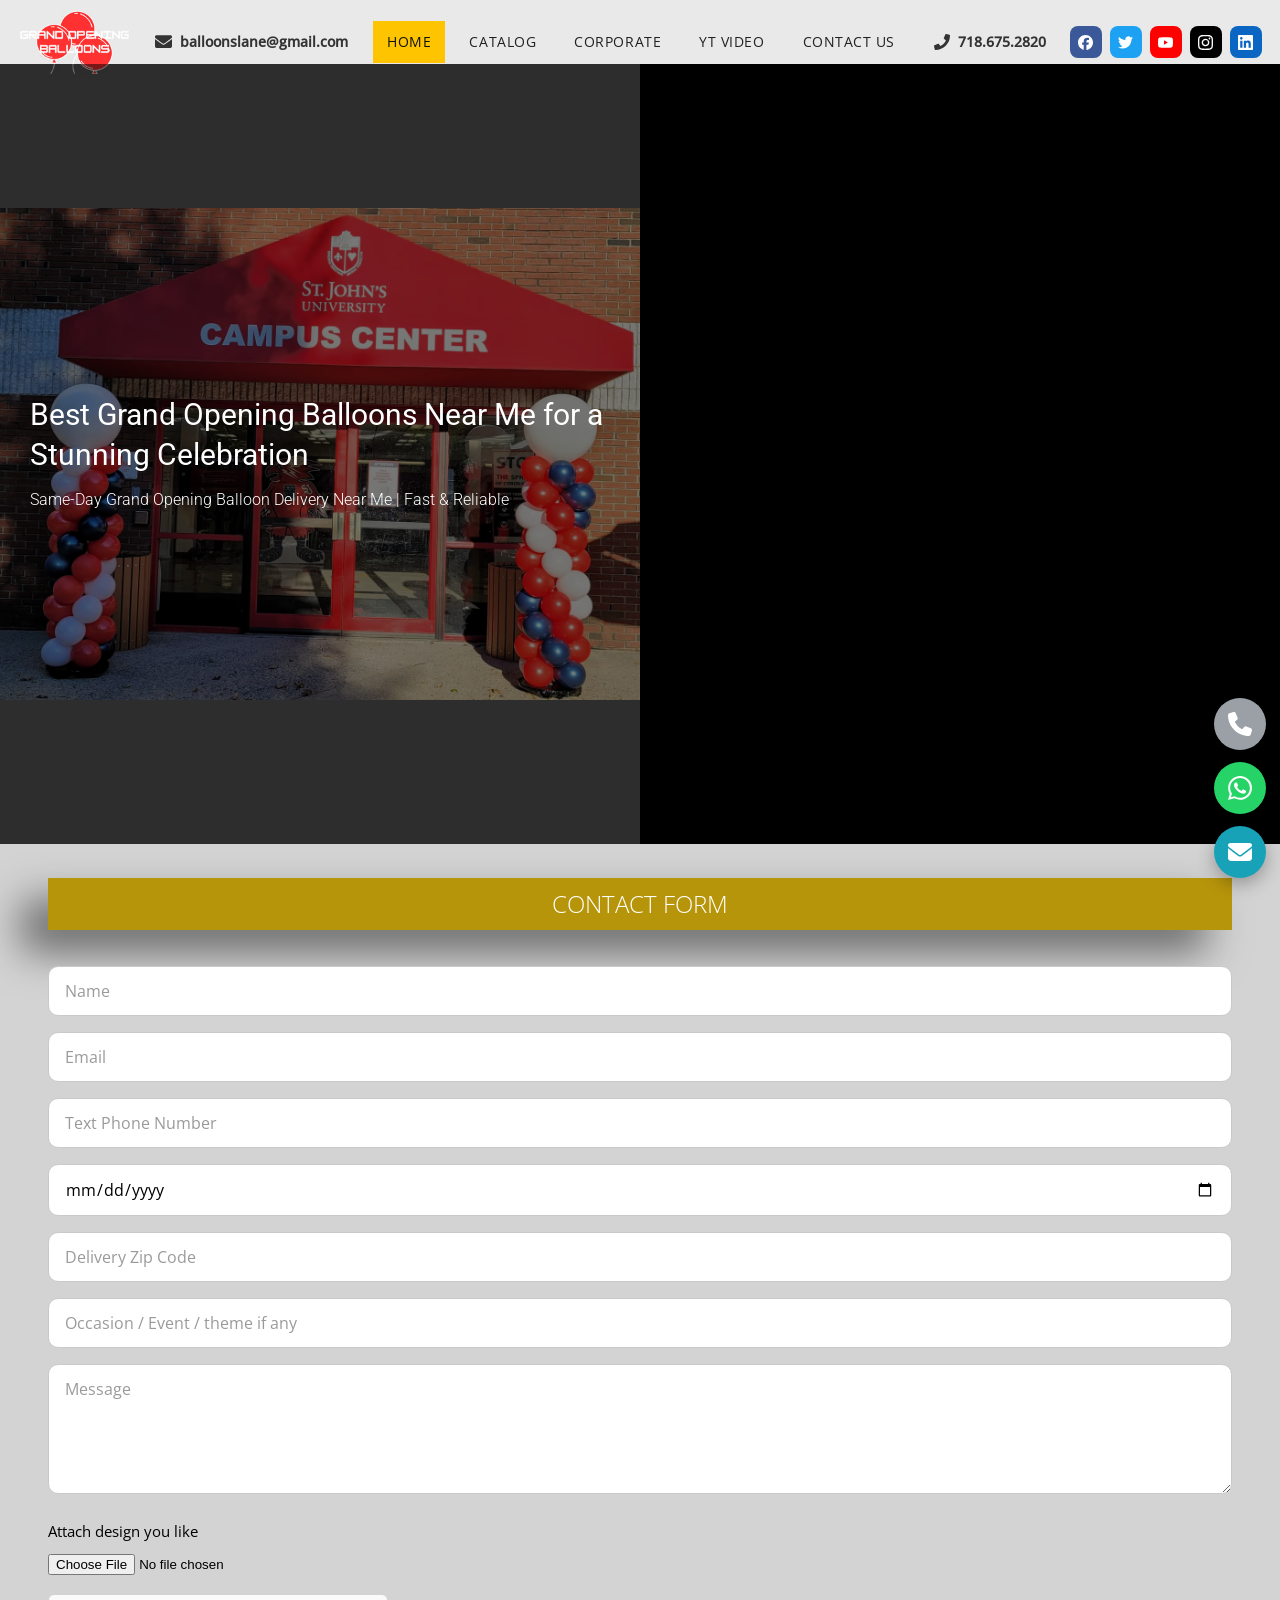
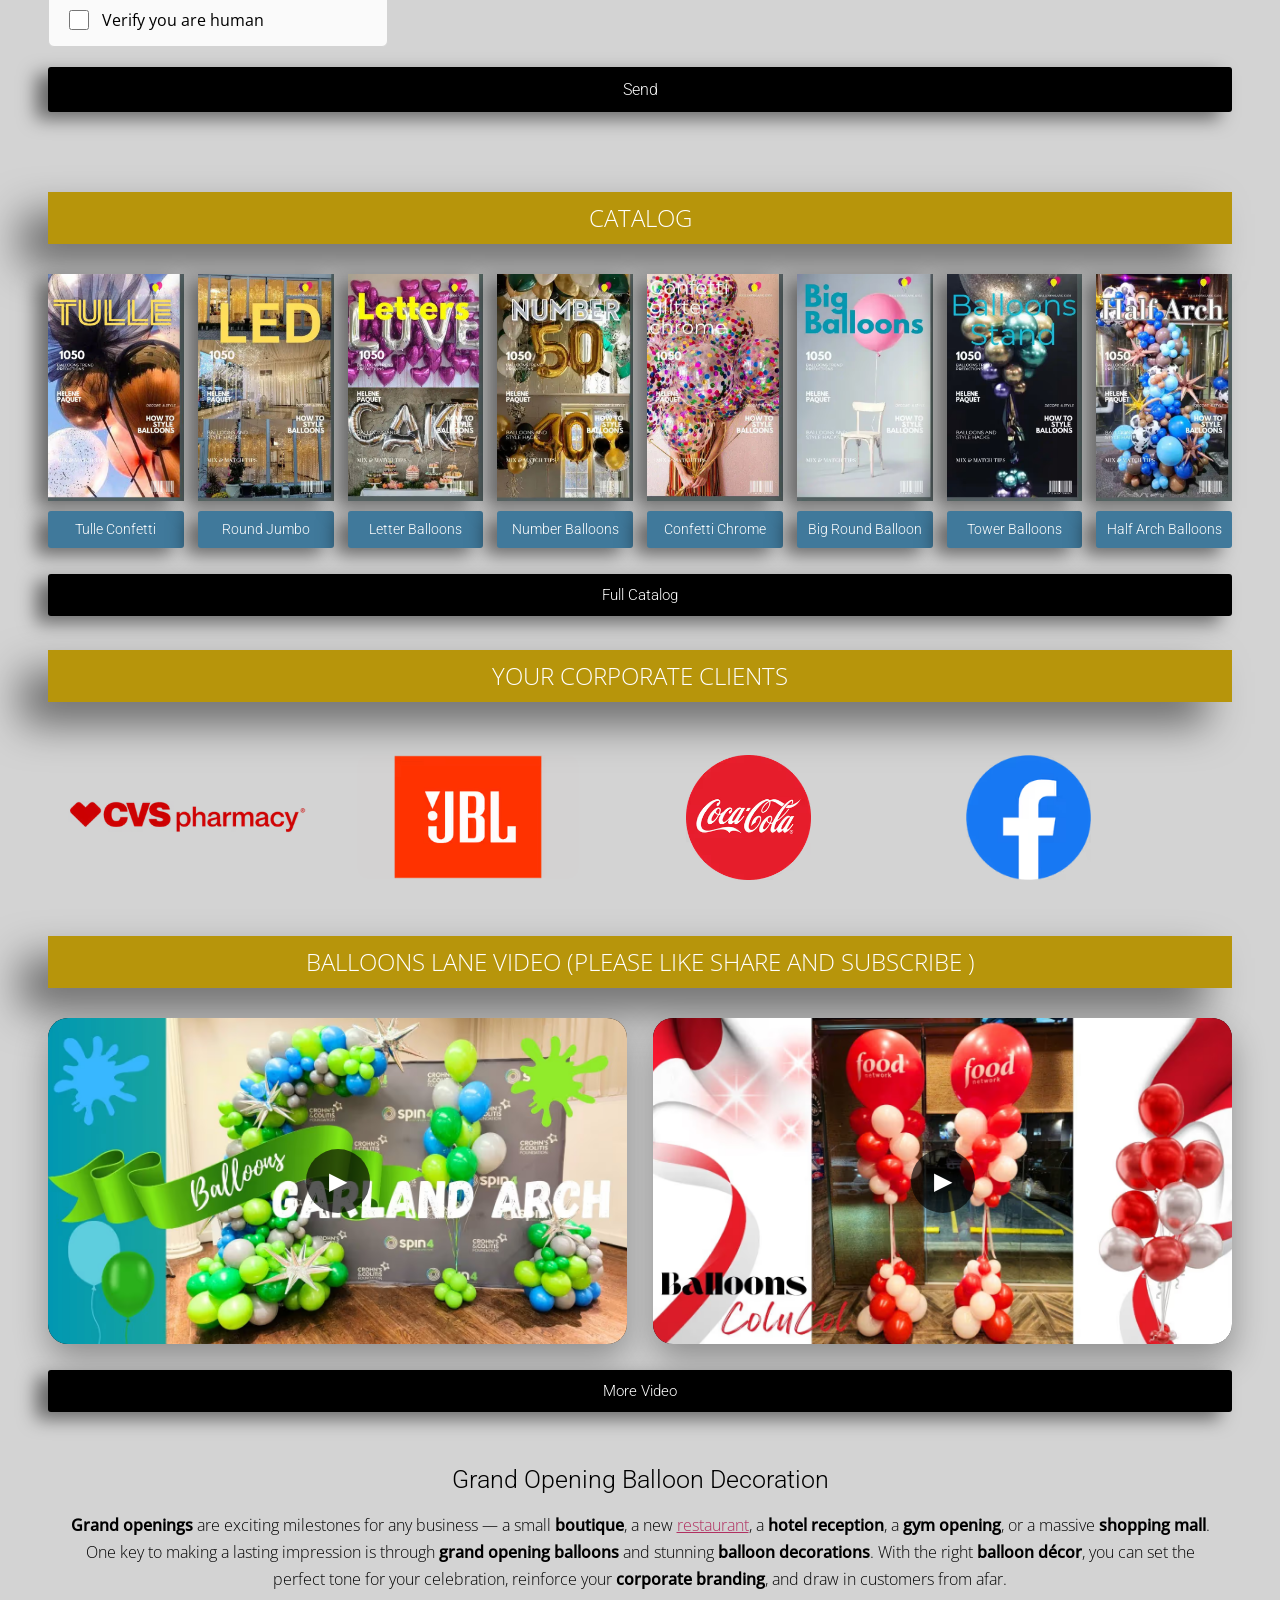
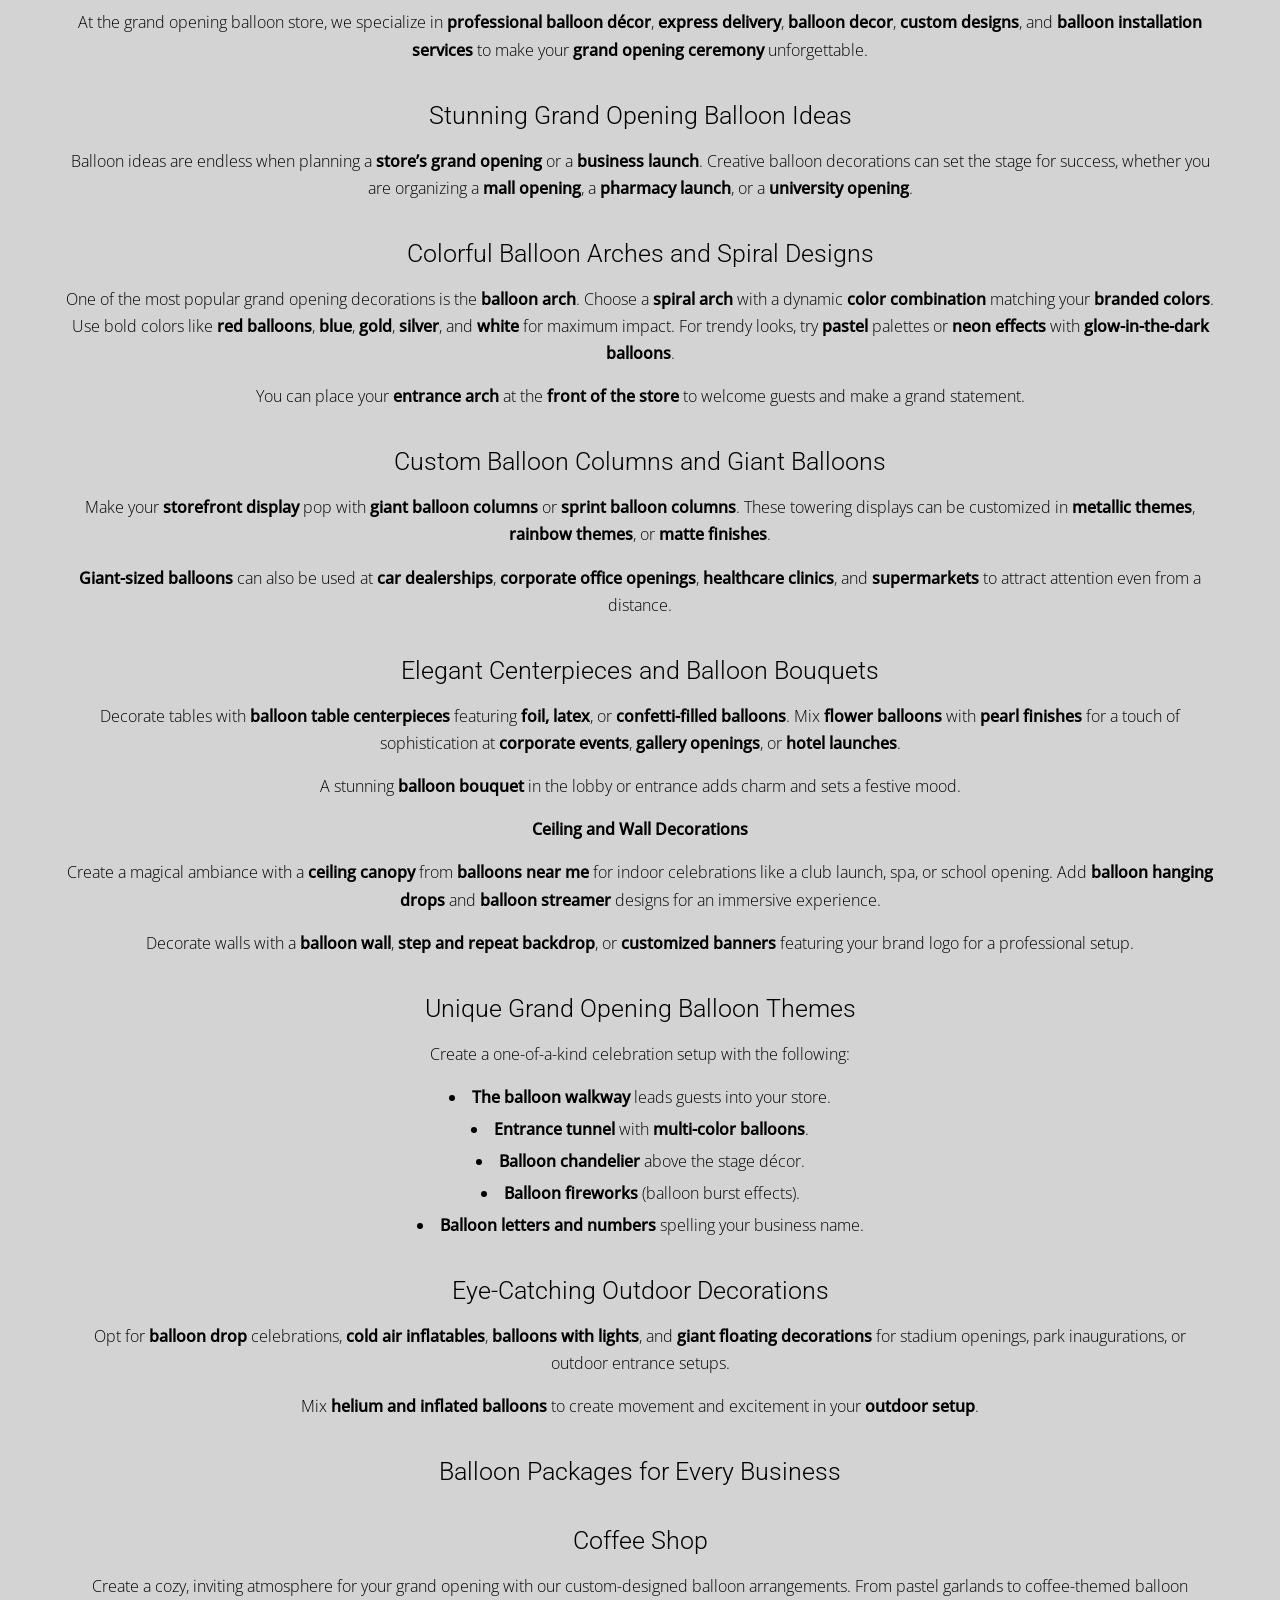
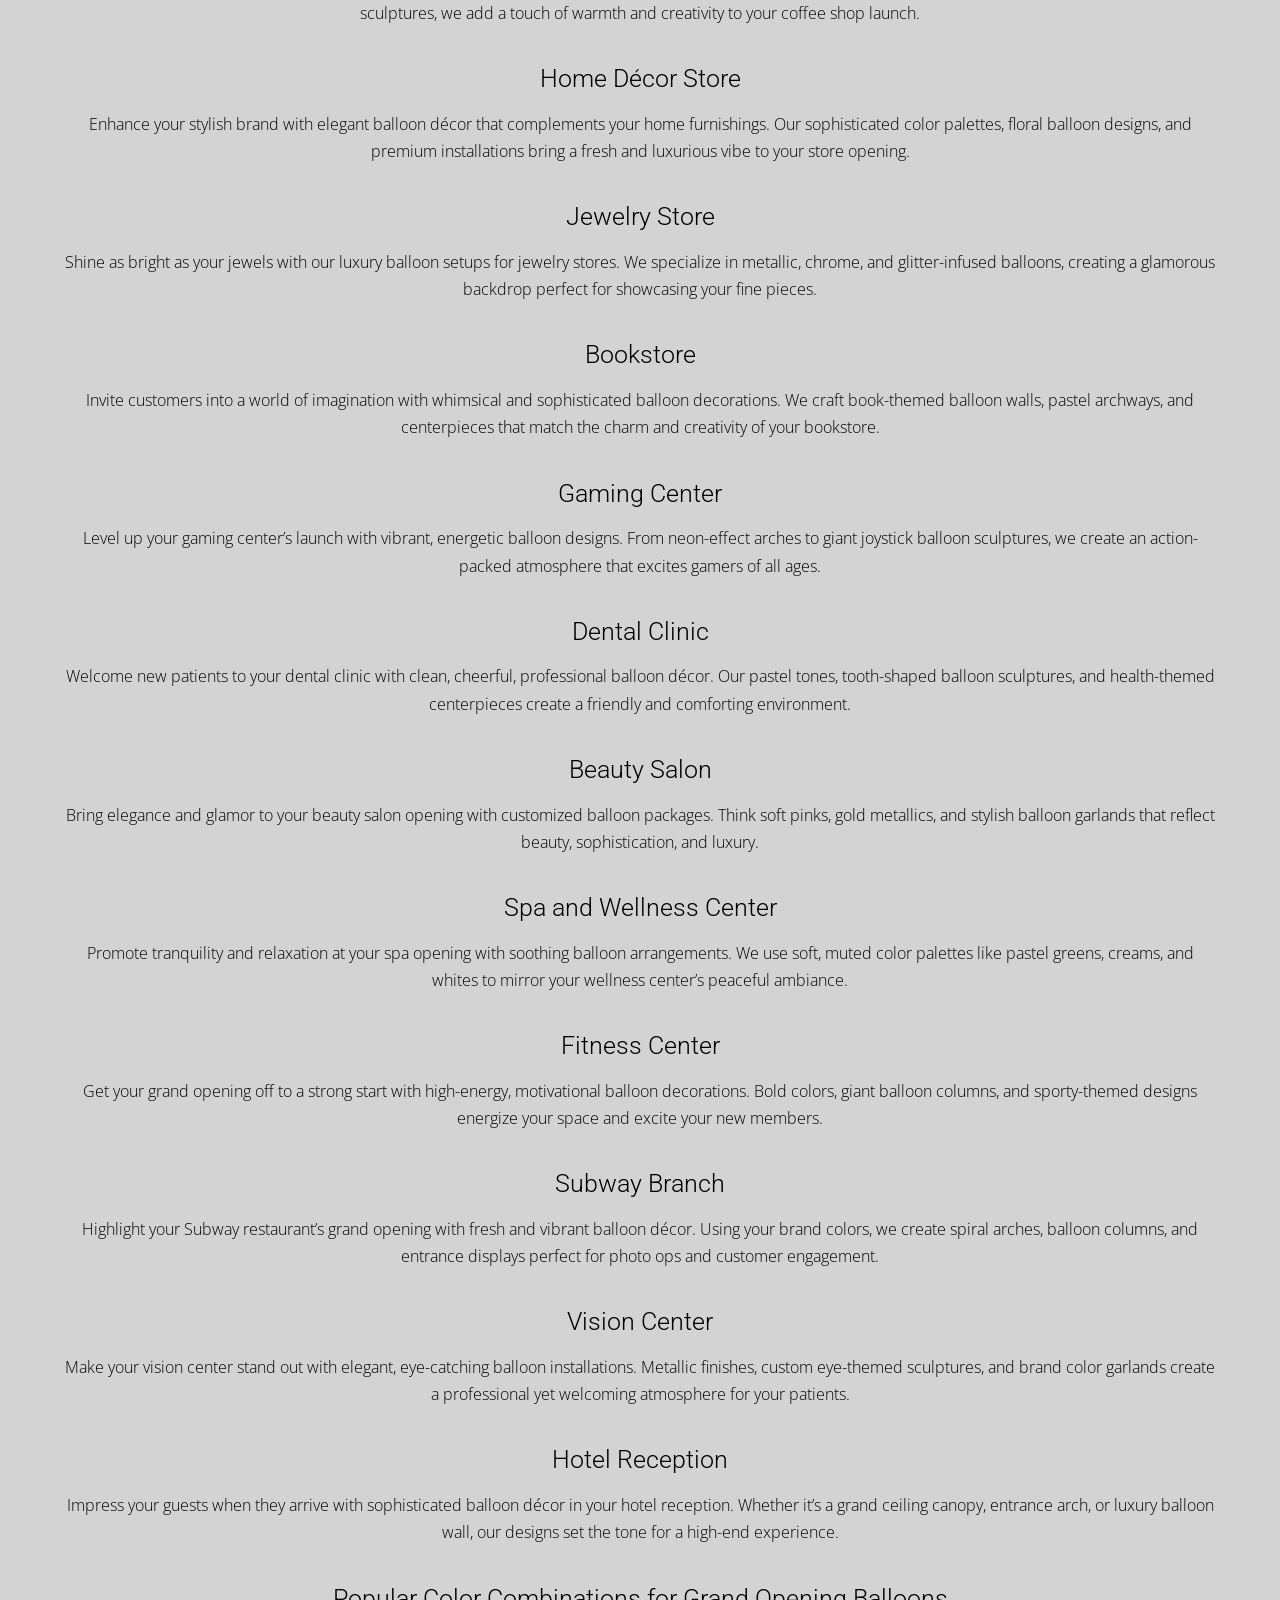
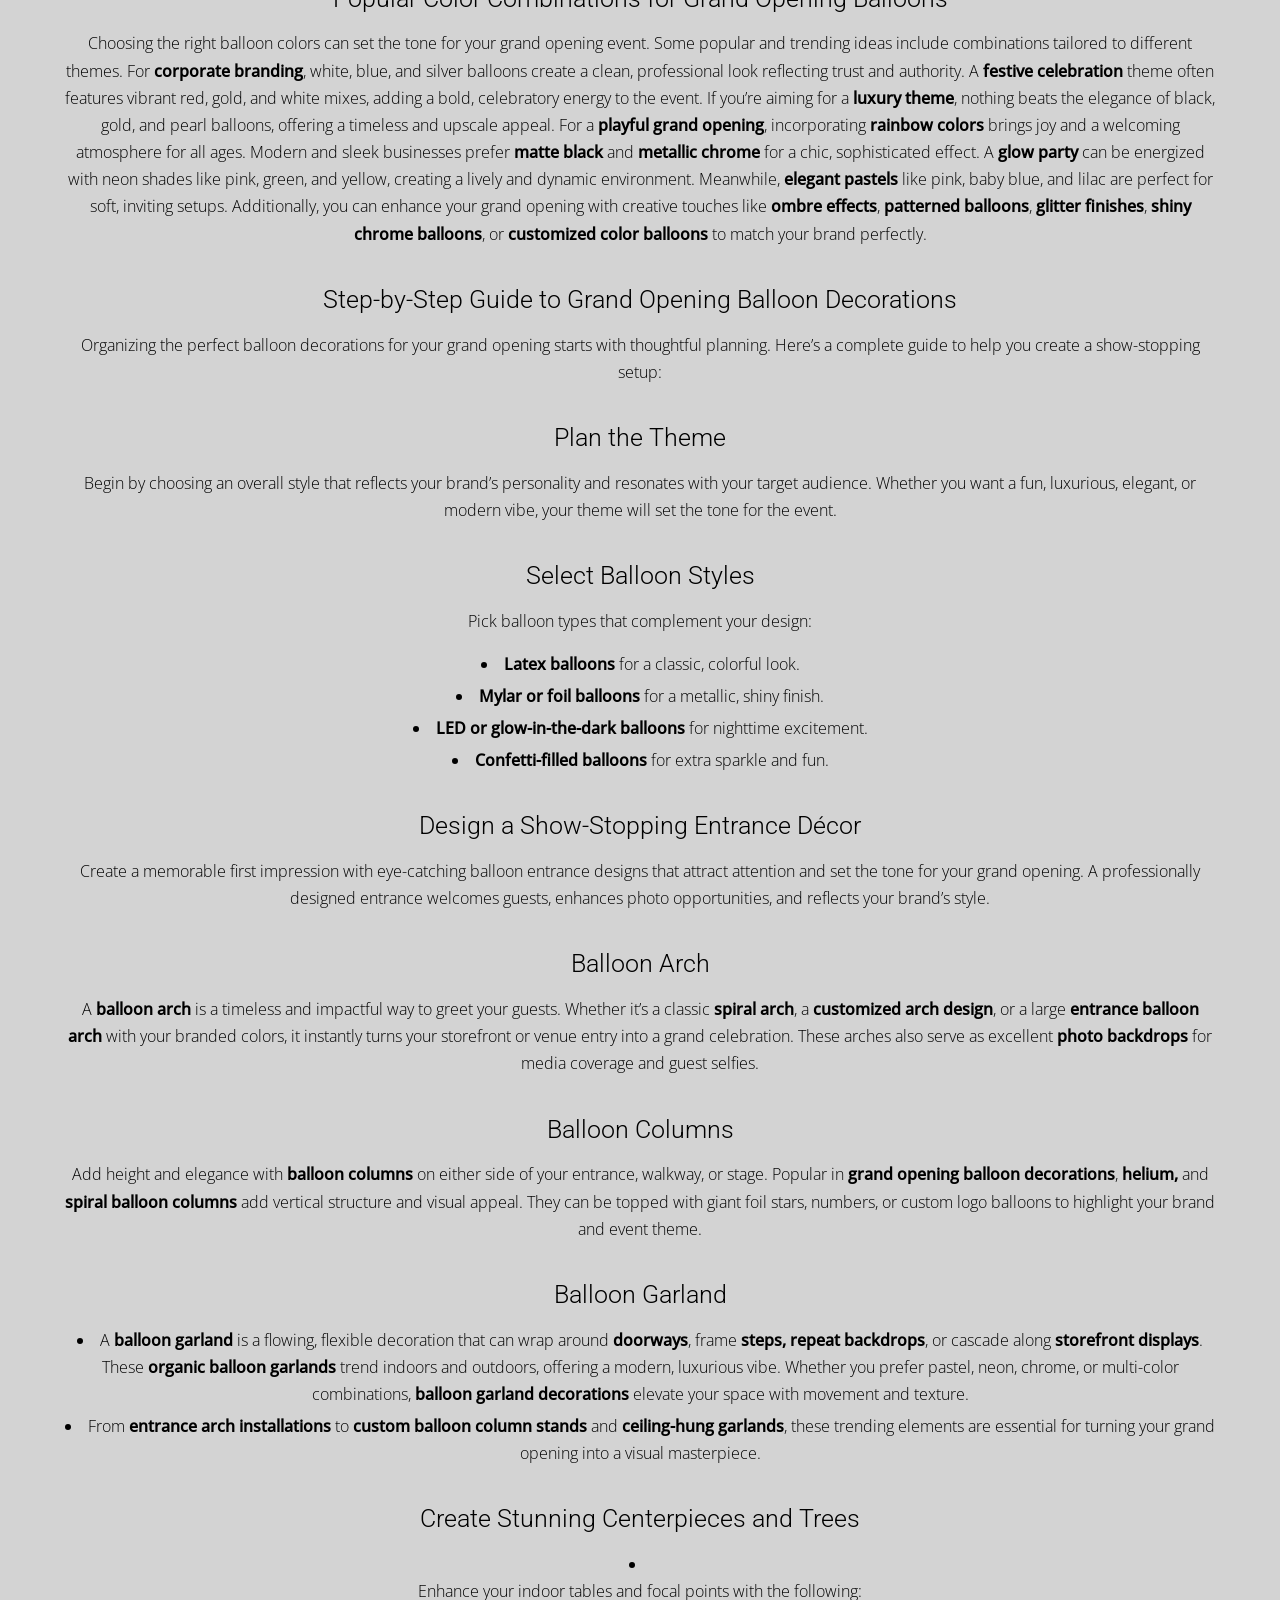
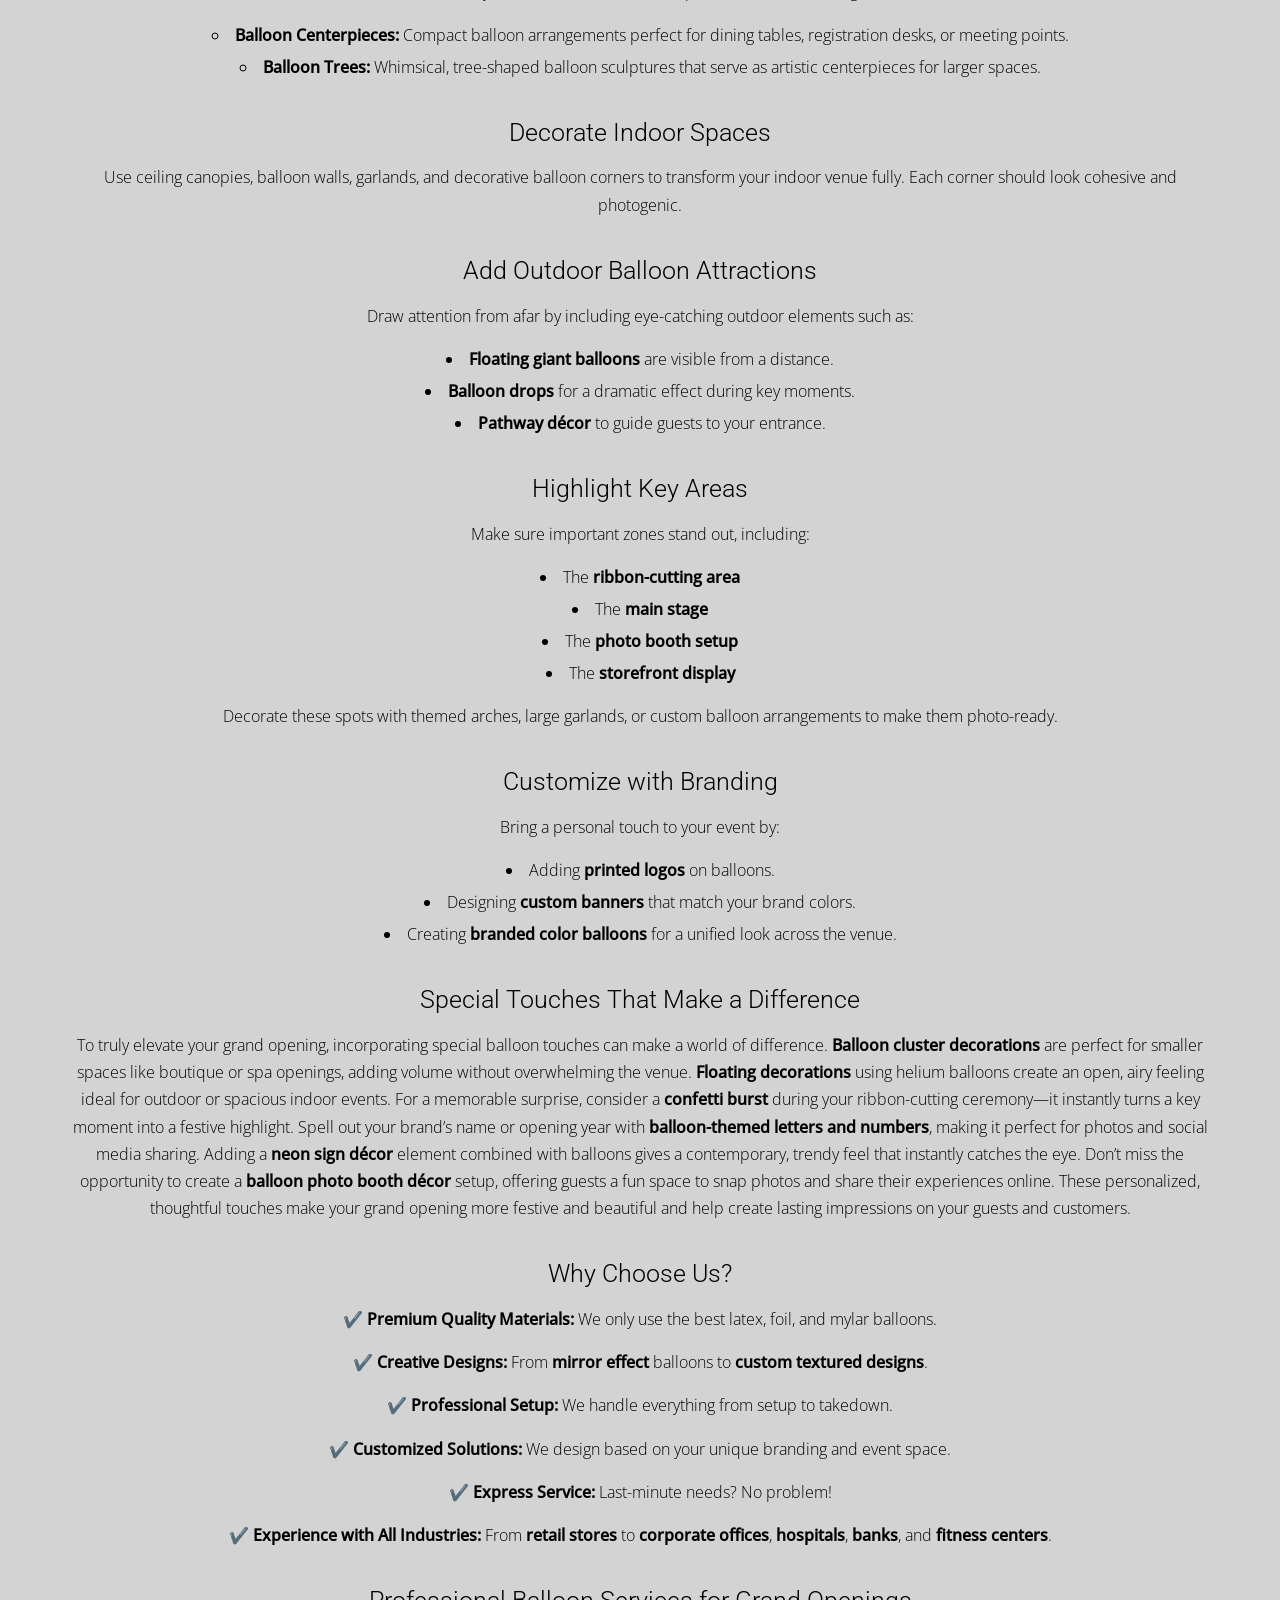
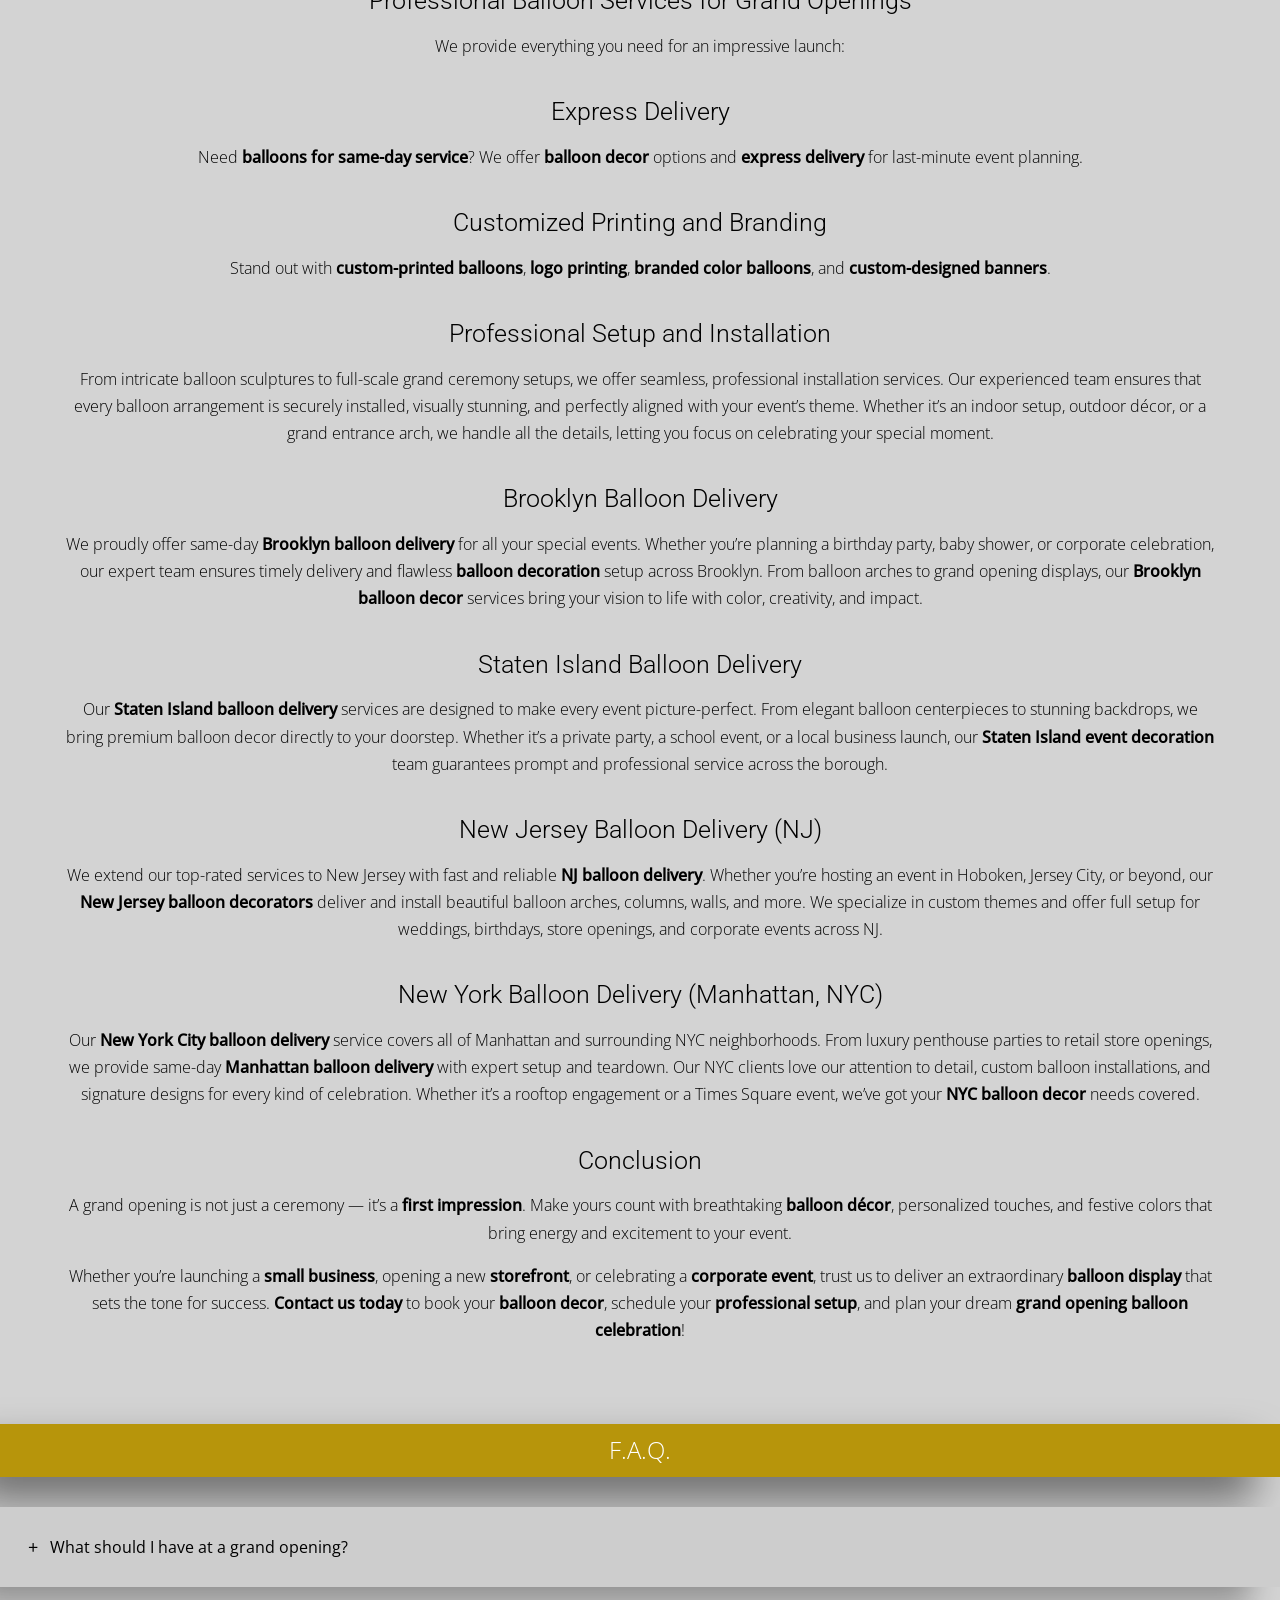
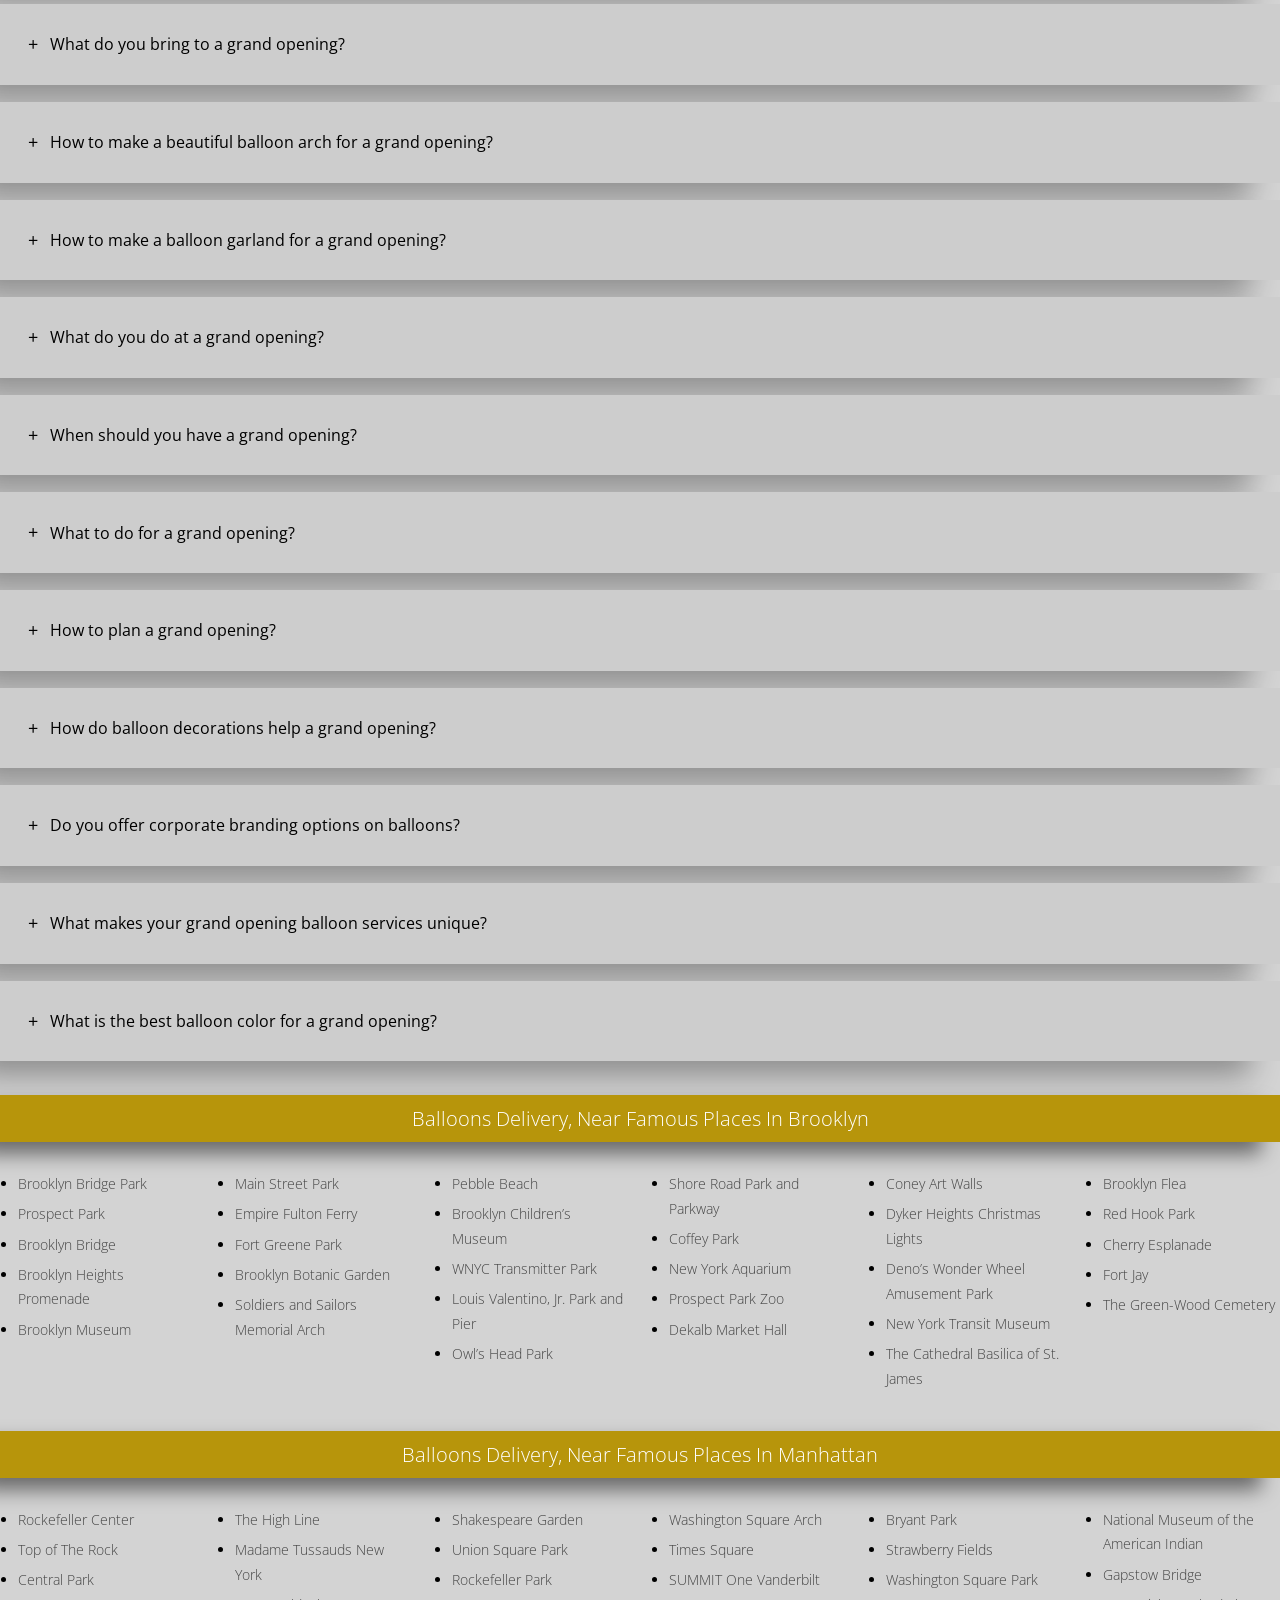
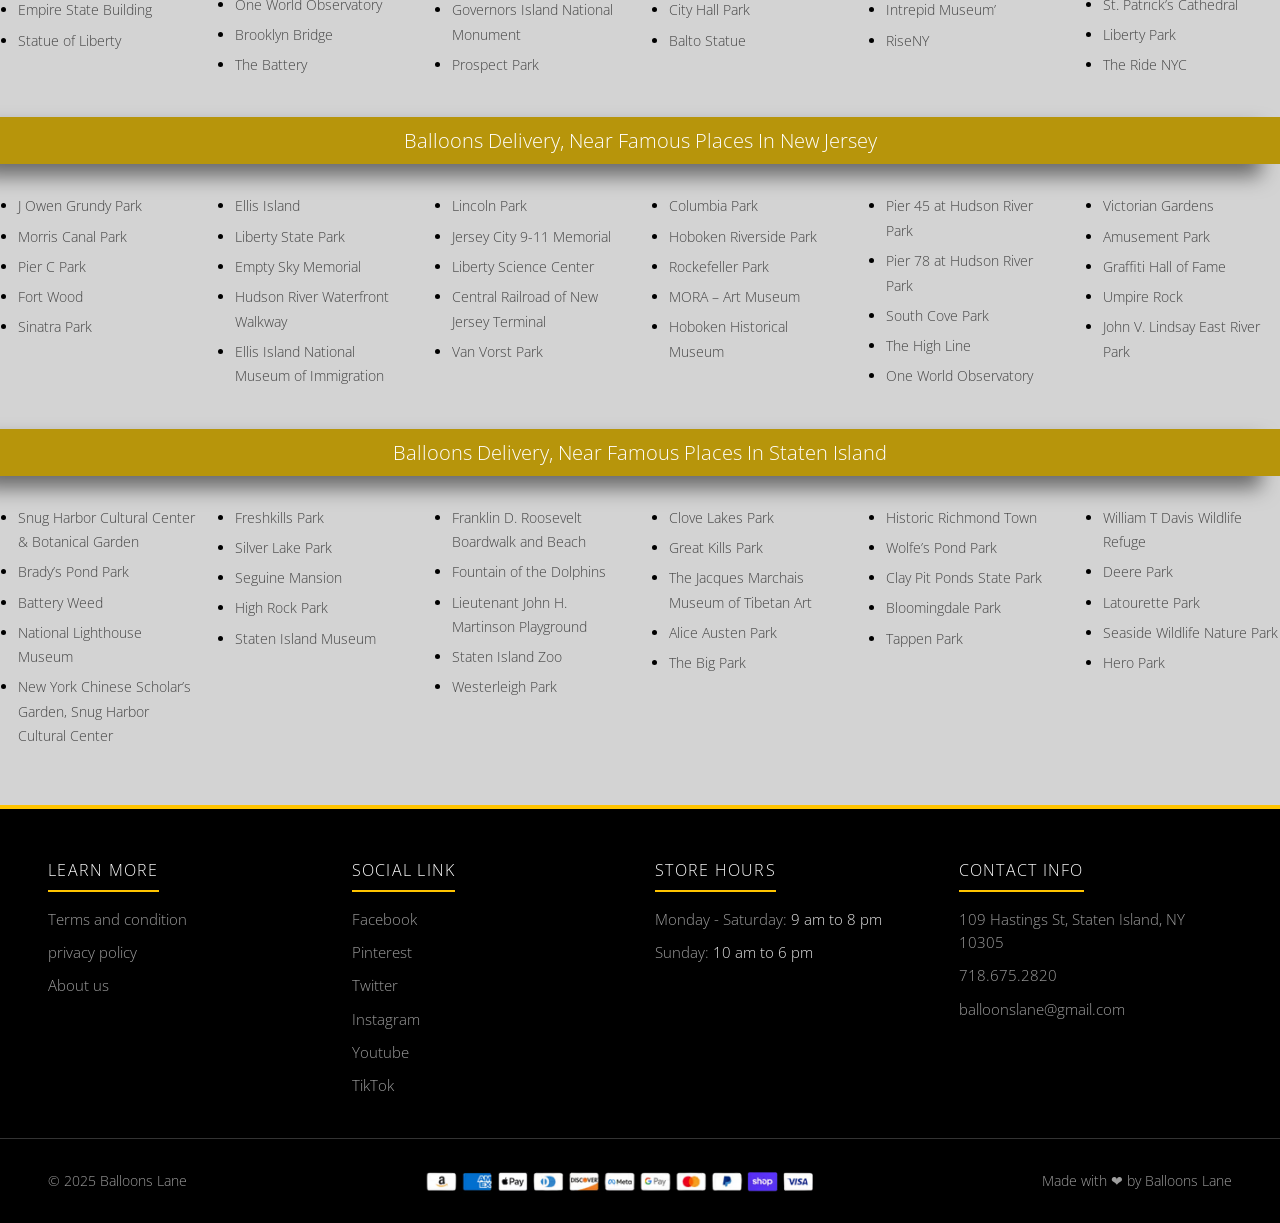
<file: index.html>
<!DOCTYPE html><html lang="en"> <head><meta charset="utf-8"><meta name="viewport" content="width=device-width, initial-scale=1"><title>Best Grand Opening Balloons Near Me | Order Now for Same-Day Delivery</title><meta name="description" content="Find stunning grand opening balloons near you to make your event unforgettable! Explore arches, custom balloon columns, and storefront displays with same-day delivery."><meta name="robots" content="follow, index, max-snippet:-1, max-video-preview:-1, max-image-preview:large"><link rel="canonical" href="https://grandopeningballoonsnearme.com/"><meta property="og:locale" content="en_US"><meta property="og:type" content="website"><meta property="og:title" content="Best Grand Opening Balloons Near Me | Order Now for Same-Day Delivery"><meta property="og:description" content="Find stunning grand opening balloons near you to make your event unforgettable! Explore arches, custom balloon columns, and storefront displays with same-day delivery."><meta property="og:url" content="https://grandopeningballoonsnearme.com/"><meta property="og:site_name" content="grandopeningballoonsnearme.com"><meta name="twitter:card" content="summary_large_image"><link rel="icon" type="image/png" sizes="32x32" href="/images/grand-opening-balloons-favicon-32.png"><link rel="icon" type="image/png" sizes="512x512" href="/images/grand-opening-balloons-favicon-512.png"><link rel="apple-touch-icon" href="/images/grand-opening-balloons-apple-touch-icon.png"><link rel="preload" as="font" type="font/woff2" href="/fonts/open-sans-300-latin.woff2" crossorigin fetchpriority="high"><link rel="preload" as="font" type="font/woff2" href="/fonts/roboto-400-latin.woff2" crossorigin><link rel="preload" as="image" type="image/avif" href="/images/grand-opening-balloon-columns-campus-entrance-mobile.avif" media="(max-width:767px)" fetchpriority="high">
  <link rel="preload" as="image" type="image/avif" href="/images/grand-opening-balloon-columns-campus-entrance.avif" media="(min-width:768px)" fetchpriority="high"><style>@font-face{font-family:Open Sans;font-style:normal;font-weight:300;font-display:swap;src:url(/fonts/open-sans-300-latin-ext.woff2) format("woff2");unicode-range:U+0100-02BA,U+02BD-02C5,U+02C7-02CC,U+02CE-02D7,U+02DD-02FF,U+0304,U+0308,U+0329,U+1D00-1DBF,U+1E00-1E9F,U+1EF2-1EFF,U+2020,U+20A0-20AB,U+20AD-20C4,U+2113,U+2C60-2C7F,U+A720-A7FF}@font-face{font-family:Open Sans;font-style:normal;font-weight:300;font-display:swap;src:url(/fonts/open-sans-300-latin.woff2) format("woff2");unicode-range:U+0000-00FF,U+0131,U+0152-0153,U+02BB-02BC,U+02C6,U+02DA,U+02DC,U+0304,U+0308,U+0329,U+2000-206F,U+20AC,U+2122,U+2191,U+2193,U+2212,U+2215,U+FEFF,U+FFFD}@font-face{font-family:Open Sans;font-style:normal;font-weight:400;font-display:swap;src:url(/fonts/open-sans-400-latin-ext.woff2) format("woff2");unicode-range:U+0100-02BA,U+02BD-02C5,U+02C7-02CC,U+02CE-02D7,U+02DD-02FF,U+0304,U+0308,U+0329,U+1D00-1DBF,U+1E00-1E9F,U+1EF2-1EFF,U+2020,U+20A0-20AB,U+20AD-20C4,U+2113,U+2C60-2C7F,U+A720-A7FF}@font-face{font-family:Open Sans;font-style:normal;font-weight:400;font-display:swap;src:url(/fonts/open-sans-400-latin.woff2) format("woff2");unicode-range:U+0000-00FF,U+0131,U+0152-0153,U+02BB-02BC,U+02C6,U+02DA,U+02DC,U+0304,U+0308,U+0329,U+2000-206F,U+20AC,U+2122,U+2191,U+2193,U+2212,U+2215,U+FEFF,U+FFFD}@font-face{font-family:Open Sans;font-style:normal;font-weight:500;font-display:swap;src:url(/fonts/open-sans-500-latin-ext.woff2) format("woff2");unicode-range:U+0100-02BA,U+02BD-02C5,U+02C7-02CC,U+02CE-02D7,U+02DD-02FF,U+0304,U+0308,U+0329,U+1D00-1DBF,U+1E00-1E9F,U+1EF2-1EFF,U+2020,U+20A0-20AB,U+20AD-20C4,U+2113,U+2C60-2C7F,U+A720-A7FF}@font-face{font-family:Open Sans;font-style:normal;font-weight:500;font-display:swap;src:url(/fonts/open-sans-500-latin.woff2) format("woff2");unicode-range:U+0000-00FF,U+0131,U+0152-0153,U+02BB-02BC,U+02C6,U+02DA,U+02DC,U+0304,U+0308,U+0329,U+2000-206F,U+20AC,U+2122,U+2191,U+2193,U+2212,U+2215,U+FEFF,U+FFFD}@font-face{font-family:Roboto;font-style:normal;font-weight:300;font-display:swap;src:url(/fonts/roboto-300-latin-ext.woff2) format("woff2");unicode-range:U+0100-02BA,U+02BD-02C5,U+02C7-02CC,U+02CE-02D7,U+02DD-02FF,U+0304,U+0308,U+0329,U+1D00-1DBF,U+1E00-1E9F,U+1EF2-1EFF,U+2020,U+20A0-20AB,U+20AD-20C4,U+2113,U+2C60-2C7F,U+A720-A7FF}@font-face{font-family:Roboto;font-style:normal;font-weight:300;font-display:swap;src:url(/fonts/roboto-300-latin.woff2) format("woff2");unicode-range:U+0000-00FF,U+0131,U+0152-0153,U+02BB-02BC,U+02C6,U+02DA,U+02DC,U+0304,U+0308,U+0329,U+2000-206F,U+20AC,U+2122,U+2191,U+2193,U+2212,U+2215,U+FEFF,U+FFFD}@font-face{font-family:Roboto;font-style:normal;font-weight:400;font-display:swap;src:url(/fonts/roboto-400-latin-ext.woff2) format("woff2");unicode-range:U+0100-02BA,U+02BD-02C5,U+02C7-02CC,U+02CE-02D7,U+02DD-02FF,U+0304,U+0308,U+0329,U+1D00-1DBF,U+1E00-1E9F,U+1EF2-1EFF,U+2020,U+20A0-20AB,U+20AD-20C4,U+2113,U+2C60-2C7F,U+A720-A7FF}@font-face{font-family:Roboto;font-style:normal;font-weight:400;font-display:swap;src:url(/fonts/roboto-400-latin.woff2) format("woff2");unicode-range:U+0000-00FF,U+0131,U+0152-0153,U+02BB-02BC,U+02C6,U+02DA,U+02DC,U+0304,U+0308,U+0329,U+2000-206F,U+20AC,U+2122,U+2191,U+2193,U+2212,U+2215,U+FEFF,U+FFFD}:root{--gold:#B7950B;--header-gold:#B7940C;--body-gray:#D3D3D3;--ink:#000000;--blue:#40799B;--shadow-band:-26px 22px 40px 0px rgba(0,0,0,.5);--shadow-famous:-19px 12px 20px 0px rgba(0,0,0,.5);--shadow-btn:-12px 7px 18px 0px rgba(0,0,0,.5)}*{box-sizing:border-box}html{scroll-behavior:smooth;overflow-x:hidden}body{margin:0;font-family:Open Sans,Arial,sans-serif;font-weight:300;color:var(--ink);background:var(--body-gray);line-height:1.7;overflow-x:hidden}h1,h2,h3,h4{line-height:1.35;margin:0 0 .6em;font-weight:300}img{max-width:100%;height:auto;display:block}iframe,video{max-width:100%}a{color:#b03060}.container{width:100%;max-width:none;margin:0 auto;padding:0 clamp(16px,4vw,48px)}.sr-only{position:absolute;width:1px;height:1px;overflow:hidden;clip:rect(0 0 0 0);white-space:nowrap}section[id]{scroll-margin-top:96px}.band{background:var(--gold);box-shadow:var(--shadow-band);text-align:center;padding:10px;margin:34px auto 30px;max-width:100%}.band h2{font-family:Open Sans,sans-serif;font-size:24px;font-weight:300;text-transform:uppercase;color:#fff;margin:0;line-height:1.35}.band-famous{box-shadow:var(--shadow-famous)}.band-famous h2{font-size:20px;text-transform:capitalize}.site-header{position:static;top:0;z-index:50;background:var(--header-gold);box-shadow:0 20px 19px -4px #00000080}.header-contact{display:flex;align-items:center;gap:8px;font-size:.9rem;color:#fff}.header-contact a{color:#fff;text-decoration:none;font-weight:600}.main-nav a{text-decoration:none;color:#fff;font-weight:400;font-size:.85rem;text-transform:uppercase;letter-spacing:.04em;padding:9px 14px;border-radius:999px;white-space:nowrap;transition:background .2s,color .2s}.main-nav a:hover,.main-nav a.active{background:#000;color:#fff}.nav-toggle{display:none;margin-left:auto;background:none;border:0;cursor:pointer;font-size:1.7rem;line-height:1;color:#fff;padding:6px 10px}.header-social a{width:32px;height:32px;border-radius:8px;color:#fff;display:flex;align-items:center;justify-content:center;text-decoration:none;transition:filter .2s ease}.header-social a img{width:15px;height:15px;display:block}.hero-split{display:flex;padding:0;background:#5e5e5e;min-height:780px;margin-top:-20px}.hero-pane{position:relative;width:50%;min-width:0}.hero-left{overflow:hidden;display:flex;flex-direction:column;justify-content:center}.hero-photo{position:absolute;inset:0;width:100%;height:100%;object-fit:contain;object-position:center center;display:block}.hero-left:after{content:"";position:absolute;inset:0;background:#00000085;z-index:1}.hero-left-text{position:relative;z-index:2;padding:300px 30px;text-align:start}.hero-left-text h2{font-family:Roboto,sans-serif;font-size:30px;font-weight:400;color:#fff;line-height:1.35;margin:0}.hero-left-text p{font-family:Roboto,sans-serif;font-size:16px;font-weight:300;color:#fff;margin:10px 0 0}.hero-right{overflow:hidden;background:#000}.hero-right:after{content:"";position:absolute;inset:0;background:#000000b3;z-index:1;pointer-events:none}.hero-right iframe{position:absolute;top:50%;left:50%;transform:translate(-50%,-50%);width:auto;height:100%;min-width:100%;min-height:100%;max-width:none;aspect-ratio:16/9;border:0}.btn{display:inline-block;border:0;cursor:pointer;text-decoration:none;font-family:Roboto,sans-serif;font-weight:300;line-height:1.2;border-radius:3px;box-shadow:var(--shadow-btn);transition:transform .15s,box-shadow .15s;color:#fff}.btn:link,.btn:visited,.btn:hover,.btn:active{color:#fff}.btn:hover{transform:translateY(-2px)}.btn-black{background:#000;color:#fff;padding:12px 26px;font-size:15px}.btn-wide{display:block;width:100%;margin:26px auto 6px;text-align:center}.btn-send{display:block;width:100%;background:#000;color:#fff;padding:13px 26px;font-size:16px;margin-top:6px}.btn-send:disabled{opacity:.7;cursor:wait}.inquiry-form{max-width:none;margin:0 auto;padding:6px 0 10px}.inquiry-form .field{margin-bottom:16px}.inquiry-form label.file-label{display:block;font-weight:400;margin-bottom:6px;font-size:.95rem}.inquiry-form ::placeholder{color:#9a9a9a}.inquiry-form input[type=text],.inquiry-form input[type=email],.inquiry-form input[type=tel],.inquiry-form input[type=date],.inquiry-form textarea{width:100%;padding:13px 16px;border:1px solid #c9c9c9;border-radius:10px;font-size:1rem;font-family:inherit;background:#fff;color:#000}.inquiry-form textarea{min-height:130px;resize:vertical}.inquiry-form input:focus,.inquiry-form textarea:focus{outline:2px solid var(--gold);border-color:var(--gold)}.inquiry-form .field-invalid{border-color:#b71c1c!important}.verify-row{display:flex;align-items:center;border:1px solid #d3d3d3;border-radius:6px;background:#fafafa;padding:12px 16px;margin:6px 0 20px;max-width:340px}.verify-row label{display:flex;align-items:center;gap:10px;font-weight:400;margin:0;cursor:pointer}.verify-row input{width:20px;height:20px}.form-status{min-height:1.5em;text-align:center;margin:12px 0 0;font-weight:400}.form-status.success{color:#1b5e20}.form-status.error{color:#b71c1c}.form-frame{display:none;width:0;height:0;border:0}.cat-row{display:grid;grid-template-columns:repeat(8,minmax(0,1fr));gap:14px;margin:26px 0 6px}.cat-mini{display:block;text-decoration:none;min-width:0}.cat-mini img{width:100%;aspect-ratio:450/750;object-fit:cover;border:0;box-shadow:var(--shadow-btn);background:#fff}.mini-btn{display:block;margin-top:10px;background:var(--blue);color:#fff;text-align:center;font-family:Roboto,sans-serif;font-weight:300;font-size:.85rem;line-height:1.25;padding:10px 6px;border-radius:3px;box-shadow:var(--shadow-btn);text-decoration:none}.mini-btn:link,.mini-btn:visited,.mini-btn:hover,.mini-btn:active{color:#fff}.prod-grid{display:grid;grid-template-columns:repeat(8,minmax(0,1fr));gap:16px;margin:24px 0 40px}.prod-card{display:flex;flex-direction:column;min-width:0}.prod-card img{width:100%;aspect-ratio:450/750;object-fit:cover;border:0;box-shadow:var(--shadow-btn);background:#fff}.prod-btn{display:block;margin-top:10px;background:var(--blue);color:#fff;text-align:center;font-family:Roboto,sans-serif;font-weight:300;font-size:.85rem;line-height:1.25;padding:10px 6px;border-radius:3px;box-shadow:var(--shadow-btn);text-decoration:none}.prod-btn:link,.prod-btn:visited,.prod-btn:hover,.prod-btn:active{color:#fff}.prod-btn-soon{font-weight:500;cursor:default}.catalog-title{font-family:Open Sans,sans-serif;font-size:30px;font-weight:300;text-transform:uppercase;color:#000;text-align:center;margin:34px 0 0}.corp-wrap{position:relative;max-width:none;margin:0 auto;padding:0;overflow:hidden}.corp-track{display:flex;width:max-content;padding:10px 0;animation:corp-scroll 30s linear infinite}.corp-logo{flex:0 0 280px;height:150px;display:flex;align-items:center;justify-content:center;padding:10px 14px}.corp-logo img{max-width:240px;max-height:125px;width:auto;height:auto;object-fit:contain;border-radius:10px}@keyframes corp-scroll{0%{transform:translate(0)}to{transform:translate(-50%)}}@media(prefers-reduced-motion:reduce){.corp-track{animation:none}}.video-grid{display:grid;grid-template-columns:minmax(0,1fr) minmax(0,1fr);gap:26px;max-width:none;margin:0 auto}.video-card{border-radius:20px;overflow:hidden;background:#000;box-shadow:0 16px 34px #00000052}.video-card iframe{width:100%;aspect-ratio:16/9;border:0;display:block}.yt-facade{position:relative;width:100%;padding:0;border:0;background:#000;cursor:pointer;display:block}.yt-facade img{width:100%;aspect-ratio:16/9;object-fit:cover;display:block}.yt-facade .yt-play{position:absolute;top:50%;left:50%;transform:translate(-50%,-50%);width:64px;height:64px;border-radius:50%;background:#000000a6;color:#fff;font-size:1.5rem;display:flex;align-items:center;justify-content:center}.yt-facade:hover .yt-play,.yt-facade:focus-visible .yt-play{background:var(--gold);color:#fff}.more-video{margin-top:18px}.seo-copy{width:90%;margin:0 auto;text-align:center;padding:10px 0 30px}.seo-copy h2{font-family:Roboto,sans-serif;font-size:25px;font-weight:300;color:#000;margin:1.4em 0 .6em}.seo-copy p{margin:0 0 1em}.seo-copy ul,.seo-copy ol{text-align:center;list-style-position:inside;padding:0;margin:0 0 1em}.seo-copy li{margin:.3em 0}.faq-section .faq{max-width:none;margin:0 auto}.faq-item{background:#cdcdcd;box-shadow:-27px 18px 30px -3px #00000054;margin-bottom:17px;overflow:hidden}.faq-q{width:100%;text-align:left;background:none;border:0;cursor:pointer;padding:28px;font-size:1rem;font-weight:400;color:#000;display:flex;gap:12px;align-items:center;font-family:inherit;line-height:1.4}.faq-q .marker{color:#000;font-size:1.1em;flex:none}.faq-item.open .faq-q .marker{color:#007cbaf7}.faq-a{max-height:0;overflow:hidden;transition:max-height .3s ease;padding:0 28px}.faq-item.open .faq-a{max-height:800px;padding:0 28px 30px}.faq-a p{margin:0 0 1em}.loc-section{max-width:none;margin:0 auto 30px}.loc-columns{display:grid;grid-template-columns:repeat(6,minmax(0,1fr));gap:10px 22px}.loc-col{min-width:0}.loc-col ul{list-style:disc;padding-left:18px;margin:0}.loc-col li{margin-bottom:.4em;font-size:.9rem}.loc-col a{color:#444;text-decoration:none}.loc-col a:hover{color:#b03060;text-decoration:underline}.catalog-text-section{columns:3;column-gap:28px;margin:10px 0 30px}.catalog-text-section .band{column-span:all}.catalog-text-section .cat-subhead{font-family:Roboto,sans-serif;font-weight:300;color:#000;text-align:left;line-height:1.3;margin:20px 0 8px;break-inside:avoid}.catalog-text-section h3.cat-subhead{font-size:20px}.catalog-text-section h4.cat-subhead{font-size:16px;margin:14px 0 6px}.catalog-text-section .cat-text{break-inside:avoid}.catalog-text-section .cat-text ul{list-style:disc;padding-left:18px;margin:0 0 14px;font-family:Open Sans,sans-serif;font-size:12px;font-weight:300;color:#000;line-height:1.65}.catalog-text-section .cat-text li{font-size:12px;margin-bottom:2px}.catalog-text-section .cat-text p{font-size:12px;line-height:1.65;margin:0 0 10px}.map-embed{max-width:none;margin:0 auto 34px;border-radius:6px;overflow:hidden;box-shadow:0 16px 34px #00000052}.map-embed iframe{width:100%;height:450px;border:0;display:block}.review-grid{display:grid;grid-template-columns:repeat(3,minmax(0,1fr));gap:24px;max-width:none;margin:0 auto}.review-card{background:#fff;border:1px solid #e2e6e6;border-radius:14px;box-shadow:0 6px 18px #00000012;padding:22px;text-align:left}.review-head{display:flex;align-items:center;gap:12px;margin-bottom:10px}.review-avatar{width:46px;height:46px;border-radius:50%;object-fit:cover;flex:none}.review-card .review-name{font-size:.95rem;font-weight:500;margin:0;color:#1d1d1f}.review-card p{font-size:.86rem;line-height:1.65;color:#333;margin:0}.legal-copy{width:90%;margin:0 auto;padding:40px 0 50px;text-align:left}.legal-copy h3{font-family:Roboto,sans-serif;font-size:22px;font-weight:400;margin:1.4em 0 .5em}.legal-copy h4{font-family:Roboto,sans-serif;font-size:18px;font-weight:400;margin:1.2em 0 .4em}.legal-copy p{margin:0 0 1em}.legal-copy hr{border:0;border-top:1px solid #999;margin:1.4em 0}.legal-copy ul{margin:0 0 1em;padding-left:22px}.legal-copy li{margin:.35em 0}.contact-hero{position:relative;background:#5e5e5e;color:#fff;text-align:center;min-height:720px;display:flex;align-items:flex-end;justify-content:center;padding:120px 20px 190px;overflow:hidden;margin-top:-20px}.contact-hero-photo{position:absolute;inset:0;width:100%;height:100%;object-fit:cover;object-position:top center;display:block}.contact-hero:after{content:"";position:absolute;inset:0;background:#00000080;z-index:1}.contact-hero-inner{position:relative;z-index:2;width:100%}.contact-hero-inner h1{font-family:Open Sans,sans-serif;font-size:71px;font-weight:500;color:#fff;margin:0 0 .2em;line-height:1.2}.contact-hero-inner .order-heading{font-size:38px;font-weight:400;margin:0}.contact-hero-inner .order-heading a{color:#fff;text-decoration:none}.contact-hero-inner .order-heading a:hover{text-decoration:underline}.elementor-shape{overflow:hidden;position:absolute;left:0;width:100%;line-height:0;direction:ltr;z-index:3;pointer-events:none}.elementor-shape-bottom{bottom:-1px}.elementor-shape-top{top:-1px}.elementor-shape svg{display:block;position:relative;left:50%;transform:translate(-50%) rotateY(180deg)}.shape-hero svg{width:calc(213% + 1.3px);height:169px}.shape-hero .elementor-shape-fill{fill:#d0d3d4}.shape-info svg,.shape-policy svg{width:calc(300% + 1.3px);height:120px}.shape-info .elementor-shape-fill,.shape-policy .elementor-shape-fill{fill:#62a9a4}.contact-info{position:relative;background:#d0d3d4;padding:30px 20px 150px;text-align:center}.info-bar{background:#cd6b2f;box-shadow:-16px 17px 17px #00000080;max-width:1250px;margin:0 auto;position:relative;z-index:2;display:grid;grid-template-columns:repeat(3,minmax(0,1fr));gap:14px;padding:20px 26px;color:#fff}.info-cell{display:flex;flex-direction:column;align-items:center;gap:10px;min-width:0}.info-icon{display:block;line-height:0}.info-icon svg{width:52px;height:52px;fill:#ffc72f}.info-cell h3{margin:0;font-size:1.05rem;font-weight:400}.info-cell a{color:#fff;text-decoration:none}.info-cell a:hover{text-decoration:underline}.social-row{display:flex;gap:12px;justify-content:center;margin:26px 0 30px;flex-wrap:wrap;position:relative;z-index:2}.social-row a{width:48px;height:48px;border-radius:12px;color:#fff;display:flex;align-items:center;justify-content:center;text-decoration:none}.social-row a svg{width:22px;height:22px;fill:#fff}.social-row a:nth-child(1){background:#3b5998}.social-row a:nth-child(2){background:#55acee}.social-row a:nth-child(3){background:#262626}.social-row a:nth-child(4){background:#007bb5}.social-row a:nth-child(5){background:#cb2027}.social-row a:nth-child(6){background:#e62117}.contact-map{max-width:1250px;margin-bottom:0;position:relative;z-index:2}.designs-section{background:#62a9a4;text-align:center;padding:60px 20px}.designs-section h2{font-size:25px;font-weight:200;color:#efefef;margin:0 0 22px}.designs-section .btn{display:block;width:230px;max-width:100%;margin:0 auto 14px;border-radius:42px;box-shadow:-15px 11px 19px #00000080;font-size:18px;letter-spacing:.7px}.btn-catalog{background:#d3602d;padding:14px 50px}.btn-colors{background:#f90;padding:15px 30px}.store-policy{position:relative;background:#d0d3d4;text-align:center;padding:150px 20px 70px}.store-policy h2{font-family:Open Sans,sans-serif;font-weight:300;color:#000;font-size:1.6rem;margin:0 0 .5em}.store-policy p{margin:0;color:#000}.site-footer{background:#000;color:#9e9e9e;margin-top:50px}.footer-grid{max-width:none;margin:0 auto;padding:48px clamp(16px,4vw,48px) 30px;display:grid;grid-template-columns:repeat(4,minmax(0,1fr));gap:30px}.footer-grid h4{color:#fff;text-transform:uppercase;letter-spacing:.08em;font-size:.98rem;margin:0 0 16px;padding-bottom:9px;border-bottom:2px solid var(--gold);display:inline-block}.footer-grid li{margin-bottom:10px;font-size:.94rem;line-height:1.55}.footer-grid a:hover{color:#fff}.footer-bottom{border-top:1px solid #333;max-width:none;margin:0 auto;padding:20px clamp(16px,4vw,48px);display:flex;align-items:center;justify-content:space-between;gap:16px;flex-wrap:wrap;font-size:.88rem}.pay-strip{height:28px;width:auto;max-width:100%;margin:0 auto}.fab{width:52px;height:52px;border-radius:50%;display:flex;align-items:center;justify-content:center;color:#fff;text-decoration:none;box-shadow:0 6px 18px #0000004d}.fab img{width:24px;height:24px;display:block}:focus-visible{outline:3px solid var(--blue);outline-offset:2px}@media(prefers-reduced-motion:reduce){*,*:before,*:after{animation-duration:.01ms!important;transition-duration:.01ms!important;scroll-behavior:auto!important}}@media(max-width:1024px){.hero-split{min-height:640px}.hero-left-text{padding:220px 26px}.cat-row,.prod-grid{grid-template-columns:repeat(4,minmax(0,1fr))}.loc-columns{grid-template-columns:repeat(3,minmax(0,1fr))}.catalog-text-section{columns:2}.review-grid{grid-template-columns:minmax(0,1fr)}.corp-logo{flex-basis:220px;height:130px}.corp-logo img{max-height:105px}}@media(max-width:899px){.video-grid{grid-template-columns:minmax(0,1fr)}.footer-grid{grid-template-columns:repeat(2,minmax(0,1fr))}.contact-hero-inner h1{font-size:52px}.contact-hero-inner .order-heading{font-size:32px}}@media(max-width:779px){.hero-split{flex-direction:column;min-height:0}.hero-pane{width:100%}.hero-right{display:none}.hero-left{min-height:640px}.hero-photo{object-fit:cover;object-position:8px 0}.hero-left:after{background:transparent}.hero-left-text{padding:200px 20px}.nav-toggle{display:block}.main-nav{display:none;position:absolute;top:100%;left:0;right:0;z-index:55;flex-direction:column;flex-wrap:nowrap;gap:0;margin:0;background:var(--header-gold);box-shadow:0 18px 24px #00000059;padding:6px 0}.main-nav.open{display:flex}.main-nav a{padding:13px 20px;font-size:.95rem;border-radius:0}.header-inner{gap:10px 12px}.brand{order:1}.header-contact-email{order:1;margin-left:auto}.nav-toggle{order:2;margin-left:0}.header-contact-phone{order:2}.header-social{order:2;display:flex;margin-left:auto;gap:6px}.header-social a{width:27px;height:27px;border-radius:6px}.header-social a img{width:13px;height:13px}.header-contact{font-size:.84rem}.band h2,.band-famous h2,.catalog-title{font-size:15px}.cat-row,.prod-grid,.loc-columns{grid-template-columns:repeat(2,minmax(0,1fr))}.catalog-text-section{columns:1}.faq-q{padding:20px}.faq-item.open .faq-a{padding:0 20px 22px}.info-bar{grid-template-columns:minmax(0,1fr)}.contact-hero{min-height:760px;padding:80px 16px 150px}.contact-hero-inner h1,.contact-hero-inner .order-heading{font-size:33px}.shape-hero svg{width:calc(300% + 1.3px);height:111px}.map-embed iframe{height:340px}section[id]{scroll-margin-top:148px}}@media(max-width:480px){.container{padding-left:12px;padding-right:12px}.brand img{height:52px}.header-contact-email a{font-size:.78rem}.hero-left{min-height:560px}.hero-left-text{padding:170px 18px}.hero-left-text h2{font-size:26px}.cat-row,.prod-grid{gap:12px}.loc-columns{grid-template-columns:minmax(0,1fr)}.seo-copy{width:90%}.seo-copy h2{font-size:21px}.footer-grid{grid-template-columns:minmax(0,1fr);padding:32px 12px 20px}.footer-bottom{justify-content:center;text-align:center;padding:14px 12px}.pay-strip{height:auto}.inquiry-form input,.inquiry-form textarea{font-size:16px}.designs-section .btn{width:200px;padding:13px 20px}}.site-header{position:static;top:0;z-index:50;background:#e9e9e9;box-shadow:0 6px 14px #00000059,0 20px 38px #00000080}.header-inner{position:relative;max-width:1280px;margin:0 auto;padding:10px 18px;display:flex;align-items:center;gap:24px;flex-wrap:wrap}.brand{display:flex;align-items:center;text-decoration:none}.brand img{height:64px;width:auto;display:block}.header-contact{display:flex;align-items:center;gap:8px;font-size:.9rem;color:#333}.header-contact a{color:#333;text-decoration:none;font-weight:600}.main-nav{margin:0 auto;display:flex;gap:10px;flex-wrap:nowrap;justify-content:center}.main-nav a,.main-nav a:link,.main-nav a:visited{color:#212121;text-decoration:none;font-weight:400;font-size:.85rem;text-transform:uppercase;letter-spacing:.04em;padding:9px 14px;border-radius:0;white-space:nowrap;transition:background .2s,color .2s}.main-nav a:hover{background:#000;color:#fff}.main-nav a.active{background:#ffc400;color:#111}.nav-toggle{display:none;margin-left:auto;background:none;border:0;cursor:pointer;font-size:1.7rem;line-height:1;color:#111;padding:6px 10px}.header-social{display:flex;gap:8px}.header-social a{width:32px;height:32px;border-radius:8px;background:#555;color:#fff;display:flex;align-items:center;justify-content:center;text-decoration:none;font-size:.8rem;font-weight:700;transition:filter .2s ease}.header-social a:hover{filter:brightness(1.35)}.header-social a:nth-child(1){background:#3b5998}.header-social a:nth-child(2){background:#1da1f2}.header-social a:nth-child(3){background:red}.header-social a:nth-child(4){background:#000}.header-social a:nth-child(5){background:#0a66c2}.site-footer{background:#000;color:#9e9e9e;margin-top:50px;border-top:4px solid #FFC400}.footer-grid{max-width:none;margin:0 auto;padding:48px clamp(16px,4vw,48px) 30px;display:grid;grid-template-columns:repeat(auto-fit,minmax(220px,1fr));gap:30px;border-bottom:1px solid #333}.footer-grid h4{color:#fff;text-transform:uppercase;letter-spacing:.08em;font-size:.98rem;margin:0 0 16px;padding-bottom:9px;border-bottom:2px solid #FFC400;display:inline-block}.footer-grid ul{list-style:none;padding:0;margin:0}.footer-grid li{margin-bottom:10px;font-size:.94rem;line-height:1.55;color:#9e9e9e}.footer-grid li span{color:#e8e8e8}.footer-grid a{color:#9e9e9e;text-decoration:none;transition:color .2s ease}.footer-grid a:hover{color:#ffc400}.footer-bottom{border-top:0;max-width:1350px;margin:0 auto;padding:20px clamp(16px,4vw,48px);display:flex;align-items:center;justify-content:space-between;gap:16px;flex-wrap:wrap;font-size:.88rem}@media(min-width:701px){.pay-strip{height:44px}}.fab-stack{position:fixed;right:14px;bottom:22px;display:flex;flex-direction:column;gap:12px;z-index:60}.fab{width:52px;height:52px;border-radius:50%;display:flex;align-items:center;justify-content:center;color:#fff;text-decoration:none;font-size:1.3rem;box-shadow:0 6px 18px #0000004d}.fab-phone{background:#9aa0a6}.fab-wa{background:#25d366}.fab-mail{background:#17a2b8}@media(max-width:860px){.nav-toggle{display:block}.main-nav{display:none;position:absolute;top:100%;left:0;right:0;z-index:55;flex-direction:column;flex-wrap:nowrap;gap:0;margin:0;background:#e9e9e9;box-shadow:0 18px 24px #00000059;padding:6px 0}.main-nav.open{display:flex}.main-nav a{padding:13px 20px;font-size:.95rem}.header-inner{gap:10px 12px}.brand{order:1}.header-contact-email{order:1;margin-left:auto}.header-contact-email span.hide-m{display:inline}.nav-toggle{order:2;margin-left:0}.header-contact-phone{order:2}.header-social{order:2;display:flex;margin-left:auto;gap:6px}.header-social a{width:27px;height:27px;border-radius:6px}.header-social a img{width:13px;height:13px}.header-contact{font-size:.84rem}.header-contact svg{flex:none}}@media(max-width:700px){.footer-grid{grid-template-columns:1fr 1fr;gap:26px;padding:38px 12px 20px}.footer-bottom{justify-content:center;text-align:center;padding:14px 12px}.pay-strip{max-width:100%;height:auto}.header-inner{padding:8px 12px}.brand img{height:52px}}@media(max-width:460px){.footer-grid{grid-template-columns:1fr}}#contact .container,.inquiry-form{max-width:1280px}#catalog-contact{max-width:1280px;margin:0 auto}.contact-form-card{max-width:1280px}
</style></head><body> <header class="site-header"> <div class="header-inner"> <a class="brand" href="/" aria-label="Grand Opening Balloons Near Me home"> <img src="/_astro/grand-opening-balloons-logo.B92FFrT9_Z2jhjUJ.avif" alt="Grand Opening Balloons logo with three red balloons" loading="eager" fetchpriority="high" decoding="async" width="170" height="96"> </a> <div class="header-contact header-contact-email"> <svg aria-hidden="true" viewBox="0 0 512 512" width="17" height="17" fill="#333" xmlns="http://www.w3.org/2000/svg"><path d="M502.3 190.8c3.9-3.1 9.7-.2 9.7 4.7V400c0 26.5-21.5 48-48 48H48c-26.5 0-48-21.5-48-48V195.6c0-5 5.7-7.8 9.7-4.7 22.4 17.4 52.1 39.5 154.1 113.6 21.1 15.4 56.7 47.8 92.2 47.6 35.7.3 72-32.8 92.3-47.6 102-74.1 131.6-96.3 154-113.7zM256 320c23.2.4 56.6-29.2 73.4-41.4 132.7-96.3 142.8-104.7 173.4-128.7 5.8-4.5 9.2-11.5 9.2-18.9v-19c0-26.5-21.5-48-48-48H48C21.5 64 0 85.5 0 112v19c0 7.4 3.4 14.3 9.2 18.9 30.6 23.9 40.7 32.4 173.4 128.7 16.8 12.2 50.2 41.8 73.4 41.4z"></path></svg> <a href="mailto:balloonslane@gmail.com">balloonslane@gmail.com</a> </div> <button class="nav-toggle" type="button" aria-label="Open menu" aria-expanded="false" aria-controls="mainNav">&#9776;</button> <nav class="main-nav" id="mainNav" aria-label="Main navigation"> <a href="/" class="active">Home</a><a href="/catalog/">Catalog</a><a href="/#corporate" data-spy-link="true">Corporate</a><a href="/#video" data-spy-link="true">Yt video</a><a href="/contact-us/">Contact Us</a> </nav> <div class="header-contact header-contact-phone"> <svg aria-hidden="true" viewBox="0 0 512 512" width="16" height="16" fill="#333" xmlns="http://www.w3.org/2000/svg"><path d="M493.4 24.6l-104-24c-11.3-2.6-22.9 3.3-27.5 13.9l-48 112c-4.2 9.8-1.4 21.3 6.9 28l60.6 49.6c-36 76.7-98.9 140.5-177.2 177.2l-49.6-60.6c-6.8-8.3-18.2-11.1-28-6.9l-112 48C3.9 366.5-2 378.1.6 389.4l24 104C27.1 504.2 36.7 512 48 512c256.1 0 464-207.5 464-464 0-11.2-7.7-20.9-18.6-23.4z"></path></svg> <a href="tel:7186752820">718.675.2820</a> </div> <div class="header-social" aria-label="Social links"> <a href="https://www.facebook.com/balloonslane/" target="_blank" rel="noopener" aria-label="Facebook"><img src="/images/social/facebook.svg" alt="" width="15" height="15" aria-hidden="true"></a> <a href="https://twitter.com/balloonslane" target="_blank" rel="noopener" aria-label="Twitter"><img src="/images/social/twitter.svg" alt="" width="15" height="15" aria-hidden="true"></a> <a href="https://www.youtube.com/@BalloonsLane?sub_confirmation=1" target="_blank" rel="noopener" aria-label="YouTube"><img src="/images/social/youtube.svg" alt="" width="15" height="15" aria-hidden="true"></a> <a href="https://www.instagram.com/balloonslane2/" target="_blank" rel="noopener" aria-label="Instagram"><img src="/images/social/instagram.svg" alt="" width="15" height="15" aria-hidden="true"></a> <a href="https://www.linkedin.com/in/balloonslane/" target="_blank" rel="noopener" aria-label="LinkedIn"><img src="/images/social/linkedin.svg" alt="" width="15" height="15" aria-hidden="true"></a> </div> </div> </header>  <main> <section class="hero-split"> <div class="hero-pane hero-left"> <img class="hero-photo" src="/images/grand-opening-balloon-columns-campus-entrance.avif" srcset="/images/grand-opening-balloon-columns-campus-entrance-mobile.avif 700w, /images/grand-opening-balloon-columns-campus-entrance.avif 1400w" sizes="(max-width:767px) 100vw, 50vw" alt="Red white and blue balloon columns flanking the St. Johns University Campus Center entrance" width="1400" height="1079" loading="eager" fetchpriority="high" decoding="async"> <div class="hero-left-text"> <h2>Best Grand Opening Balloons Near Me for a Stunning Celebration</h2> <p>Same-Day Grand Opening Balloon Delivery Near Me | Fast &amp; Reliable</p> </div> </div> <div class="hero-pane hero-right" aria-hidden="true"> <iframe id="heroYt" class="elementor-background-video-embed" role="presentation" frameborder="0" allowfullscreen allow="accelerometer; autoplay; clipboard-write; encrypted-media; gyroscope; picture-in-picture; web-share" referrerpolicy="strict-origin-when-cross-origin" title="Grand opening Balloons Arch | Balloon Cluster | Balloons Garland | Outdoor Balloons decorations" width="100%" height="100%" data-src="https://www.youtube.com/embed/GdZSsmZ_-Lc?controls=0&rel=0&playsinline=1&cc_load_policy=0&autoplay=1&mute=1&loop=1&playlist=GdZSsmZ_-Lc"></iframe> </div> </section> <script type="module">(function(){function n(){var e=document.querySelector(".hero-right"),t=document.getElementById("heroYt");if(!(!e||!t)){var o=e.clientWidth,s=e.clientHeight;if(!(!o||!s)){var d=16/9,i,r;o/s>d?(i=o,r=i/d):(r=s,i=r*d),t.style.width=i+"px",t.style.height=r+"px",t.style.maxWidth="none",t.style.left=(o-i)/2+"px",t.style.top=(s-r)/2+"px",t.style.transform="none"}}}function l(){var e=document.getElementById("heroYt");e&&!e.src&&e.dataset.src&&e.offsetParent!==null&&(e.src=e.dataset.src)}window.addEventListener("load",function(){"requestIdleCallback"in window?requestIdleCallback(l,{timeout:3e4}):setTimeout(l,800)}),window.addEventListener("load",n),window.addEventListener("resize",n),n(),setTimeout(n,500),setTimeout(n,2e3)})();</script> <section class="form-section"> <div class="container"> <div class="band"><h2>Contact Form</h2></div> <form class="inquiry-form" method="post" enctype="multipart/form-data" action="https://formsubmit.co/seooptimizeragency@gmail.com" target="formsubmit-frame-cf" novalidate> <input type="hidden" name="_subject" value="New Order Inquiry - Grand Opening Balloons Near Me"> <input type="hidden" name="_template" value="table"> <input type="hidden" name="_next" value="https://grandopeningballoonsnearme.com/form-sent/"> <input type="text" name="_honey" style="display:none" tabindex="-1" autocomplete="off"> <div class="field"> <label class="sr-only" for="cf-name">Name</label> <input type="text" id="cf-name" name="name" autocomplete="name" placeholder="Name"> </div> <div class="field"> <label class="sr-only" for="cf-email">Email</label> <input type="email" id="cf-email" name="email" autocomplete="email" placeholder="Email" required> </div> <div class="field"> <label class="sr-only" for="cf-phone">Text Phone Number</label> <input type="tel" id="cf-phone" name="phone" autocomplete="tel" placeholder="Text Phone Number"> </div> <div class="field"> <label class="sr-only" for="cf-date">Event Date</label> <input type="date" id="cf-date" name="event_date" placeholder="Event Date" required> </div> <div class="field"> <label class="sr-only" for="cf-zip">Delivery Zip Code</label> <input type="text" id="cf-zip" name="delivery_zip" inputmode="numeric" placeholder="Delivery Zip Code" required> </div> <div class="field"> <label class="sr-only" for="cf-occasion">Occasion / Event / theme if any</label> <input type="text" id="cf-occasion" name="occasion" placeholder="Occasion / Event / theme if any"> </div> <div class="field"> <label class="sr-only" for="cf-msg">Message</label> <textarea id="cf-msg" name="message" required placeholder="Message"></textarea> </div> <div class="field"> <label class="file-label" for="cf-file">Attach design you like</label> <input type="file" id="cf-file" name="attachment"> </div> <div class="verify-row"> <label><input type="checkbox" class="verify-human" required> Verify you are human</label> </div> <button type="submit" class="btn btn-send">Send</button> <p class="form-status" role="status" aria-live="polite"></p> <iframe class="form-frame" name="formsubmit-frame-cf" title="Form submission" aria-hidden="true" tabindex="-1"></iframe> </form> </div> </section> <section class="catalog-preview"> <div class="container"> <div class="band"><h2>Catalog</h2></div> <div class="cat-row"> <div class="cat-mini"> <img src="/_astro/tulle-confetti-glitter-sparkle-balloons.BEaYem3e_Z2exNyj.avif" alt="Tulle confetti glitter sparkle balloons" loading="lazy" decoding="async" fetchpriority="auto" width="450" height="750"> <a class="mini-btn" href="https://balloonsnumber.com/tulle-confetti" target="_blank" rel="noopener">Tulle Confetti</a> </div><div class="cat-mini"> <img src="/_astro/round-jumbo-led-clear-personalized-balloons.vclpvfln_1Lc0Yo.avif" alt="Round jumbo LED clear personalized balloons" loading="lazy" decoding="async" fetchpriority="auto" width="450" height="750"> <a class="mini-btn" href="https://balloonsnumber.com/round-jumbo-led-clear-personalize-balloons/" target="_blank" rel="noopener">Round Jumbo</a> </div><div class="cat-mini"> <img src="/_astro/letter-balloons-name-milestone.Cpfcxl9N_P63X1.avif" alt="Letter balloons for names and milestone celebrations" loading="lazy" decoding="async" fetchpriority="auto" width="450" height="750"> <a class="mini-btn" href="https://balloonsnumber.com/letter-balloons/" target="_blank" rel="noopener">Letter Balloons</a> </div><div class="cat-mini"> <img src="/_astro/gold-number-balloons.BowcAXFb_ms6J9.avif" alt="Gold number balloons for milestone celebrations" loading="lazy" decoding="async" fetchpriority="auto" width="450" height="750"> <a class="mini-btn" href="https://balloonsnumber.com/number-balloons/" target="_blank" rel="noopener">Number Balloons</a> </div><div class="cat-mini"> <img src="/_astro/confetti-chrome-glitter-balloons.DtBddx5r_Z17m9pa.avif" alt="Confetti chrome glitter balloons" loading="lazy" decoding="async" fetchpriority="auto" width="450" height="750"> <a class="mini-btn" href="https://balloonsnumber.com/confetti-chrome/" target="_blank" rel="noopener">Confetti Chrome</a> </div><div class="cat-mini"> <img src="/_astro/big-giant-round-jumbo-balloons.DNYQdb2p_ZEO1KK.avif" alt="Big giant round jumbo balloons" loading="lazy" decoding="async" fetchpriority="auto" width="450" height="750"> <a class="mini-btn" href="https://balloonsnumber.com/big-round-balloons/" target="_blank" rel="noopener">Big Round Balloon</a> </div><div class="cat-mini"> <img src="/_astro/balloon-tower-stand.tSOGgLPU_1pluJO.avif" alt="Balloon tower stand decoration" loading="lazy" decoding="async" fetchpriority="auto" width="450" height="750"> <a class="mini-btn" href="https://balloonsnumber.com/tower-balloons/" target="_blank" rel="noopener">Tower Balloons</a> </div><div class="cat-mini"> <img src="/_astro/balloon-half-arch-decoration.Bxb7l7dl_2tkyYj.avif" alt="Balloon half arch decoration" loading="lazy" decoding="async" fetchpriority="auto" width="450" height="750"> <a class="mini-btn" href="https://balloonsnumber.com/half-arch-balloons" target="_blank" rel="noopener">Half Arch Balloons</a> </div> </div> <a class="btn btn-black btn-wide" href="/catalog/">Full Catalog</a> </div> </section> <section id="corporate" data-spy class="corporate-section"> <div class="container"> <div class="band"><h2>your Corporate CLIENTS</h2></div> <div class="corp-wrap"> <div class="corp-track"> <div class="corp-logo"><img src="/_astro/cvs-pharmacy-logo.b2EwEJYv_2bvHHb.avif" alt="CVS Pharmacy corporate client logo" loading="lazy" decoding="async" fetchpriority="auto" width="360" height="49"></div><div class="corp-logo"><img src="/_astro/jbl-logo.fY5gKptx_2tglt5.avif" alt="JBL corporate client logo" loading="lazy" decoding="async" fetchpriority="auto" width="320" height="180"></div><div class="corp-logo"><img src="/_astro/coca-cola-logo.CIVw4LeZ_Z1pj7rg.avif" alt="Coca-Cola corporate client logo" loading="lazy" decoding="async" fetchpriority="auto" width="240" height="240"></div><div class="corp-logo"><img src="/_astro/facebook-logo.BRuXjQcA_1vYYtU.avif" alt="Facebook corporate client logo" loading="lazy" decoding="async" fetchpriority="auto" width="160" height="160"></div><div class="corp-logo"><img src="/_astro/google-logo.CGjDj_af_Z24JC4B.avif" alt="Google corporate client logo" loading="lazy" decoding="async" fetchpriority="auto" width="200" height="200"></div><div class="corp-logo"><img src="/_astro/amazon-logo.D0OFxYiZ_RAT4b.avif" alt="Amazon corporate client logo" loading="lazy" decoding="async" fetchpriority="auto" width="200" height="200"></div><div class="corp-logo"><img src="/_astro/netflix-logo.DxTljUki_Z8JceT.avif" alt="Netflix corporate client logo" loading="lazy" decoding="async" fetchpriority="auto" width="200" height="200"></div><div class="corp-logo"><img src="/_astro/sugar-factory-logo.CguVCbqE_H0Vgg.avif" alt="Sugar Factory corporate client logo" loading="lazy" decoding="async" fetchpriority="auto" width="260" height="150"></div> <div class="corp-logo" aria-hidden="true"><img src="/_astro/cvs-pharmacy-logo.b2EwEJYv_2bvHHb.avif" alt loading="lazy" decoding="async" fetchpriority="auto" width="360" height="49"></div><div class="corp-logo" aria-hidden="true"><img src="/_astro/jbl-logo.fY5gKptx_2tglt5.avif" alt loading="lazy" decoding="async" fetchpriority="auto" width="320" height="180"></div><div class="corp-logo" aria-hidden="true"><img src="/_astro/coca-cola-logo.CIVw4LeZ_Z1pj7rg.avif" alt loading="lazy" decoding="async" fetchpriority="auto" width="240" height="240"></div><div class="corp-logo" aria-hidden="true"><img src="/_astro/facebook-logo.BRuXjQcA_1vYYtU.avif" alt loading="lazy" decoding="async" fetchpriority="auto" width="160" height="160"></div><div class="corp-logo" aria-hidden="true"><img src="/_astro/google-logo.CGjDj_af_Z24JC4B.avif" alt loading="lazy" decoding="async" fetchpriority="auto" width="200" height="200"></div><div class="corp-logo" aria-hidden="true"><img src="/_astro/amazon-logo.D0OFxYiZ_RAT4b.avif" alt loading="lazy" decoding="async" fetchpriority="auto" width="200" height="200"></div><div class="corp-logo" aria-hidden="true"><img src="/_astro/netflix-logo.DxTljUki_Z8JceT.avif" alt loading="lazy" decoding="async" fetchpriority="auto" width="200" height="200"></div><div class="corp-logo" aria-hidden="true"><img src="/_astro/sugar-factory-logo.CguVCbqE_H0Vgg.avif" alt loading="lazy" decoding="async" fetchpriority="auto" width="260" height="150"></div> </div> </div> </div> </section> <section id="video" data-spy class="video-section-wrap"> <div class="container"> <div class="band"><h2>Balloons Lane Video (please like share and subscribe )</h2></div> <div class="video-grid"> <div class="video-card"> <button class="yt-facade" type="button" data-yt="cTm8uqza-aQ" data-title="Balloons garland arch with mix shades of latex balloons ( Lime green, Robinegg Blue, Gray &#38; Silver )" aria-label="Play video: Balloons garland arch with mix shades of latex balloons ( Lime green, Robinegg Blue, Gray &#38; Silver )"> <img src="/_astro/balloon-garland-arch-mixed-shades-video.CuS6Ssqb_2wLPX3.avif" alt="Balloon garland arch with lime green robin egg blue gray and silver latex balloons video thumbnail" loading="lazy" decoding="async" fetchpriority="auto" width="1280" height="720"> <span class="yt-play" aria-hidden="true">&#9654;</span> </button> </div><div class="video-card"> <button class="yt-facade" type="button" data-yt="SL4-XRWCFJc" data-title="Custom Logo tall balloons column for indoor or outdoor" aria-label="Play video: Custom Logo tall balloons column for indoor or outdoor"> <img src="/_astro/custom-logo-tall-balloon-column-video.D-0y0rfw_Z22wLwz.avif" alt="Custom logo tall balloon column for indoor or outdoor display video thumbnail" loading="lazy" decoding="async" fetchpriority="auto" width="1280" height="720"> <span class="yt-play" aria-hidden="true">&#9654;</span> </button> </div> </div> <div class="more-video"> <a class="btn btn-black btn-wide" href="https://www.youtube.com/@BalloonsLane?sub_confirmation=1" target="_blank" rel="noopener">More Video</a> </div> </div> </section> <section class="seo-section"> <div class="seo-copy"> <h2>Grand Opening Balloon Decoration</h2> <p><b>Grand openings</b> are exciting milestones for any business — a small <b>boutique</b>, a new <a href="https://en.wikipedia.org/wiki/Restaurant" target="_blank" rel="noopener">restaurant</a>, a <b>hotel reception</b>, a <b>gym opening</b>, or a massive <b>shopping mall</b>. One key to making a lasting impression is through <b>grand opening balloons</b> and stunning <b>balloon decorations</b>. With the right <b>balloon décor</b>, you can set the perfect tone for your celebration, reinforce your <b>corporate branding</b>, and draw in customers from afar.</p> <p>At the grand opening balloon store, we specialize in <b>professional balloon décor</b>, <b>express delivery</b>, <b>balloon decor</b>, <b>custom designs</b>, and <b>balloon installation services</b> to make your <b>grand opening ceremony</b> unforgettable.</p> <h2>Stunning Grand Opening Balloon Ideas</h2> <p>Balloon ideas are endless when planning a <b>store’s grand opening</b> or a <b>business launch</b>. Creative balloon decorations can set the stage for success, whether you are organizing a <b>mall opening</b>, a <b>pharmacy launch</b>, or a <b>university opening</b>.</p> <h2>Colorful Balloon Arches and Spiral Designs</h2> <p>One of the most popular grand opening decorations is the <b>balloon arch</b>. Choose a <b>spiral arch</b> with a dynamic <b>color combination</b> matching your <b>branded colors</b>. Use bold colors like <b>red balloons</b>, <b>blue</b>, <b>gold</b>, <b>silver</b>, and <b>white</b> for maximum impact. For trendy looks, try <b>pastel</b> palettes or <b>neon effects</b> with <b>glow-in-the-dark balloons</b>.</p> <p>You can place your <b>entrance arch</b> at the <b>front of the store</b> to welcome guests and make a grand statement.</p> <h2>Custom Balloon Columns and Giant Balloons</h2> <p>Make your <b>storefront display</b> pop with <b>giant balloon columns</b> or <b>sprint balloon columns</b>. These towering displays can be customized in <b>metallic themes</b>, <b>rainbow themes</b>, or <b>matte finishes</b>.</p> <p><b>Giant-sized balloons</b> can also be used at <b>car dealerships</b>, <b>corporate office openings</b>, <b>healthcare clinics</b>, and <b>supermarkets</b> to attract attention even from a distance.</p> <h2>Elegant Centerpieces and Balloon Bouquets</h2> <p>Decorate tables with <b>balloon table centerpieces</b> featuring <b>foil, latex</b>, or <b>confetti-filled balloons</b>. Mix <b>flower balloons</b> with <b>pearl finishes</b> for a touch of sophistication at <b>corporate events</b>, <b>gallery openings</b>, or <b>hotel launches</b>.</p> <p>A stunning <b>balloon bouquet</b> in the lobby or entrance adds charm and sets a festive mood.</p> <p><b>Ceiling and Wall Decorations</b></p> <p>Create a magical ambiance with a <b>ceiling canopy</b> from <b>balloons near me</b> for indoor celebrations like a club launch, spa, or school opening. Add <b>balloon hanging drops</b> and <b>balloon streamer</b> designs for an immersive experience.</p> <p>Decorate walls with a <b>balloon wall</b>, <b>step and repeat backdrop</b>, or <b>customized banners</b> featuring your brand logo for a professional setup.</p> <h2>Unique Grand Opening Balloon Themes</h2> <p>Create a one-of-a-kind celebration setup with the following:</p> <ul><li><b>The balloon walkway</b> leads guests into your store.</li><li><b>Entrance tunnel</b> with <b>multi-color balloons</b>.</li><li><b>Balloon chandelier</b> above the stage décor.</li><li><b>Balloon fireworks</b> (balloon burst effects).</li><li><b>Balloon letters and numbers</b> spelling your business name.</li></ul> <h2>Eye-Catching Outdoor Decorations</h2> <p>Opt for <b>balloon drop</b> celebrations, <b>cold air inflatables</b>, <b>balloons with lights</b>, and <b>giant floating decorations</b> for stadium openings, park inaugurations, or outdoor entrance setups.</p> <p>Mix <b>helium and</b> <b>inflated balloons</b> to create movement and excitement in your <b>outdoor setup</b>.</p> <h2>Balloon Packages for Every Business</h2> <h2>Coffee Shop</h2> <p>Create a cozy, inviting atmosphere for your grand opening with our custom-designed balloon arrangements. From pastel garlands to coffee-themed balloon sculptures, we add a touch of warmth and creativity to your coffee shop launch.</p> <h2>Home Décor Store</h2> <p>Enhance your stylish brand with elegant balloon décor that complements your home furnishings. Our sophisticated color palettes, floral balloon designs, and premium installations bring a fresh and luxurious vibe to your store opening.</p> <h2>Jewelry Store</h2> <p>Shine as bright as your jewels with our luxury balloon setups for jewelry stores. We specialize in metallic, chrome, and glitter-infused balloons, creating a glamorous backdrop perfect for showcasing your fine pieces.</p> <h2>Bookstore</h2> <p>Invite customers into a world of imagination with whimsical and sophisticated balloon decorations. We craft book-themed balloon walls, pastel archways, and centerpieces that match the charm and creativity of your bookstore.</p> <h2>Gaming Center</h2> <p>Level up your gaming center’s launch with vibrant, energetic balloon designs. From neon-effect arches to giant joystick balloon sculptures, we create an action-packed atmosphere that excites gamers of all ages.</p> <h2>Dental Clinic</h2> <p>Welcome new patients to your dental clinic with clean, cheerful, professional balloon décor. Our pastel tones, tooth-shaped balloon sculptures, and health-themed centerpieces create a friendly and comforting environment.</p> <h2>Beauty Salon</h2> <p>Bring elegance and glamor to your beauty salon opening with customized balloon packages. Think soft pinks, gold metallics, and stylish balloon garlands that reflect beauty, sophistication, and luxury.</p> <h2>Spa and Wellness Center</h2> <p>Promote tranquility and relaxation at your spa opening with soothing balloon arrangements. We use soft, muted color palettes like pastel greens, creams, and whites to mirror your wellness center’s peaceful ambiance.</p> <h2>Fitness Center</h2> <p>Get your grand opening off to a strong start with high-energy, motivational balloon decorations. Bold colors, giant balloon columns, and sporty-themed designs energize your space and excite your new members.</p> <h2>Subway Branch</h2> <p>Highlight your Subway restaurant’s grand opening with fresh and vibrant balloon décor. Using your brand colors, we create spiral arches, balloon columns, and entrance displays perfect for photo ops and customer engagement.</p> <h2>Vision Center</h2> <p>Make your vision center stand out with elegant, eye-catching balloon installations. Metallic finishes, custom eye-themed sculptures, and brand color garlands create a professional yet welcoming atmosphere for your patients.</p> <h2>Hotel Reception</h2> <p>Impress your guests when they arrive with sophisticated balloon décor in your hotel reception. Whether it’s a grand ceiling canopy, entrance arch, or luxury balloon wall, our designs set the tone for a high-end experience.</p> <h2>Popular Color Combinations for Grand Opening Balloons</h2> <p>Choosing the right balloon colors can set the tone for your grand opening event. Some popular and trending ideas include combinations tailored to different themes. For <b>corporate branding</b>, white, blue, and silver balloons create a clean, professional look reflecting trust and authority. A <b>festive celebration</b> theme often features vibrant red, gold, and white mixes, adding a bold, celebratory energy to the event. If you’re aiming for a <b>luxury theme</b>, nothing beats the elegance of black, gold, and pearl balloons, offering a timeless and upscale appeal. For a <b>playful grand opening</b>, incorporating <b>rainbow colors</b> brings joy and a welcoming atmosphere for all ages. Modern and sleek businesses prefer <b>matte black</b> and <b>metallic chrome</b> for a chic, sophisticated effect. A <b>glow party</b> can be energized with neon shades like pink, green, and yellow, creating a lively and dynamic environment. Meanwhile, <b>elegant pastels</b> like pink, baby blue, and lilac are perfect for soft, inviting setups. Additionally, you can enhance your grand opening with creative touches like <b>ombre effects</b>, <b>patterned balloons</b>, <b>glitter finishes</b>, <b>shiny chrome balloons</b>, or <b>customized color balloons</b> to match your brand perfectly.</p> <h2>Step-by-Step Guide to Grand Opening Balloon Decorations</h2> <p>Organizing the perfect balloon decorations for your grand opening starts with thoughtful planning. Here’s a complete guide to help you create a show-stopping setup:</p> <h2>Plan the Theme</h2> <p>Begin by choosing an overall style that reflects your brand’s personality and resonates with your target audience. Whether you want a fun, luxurious, elegant, or modern vibe, your theme will set the tone for the event.</p> <h2>Select Balloon Styles</h2> <p>Pick balloon types that complement your design:</p> <ul><li><b>Latex balloons</b> for a classic, colorful look.</li><li><b>Mylar or foil balloons</b> for a metallic, shiny finish.</li><li><b>LED or glow-in-the-dark balloons</b> for nighttime excitement.</li><li><b>Confetti-filled balloons</b> for extra sparkle and fun.</li></ul> <h2>Design a Show-Stopping Entrance Décor</h2> <p>Create a memorable first impression with eye-catching balloon entrance designs that attract attention and set the tone for your grand opening. A professionally designed entrance welcomes guests, enhances photo opportunities, and reflects your brand’s style.</p> <h2>Balloon Arch</h2> <p>A <b>balloon arch</b> is a timeless and impactful way to greet your guests. Whether it’s a classic <b>spiral arch</b>, a <b>customized arch design</b>, or a large <b>entrance balloon arch</b> with your branded colors, it instantly turns your storefront or venue entry into a grand celebration. These arches also serve as excellent <b>photo backdrops</b> for media coverage and guest selfies.</p> <h2>Balloon Columns</h2> <p>Add height and elegance with <b>balloon columns</b> on either side of your entrance, walkway, or stage. Popular in <b>grand opening balloon decorations</b>, <b>helium, </b>and <b>spiral balloon columns</b> add vertical structure and visual appeal. They can be topped with giant foil stars, numbers, or custom logo balloons to highlight your brand and event theme.</p> <h2>Balloon Garland</h2> <ul><li>A <b>balloon garland</b> is a flowing, flexible decoration that can wrap around <b>doorways</b>, frame <b>steps, repeat backdrops</b>, or cascade along <b>storefront displays</b>. These <b>organic balloon garlands</b> trend indoors and outdoors, offering a modern, luxurious vibe. Whether you prefer pastel, neon, chrome, or multi-color combinations, <b>balloon garland decorations</b> elevate your space with movement and texture.</li><li>From <b>entrance arch installations</b> to <b>custom balloon column stands</b> and <b>ceiling-hung garlands</b>, these trending elements are essential for turning your grand opening into a visual masterpiece.</li></ul> <h2>Create Stunning Centerpieces and Trees</h2> <ul><li><p>Enhance your indoor tables and focal points with the following:</p><ul><li><b>Balloon Centerpieces:</b> Compact balloon arrangements perfect for dining tables, registration desks, or meeting points.</li><li><b>Balloon Trees:</b> Whimsical, tree-shaped balloon sculptures that serve as artistic centerpieces for larger spaces.</li></ul></li></ul> <h2>Decorate Indoor Spaces</h2> <p>Use ceiling canopies, balloon walls, garlands, and decorative balloon corners to transform your indoor venue fully. Each corner should look cohesive and photogenic.</p> <h2>Add Outdoor Balloon Attractions</h2> <p>Draw attention from afar by including eye-catching outdoor elements such as:</p> <ul><li><b>Floating giant balloons</b> are visible from a distance.</li><li><b>Balloon drops</b> for a dramatic effect during key moments.</li><li><b>Pathway décor</b> to guide guests to your entrance.</li></ul> <h2>Highlight Key Areas</h2> <p>Make sure important zones stand out, including:</p> <ul><li>The <b>ribbon-cutting area</b></li><li>The <b>main stage</b></li><li>The <b>photo booth setup</b></li><li>The <b>storefront display</b></li></ul> <p>Decorate these spots with themed arches, large garlands, or custom balloon arrangements to make them photo-ready.</p> <h2>Customize with Branding</h2> <p>Bring a personal touch to your event by:</p> <ul><li>Adding <b>printed logos</b> on balloons.</li><li>Designing <b>custom banners</b> that match your brand colors.</li><li>Creating <b>branded color balloons</b> for a unified look across the venue.</li></ul> <h2>Special Touches That Make a Difference</h2> <p>To truly elevate your grand opening, incorporating special balloon touches can make a world of difference. <b>Balloon cluster decorations</b> are perfect for smaller spaces like boutique or spa openings, adding volume without overwhelming the venue. <b>Floating decorations</b> using helium balloons create an open, airy feeling ideal for outdoor or spacious indoor events. For a memorable surprise, consider a <b>confetti burst</b> during your ribbon-cutting ceremony—it instantly turns a key moment into a festive highlight. Spell out your brand’s name or opening year with <b>balloon-themed letters and numbers</b>, making it perfect for photos and social media sharing. Adding a <b>neon sign décor</b> element combined with balloons gives a contemporary, trendy feel that instantly catches the eye. Don’t miss the opportunity to create a <b>balloon photo booth décor</b> setup, offering guests a fun space to snap photos and share their experiences online. These personalized, thoughtful touches make your grand opening more festive and beautiful and help create lasting impressions on your guests and customers.</p> <h2>Why Choose Us?</h2> <p>✔️ <b>Premium Quality Materials:</b> We only use the best latex, foil, and mylar balloons.</p> <p>✔️ <b>Creative Designs:</b> From <b>mirror effect</b> balloons to <b>custom textured designs</b>.</p> <p>✔️ <b>Professional Setup:</b> We handle everything from setup to takedown.</p> <p>✔️ <b>Customized Solutions:</b> We design based on your unique branding and event space.</p> <p>✔️ <b>Express Service:</b> Last-minute needs? No problem!</p> <p>✔️ <b>Experience with All Industries:</b> From <b>retail stores</b> to <b>corporate offices</b>, <b>hospitals</b>, <b>banks</b>, and <b>fitness centers</b>.</p> <h2>Professional Balloon Services for Grand Openings</h2> <p>We provide everything you need for an impressive launch:</p> <h2>Express Delivery</h2> <p>Need <b>balloons for same-day service</b>? We offer <b>balloon decor </b>options and <b>express delivery</b> for last-minute event planning.</p> <h2>Customized Printing and Branding</h2> <p>Stand out with <b>custom-printed balloons</b>, <b>logo printing</b>, <b>branded color balloons</b>, and <b>custom-designed banners</b>.</p> <h2>Professional Setup and Installation</h2> <p>From intricate balloon sculptures to full-scale grand ceremony setups, we offer seamless, professional installation services. Our experienced team ensures that every balloon arrangement is securely installed, visually stunning, and perfectly aligned with your event’s theme. Whether it’s an indoor setup, outdoor décor, or a grand entrance arch, we handle all the details, letting you focus on celebrating your special moment.</p> <h2>Brooklyn Balloon Delivery</h2> <p>We proudly offer same-day <b>Brooklyn balloon delivery</b> for all your special events. Whether you’re planning a birthday party, baby shower, or corporate celebration, our expert team ensures timely delivery and flawless <b>balloon decoration</b> setup across Brooklyn. From balloon arches to grand opening displays, our <b>Brooklyn balloon decor</b> services bring your vision to life with color, creativity, and impact.</p> <h2>Staten Island Balloon Delivery</h2> <p>Our <b>Staten Island balloon delivery</b> services are designed to make every event picture-perfect. From elegant balloon centerpieces to stunning backdrops, we bring premium balloon decor directly to your doorstep. Whether it’s a private party, a school event, or a local business launch, our <b>Staten Island event decoration</b> team guarantees prompt and professional service across the borough.</p> <h2>New Jersey Balloon Delivery (NJ)</h2> <p>We extend our top-rated services to New Jersey with fast and reliable <b>NJ balloon delivery</b>. Whether you’re hosting an event in Hoboken, Jersey City, or beyond, our <b>New Jersey balloon decorators</b> deliver and install beautiful balloon arches, columns, walls, and more. We specialize in custom themes and offer full setup for weddings, birthdays, store openings, and corporate events across NJ.</p> <h2>New York Balloon Delivery (Manhattan, NYC)</h2> <p>Our <b>New York City balloon delivery</b> service covers all of Manhattan and surrounding NYC neighborhoods. From luxury penthouse parties to retail store openings, we provide same-day <b>Manhattan balloon delivery</b> with expert setup and teardown. Our NYC clients love our attention to detail, custom balloon installations, and signature designs for every kind of celebration. Whether it’s a rooftop engagement or a Times Square event, we’ve got your <b>NYC balloon decor</b> needs covered.</p> <h2>Conclusion</h2> <p>A grand opening is not just a ceremony — it’s a <b>first impression</b>. Make yours count with breathtaking <b>balloon décor</b>, personalized touches, and festive colors that bring energy and excitement to your event.</p> <p>Whether you’re launching a <b>small business</b>, opening a new <b>storefront</b>, or celebrating a <b>corporate event</b>, trust us to deliver an extraordinary <b>balloon display</b> that sets the tone for success. <b>Contact us today</b> to book your <b>balloon decor</b>, schedule your <b>professional setup</b>, and plan your dream <b>grand opening balloon celebration</b>!</p> </div> </section> <section class="faq-section"> <div class="band"><h2>F.A.Q.</h2></div> <div class="faq"> <div class="faq-item"> <button class="faq-q" type="button"><span class="marker" aria-hidden="true">+</span><span>What should I have at a grand opening?</span></button> <div class="faq-a"><p>Include a balloon arch, ribbon cutting setup, banners, music, giveaways, and snacks.</p></div> </div> <div class="faq-item"> <button class="faq-q" type="button"><span class="marker" aria-hidden="true">+</span><span>What do you bring to a grand opening?</span></button> <div class="faq-a"><p>Bring flowers, gifts, or a congratulatory card. Businesses should have promotional items and decor.</p></div> </div> <div class="faq-item"> <button class="faq-q" type="button"><span class="marker" aria-hidden="true">+</span><span>How to make a beautiful balloon arch for a grand opening?</span></button> <div class="faq-a"><p>Use brand colors, mixed balloon sizes, and a stable arch frame. Hire a pro for best results.</p></div> </div> <div class="faq-item"> <button class="faq-q" type="button"><span class="marker" aria-hidden="true">+</span><span>How to make a balloon garland for a grand opening?</span></button> <div class="faq-a"><p>Pick trendy colors, mix balloon sizes, and add accents like foil or florals. Attach to doorways or backdrops.</p></div> </div> <div class="faq-item"> <button class="faq-q" type="button"><span class="marker" aria-hidden="true">+</span><span>What do you do at a grand opening?</span></button> <div class="faq-a"><p>Hold a ribbon cutting, greet guests, give tours, run promotions, and take photos under balloon decor.</p></div> </div> <div class="faq-item"> <button class="faq-q" type="button"><span class="marker" aria-hidden="true">+</span><span>When should you have a grand opening?</span></button> <div class="faq-a"><p> 1–2 weeks after launching, on weekends or busy hours for high foot traffic.</p></div> </div> <div class="faq-item"> <button class="faq-q" type="button"><span class="marker" aria-hidden="true">+</span><span>What to do for a grand opening?</span></button> <div class="faq-a"><p>Plan a theme, set up balloon decor, invite guests, advertise online, and prepare giveaways.</p></div> </div> <div class="faq-item"> <button class="faq-q" type="button"><span class="marker" aria-hidden="true">+</span><span>How to plan a grand opening?</span></button> <div class="faq-a"><p>Set a date, choose colors, book balloon decorators, create invites, and promote on social media.</p></div> </div> <div class="faq-item"> <button class="faq-q" type="button"><span class="marker" aria-hidden="true">+</span><span>How do balloon decorations help a grand opening?</span></button> <div class="faq-a"><p>They attract attention, boost foot traffic, and create photo-worthy moments.</p></div> </div> <div class="faq-item"> <button class="faq-q" type="button"><span class="marker" aria-hidden="true">+</span><span>Do you offer corporate branding options on balloons?</span></button> <div class="faq-a"><p>Yes! We provide custom logo printing, branded balloon colors, and step-and-repeat backdrops to ensure your company branding shines throughout the event.</p></div> </div> <div class="faq-item"> <button class="faq-q" type="button"><span class="marker" aria-hidden="true">+</span><span>What makes your grand opening balloon services unique?</span></button> <div class="faq-a"><p>We focus on customized design, luxury balloon setups, premium materials, professional installation, and fast service. Our goal is to make your grand opening unforgettable and stress-free!</p></div> </div> <div class="faq-item"> <button class="faq-q" type="button"><span class="marker" aria-hidden="true">+</span><span>What is the best balloon color for a grand opening?</span></button> <div class="faq-a"><p>For a grand opening, bold and vibrant balloon colors like red, gold, silver, royal blue, or a mix of your brand colors work best. These colors attract attention, create a festive atmosphere, and enhance visibility for photos and social media.</p></div> </div> </div> </section> <section class="loc-section"> <div class="band band-famous"><h2>Balloons Delivery, Near Famous Places in Brooklyn</h2></div> <div class="loc-columns"> <div class="loc-col"><ul><li><a href="https://www.brooklynbridgepark.org/" target="_blank" rel="noopener">Brooklyn Bridge Park</a></li><li><a href="https://www.prospectpark.org/" target="_blank" rel="noopener">Prospect Park</a></li><li><a href="https://www.nyc.gov/html/dot/html/infrastructure/brooklyn-bridge.shtml" target="_blank" rel="noopener">Brooklyn Bridge</a></li><li><a href="http://www.nycgovparks.org/about/history/historical-signs/listings?id=136" target="_blank" rel="noopener">Brooklyn Heights Promenade</a></li><li><a href="https://www.brooklynmuseum.org/" target="_blank" rel="noopener">Brooklyn Museum</a></li></ul></div> <div class="loc-col"><ul><li><a href="https://www.brooklynbridgepark.org/park/main-street" target="_blank" rel="noopener">Main Street Park</a></li><li><a href="http://www.brooklynbridgepark.org/park/empire-fulton-ferry" target="_blank" rel="noopener">Empire Fulton Ferry</a></li><li><a href="http://www.fortgreenepark.org/" target="_blank" rel="noopener">Fort Greene Park</a></li><li><a href="https://bbg.org/" target="_blank" rel="noopener">Brooklyn Botanic Garden</a></li><li><a href="https://www.nycgovparks.org/parks/grand-army-plaza/monuments/1463" target="_blank" rel="noopener">Soldiers and Sailors Memorial Arch</a></li></ul></div> <div class="loc-col"><ul><li><a href="https://www.brooklynbridgepark.org/places-to-see/pebble-beach/" target="_blank" rel="noopener">Pebble Beach</a></li><li><a href="https://www.brooklynkids.org/" target="_blank" rel="noopener">Brooklyn Children’s Museum</a></li><li><a href="https://www.nycgovparks.org/parks/transmitter-park" target="_blank" rel="noopener">WNYC Transmitter Park</a></li><li><a href="https://www.nycgovparks.org/parks/valentino-pier" target="_blank" rel="noopener">Louis Valentino, Jr. Park and Pier</a></li><li><a href="https://www.nycgovparks.org/parks/owls-head-park" target="_blank" rel="noopener">Owl’s Head Park</a></li></ul></div> <div class="loc-col"><ul><li><a href="https://www.nycgovparks.org/parks/shore-road-park" target="_blank" rel="noopener">Shore Road Park and Parkway</a></li><li><a href="https://www.nycgovparks.org/parks/coffey-park" target="_blank" rel="noopener">Coffey Park</a></li><li><a href="http://www.nyaquarium.com/" target="_blank" rel="noopener">New York Aquarium</a></li><li><a href="http://www.prospectparkzoo.com/" target="_blank" rel="noopener">Prospect Park Zoo</a></li><li><a href="http://dekalbmarkethall.com/" target="_blank" rel="noopener">Dekalb Market Hall</a></li></ul></div> <div class="loc-col"><ul><li><a href="http://www.coneyartwalls.com/" target="_blank" rel="noopener">Coney Art Walls</a></li><li><a href="https://www.dykerheightschristmaslights.com/" target="_blank" rel="noopener">Dyker Heights Christmas Lights</a></li><li><a href="http://www.denoswonderwheel.com/?utm_source=GMBSocialClimb&utm_medium=Deno%27sWonderWheelAmusementPark" target="_blank" rel="noopener">Deno’s Wonder Wheel Amusement Park</a></li><li><a href="https://www.nytransitmuseum.org/" target="_blank" rel="noopener">New York Transit Museum</a></li><li><a href="https://brooklyncathedral.org/" target="_blank" rel="noopener">The Cathedral Basilica of St. James</a></li></ul></div> <div class="loc-col"><ul><li><a href="http://www.brooklynflea.com/" target="_blank" rel="noopener">Brooklyn Flea</a></li><li><a href="https://www.nycgovparks.org/parks/red-hook-park" target="_blank" rel="noopener">Red Hook Park</a></li><li><a href="https://www.bbg.org/discover/gardens/cherry_esplanade" target="_blank" rel="noopener">Cherry Esplanade</a></li><li><a href="http://www.nps.gov/gois/learn/historyculture/fortjay.htm" target="_blank" rel="noopener">Fort Jay</a></li><li><a href="https://www.green-wood.com/" target="_blank" rel="noopener">The Green-Wood Cemetery</a></li></ul></div> </div> </section> <section class="loc-section"> <div class="band band-famous"><h2>Balloons Delivery, Near Famous Places In Manhattan</h2></div> <div class="loc-columns"> <div class="loc-col"><ul><li><a href="https://www.rockefellercenter.com/" target="_blank" rel="noopener">Rockefeller Center</a></li><li><a href="https://www.rockefellercenter.com/attractions/top-of-the-rock-observation-deck/" target="_blank" rel="noopener">Top of The Rock</a></li><li><a href="https://www.centralparknyc.org/" target="_blank" rel="noopener">Central Park</a></li><li><a href="https://www.esbnyc.com/" target="_blank" rel="noopener">Empire State Building</a></li><li><a href="https://www.nps.gov/stli/index.htm" target="_blank" rel="noopener">Statue of Liberty</a></li></ul></div> <div class="loc-col"><ul><li><a href="https://www.thehighline.org/" target="_blank" rel="noopener">The High Line</a></li><li><a href="https://www.madametussauds.com/new-york/tickets/?utm_source=local-listing&utm_medium=organic&utm_campaign=tickets" target="_blank" rel="noopener">Madame Tussauds New York</a></li><li><a href="https://oneworldobservatory.com/" target="_blank" rel="noopener">One World Observatory</a></li><li><a href="https://www.nyc.gov/html/dot/html/infrastructure/brooklyn-bridge.shtml" target="_blank" rel="noopener">Brooklyn Bridge</a></li><li><a href="https://www.thebattery.org/" target="_blank" rel="noopener">The Battery</a></li></ul></div> <div class="loc-col"><ul><li><a href="https://www.centralparknyc.org/attractions/shakespeare-garden" target="_blank" rel="noopener">Shakespeare Garden</a></li><li><a href="https://www.unionsquarenyc.org/" target="_blank" rel="noopener">Union Square Park</a></li><li><a href="https://bpca.ny.gov/place/rockefeller-park/" target="_blank" rel="noopener">Rockefeller Park</a></li><li><a href="https://www.nps.gov/gois/contacts.htm" target="_blank" rel="noopener">Governors Island National Monument</a></li><li><a href="https://www.prospectpark.org/" target="_blank" rel="noopener">Prospect Park</a></li></ul></div> <div class="loc-col"><ul><li><a href="http://www.nycgovparks.org/parks/washington-square-park/monuments/1657" target="_blank" rel="noopener">Washington Square Arch</a></li><li><a href="https://www.timessquarenyc.org/" target="_blank" rel="noopener">Times Square</a></li><li><a href="http://www.summitov.com/" target="_blank" rel="noopener">SUMMIT One Vanderbilt</a></li><li><a href="http://www.nycgovparks.org/parks/city-hall-park" target="_blank" rel="noopener">City Hall Park</a></li><li><a href="https://www.centralparknyc.org/attractions/balto" target="_blank" rel="noopener">Balto Statue</a></li></ul></div> <div class="loc-col"><ul><li><a href="https://bryantpark.org/" target="_blank" rel="noopener">Bryant Park</a></li><li><a href="https://www.centralparknyc.org/locations/strawberry-fields" target="_blank" rel="noopener">Strawberry Fields</a></li><li><a href="https://www.nycgovparks.org/parks/washington-square-park" target="_blank" rel="noopener">Washington Square Park</a></li><li><a href="https://intrepidmuseum.org/" target="_blank" rel="noopener">Intrepid Museum’</a></li><li><a href="https://riseny.co/" target="_blank" rel="noopener">RiseNY</a></li></ul></div> <div class="loc-col"><ul><li><a href="https://www.americanindian.si.edu/" target="_blank" rel="noopener">National Museum of the American Indian</a></li><li><a href="https://www.centralparknyc.org/locations/gapstow-bridge" target="_blank" rel="noopener">Gapstow Bridge</a></li><li><a href="https://www.saintpatrickscathedral.org/" target="_blank" rel="noopener">St. Patrick’s Cathedral</a></li><li><a href="https://www.nycgovparks.org/" target="_blank" rel="noopener">Liberty Park</a></li><li><a href="http://www.experiencetheride.com/" target="_blank" rel="noopener">The Ride NYC</a></li></ul></div> </div> </section> <section class="loc-section"> <div class="band band-famous"><h2>Balloons Delivery, Near Famous Places In New Jersey</h2></div> <div class="loc-columns"> <div class="loc-col"><ul><li><a href="https://m.facebook.com/pages/J-Owen-Grundy-Park/192280834179901" target="_blank" rel="noopener">J Owen Grundy Park</a></li><li><a href="http://www.state.nj.us/dep/parksandforests/parks/liberty_state_park/liberty_morriscanal.html" target="_blank" rel="noopener">Morris Canal Park</a></li><li><a href="https://www.hobokennj.gov/location/pier-c-park" target="_blank" rel="noopener">Pier C Park</a></li><li><a href="https://www.nps.gov/places/fort-wood-fort-gibson.htm" target="_blank" rel="noopener">Fort Wood</a></li><li><a href="https://www.hobokennj.gov/location/sinatra-park" target="_blank" rel="noopener">Sinatra Park</a></li></ul></div> <div class="loc-col"><ul><li><a href="https://www.visithudson.org/things-to-do/attractions/ellis-island/" target="_blank" rel="noopener">Ellis Island</a></li><li><a href="https://www.njparksandforests.org/parks/libertystatepark.html" target="_blank" rel="noopener">Liberty State Park</a></li><li><a href="https://nj911memorial.org/empty-sky/" target="_blank" rel="noopener">Empty Sky Memorial</a></li><li><a href="https://www.visithudson.org/things-to-do/attractions/hudson-river-waterfront-walkway/" target="_blank" rel="noopener">Hudson River Waterfront Walkway</a></li><li><a href="https://libertyellisfoundation.org/immigration-museum" target="_blank" rel="noopener">Ellis Island National Museum of Immigration</a></li></ul></div> <div class="loc-col"><ul><li><a href="https://www.visithudson.org/lincoln-park/" target="_blank" rel="noopener">Lincoln Park</a></li><li><a href="https://nj911memorial.org/empty-sky/" target="_blank" rel="noopener">Jersey City 9-11 Memorial</a></li><li><a href="http://www.lsc.org/" target="_blank" rel="noopener">Liberty Science Center</a></li><li><a href="http://www.njparksandforests.com/parks/liberty_state_park/liberty_crrnj.html" target="_blank" rel="noopener">Central Railroad of New Jersey Terminal</a></li><li><a href="http://www.cityofjerseycity.com/" target="_blank" rel="noopener">Van Vorst Park</a></li></ul></div> <div class="loc-col"><ul><li><a href="http://jcparks.org/columbia-park/" target="_blank" rel="noopener">Columbia Park</a></li><li><a href="http://www.thebattery.org/" target="_blank" rel="noopener">Hoboken Riverside Park</a></li><li><a href="https://bpca.ny.gov/place/rockefeller-park/" target="_blank" rel="noopener">Rockefeller Park</a></li><li><a href="http://www.moramuseum.org/" target="_blank" rel="noopener">MORA – Art Museum</a></li><li><a href="http://www.hobokenmuseum.org/" target="_blank" rel="noopener">Hoboken Historical Museum</a></li></ul></div> <div class="loc-col"><ul><li><a href="http://www.hudsonriverpark.org/explore-the-park/locations/pier-45" target="_blank" rel="noopener">Pier 45 at Hudson River Park</a></li><li><a href="http://hudsonriverpark.org/explore-the-park/locations/pier-79" target="_blank" rel="noopener">Pier 78 at Hudson River Park</a></li><li><a href="https://bpca.ny.gov/place/south-cove/" target="_blank" rel="noopener">South Cove Park</a></li><li><a href="https://www.thehighline.org/" target="_blank" rel="noopener">The High Line</a></li><li><a href="https://oneworldobservatory.com/" target="_blank" rel="noopener">One World Observatory</a></li></ul></div> <div class="loc-col"><ul><li><a href="https://www.victoriangardensnyc.com/" target="_blank" rel="noopener">Victorian Gardens</a></li><li><a href="https://www.victoriangardensnyc.com/" target="_blank" rel="noopener"> Amusement Park</a></li><li><a href="https://www.facebook.com/grafhalloffame" target="_blank" rel="noopener">Graffiti Hall of Fame</a></li><li><a href="https://www.centralparknyc.org/locations/umpire-rock" target="_blank" rel="noopener">Umpire Rock</a></li><li><a href="https://www.nycgovparks.org/parks/east-river-park" target="_blank" rel="noopener">John V. Lindsay East River Park</a></li></ul></div> </div> </section> <section class="loc-section"> <div class="band band-famous"><h2>Balloons Delivery, Near Famous Places in Staten Island</h2></div> <div class="loc-columns"> <div class="loc-col"><ul><li><a href="http://www.snug-harbor.org/" target="_blank" rel="noopener">Snug Harbor Cultural Center &amp; Botanical Garden</a></li><li><a href="https://www.nycgovparks.org/parks/bradys-pond-park/" target="_blank" rel="noopener">Brady’s Pond Park</a></li><li><a href="https://www.nps.gov/gate/learn/historyculture/wadsworth3rdsystem.htm" target="_blank" rel="noopener">Battery Weed</a></li><li><a href="http://www.lighthousemuseum.org/" target="_blank" rel="noopener">National Lighthouse Museum</a></li><li><a href="http://snug-harbor.org/botanical-garden/new-york-chinese-scholars-garden/" target="_blank" rel="noopener">New York Chinese Scholar’s Garden, Snug Harbor Cultural Center</a></li></ul></div> <div class="loc-col"><ul><li><a href="http://www.freshkillspark.org/" target="_blank" rel="noopener">Freshkills Park</a></li><li><a href="https://www.nycgovparks.org/parks/silver-lake-park" target="_blank" rel="noopener">Silver Lake Park</a></li><li><a href="http://seguinemansion.org/" target="_blank" rel="noopener">Seguine Mansion</a></li><li><a href="https://www.nycgovparks.org/parks/high-rock-park" target="_blank" rel="noopener">High Rock Park</a></li><li><a href="http://www.statenislandmuseum.org/" target="_blank" rel="noopener">Staten Island Museum</a></li></ul></div> <div class="loc-col"><ul><li><a href="https://www.nycgovparks.org/parks/fdr-boardwalk-and-beach" target="_blank" rel="noopener">Franklin D. Roosevelt Boardwalk and Beach</a></li><li><a href="https://www.nycgovparks.org/parks/fdr-boardwalk-and-beach/monuments/1817" target="_blank" rel="noopener">Fountain of the Dolphins</a></li><li><a href="https://www.nycgovparks.org/parks/lieutenant-john-h-martinson-playground/" target="_blank" rel="noopener">Lieutenant John H. Martinson Playground</a></li><li><a href="http://www.statenislandzoo.org/" target="_blank" rel="noopener">Staten Island Zoo</a></li><li><a href="https://www.nycgovparks.org/parks/westerleigh-park/" target="_blank" rel="noopener">Westerleigh Park</a><br> </li></ul></div> <div class="loc-col"><ul><li><a href="https://www.nycgovparks.org/parks/clove-lakes-park" target="_blank" rel="noopener">Clove Lakes Park</a></li><li><a href="https://www.nycgovparks.org/parks/great-kills-park/" target="_blank" rel="noopener">Great Kills Park</a></li><li><a href="http://www.tibetanmuseum.org/" target="_blank" rel="noopener">The Jacques Marchais Museum of Tibetan Art</a></li><li><a href="https://www.nycgovparks.org/parks/alice-austen-house-and-park" target="_blank" rel="noopener">Alice Austen Park</a></li><li><a href="https://www.nycgovparks.org/parks/the-big-park" target="_blank" rel="noopener">The Big Park</a><br> </li></ul></div> <div class="loc-col"><ul><li><a href="http://www.historicrichmondtown.org/" target="_blank" rel="noopener">Historic Richmond Town</a></li><li><a href="https://www.nycgovparks.org/parks/wolfes-pond-park/" target="_blank" rel="noopener">Wolfe’s Pond Park</a></li><li><a href="https://parks.ny.gov/parks/166/details.aspx" target="_blank" rel="noopener">Clay Pit Ponds State Park</a></li><li><a href="https://www.nycgovparks.org/parks/bloomingdale-park/map" target="_blank" rel="noopener">Bloomingdale Park</a></li><li><a href="https://www.nycgovparks.org/parks/tappen-park/" target="_blank" rel="noopener">Tappen Park</a></li></ul></div> <div class="loc-col"><ul><li><a href="http://www.nycgovparks.org/sub_about/parks_divisions/nrg/forever_wild/site.php?FWID=16" target="_blank" rel="noopener">William T Davis Wildlife Refuge</a></li><li><a href="https://www.nycgovparks.org/parks/deere-park/" target="_blank" rel="noopener">Deere Park</a></li><li><a href="https://www.nycgovparks.org/parks/latourette-park-and-golf-course/" target="_blank" rel="noopener">Latourette Park</a></li><li><a href="https://www.nycgovparks.org/parks/seaside-wildlife-nature-park/" target="_blank" rel="noopener">Seaside Wildlife Nature Park</a></li><li><a href="https://www.nycgovparks.org/parks/hero-park/" target="_blank" rel="noopener">Hero Park</a></li></ul></div> </div> </section> </main>  <footer class="site-footer"> <div class="footer-grid"> <div> <h4>Learn More</h4> <ul> <li><a href="/terms-and-conditions/">Terms and condition</a></li> <li><a href="/privacy-policy/">privacy policy</a></li> <li>About us</li> </ul> </div> <div> <h4>Social link</h4> <ul> <li><a href="https://www.facebook.com/balloonslane/" target="_blank" rel="noopener">Facebook</a></li> <li><a href="https://www.pinterest.com/balloonslane/" target="_blank" rel="noopener">Pinterest</a></li> <li><a href="https://twitter.com/balloonslane" target="_blank" rel="noopener">Twitter</a></li> <li><a href="https://www.instagram.com/balloonslane2/" target="_blank" rel="noopener">Instagram</a></li> <li><a href="https://www.youtube.com/@BalloonsLane?sub_confirmation=1" target="_blank" rel="noopener">Youtube</a></li> <li><a href="https://www.tiktok.com/@balloons_lane" target="_blank" rel="noopener">TikTok</a></li> </ul> </div> <div> <h4>Store Hours</h4> <ul> <li>Monday - Saturday: <span>9 am to 8 pm</span></li> <li>Sunday: <span>10 am to 6 pm</span></li> </ul> </div> <div> <h4>Contact Info</h4> <ul> <li>109 Hastings St, Staten Island, NY 10305</li> <li><a href="tel:7184270968">718.675.2820</a></li> <li><a href="mailto:balloonslane@gmail.com">balloonslane@gmail.com</a></li> </ul> </div> </div> <div class="footer-bottom"> <span>&copy; 2025 Balloons Lane</span> <img src="/_astro/accepted-payment-methods.cvvCI9eJ_Z18mrgl.avif" alt="Accepted payment method logos" loading="lazy" decoding="async" fetchpriority="auto" width="500" height="50" class="pay-strip"> <span>Made with &#10084; by Balloons Lane</span> </div> </footer> <div class="fab-stack" aria-label="Quick contact"> <a class="fab fab-phone" href="tel:+17184270968" aria-label="Call us"><img src="/images/social/phone.svg" alt="" width="24" height="24" aria-hidden="true"></a> <a class="fab fab-wa" href="https://api.whatsapp.com/send?phone=17184270968" target="_blank" rel="noopener" aria-label="WhatsApp"><img src="/images/social/whatsapp.svg" alt="" width="26" height="26" aria-hidden="true"></a> <a class="fab fab-mail" href="mailto:balloonslane@gmail.com" aria-label="Email us"><img src="/images/social/mail.svg" alt="" width="24" height="24" aria-hidden="true"></a> </div> <script defer src="/js/main.js"></script> </body> </html>
</file>
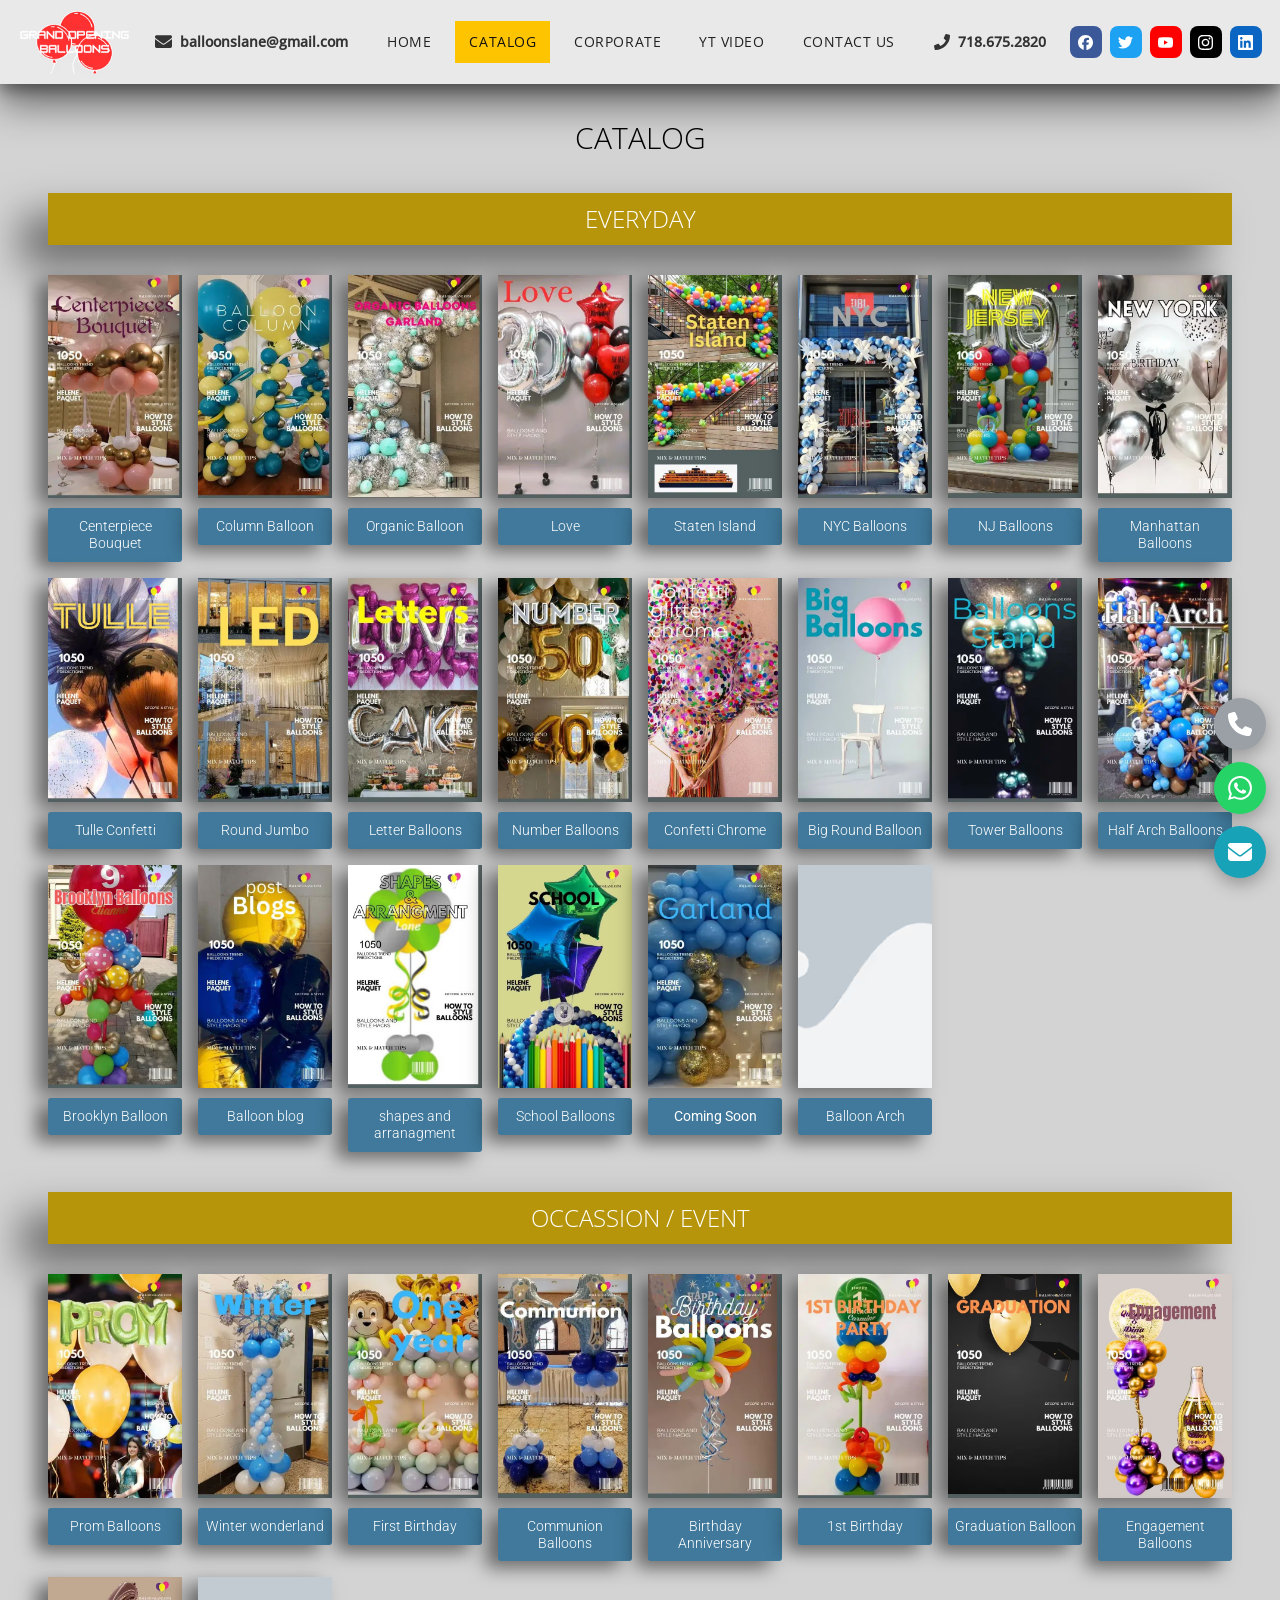
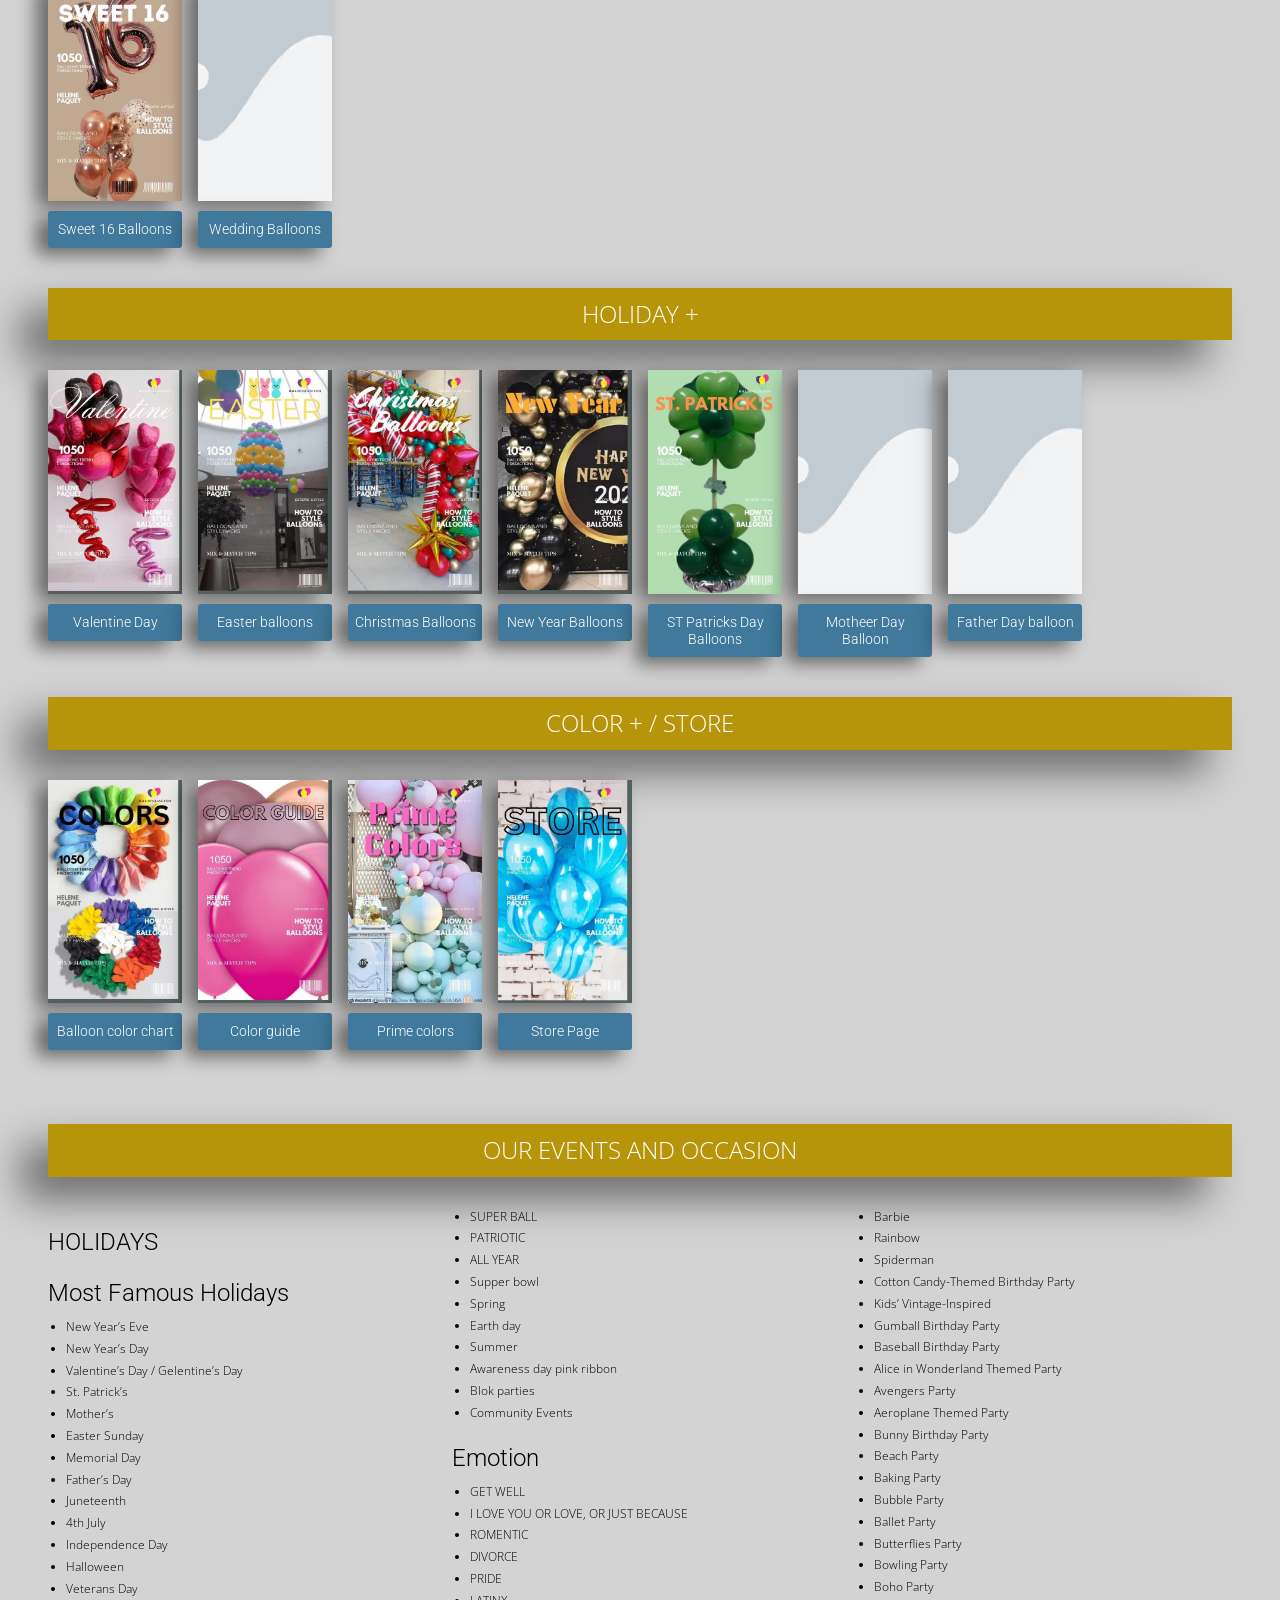
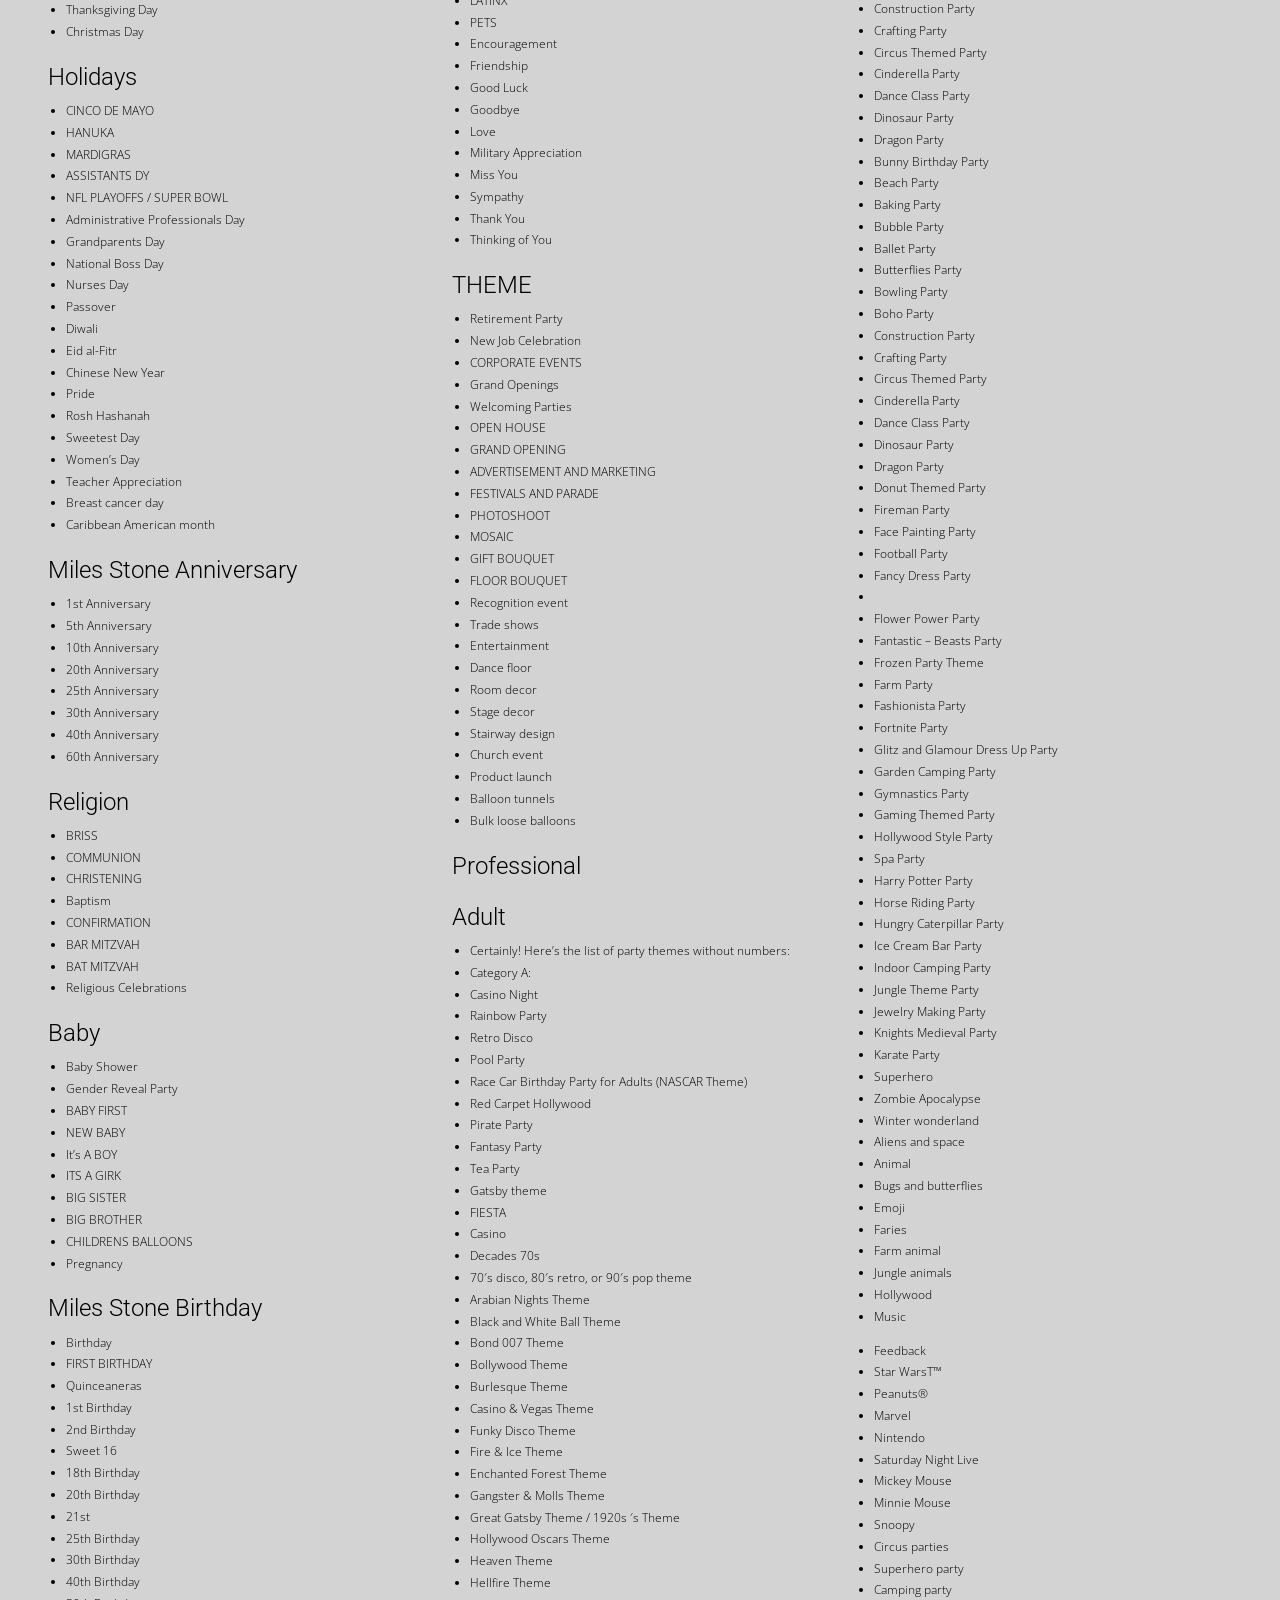
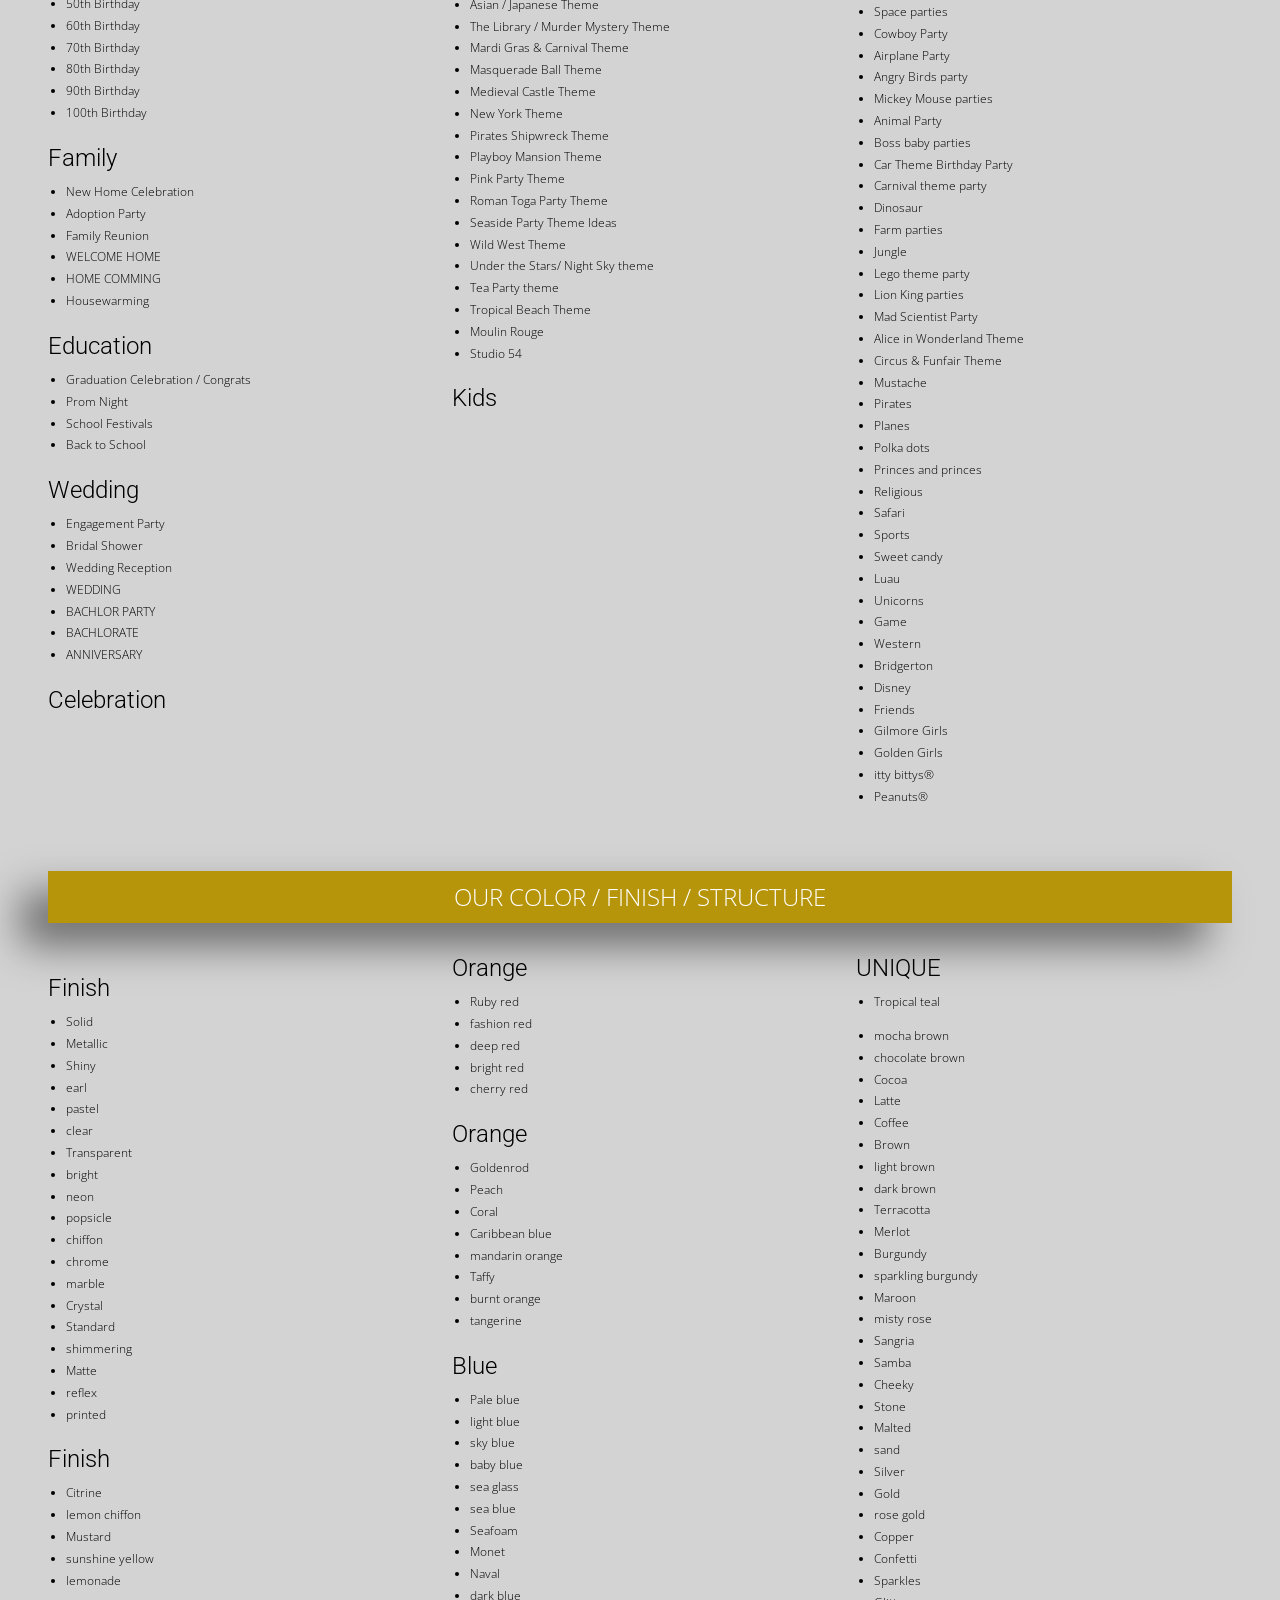
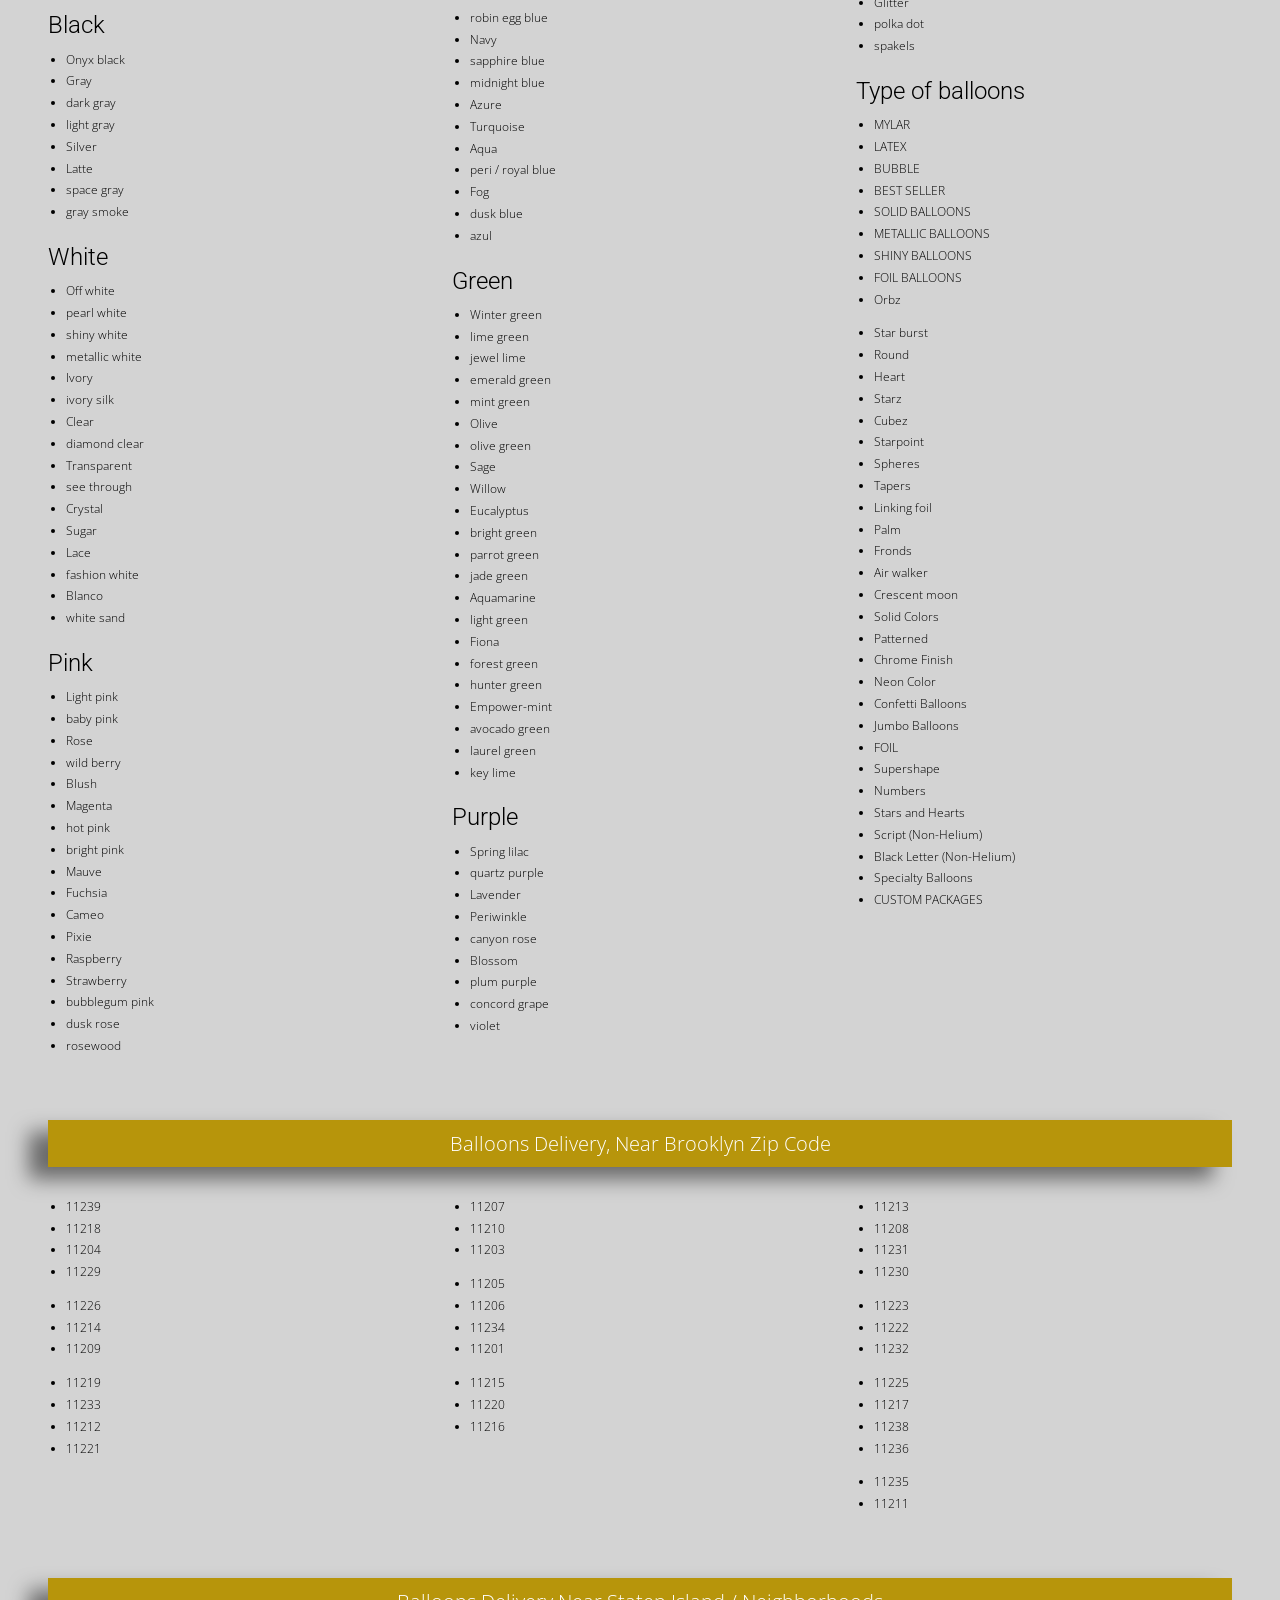
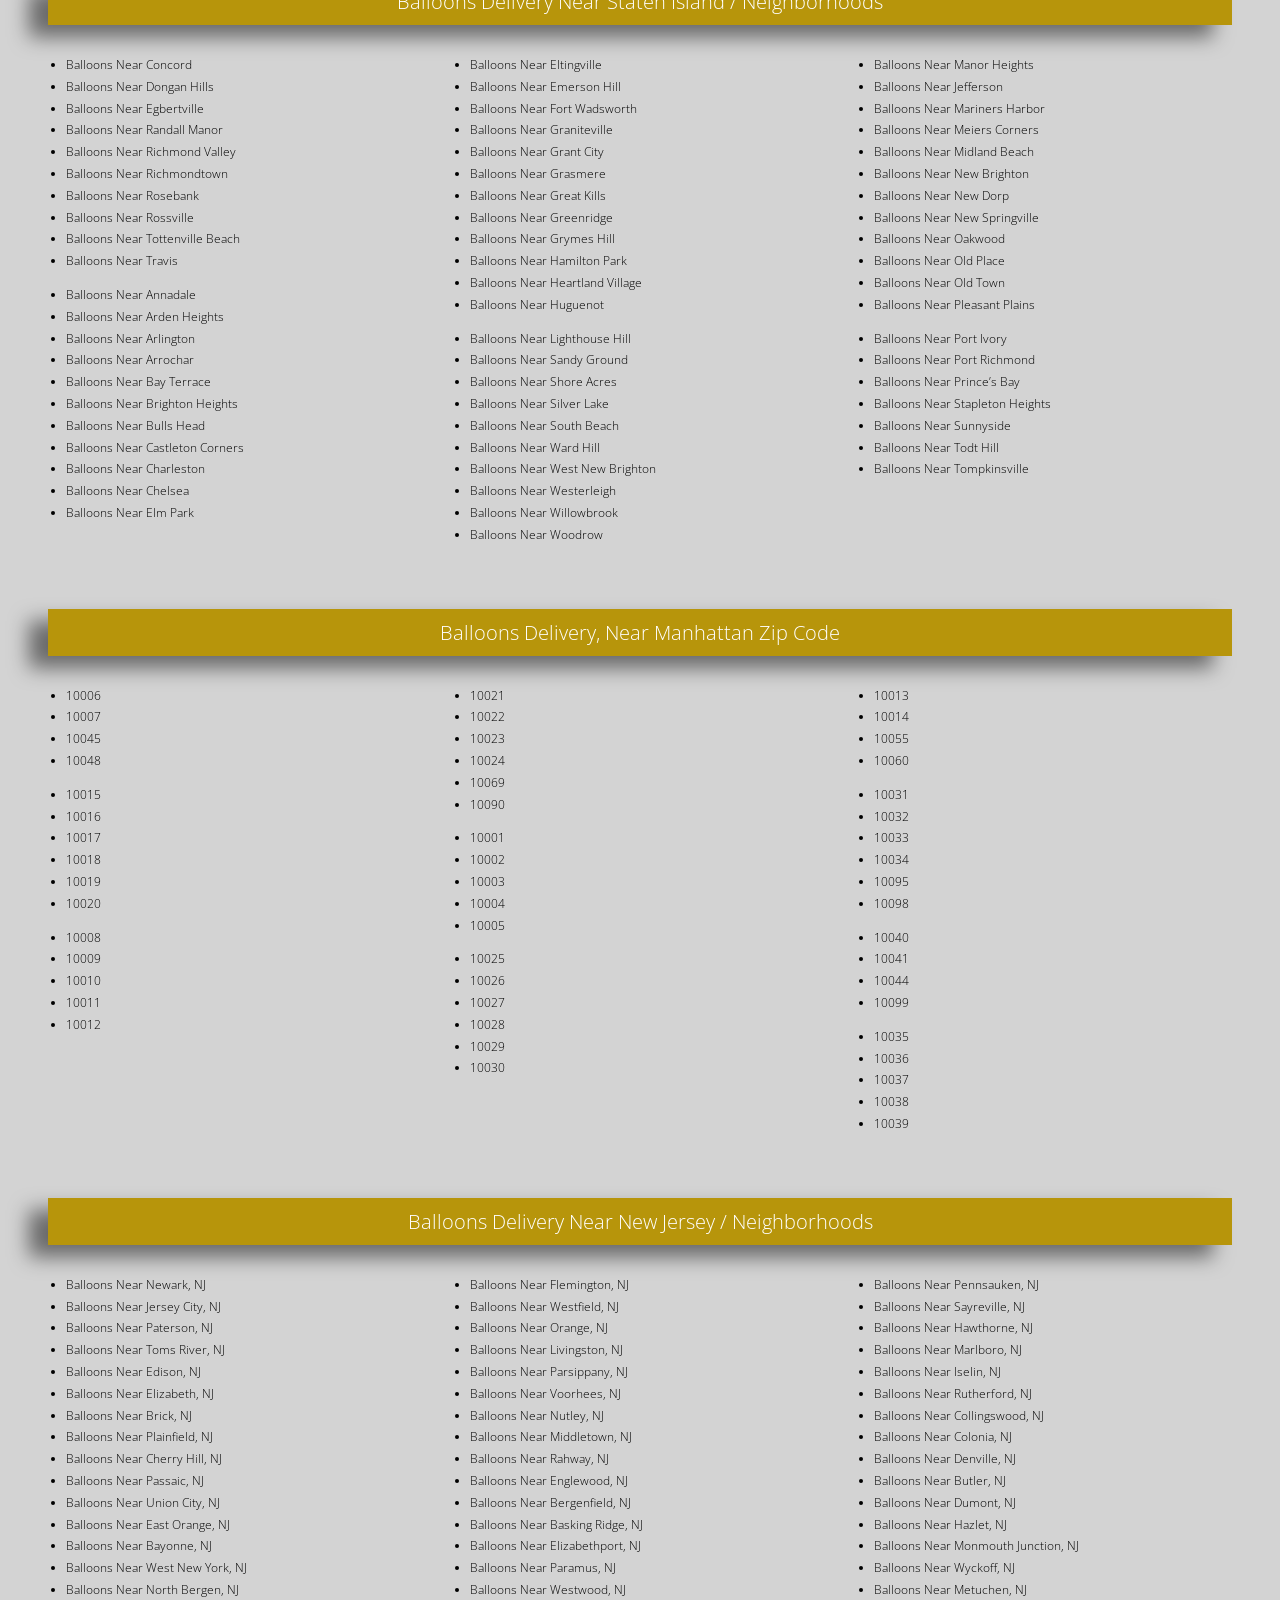
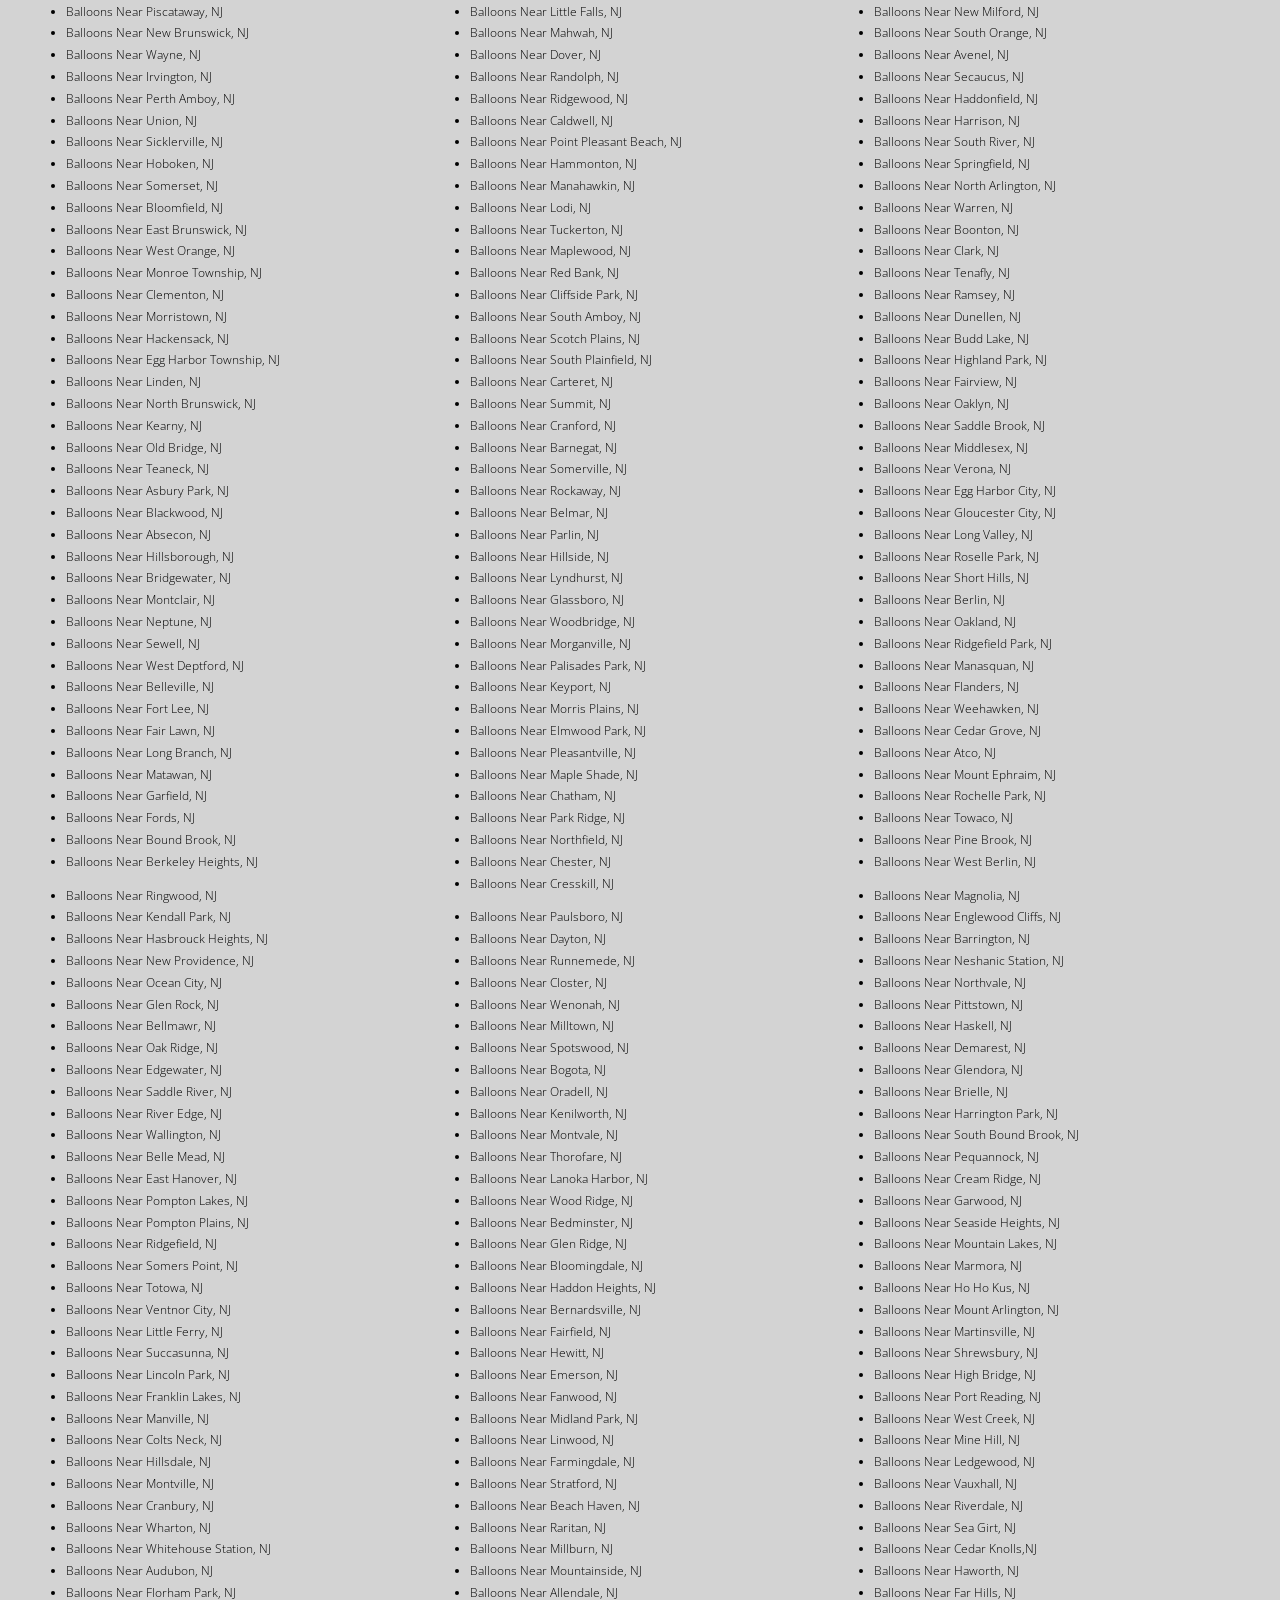
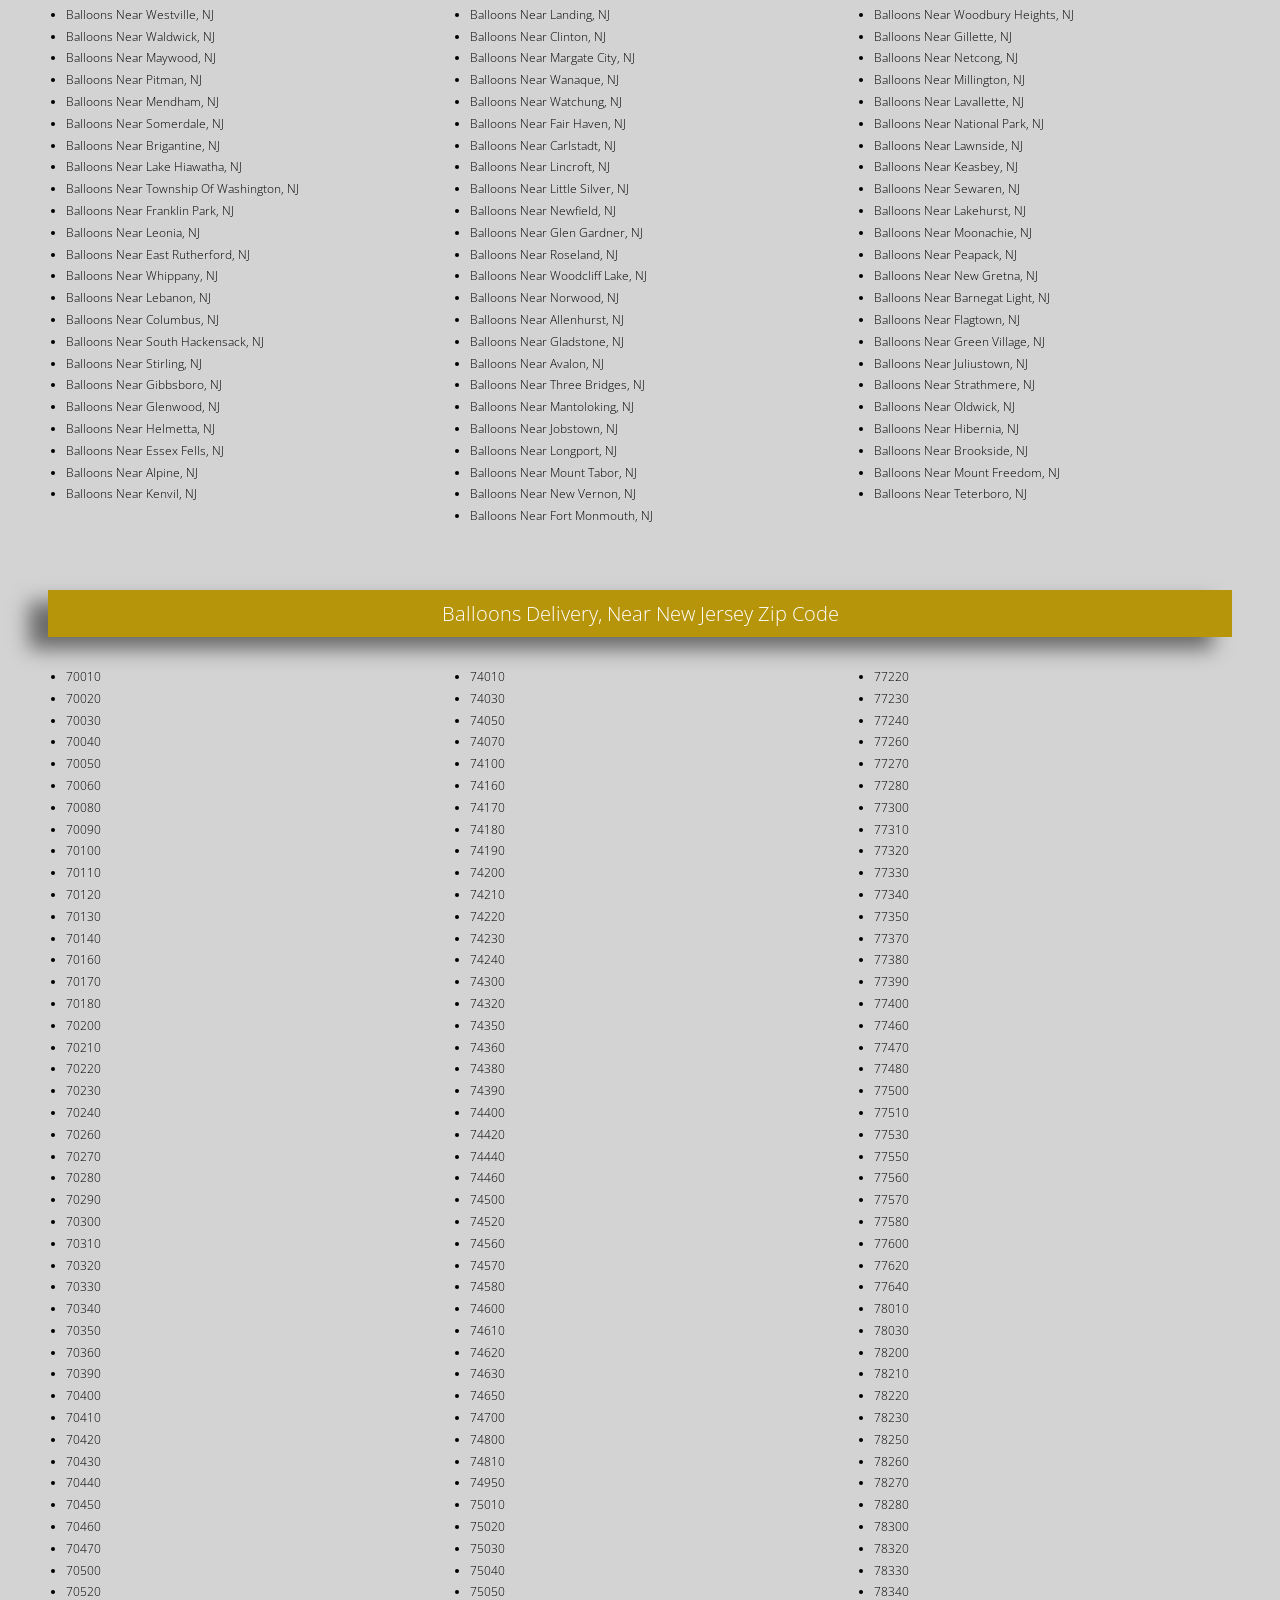
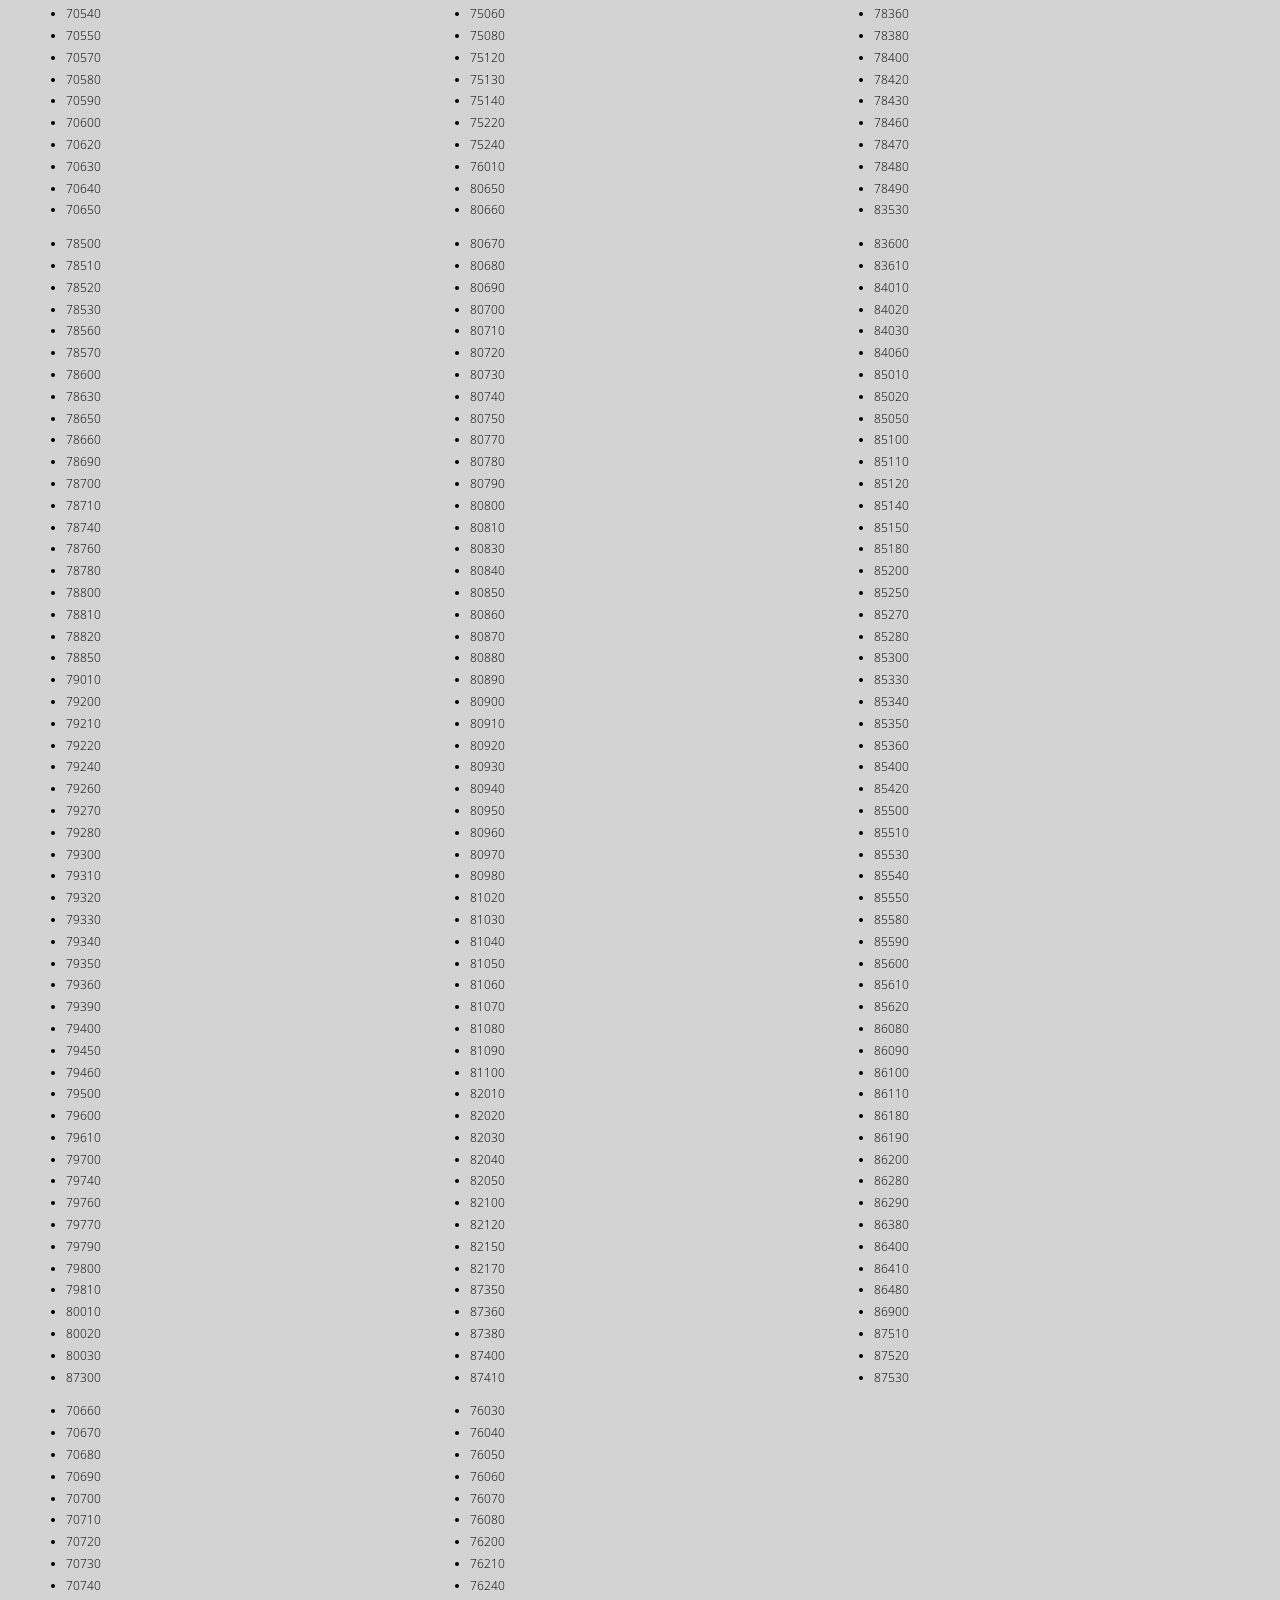
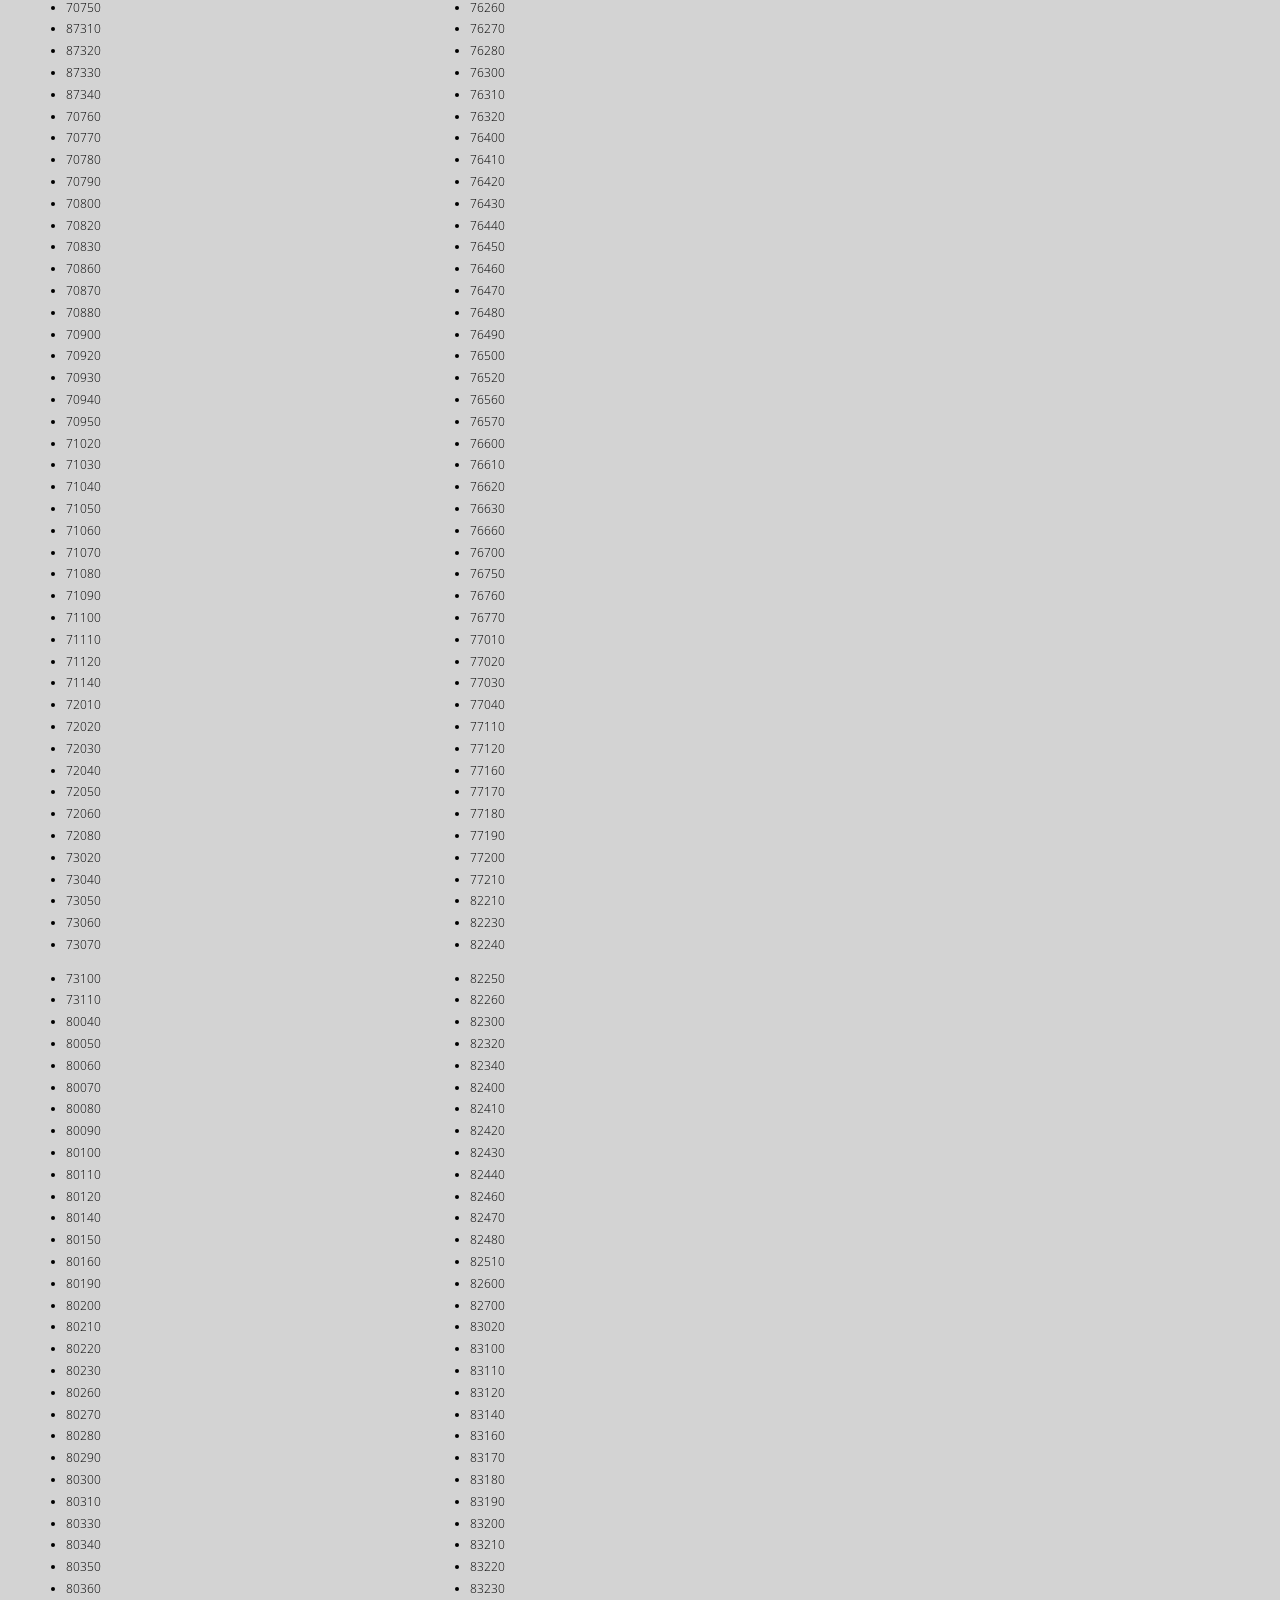
<file: catalog/index.html>
<!DOCTYPE html><html lang="en"> <head><meta charset="utf-8"><meta name="viewport" content="width=device-width, initial-scale=1"><title>catalog - grandopeningballoonsnearme.com</title><meta name="description" content><meta name="robots" content="follow, index, max-snippet:-1, max-video-preview:-1, max-image-preview:large"><link rel="canonical" href="https://grandopeningballoonsnearme.com/catalog/"><meta property="og:locale" content="en_US"><meta property="og:type" content="website"><meta property="og:title" content="catalog - grandopeningballoonsnearme.com"><meta property="og:description" content><meta property="og:url" content="https://grandopeningballoonsnearme.com/catalog/"><meta property="og:site_name" content="grandopeningballoonsnearme.com"><meta name="twitter:card" content="summary_large_image"><link rel="icon" type="image/png" sizes="32x32" href="/images/grand-opening-balloons-favicon-32.png"><link rel="icon" type="image/png" sizes="512x512" href="/images/grand-opening-balloons-favicon-512.png"><link rel="apple-touch-icon" href="/images/grand-opening-balloons-apple-touch-icon.png"><link rel="preload" as="font" type="font/woff2" href="/fonts/open-sans-300-latin.woff2" crossorigin fetchpriority="high"><link rel="preload" as="font" type="font/woff2" href="/fonts/roboto-400-latin.woff2" crossorigin><style>@font-face{font-family:Open Sans;font-style:normal;font-weight:300;font-display:swap;src:url(/fonts/open-sans-300-latin-ext.woff2) format("woff2");unicode-range:U+0100-02BA,U+02BD-02C5,U+02C7-02CC,U+02CE-02D7,U+02DD-02FF,U+0304,U+0308,U+0329,U+1D00-1DBF,U+1E00-1E9F,U+1EF2-1EFF,U+2020,U+20A0-20AB,U+20AD-20C4,U+2113,U+2C60-2C7F,U+A720-A7FF}@font-face{font-family:Open Sans;font-style:normal;font-weight:300;font-display:swap;src:url(/fonts/open-sans-300-latin.woff2) format("woff2");unicode-range:U+0000-00FF,U+0131,U+0152-0153,U+02BB-02BC,U+02C6,U+02DA,U+02DC,U+0304,U+0308,U+0329,U+2000-206F,U+20AC,U+2122,U+2191,U+2193,U+2212,U+2215,U+FEFF,U+FFFD}@font-face{font-family:Open Sans;font-style:normal;font-weight:400;font-display:swap;src:url(/fonts/open-sans-400-latin-ext.woff2) format("woff2");unicode-range:U+0100-02BA,U+02BD-02C5,U+02C7-02CC,U+02CE-02D7,U+02DD-02FF,U+0304,U+0308,U+0329,U+1D00-1DBF,U+1E00-1E9F,U+1EF2-1EFF,U+2020,U+20A0-20AB,U+20AD-20C4,U+2113,U+2C60-2C7F,U+A720-A7FF}@font-face{font-family:Open Sans;font-style:normal;font-weight:400;font-display:swap;src:url(/fonts/open-sans-400-latin.woff2) format("woff2");unicode-range:U+0000-00FF,U+0131,U+0152-0153,U+02BB-02BC,U+02C6,U+02DA,U+02DC,U+0304,U+0308,U+0329,U+2000-206F,U+20AC,U+2122,U+2191,U+2193,U+2212,U+2215,U+FEFF,U+FFFD}@font-face{font-family:Open Sans;font-style:normal;font-weight:500;font-display:swap;src:url(/fonts/open-sans-500-latin-ext.woff2) format("woff2");unicode-range:U+0100-02BA,U+02BD-02C5,U+02C7-02CC,U+02CE-02D7,U+02DD-02FF,U+0304,U+0308,U+0329,U+1D00-1DBF,U+1E00-1E9F,U+1EF2-1EFF,U+2020,U+20A0-20AB,U+20AD-20C4,U+2113,U+2C60-2C7F,U+A720-A7FF}@font-face{font-family:Open Sans;font-style:normal;font-weight:500;font-display:swap;src:url(/fonts/open-sans-500-latin.woff2) format("woff2");unicode-range:U+0000-00FF,U+0131,U+0152-0153,U+02BB-02BC,U+02C6,U+02DA,U+02DC,U+0304,U+0308,U+0329,U+2000-206F,U+20AC,U+2122,U+2191,U+2193,U+2212,U+2215,U+FEFF,U+FFFD}@font-face{font-family:Roboto;font-style:normal;font-weight:300;font-display:swap;src:url(/fonts/roboto-300-latin-ext.woff2) format("woff2");unicode-range:U+0100-02BA,U+02BD-02C5,U+02C7-02CC,U+02CE-02D7,U+02DD-02FF,U+0304,U+0308,U+0329,U+1D00-1DBF,U+1E00-1E9F,U+1EF2-1EFF,U+2020,U+20A0-20AB,U+20AD-20C4,U+2113,U+2C60-2C7F,U+A720-A7FF}@font-face{font-family:Roboto;font-style:normal;font-weight:300;font-display:swap;src:url(/fonts/roboto-300-latin.woff2) format("woff2");unicode-range:U+0000-00FF,U+0131,U+0152-0153,U+02BB-02BC,U+02C6,U+02DA,U+02DC,U+0304,U+0308,U+0329,U+2000-206F,U+20AC,U+2122,U+2191,U+2193,U+2212,U+2215,U+FEFF,U+FFFD}@font-face{font-family:Roboto;font-style:normal;font-weight:400;font-display:swap;src:url(/fonts/roboto-400-latin-ext.woff2) format("woff2");unicode-range:U+0100-02BA,U+02BD-02C5,U+02C7-02CC,U+02CE-02D7,U+02DD-02FF,U+0304,U+0308,U+0329,U+1D00-1DBF,U+1E00-1E9F,U+1EF2-1EFF,U+2020,U+20A0-20AB,U+20AD-20C4,U+2113,U+2C60-2C7F,U+A720-A7FF}@font-face{font-family:Roboto;font-style:normal;font-weight:400;font-display:swap;src:url(/fonts/roboto-400-latin.woff2) format("woff2");unicode-range:U+0000-00FF,U+0131,U+0152-0153,U+02BB-02BC,U+02C6,U+02DA,U+02DC,U+0304,U+0308,U+0329,U+2000-206F,U+20AC,U+2122,U+2191,U+2193,U+2212,U+2215,U+FEFF,U+FFFD}:root{--gold:#B7950B;--header-gold:#B7940C;--body-gray:#D3D3D3;--ink:#000000;--blue:#40799B;--shadow-band:-26px 22px 40px 0px rgba(0,0,0,.5);--shadow-famous:-19px 12px 20px 0px rgba(0,0,0,.5);--shadow-btn:-12px 7px 18px 0px rgba(0,0,0,.5)}*{box-sizing:border-box}html{scroll-behavior:smooth;overflow-x:hidden}body{margin:0;font-family:Open Sans,Arial,sans-serif;font-weight:300;color:var(--ink);background:var(--body-gray);line-height:1.7;overflow-x:hidden}h1,h2,h3,h4{line-height:1.35;margin:0 0 .6em;font-weight:300}img{max-width:100%;height:auto;display:block}iframe,video{max-width:100%}a{color:#b03060}.container{width:100%;max-width:none;margin:0 auto;padding:0 clamp(16px,4vw,48px)}.sr-only{position:absolute;width:1px;height:1px;overflow:hidden;clip:rect(0 0 0 0);white-space:nowrap}section[id]{scroll-margin-top:96px}.band{background:var(--gold);box-shadow:var(--shadow-band);text-align:center;padding:10px;margin:34px auto 30px;max-width:100%}.band h2{font-family:Open Sans,sans-serif;font-size:24px;font-weight:300;text-transform:uppercase;color:#fff;margin:0;line-height:1.35}.band-famous{box-shadow:var(--shadow-famous)}.band-famous h2{font-size:20px;text-transform:capitalize}.site-header{position:static;top:0;z-index:50;background:var(--header-gold);box-shadow:0 20px 19px -4px #00000080}.header-contact{display:flex;align-items:center;gap:8px;font-size:.9rem;color:#fff}.header-contact a{color:#fff;text-decoration:none;font-weight:600}.main-nav a{text-decoration:none;color:#fff;font-weight:400;font-size:.85rem;text-transform:uppercase;letter-spacing:.04em;padding:9px 14px;border-radius:999px;white-space:nowrap;transition:background .2s,color .2s}.main-nav a:hover,.main-nav a.active{background:#000;color:#fff}.nav-toggle{display:none;margin-left:auto;background:none;border:0;cursor:pointer;font-size:1.7rem;line-height:1;color:#fff;padding:6px 10px}.header-social a{width:32px;height:32px;border-radius:8px;color:#fff;display:flex;align-items:center;justify-content:center;text-decoration:none;transition:filter .2s ease}.header-social a img{width:15px;height:15px;display:block}.hero-split{display:flex;padding:0;background:#5e5e5e;min-height:780px;margin-top:-20px}.hero-pane{position:relative;width:50%;min-width:0}.hero-left{overflow:hidden;display:flex;flex-direction:column;justify-content:center}.hero-photo{position:absolute;inset:0;width:100%;height:100%;object-fit:contain;object-position:center center;display:block}.hero-left:after{content:"";position:absolute;inset:0;background:#00000085;z-index:1}.hero-left-text{position:relative;z-index:2;padding:300px 30px;text-align:start}.hero-left-text h2{font-family:Roboto,sans-serif;font-size:30px;font-weight:400;color:#fff;line-height:1.35;margin:0}.hero-left-text p{font-family:Roboto,sans-serif;font-size:16px;font-weight:300;color:#fff;margin:10px 0 0}.hero-right{overflow:hidden;background:#000}.hero-right:after{content:"";position:absolute;inset:0;background:#000000b3;z-index:1;pointer-events:none}.hero-right iframe{position:absolute;top:50%;left:50%;transform:translate(-50%,-50%);width:auto;height:100%;min-width:100%;min-height:100%;max-width:none;aspect-ratio:16/9;border:0}.btn{display:inline-block;border:0;cursor:pointer;text-decoration:none;font-family:Roboto,sans-serif;font-weight:300;line-height:1.2;border-radius:3px;box-shadow:var(--shadow-btn);transition:transform .15s,box-shadow .15s;color:#fff}.btn:link,.btn:visited,.btn:hover,.btn:active{color:#fff}.btn:hover{transform:translateY(-2px)}.btn-black{background:#000;color:#fff;padding:12px 26px;font-size:15px}.btn-wide{display:block;width:100%;margin:26px auto 6px;text-align:center}.btn-send{display:block;width:100%;background:#000;color:#fff;padding:13px 26px;font-size:16px;margin-top:6px}.btn-send:disabled{opacity:.7;cursor:wait}.inquiry-form{max-width:none;margin:0 auto;padding:6px 0 10px}.inquiry-form .field{margin-bottom:16px}.inquiry-form label.file-label{display:block;font-weight:400;margin-bottom:6px;font-size:.95rem}.inquiry-form ::placeholder{color:#9a9a9a}.inquiry-form input[type=text],.inquiry-form input[type=email],.inquiry-form input[type=tel],.inquiry-form input[type=date],.inquiry-form textarea{width:100%;padding:13px 16px;border:1px solid #c9c9c9;border-radius:10px;font-size:1rem;font-family:inherit;background:#fff;color:#000}.inquiry-form textarea{min-height:130px;resize:vertical}.inquiry-form input:focus,.inquiry-form textarea:focus{outline:2px solid var(--gold);border-color:var(--gold)}.inquiry-form .field-invalid{border-color:#b71c1c!important}.verify-row{display:flex;align-items:center;border:1px solid #d3d3d3;border-radius:6px;background:#fafafa;padding:12px 16px;margin:6px 0 20px;max-width:340px}.verify-row label{display:flex;align-items:center;gap:10px;font-weight:400;margin:0;cursor:pointer}.verify-row input{width:20px;height:20px}.form-status{min-height:1.5em;text-align:center;margin:12px 0 0;font-weight:400}.form-status.success{color:#1b5e20}.form-status.error{color:#b71c1c}.form-frame{display:none;width:0;height:0;border:0}.cat-row{display:grid;grid-template-columns:repeat(8,minmax(0,1fr));gap:14px;margin:26px 0 6px}.cat-mini{display:block;text-decoration:none;min-width:0}.cat-mini img{width:100%;aspect-ratio:450/750;object-fit:cover;border:0;box-shadow:var(--shadow-btn);background:#fff}.mini-btn{display:block;margin-top:10px;background:var(--blue);color:#fff;text-align:center;font-family:Roboto,sans-serif;font-weight:300;font-size:.85rem;line-height:1.25;padding:10px 6px;border-radius:3px;box-shadow:var(--shadow-btn);text-decoration:none}.mini-btn:link,.mini-btn:visited,.mini-btn:hover,.mini-btn:active{color:#fff}.prod-grid{display:grid;grid-template-columns:repeat(8,minmax(0,1fr));gap:16px;margin:24px 0 40px}.prod-card{display:flex;flex-direction:column;min-width:0}.prod-card img{width:100%;aspect-ratio:450/750;object-fit:cover;border:0;box-shadow:var(--shadow-btn);background:#fff}.prod-btn{display:block;margin-top:10px;background:var(--blue);color:#fff;text-align:center;font-family:Roboto,sans-serif;font-weight:300;font-size:.85rem;line-height:1.25;padding:10px 6px;border-radius:3px;box-shadow:var(--shadow-btn);text-decoration:none}.prod-btn:link,.prod-btn:visited,.prod-btn:hover,.prod-btn:active{color:#fff}.prod-btn-soon{font-weight:500;cursor:default}.catalog-title{font-family:Open Sans,sans-serif;font-size:30px;font-weight:300;text-transform:uppercase;color:#000;text-align:center;margin:34px 0 0}.corp-wrap{position:relative;max-width:none;margin:0 auto;padding:0;overflow:hidden}.corp-track{display:flex;width:max-content;padding:10px 0;animation:corp-scroll 30s linear infinite}.corp-logo{flex:0 0 280px;height:150px;display:flex;align-items:center;justify-content:center;padding:10px 14px}.corp-logo img{max-width:240px;max-height:125px;width:auto;height:auto;object-fit:contain;border-radius:10px}@keyframes corp-scroll{0%{transform:translate(0)}to{transform:translate(-50%)}}@media(prefers-reduced-motion:reduce){.corp-track{animation:none}}.video-grid{display:grid;grid-template-columns:minmax(0,1fr) minmax(0,1fr);gap:26px;max-width:none;margin:0 auto}.video-card{border-radius:20px;overflow:hidden;background:#000;box-shadow:0 16px 34px #00000052}.video-card iframe{width:100%;aspect-ratio:16/9;border:0;display:block}.yt-facade{position:relative;width:100%;padding:0;border:0;background:#000;cursor:pointer;display:block}.yt-facade img{width:100%;aspect-ratio:16/9;object-fit:cover;display:block}.yt-facade .yt-play{position:absolute;top:50%;left:50%;transform:translate(-50%,-50%);width:64px;height:64px;border-radius:50%;background:#000000a6;color:#fff;font-size:1.5rem;display:flex;align-items:center;justify-content:center}.yt-facade:hover .yt-play,.yt-facade:focus-visible .yt-play{background:var(--gold);color:#fff}.more-video{margin-top:18px}.seo-copy{width:90%;margin:0 auto;text-align:center;padding:10px 0 30px}.seo-copy h2{font-family:Roboto,sans-serif;font-size:25px;font-weight:300;color:#000;margin:1.4em 0 .6em}.seo-copy p{margin:0 0 1em}.seo-copy ul,.seo-copy ol{text-align:center;list-style-position:inside;padding:0;margin:0 0 1em}.seo-copy li{margin:.3em 0}.faq-section .faq{max-width:none;margin:0 auto}.faq-item{background:#cdcdcd;box-shadow:-27px 18px 30px -3px #00000054;margin-bottom:17px;overflow:hidden}.faq-q{width:100%;text-align:left;background:none;border:0;cursor:pointer;padding:28px;font-size:1rem;font-weight:400;color:#000;display:flex;gap:12px;align-items:center;font-family:inherit;line-height:1.4}.faq-q .marker{color:#000;font-size:1.1em;flex:none}.faq-item.open .faq-q .marker{color:#007cbaf7}.faq-a{max-height:0;overflow:hidden;transition:max-height .3s ease;padding:0 28px}.faq-item.open .faq-a{max-height:800px;padding:0 28px 30px}.faq-a p{margin:0 0 1em}.loc-section{max-width:none;margin:0 auto 30px}.loc-columns{display:grid;grid-template-columns:repeat(6,minmax(0,1fr));gap:10px 22px}.loc-col{min-width:0}.loc-col ul{list-style:disc;padding-left:18px;margin:0}.loc-col li{margin-bottom:.4em;font-size:.9rem}.loc-col a{color:#444;text-decoration:none}.loc-col a:hover{color:#b03060;text-decoration:underline}.catalog-text-section{columns:3;column-gap:28px;margin:10px 0 30px}.catalog-text-section .band{column-span:all}.catalog-text-section .cat-subhead{font-family:Roboto,sans-serif;font-weight:300;color:#000;text-align:left;line-height:1.3;margin:20px 0 8px;break-inside:avoid}.catalog-text-section h3.cat-subhead{font-size:20px}.catalog-text-section h4.cat-subhead{font-size:16px;margin:14px 0 6px}.catalog-text-section .cat-text{break-inside:avoid}.catalog-text-section .cat-text ul{list-style:disc;padding-left:18px;margin:0 0 14px;font-family:Open Sans,sans-serif;font-size:12px;font-weight:300;color:#000;line-height:1.65}.catalog-text-section .cat-text li{font-size:12px;margin-bottom:2px}.catalog-text-section .cat-text p{font-size:12px;line-height:1.65;margin:0 0 10px}.map-embed{max-width:none;margin:0 auto 34px;border-radius:6px;overflow:hidden;box-shadow:0 16px 34px #00000052}.map-embed iframe{width:100%;height:450px;border:0;display:block}.review-grid{display:grid;grid-template-columns:repeat(3,minmax(0,1fr));gap:24px;max-width:none;margin:0 auto}.review-card{background:#fff;border:1px solid #e2e6e6;border-radius:14px;box-shadow:0 6px 18px #00000012;padding:22px;text-align:left}.review-head{display:flex;align-items:center;gap:12px;margin-bottom:10px}.review-avatar{width:46px;height:46px;border-radius:50%;object-fit:cover;flex:none}.review-card .review-name{font-size:.95rem;font-weight:500;margin:0;color:#1d1d1f}.review-card p{font-size:.86rem;line-height:1.65;color:#333;margin:0}.legal-copy{width:90%;margin:0 auto;padding:40px 0 50px;text-align:left}.legal-copy h3{font-family:Roboto,sans-serif;font-size:22px;font-weight:400;margin:1.4em 0 .5em}.legal-copy h4{font-family:Roboto,sans-serif;font-size:18px;font-weight:400;margin:1.2em 0 .4em}.legal-copy p{margin:0 0 1em}.legal-copy hr{border:0;border-top:1px solid #999;margin:1.4em 0}.legal-copy ul{margin:0 0 1em;padding-left:22px}.legal-copy li{margin:.35em 0}.contact-hero{position:relative;background:#5e5e5e;color:#fff;text-align:center;min-height:720px;display:flex;align-items:flex-end;justify-content:center;padding:120px 20px 190px;overflow:hidden;margin-top:-20px}.contact-hero-photo{position:absolute;inset:0;width:100%;height:100%;object-fit:cover;object-position:top center;display:block}.contact-hero:after{content:"";position:absolute;inset:0;background:#00000080;z-index:1}.contact-hero-inner{position:relative;z-index:2;width:100%}.contact-hero-inner h1{font-family:Open Sans,sans-serif;font-size:71px;font-weight:500;color:#fff;margin:0 0 .2em;line-height:1.2}.contact-hero-inner .order-heading{font-size:38px;font-weight:400;margin:0}.contact-hero-inner .order-heading a{color:#fff;text-decoration:none}.contact-hero-inner .order-heading a:hover{text-decoration:underline}.elementor-shape{overflow:hidden;position:absolute;left:0;width:100%;line-height:0;direction:ltr;z-index:3;pointer-events:none}.elementor-shape-bottom{bottom:-1px}.elementor-shape-top{top:-1px}.elementor-shape svg{display:block;position:relative;left:50%;transform:translate(-50%) rotateY(180deg)}.shape-hero svg{width:calc(213% + 1.3px);height:169px}.shape-hero .elementor-shape-fill{fill:#d0d3d4}.shape-info svg,.shape-policy svg{width:calc(300% + 1.3px);height:120px}.shape-info .elementor-shape-fill,.shape-policy .elementor-shape-fill{fill:#62a9a4}.contact-info{position:relative;background:#d0d3d4;padding:30px 20px 150px;text-align:center}.info-bar{background:#cd6b2f;box-shadow:-16px 17px 17px #00000080;max-width:1250px;margin:0 auto;position:relative;z-index:2;display:grid;grid-template-columns:repeat(3,minmax(0,1fr));gap:14px;padding:20px 26px;color:#fff}.info-cell{display:flex;flex-direction:column;align-items:center;gap:10px;min-width:0}.info-icon{display:block;line-height:0}.info-icon svg{width:52px;height:52px;fill:#ffc72f}.info-cell h3{margin:0;font-size:1.05rem;font-weight:400}.info-cell a{color:#fff;text-decoration:none}.info-cell a:hover{text-decoration:underline}.social-row{display:flex;gap:12px;justify-content:center;margin:26px 0 30px;flex-wrap:wrap;position:relative;z-index:2}.social-row a{width:48px;height:48px;border-radius:12px;color:#fff;display:flex;align-items:center;justify-content:center;text-decoration:none}.social-row a svg{width:22px;height:22px;fill:#fff}.social-row a:nth-child(1){background:#3b5998}.social-row a:nth-child(2){background:#55acee}.social-row a:nth-child(3){background:#262626}.social-row a:nth-child(4){background:#007bb5}.social-row a:nth-child(5){background:#cb2027}.social-row a:nth-child(6){background:#e62117}.contact-map{max-width:1250px;margin-bottom:0;position:relative;z-index:2}.designs-section{background:#62a9a4;text-align:center;padding:60px 20px}.designs-section h2{font-size:25px;font-weight:200;color:#efefef;margin:0 0 22px}.designs-section .btn{display:block;width:230px;max-width:100%;margin:0 auto 14px;border-radius:42px;box-shadow:-15px 11px 19px #00000080;font-size:18px;letter-spacing:.7px}.btn-catalog{background:#d3602d;padding:14px 50px}.btn-colors{background:#f90;padding:15px 30px}.store-policy{position:relative;background:#d0d3d4;text-align:center;padding:150px 20px 70px}.store-policy h2{font-family:Open Sans,sans-serif;font-weight:300;color:#000;font-size:1.6rem;margin:0 0 .5em}.store-policy p{margin:0;color:#000}.site-footer{background:#000;color:#9e9e9e;margin-top:50px}.footer-grid{max-width:none;margin:0 auto;padding:48px clamp(16px,4vw,48px) 30px;display:grid;grid-template-columns:repeat(4,minmax(0,1fr));gap:30px}.footer-grid h4{color:#fff;text-transform:uppercase;letter-spacing:.08em;font-size:.98rem;margin:0 0 16px;padding-bottom:9px;border-bottom:2px solid var(--gold);display:inline-block}.footer-grid li{margin-bottom:10px;font-size:.94rem;line-height:1.55}.footer-grid a:hover{color:#fff}.footer-bottom{border-top:1px solid #333;max-width:none;margin:0 auto;padding:20px clamp(16px,4vw,48px);display:flex;align-items:center;justify-content:space-between;gap:16px;flex-wrap:wrap;font-size:.88rem}.pay-strip{height:28px;width:auto;max-width:100%;margin:0 auto}.fab{width:52px;height:52px;border-radius:50%;display:flex;align-items:center;justify-content:center;color:#fff;text-decoration:none;box-shadow:0 6px 18px #0000004d}.fab img{width:24px;height:24px;display:block}:focus-visible{outline:3px solid var(--blue);outline-offset:2px}@media(prefers-reduced-motion:reduce){*,*:before,*:after{animation-duration:.01ms!important;transition-duration:.01ms!important;scroll-behavior:auto!important}}@media(max-width:1024px){.hero-split{min-height:640px}.hero-left-text{padding:220px 26px}.cat-row,.prod-grid{grid-template-columns:repeat(4,minmax(0,1fr))}.loc-columns{grid-template-columns:repeat(3,minmax(0,1fr))}.catalog-text-section{columns:2}.review-grid{grid-template-columns:minmax(0,1fr)}.corp-logo{flex-basis:220px;height:130px}.corp-logo img{max-height:105px}}@media(max-width:899px){.video-grid{grid-template-columns:minmax(0,1fr)}.footer-grid{grid-template-columns:repeat(2,minmax(0,1fr))}.contact-hero-inner h1{font-size:52px}.contact-hero-inner .order-heading{font-size:32px}}@media(max-width:779px){.hero-split{flex-direction:column;min-height:0}.hero-pane{width:100%}.hero-right{display:none}.hero-left{min-height:640px}.hero-photo{object-fit:cover;object-position:8px 0}.hero-left:after{background:transparent}.hero-left-text{padding:200px 20px}.nav-toggle{display:block}.main-nav{display:none;position:absolute;top:100%;left:0;right:0;z-index:55;flex-direction:column;flex-wrap:nowrap;gap:0;margin:0;background:var(--header-gold);box-shadow:0 18px 24px #00000059;padding:6px 0}.main-nav.open{display:flex}.main-nav a{padding:13px 20px;font-size:.95rem;border-radius:0}.header-inner{gap:10px 12px}.brand{order:1}.header-contact-email{order:1;margin-left:auto}.nav-toggle{order:2;margin-left:0}.header-contact-phone{order:2}.header-social{order:2;display:flex;margin-left:auto;gap:6px}.header-social a{width:27px;height:27px;border-radius:6px}.header-social a img{width:13px;height:13px}.header-contact{font-size:.84rem}.band h2,.band-famous h2,.catalog-title{font-size:15px}.cat-row,.prod-grid,.loc-columns{grid-template-columns:repeat(2,minmax(0,1fr))}.catalog-text-section{columns:1}.faq-q{padding:20px}.faq-item.open .faq-a{padding:0 20px 22px}.info-bar{grid-template-columns:minmax(0,1fr)}.contact-hero{min-height:760px;padding:80px 16px 150px}.contact-hero-inner h1,.contact-hero-inner .order-heading{font-size:33px}.shape-hero svg{width:calc(300% + 1.3px);height:111px}.map-embed iframe{height:340px}section[id]{scroll-margin-top:148px}}@media(max-width:480px){.container{padding-left:12px;padding-right:12px}.brand img{height:52px}.header-contact-email a{font-size:.78rem}.hero-left{min-height:560px}.hero-left-text{padding:170px 18px}.hero-left-text h2{font-size:26px}.cat-row,.prod-grid{gap:12px}.loc-columns{grid-template-columns:minmax(0,1fr)}.seo-copy{width:90%}.seo-copy h2{font-size:21px}.footer-grid{grid-template-columns:minmax(0,1fr);padding:32px 12px 20px}.footer-bottom{justify-content:center;text-align:center;padding:14px 12px}.pay-strip{height:auto}.inquiry-form input,.inquiry-form textarea{font-size:16px}.designs-section .btn{width:200px;padding:13px 20px}}.site-header{position:static;top:0;z-index:50;background:#e9e9e9;box-shadow:0 6px 14px #00000059,0 20px 38px #00000080}.header-inner{position:relative;max-width:1280px;margin:0 auto;padding:10px 18px;display:flex;align-items:center;gap:24px;flex-wrap:wrap}.brand{display:flex;align-items:center;text-decoration:none}.brand img{height:64px;width:auto;display:block}.header-contact{display:flex;align-items:center;gap:8px;font-size:.9rem;color:#333}.header-contact a{color:#333;text-decoration:none;font-weight:600}.main-nav{margin:0 auto;display:flex;gap:10px;flex-wrap:nowrap;justify-content:center}.main-nav a,.main-nav a:link,.main-nav a:visited{color:#212121;text-decoration:none;font-weight:400;font-size:.85rem;text-transform:uppercase;letter-spacing:.04em;padding:9px 14px;border-radius:0;white-space:nowrap;transition:background .2s,color .2s}.main-nav a:hover{background:#000;color:#fff}.main-nav a.active{background:#ffc400;color:#111}.nav-toggle{display:none;margin-left:auto;background:none;border:0;cursor:pointer;font-size:1.7rem;line-height:1;color:#111;padding:6px 10px}.header-social{display:flex;gap:8px}.header-social a{width:32px;height:32px;border-radius:8px;background:#555;color:#fff;display:flex;align-items:center;justify-content:center;text-decoration:none;font-size:.8rem;font-weight:700;transition:filter .2s ease}.header-social a:hover{filter:brightness(1.35)}.header-social a:nth-child(1){background:#3b5998}.header-social a:nth-child(2){background:#1da1f2}.header-social a:nth-child(3){background:red}.header-social a:nth-child(4){background:#000}.header-social a:nth-child(5){background:#0a66c2}.site-footer{background:#000;color:#9e9e9e;margin-top:50px;border-top:4px solid #FFC400}.footer-grid{max-width:none;margin:0 auto;padding:48px clamp(16px,4vw,48px) 30px;display:grid;grid-template-columns:repeat(auto-fit,minmax(220px,1fr));gap:30px;border-bottom:1px solid #333}.footer-grid h4{color:#fff;text-transform:uppercase;letter-spacing:.08em;font-size:.98rem;margin:0 0 16px;padding-bottom:9px;border-bottom:2px solid #FFC400;display:inline-block}.footer-grid ul{list-style:none;padding:0;margin:0}.footer-grid li{margin-bottom:10px;font-size:.94rem;line-height:1.55;color:#9e9e9e}.footer-grid li span{color:#e8e8e8}.footer-grid a{color:#9e9e9e;text-decoration:none;transition:color .2s ease}.footer-grid a:hover{color:#ffc400}.footer-bottom{border-top:0;max-width:1350px;margin:0 auto;padding:20px clamp(16px,4vw,48px);display:flex;align-items:center;justify-content:space-between;gap:16px;flex-wrap:wrap;font-size:.88rem}@media(min-width:701px){.pay-strip{height:44px}}.fab-stack{position:fixed;right:14px;bottom:22px;display:flex;flex-direction:column;gap:12px;z-index:60}.fab{width:52px;height:52px;border-radius:50%;display:flex;align-items:center;justify-content:center;color:#fff;text-decoration:none;font-size:1.3rem;box-shadow:0 6px 18px #0000004d}.fab-phone{background:#9aa0a6}.fab-wa{background:#25d366}.fab-mail{background:#17a2b8}@media(max-width:860px){.nav-toggle{display:block}.main-nav{display:none;position:absolute;top:100%;left:0;right:0;z-index:55;flex-direction:column;flex-wrap:nowrap;gap:0;margin:0;background:#e9e9e9;box-shadow:0 18px 24px #00000059;padding:6px 0}.main-nav.open{display:flex}.main-nav a{padding:13px 20px;font-size:.95rem}.header-inner{gap:10px 12px}.brand{order:1}.header-contact-email{order:1;margin-left:auto}.header-contact-email span.hide-m{display:inline}.nav-toggle{order:2;margin-left:0}.header-contact-phone{order:2}.header-social{order:2;display:flex;margin-left:auto;gap:6px}.header-social a{width:27px;height:27px;border-radius:6px}.header-social a img{width:13px;height:13px}.header-contact{font-size:.84rem}.header-contact svg{flex:none}}@media(max-width:700px){.footer-grid{grid-template-columns:1fr 1fr;gap:26px;padding:38px 12px 20px}.footer-bottom{justify-content:center;text-align:center;padding:14px 12px}.pay-strip{max-width:100%;height:auto}.header-inner{padding:8px 12px}.brand img{height:52px}}@media(max-width:460px){.footer-grid{grid-template-columns:1fr}}#contact .container,.inquiry-form{max-width:1280px}#catalog-contact{max-width:1280px;margin:0 auto}.contact-form-card{max-width:1280px}
</style></head><body> <header class="site-header"> <div class="header-inner"> <a class="brand" href="/" aria-label="Grand Opening Balloons Near Me home"> <img src="/_astro/grand-opening-balloons-logo.B92FFrT9_Z2jhjUJ.avif" alt="Grand Opening Balloons logo with three red balloons" loading="eager" fetchpriority="high" decoding="async" width="170" height="96"> </a> <div class="header-contact header-contact-email"> <svg aria-hidden="true" viewBox="0 0 512 512" width="17" height="17" fill="#333" xmlns="http://www.w3.org/2000/svg"><path d="M502.3 190.8c3.9-3.1 9.7-.2 9.7 4.7V400c0 26.5-21.5 48-48 48H48c-26.5 0-48-21.5-48-48V195.6c0-5 5.7-7.8 9.7-4.7 22.4 17.4 52.1 39.5 154.1 113.6 21.1 15.4 56.7 47.8 92.2 47.6 35.7.3 72-32.8 92.3-47.6 102-74.1 131.6-96.3 154-113.7zM256 320c23.2.4 56.6-29.2 73.4-41.4 132.7-96.3 142.8-104.7 173.4-128.7 5.8-4.5 9.2-11.5 9.2-18.9v-19c0-26.5-21.5-48-48-48H48C21.5 64 0 85.5 0 112v19c0 7.4 3.4 14.3 9.2 18.9 30.6 23.9 40.7 32.4 173.4 128.7 16.8 12.2 50.2 41.8 73.4 41.4z"></path></svg> <a href="mailto:balloonslane@gmail.com">balloonslane@gmail.com</a> </div> <button class="nav-toggle" type="button" aria-label="Open menu" aria-expanded="false" aria-controls="mainNav">&#9776;</button> <nav class="main-nav" id="mainNav" aria-label="Main navigation"> <a href="/">Home</a><a href="/catalog/" class="active">Catalog</a><a href="/#corporate" data-spy-link="true">Corporate</a><a href="/#video" data-spy-link="true">Yt video</a><a href="/contact-us/">Contact Us</a> </nav> <div class="header-contact header-contact-phone"> <svg aria-hidden="true" viewBox="0 0 512 512" width="16" height="16" fill="#333" xmlns="http://www.w3.org/2000/svg"><path d="M493.4 24.6l-104-24c-11.3-2.6-22.9 3.3-27.5 13.9l-48 112c-4.2 9.8-1.4 21.3 6.9 28l60.6 49.6c-36 76.7-98.9 140.5-177.2 177.2l-49.6-60.6c-6.8-8.3-18.2-11.1-28-6.9l-112 48C3.9 366.5-2 378.1.6 389.4l24 104C27.1 504.2 36.7 512 48 512c256.1 0 464-207.5 464-464 0-11.2-7.7-20.9-18.6-23.4z"></path></svg> <a href="tel:7186752820">718.675.2820</a> </div> <div class="header-social" aria-label="Social links"> <a href="https://www.facebook.com/balloonslane/" target="_blank" rel="noopener" aria-label="Facebook"><img src="/images/social/facebook.svg" alt="" width="15" height="15" aria-hidden="true"></a> <a href="https://twitter.com/balloonslane" target="_blank" rel="noopener" aria-label="Twitter"><img src="/images/social/twitter.svg" alt="" width="15" height="15" aria-hidden="true"></a> <a href="https://www.youtube.com/@BalloonsLane?sub_confirmation=1" target="_blank" rel="noopener" aria-label="YouTube"><img src="/images/social/youtube.svg" alt="" width="15" height="15" aria-hidden="true"></a> <a href="https://www.instagram.com/balloonslane2/" target="_blank" rel="noopener" aria-label="Instagram"><img src="/images/social/instagram.svg" alt="" width="15" height="15" aria-hidden="true"></a> <a href="https://www.linkedin.com/in/balloonslane/" target="_blank" rel="noopener" aria-label="LinkedIn"><img src="/images/social/linkedin.svg" alt="" width="15" height="15" aria-hidden="true"></a> </div> </div> </header>  <main class="catalog-page"> <div class="container catalog-wrap"> <h2 class="catalog-title">Catalog</h2> <section class="catalog-group"><div class="band"><h2>EveryDay</h2></div><div class="prod-grid"><div class="prod-card"><img src="/_astro/balloon-centerpiece-bouquet-bunch-set.BWvZXzAk_1kklHu.avif" alt="Balloon centerpiece bouquet bunch arrangement for celebrations" loading="lazy" decoding="async" fetchpriority="auto" width="450" height="750"><a class="prod-btn" href="https://balloonsnumber.com/centerpiece-bouquet" target="_blank" rel="noopener">Centerpiece Bouquet</a></div><div class="prod-card"><img src="/_astro/balloon-column-decoration.CUTRUl7N_199aCB.avif" alt="Balloon column decoration for parties and events" loading="lazy" decoding="async" fetchpriority="auto" width="450" height="750"><a class="prod-btn" href="https://balloonsnumber.com/column-balloon" target="_blank" rel="noopener">Column Balloon</a></div><div class="prod-card"><img src="/_astro/organic-balloon-arch-garland.CMZ5hesM_ZtUnmR.avif" alt="Organic balloon arch garland decoration" loading="lazy" decoding="async" fetchpriority="auto" width="450" height="750"><a class="prod-btn" href="https://balloonsnumber.com/organic-balloon" target="_blank" rel="noopener">Organic Balloon</a></div><div class="prod-card"><img src="/_astro/love-balloon-decoration.C2_R1_6X_15uHLC.avif" alt="Love themed balloon decoration" loading="lazy" decoding="async" fetchpriority="auto" width="450" height="750"><a class="prod-btn" href="https://balloonsnumber.com/love" target="_blank" rel="noopener">Love</a></div><div class="prod-card"><img src="/_astro/staten-island-balloon-decoration.BNIrh1xC_ZNhv9i.avif" alt="Staten Island balloon decoration" loading="lazy" decoding="async" fetchpriority="auto" width="450" height="750"><a class="prod-btn" href="https://balloonsnumber.com/staten-island" target="_blank" rel="noopener">Staten Island</a></div><div class="prod-card"><img src="/_astro/nyc-balloons-decoration.C3t0tMOC_ZmhcMV.avif" alt="New York City balloons decoration" loading="lazy" decoding="async" fetchpriority="auto" width="450" height="750"><a class="prod-btn" href="https://balloonsnumber.com/nyc-balloons" target="_blank" rel="noopener">NYC Balloons</a></div><div class="prod-card"><img src="/_astro/nj-balloons-decoration.Ca0TTohH_ZKgDl4.avif" alt="New Jersey balloons decoration" loading="lazy" decoding="async" fetchpriority="auto" width="450" height="750"><a class="prod-btn" href="https://balloonsnumber.com/nj-balloons" target="_blank" rel="noopener">NJ Balloons</a></div><div class="prod-card"><img src="/_astro/manhattan-balloons-decoration.CtdwrLjL_icbqs.avif" alt="Manhattan balloons decoration" loading="lazy" decoding="async" fetchpriority="auto" width="450" height="750"><a class="prod-btn" href="https://balloonsnumber.com/manhattan-balloons" target="_blank" rel="noopener">Manhattan Balloons</a></div><div class="prod-card"><img src="/_astro/tulle-confetti-glitter-sparkle-balloons.BEaYem3e_Z2exNyj.avif" alt="Tulle confetti glitter sparkle balloons" loading="lazy" decoding="async" fetchpriority="auto" width="450" height="750"><a class="prod-btn" href="https://balloonsnumber.com/tulle-confetti" target="_blank" rel="noopener">Tulle Confetti</a></div><div class="prod-card"><img src="/_astro/round-jumbo-led-clear-personalized-balloons.vclpvfln_1Lc0Yo.avif" alt="Round jumbo LED clear personalized balloons" loading="lazy" decoding="async" fetchpriority="auto" width="450" height="750"><a class="prod-btn" href="https://balloonsnumber.com/round-jumbo-led-clear-personalize-balloons/" target="_blank" rel="noopener">Round Jumbo</a></div><div class="prod-card"><img src="/_astro/letter-balloons-name-milestone.Cpfcxl9N_P63X1.avif" alt="Letter balloons for names and milestone celebrations" loading="lazy" decoding="async" fetchpriority="auto" width="450" height="750"><a class="prod-btn" href="https://balloonsnumber.com/letter-balloons/" target="_blank" rel="noopener">Letter Balloons</a></div><div class="prod-card"><img src="/_astro/gold-number-balloons.BowcAXFb_ms6J9.avif" alt="Gold number balloons for milestone celebrations" loading="lazy" decoding="async" fetchpriority="auto" width="450" height="750"><a class="prod-btn" href="https://balloonsnumber.com/number-balloons/" target="_blank" rel="noopener">Number Balloons</a></div><div class="prod-card"><img src="/_astro/confetti-chrome-glitter-balloons.DtBddx5r_Z17m9pa.avif" alt="Confetti chrome glitter balloons" loading="lazy" decoding="async" fetchpriority="auto" width="450" height="750"><a class="prod-btn" href="https://balloonsnumber.com/confetti-chrome/" target="_blank" rel="noopener">Confetti Chrome</a></div><div class="prod-card"><img src="/_astro/big-giant-round-jumbo-balloons.DNYQdb2p_ZEO1KK.avif" alt="Big giant round jumbo balloons" loading="lazy" decoding="async" fetchpriority="auto" width="450" height="750"><a class="prod-btn" href="https://balloonsnumber.com/big-round-balloons/" target="_blank" rel="noopener">Big Round Balloon</a></div><div class="prod-card"><img src="/_astro/balloon-tower-stand.tSOGgLPU_1pluJO.avif" alt="Balloon tower stand decoration" loading="lazy" decoding="async" fetchpriority="auto" width="450" height="750"><a class="prod-btn" href="https://balloonsnumber.com/tower-balloons/" target="_blank" rel="noopener">Tower Balloons</a></div><div class="prod-card"><img src="/_astro/balloon-half-arch-decoration.Bxb7l7dl_2tkyYj.avif" alt="Balloon half arch decoration" loading="lazy" decoding="async" fetchpriority="auto" width="450" height="750"><a class="prod-btn" href="https://balloonsnumber.com/half-arch-balloons" target="_blank" rel="noopener">Half Arch Balloons</a></div><div class="prod-card"><img src="/_astro/brooklyn-balloon-decoration.BzEy7gpT_Z2ikVQR.avif" alt="Brooklyn balloon decoration" loading="lazy" decoding="async" fetchpriority="auto" width="450" height="750"><a class="prod-btn" href="https://balloonsnumber.com/brooklyn-balloons" target="_blank" rel="noopener">Brooklyn Balloon</a></div><div class="prod-card"><img src="/_astro/balloon-blog-decoration-ideas.CieSMjKh_1AF0kH.avif" alt="Balloon decoration ideas from the Balloons Lane blog" loading="lazy" decoding="async" fetchpriority="auto" width="450" height="750"><a class="prod-btn" href="https://wordpress-520906-1667119.cloudwaysapps.com/balloon-blog/" target="_blank" rel="noopener">Balloon blog</a></div><div class="prod-card"><img src="/_astro/balloon-shapes-arrangement-guide.CX2wxRgo_178rek.avif" alt="Balloon shapes and arrangement guide" loading="lazy" decoding="async" fetchpriority="auto" width="450" height="750"><a class="prod-btn" href="https://balloonsnumber.com/colors-chart" target="_blank" rel="noopener">shapes and arranagment</a></div><div class="prod-card"><img src="/_astro/school-balloons-decoration.DH3-QFVA_Z19ueET.avif" alt="School balloons decoration" loading="lazy" decoding="async" fetchpriority="auto" width="450" height="750"><a class="prod-btn" href="https://balloonsnumber.com/school-balloons" target="_blank" rel="noopener">School Balloons</a></div><div class="prod-card"><img src="/_astro/balloon-garland-decoration.cmt2trkU_2hbRdp.avif" alt="Balloon garland decoration" loading="lazy" decoding="async" fetchpriority="auto" width="450" height="750"><span class="prod-btn prod-btn-soon">Coming Soon</span></div><div class="prod-card"><img src="/_astro/balloon-arch-catalog-placeholder.ze6mQ5O-_GwfGI.avif" alt="Gray placeholder graphic for the balloon arch catalog item" loading="lazy" decoding="async" fetchpriority="auto" width="450" height="300"><a class="prod-btn" href="https://balloonsnumber.com/balloon-arch" target="_blank" rel="noopener">Balloon Arch</a></div></div></section><section class="catalog-group"><div class="band"><h2>Occassion / Event</h2></div><div class="prod-grid"><div class="prod-card"><img src="/_astro/prom-balloons-decoration.TnRAEQIU_1owhiS.avif" alt="Prom balloons decoration" loading="lazy" decoding="async" fetchpriority="auto" width="450" height="750"><a class="prod-btn" href="https://balloonsnumber.com/prom-balloons" target="_blank" rel="noopener">Prom Balloons</a></div><div class="prod-card"><img src="/_astro/winter-wonderland-balloons.C4Fj4zUk_Z1uMaFL.avif" alt="Winter wonderland balloons decoration" loading="lazy" decoding="async" fetchpriority="auto" width="450" height="750"><a class="prod-btn" href="https://balloonsnumber.com/winter-wonderland" target="_blank" rel="noopener">Winter wonderland</a></div><div class="prod-card"><img src="/_astro/first-birthday-balloon-decoration.BcneegWP_LsNL6.avif" alt="First birthday balloon decoration" loading="lazy" decoding="async" fetchpriority="auto" width="450" height="750"><a class="prod-btn" href="https://balloonsnumber.com/first-birthday-balloon" target="_blank" rel="noopener">First Birthday</a></div><div class="prod-card"><img src="/_astro/communion-balloons-decoration.rruzxU5T_Z295vWe.avif" alt="Communion balloons decoration" loading="lazy" decoding="async" fetchpriority="auto" width="450" height="750"><a class="prod-btn" href="https://balloonsnumber.com/communion-balloons" target="_blank" rel="noopener">Communion Balloons</a></div><div class="prod-card"><img src="/_astro/birthday-anniversary-christening-balloons.BlD5GRP0_20ID7f.avif" alt="Birthday anniversary and christening balloons" loading="lazy" decoding="async" fetchpriority="auto" width="450" height="750"><a class="prod-btn" href="https://balloonsnumber.com/birthday-anniversary" target="_blank" rel="noopener">Birthday Anniversary</a></div><div class="prod-card"><img src="/_astro/first-birthday-balloon-arrangement.SLIwF52j_Z2byS23.avif" alt="First birthday balloon arrangement" loading="lazy" decoding="async" fetchpriority="auto" width="450" height="750"><a class="prod-btn" href="https://balloonsnumber.com/1st-birthday" target="_blank" rel="noopener">1st Birthday</a></div><div class="prod-card"><img src="/_astro/graduation-balloon-decoration.DofMawF-_1Im006.avif" alt="Graduation balloon decoration" loading="lazy" decoding="async" fetchpriority="auto" width="450" height="750"><a class="prod-btn" href="https://balloonsnumber.com/graduation-balloon/" target="_blank" rel="noopener">Graduation Balloon</a></div><div class="prod-card"><img src="/_astro/engagement-balloons-decoration.I9pm62e8_ZwXrO2.avif" alt="Engagement balloons decoration" loading="lazy" decoding="async" fetchpriority="auto" width="450" height="750"><a class="prod-btn" href="https://balloonsnumber.com/engagement-balloons/" target="_blank" rel="noopener">Engagement Balloons</a></div><div class="prod-card"><img src="/_astro/sweet-16-balloons-decoration.Ik08QWQm_Z1HS0a1.avif" alt="Sweet 16 balloons decoration" loading="lazy" decoding="async" fetchpriority="auto" width="450" height="750"><a class="prod-btn" href="https://balloonsnumber.com/sweet-16-balloons" target="_blank" rel="noopener">Sweet 16 Balloons</a></div><div class="prod-card"><img src="/_astro/balloon-arch-catalog-placeholder.ze6mQ5O-_GwfGI.avif" alt="Gray placeholder graphic for the wedding balloons catalog item" loading="lazy" decoding="async" fetchpriority="auto" width="450" height="300"><a class="prod-btn" href="https://balloonsnumber.com/wedding-balloons" target="_blank" rel="noopener">Wedding Balloons</a></div></div></section><section class="catalog-group"><div class="band"><h2>Holiday +</h2></div><div class="prod-grid"><div class="prod-card"><img src="/_astro/valentines-day-balloons.ClqWtw_v_Z2sqTj3.avif" alt="Valentine Day balloons decoration" loading="lazy" decoding="async" fetchpriority="auto" width="450" height="750"><a class="prod-btn" href="https://balloonsnumber.com/engagement-balloons/" target="_blank" rel="noopener">Valentine Day</a></div><div class="prod-card"><img src="/_astro/easter-balloons-decoration.CVT2Ngqk_ZkXUnX.avif" alt="Easter balloons decoration" loading="lazy" decoding="async" fetchpriority="auto" width="450" height="750"><a class="prod-btn" href="https://balloonsnumber.com/easter-balloons-2/" target="_blank" rel="noopener">Easter balloons</a></div><div class="prod-card"><img src="/_astro/christmas-balloons-decoration.ZZtS-aov_25R0XM.avif" alt="Christmas balloons decoration" loading="lazy" decoding="async" fetchpriority="auto" width="450" height="750"><a class="prod-btn" href="https://balloonsnumber.com/christmas-balloons" target="_blank" rel="noopener">Christmas Balloons</a></div><div class="prod-card"><img src="/_astro/new-year-balloons-decoration.CYNs_kpJ_Z1rAD0x.avif" alt="New Year balloons decoration" loading="lazy" decoding="async" fetchpriority="auto" width="450" height="750"><a class="prod-btn" href="https://balloonsnumber.com/new-year-balloons-2" target="_blank" rel="noopener">New Year Balloons</a></div><div class="prod-card"><img src="/_astro/st-patricks-day-balloons.Dhj7YQWN_1Oy3Pp.avif" alt="St Patricks Day balloons decoration" loading="lazy" decoding="async" fetchpriority="auto" width="450" height="750"><a class="prod-btn" href="https://balloonsnumber.com/st-patricks-day-balloons" target="_blank" rel="noopener">ST Patricks Day Balloons</a></div><div class="prod-card"><img src="/_astro/balloon-arch-catalog-placeholder.ze6mQ5O-_GwfGI.avif" alt="Gray placeholder graphic for the Mother Day balloon catalog item" loading="lazy" decoding="async" fetchpriority="auto" width="450" height="300"><a class="prod-btn" href="https://balloonsnumber.com/motheer-day-balloon" target="_blank" rel="noopener">Motheer Day Balloon</a></div><div class="prod-card"><img src="/_astro/balloon-arch-catalog-placeholder.ze6mQ5O-_GwfGI.avif" alt="Gray placeholder graphic for the Father Day balloon catalog item" loading="lazy" decoding="async" fetchpriority="auto" width="450" height="300"><a class="prod-btn" href="https://balloonsnumber.com/father-day-balloon" target="_blank" rel="noopener">Father Day balloon</a></div></div></section><section class="catalog-group"><div class="band"><h2>Color + / Store</h2></div><div class="prod-grid"><div class="prod-card"><img src="/_astro/balloons-color-chart.Bu4eD4IR_Zhx7EU.avif" alt="Balloons color chart" loading="lazy" decoding="async" fetchpriority="auto" width="450" height="750"><a class="prod-btn" href="https://balloonsnumber.com/colors-chart" target="_blank" rel="noopener">Balloon color chart</a></div><div class="prod-card"><img src="/_astro/balloon-color-guide.1nsJSSE4_2aYrxW.avif" alt="Balloon color guide" loading="lazy" decoding="async" fetchpriority="auto" width="450" height="750"><a class="prod-btn" href="https://balloonsnumber.com/color-guide" target="_blank" rel="noopener">Color guide</a></div><div class="prod-card"><img src="/_astro/prime-balloon-colors-chart.CnjIz4nr_2tKg7Y.avif" alt="Prime balloon colors chart" loading="lazy" decoding="async" fetchpriority="auto" width="450" height="750"><a class="prod-btn" href="https://balloonsnumber.com/prime-colors" target="_blank" rel="noopener">Prime colors</a></div><div class="prod-card"><img src="/_astro/balloons-lane-store-page.Dyqp2Wh7_gIJIx.avif" alt="Balloons Lane store page balloon display" loading="lazy" decoding="async" fetchpriority="auto" width="450" height="750"><a class="prod-btn" href="https://stores.balloonslane.com/" target="_blank" rel="noopener">Store Page</a></div></div></section> <section class="catalog-text-section"> <div class="band"><h2>Our events and OCCASION</h2></div> <h2 class="cat-subhead">HOLIDAYS</h2> <h2 class="cat-subhead">Most Famous Holidays</h2> <div class="cat-text"><ul><li>New Year’s Eve</li><li>New Year’s Day</li><li>Valentine’s Day / Gelentine’s Day</li><li>St. Patrick’s</li><li>Mother’s </li><li>Easter Sunday</li><li>Memorial Day</li><li>Father’s Day</li><li>Juneteenth</li><li>4th July</li><li>Independence Day</li><li>Halloween</li><li>Veterans Day</li><li>Thanksgiving Day</li><li>Christmas Day</li></ul></div> <h2 class="cat-subhead">Holidays</h2> <div class="cat-text"><ul><li>CINCO DE MAYO </li><li>HANUKA</li><li>MARDIGRAS</li><li>ASSISTANTS DY</li><li>NFL PLAYOFFS / SUPER BOWL</li><li>Administrative Professionals Day</li><li>Grandparents Day</li><li>National Boss Day</li><li>Nurses Day</li><li>Passover</li><li>Diwali</li><li>Eid al-Fitr</li><li>Chinese New Year</li><li>Pride</li><li>Rosh Hashanah</li><li>Sweetest Day</li><li>Women’s Day</li><li>Teacher Appreciation</li><li>Breast cancer day</li><li>Caribbean American month</li></ul></div> <h2 class="cat-subhead">Miles Stone Anniversary</h2> <div class="cat-text"><ul><li>1st Anniversary</li><li>5th Anniversary</li><li>10th Anniversary</li><li>20th Anniversary</li><li>25th Anniversary</li><li>30th Anniversary</li><li>40th Anniversary</li><li>60th Anniversary</li></ul></div> <h2 class="cat-subhead">Religion</h2> <div class="cat-text"><ul><li>BRISS</li><li>COMMUNION</li><li>CHRISTENING</li><li>Baptism</li><li>CONFIRMATION</li><li>BAR MITZVAH</li><li>BAT MITZVAH</li><li>Religious Celebrations</li></ul></div> <h2 class="cat-subhead">Baby</h2> <div class="cat-text"><ul><li>Baby Shower</li><li>Gender Reveal Party</li><li>BABY FIRST</li><li>NEW BABY</li><li>It’s A BOY</li><li>ITS A GIRK</li><li>BIG SISTER</li><li>BIG BROTHER</li><li>CHILDRENS BALLOONS</li><li>Pregnancy</li></ul></div> <h2 class="cat-subhead">Miles Stone Birthday</h2> <div class="cat-text"><ul><li>Birthday</li><li>FIRST BIRTHDAY</li><li>Quinceaneras</li><li>1st Birthday</li><li>2nd Birthday</li><li>Sweet 16</li><li>18th Birthday</li><li>20th Birthday</li><li>21st </li><li>25th Birthday</li><li>30th Birthday</li><li>40th Birthday</li><li>50th Birthday</li><li>60th Birthday</li><li>70th Birthday</li><li>80th Birthday</li><li>90th Birthday</li><li>100th Birthday</li></ul></div> <h2 class="cat-subhead">Family</h2> <div class="cat-text"><ul><li>New Home Celebration</li><li>Adoption Party</li><li>Family Reunion</li><li>WELCOME HOME</li><li>HOME COMMING</li><li>Housewarming</li></ul></div> <h2 class="cat-subhead">Education</h2> <div class="cat-text"><ul><li>Graduation Celebration / Congrats</li><li>Prom Night</li><li>School Festivals</li><li>Back to School</li></ul></div> <h2 class="cat-subhead">Wedding</h2> <div class="cat-text"><ul><li>Engagement Party</li><li>Bridal Shower</li><li>Wedding Reception</li><li>WEDDING</li><li>BACHLOR PARTY</li><li>BACHLORATE</li><li>ANNIVERSARY</li></ul></div> <h2 class="cat-subhead">Celebration</h2> <div class="cat-text"><ul><li>SUPER BALL</li><li>PATRIOTIC</li><li>ALL YEAR</li><li>Supper bowl</li><li>Spring</li><li>Earth day</li><li>Summer</li><li>Awareness day pink ribbon</li><li>Blok parties</li><li>Community Events</li></ul></div> <h2 class="cat-subhead">Emotion</h2> <div class="cat-text"><ul><li>GET WELL</li><li>I LOVE YOU OR LOVE, OR JUST BECAUSE</li><li>ROMENTIC</li><li>DIVORCE</li><li>PRIDE</li><li>LATINX</li><li>PETS</li><li>Encouragement</li><li>Friendship</li><li>Good Luck</li><li>Goodbye</li><li>Love</li><li>Military Appreciation</li><li>Miss You</li><li>Sympathy</li><li>Thank You</li><li>Thinking of You</li></ul></div> <h2 class="cat-subhead">THEME</h2> <div class="cat-text"><ul><li>Retirement Party</li><li>New Job Celebration</li><li>CORPORATE EVENTS</li><li>Grand Openings</li><li>Welcoming Parties</li><li>OPEN HOUSE</li><li>GRAND OPENING</li><li>ADVERTISEMENT AND MARKETING</li><li>FESTIVALS AND PARADE</li><li>PHOTOSHOOT</li><li>MOSAIC </li><li>GIFT BOUQUET</li><li>FLOOR BOUQUET</li><li>Recognition event</li><li>Trade shows</li><li>Entertainment</li><li>Dance floor</li><li>Room decor</li><li>Stage decor</li><li>Stairway design</li><li>Church event</li><li>Product launch</li><li>Balloon tunnels</li><li>Bulk loose balloons</li></ul></div> <h2 class="cat-subhead">Professional</h2> <h2 class="cat-subhead">Adult</h2> <div class="cat-text"><ul><li>Certainly! Here’s the list of party themes without numbers:</li><li>Category A:</li><li>Casino Night</li><li>Rainbow Party</li><li>Retro Disco</li><li>Pool Party</li><li>Race Car Birthday Party for Adults (NASCAR Theme)</li><li>Red Carpet Hollywood</li><li>Pirate Party</li><li>Fantasy Party</li><li>Tea Party</li><li>Gatsby theme</li><li>FIESTA</li><li>Casino</li><li>Decades 70s</li><li>70′s disco, 80′s retro, or 90′s pop theme</li><li>Arabian Nights Theme</li><li>Black and White Ball Theme</li><li>Bond 007 Theme</li><li>Bollywood Theme</li><li>Burlesque Theme</li><li>Casino &amp; Vegas Theme</li><li>Funky Disco Theme</li><li>Fire &amp; Ice Theme</li><li>Enchanted Forest Theme</li><li>Gangster &amp; Molls Theme</li><li>Great Gatsby Theme / 1920s ′s Theme</li><li>Hollywood Oscars Theme</li><li>Heaven Theme</li><li>Hellfire Theme</li><li>Asian / Japanese Theme</li><li>The Library / Murder Mystery Theme</li><li>Mardi Gras &amp; Carnival Theme</li><li>Masquerade Ball Theme</li><li>Medieval Castle Theme</li><li>New York Theme</li><li>Pirates Shipwreck Theme</li><li>Playboy Mansion Theme</li><li>Pink Party Theme</li><li>Roman Toga Party Theme</li><li>Seaside Party Theme Ideas</li><li>Wild West Theme</li><li>Under the Stars/ Night Sky theme</li><li>Tea Party theme</li><li>Tropical Beach Theme</li><li>Moulin Rouge</li><li>Studio 54</li></ul></div> <h2 class="cat-subhead">Kids</h2> <div class="cat-text"><ul><li>Barbie</li><li>Rainbow</li><li>Spiderman</li><li>Cotton Candy-Themed Birthday Party</li><li>Kids’ Vintage-Inspired</li><li>Gumball Birthday Party</li><li>Baseball Birthday Party</li><li>Alice in Wonderland Themed Party</li><li>Avengers Party</li><li>Aeroplane Themed Party</li><li>Bunny Birthday Party</li><li>Beach Party</li><li>Baking Party</li><li>Bubble Party</li><li>Ballet Party</li><li>Butterflies Party</li><li>Bowling Party</li><li>Boho Party</li><li>Construction Party</li><li>Crafting Party</li><li>Circus Themed Party</li><li>Cinderella Party</li><li>Dance Class Party</li><li>Dinosaur Party</li><li>Dragon Party</li><li>Bunny Birthday Party</li><li>Beach Party</li><li>Baking Party</li><li>Bubble Party</li><li>Ballet Party</li><li>Butterflies Party</li><li>Bowling Party</li><li>Boho Party</li><li>Construction Party</li><li>Crafting Party</li><li>Circus Themed Party</li><li>Cinderella Party</li><li>Dance Class Party</li><li>Dinosaur Party</li><li>Dragon Party</li><li>Donut Themed Party</li><li>Fireman Party</li><li>Face Painting Party</li><li>Football Party</li><li>Fancy Dress Party</li><li></li><li>Flower Power Party</li><li>Fantastic – Beasts Party</li><li>Frozen Party Theme</li><li>Farm Party</li><li>Fashionista Party</li><li>Fortnite Party</li><li>Glitz and Glamour Dress Up Party</li><li>Garden Camping Party</li><li>Gymnastics Party</li><li>Gaming Themed Party</li><li>Hollywood Style Party</li><li>Spa Party</li><li>Harry Potter Party</li><li>Horse Riding Party</li><li>Hungry Caterpillar Party</li><li>Ice Cream Bar Party</li><li>Indoor Camping Party</li><li>Jungle Theme Party</li><li>Jewelry Making Party</li><li>Knights Medieval Party</li><li>Karate Party</li><li>Superhero</li><li>Zombie Apocalypse</li><li>Winter wonderland</li><li>Aliens and space</li><li>Animal</li><li>Bugs and butterflies</li><li>Emoji</li><li>Faries</li><li>Farm animal</li><li>Jungle animals</li><li>Hollywood</li><li>Music</li></ul></div> <div class="cat-text"><ul><li>Feedback</li><li>Star WarsT™</li><li>Peanuts®</li><li>Marvel</li><li>Nintendo</li><li>Saturday Night Live</li><li>Mickey Mouse</li><li>Minnie Mouse</li><li>Snoopy</li><li>Circus parties</li><li>Superhero party</li><li>Camping party</li><li>Space parties</li><li>Cowboy Party</li><li>Airplane Party</li><li>Angry Birds party</li><li>Mickey Mouse parties</li><li>Animal Party</li><li>Boss baby parties</li><li>Car Theme Birthday Party</li><li>Carnival theme party</li><li>Dinosaur</li><li>Farm parties</li><li>Jungle</li><li>Lego theme party</li><li>Lion King parties</li><li>Mad Scientist Party</li><li>Alice in Wonderland Theme</li><li>Circus &amp; Funfair Theme</li><li>Mustache</li><li>Pirates</li><li>Planes</li><li>Polka dots</li><li>Princes and princes</li><li>Religious</li><li>Safari</li><li>Sports</li><li>Sweet candy</li><li>Luau</li><li>Unicorns</li><li>Game</li><li>Western</li><li>Bridgerton</li><li>Disney</li><li>Friends</li><li>Gilmore Girls</li><li>Golden Girls</li><li>itty bittys®</li><li>Peanuts®</li></ul></div> </section> <section class="catalog-text-section"> <div class="band"><h2>Our Color / FINISH / structure</h2></div> <h2 class="cat-subhead">Finish</h2> <div class="cat-text"><ul><li>Solid</li><li>Metallic</li><li>Shiny</li><li>earl</li><li>pastel </li><li>clear</li><li>Transparent</li><li>bright </li><li>neon </li><li>popsicle </li><li>chiffon </li><li>chrome </li><li>marble</li><li>Crystal</li><li>Standard</li><li>shimmering</li><li>Matte</li><li>reflex</li><li>printed</li></ul></div> <h2 class="cat-subhead">Finish</h2> <div class="cat-text"><ul><li>Citrine</li><li>lemon chiffon</li><li>Mustard</li><li>sunshine yellow</li><li>lemonade</li></ul></div> <h2 class="cat-subhead">Black</h2> <div class="cat-text"><ul><li>Onyx black</li><li>Gray</li><li>dark gray</li><li>light gray</li><li>Silver</li><li>Latte</li><li>space gray</li><li>gray smoke</li></ul></div> <h2 class="cat-subhead">White</h2> <div class="cat-text"><ul><li>Off white</li><li>pearl white</li><li>shiny white</li><li>metallic white</li><li>Ivory</li><li>ivory silk</li><li>Clear</li><li>diamond clear</li><li>Transparent</li><li>see through</li><li>Crystal</li><li>Sugar</li><li>Lace</li><li>fashion white</li><li>Blanco</li><li>white sand</li></ul></div> <h2 class="cat-subhead">Pink</h2> <div class="cat-text"><ul><li>Light pink</li><li>baby pink</li><li>Rose</li><li>wild berry</li><li>Blush</li><li>Magenta</li><li>hot pink</li><li>bright pink</li><li>Mauve</li><li>Fuchsia</li><li>Cameo</li><li>Pixie</li><li>Raspberry</li><li>Strawberry</li><li>bubblegum pink</li><li>dusk rose</li><li>rosewood</li></ul></div> <h2 class="cat-subhead">Orange</h2> <div class="cat-text"><ul><li>Ruby red</li><li>fashion red</li><li>deep red</li><li>bright red</li><li>cherry red</li></ul></div> <h2 class="cat-subhead">Orange</h2> <div class="cat-text"><ul><li>Goldenrod</li><li>Peach</li><li>Coral</li><li>Caribbean blue</li><li>mandarin orange</li><li>Taffy</li><li>burnt orange</li><li>tangerine</li></ul></div> <h2 class="cat-subhead">Blue</h2> <div class="cat-text"><ul><li>Pale blue</li><li>light blue</li><li>sky blue</li><li>baby blue</li><li>sea glass</li><li>sea blue</li><li>Seafoam</li><li>Monet</li><li>Naval</li><li>dark blue</li><li>robin egg blue</li><li>Navy</li><li>sapphire blue</li><li>midnight blue</li><li>Azure</li><li>Turquoise</li><li>Aqua</li><li>peri / royal blue</li><li>Fog</li><li>dusk blue</li><li>azul</li></ul></div> <h2 class="cat-subhead">Green</h2> <div class="cat-text"><ul><li>Winter green</li><li>lime green</li><li>jewel lime</li><li>emerald green</li><li>mint green</li><li>Olive</li><li>olive green</li><li>Sage</li><li>Willow</li><li>Eucalyptus</li><li>bright green</li><li>parrot green</li><li>jade green</li><li>Aquamarine</li><li>light green</li><li>Fiona</li><li>forest green</li><li>hunter green</li><li>Empower-mint</li><li>avocado green</li><li>laurel green</li><li>key lime </li></ul></div> <h2 class="cat-subhead">Purple</h2> <div class="cat-text"><ul><li>Spring lilac</li><li>quartz purple</li><li>Lavender</li><li>Periwinkle</li><li>canyon rose</li><li>Blossom</li><li>plum purple</li><li>concord grape</li><li>violet </li></ul></div> <h2 class="cat-subhead">UNIQUE</h2> <div class="cat-text"><ul><li>Tropical teal</li></ul></div> <div class="cat-text"><ul><li>mocha brown</li><li>chocolate brown</li><li>Cocoa</li><li>Latte</li><li>Coffee</li><li>Brown</li><li>light brown</li><li>dark brown</li><li>Terracotta</li><li>Merlot</li><li>Burgundy</li><li>sparkling burgundy</li><li>Maroon</li><li>misty rose</li><li>Sangria</li><li>Samba</li><li>Cheeky</li><li>Stone</li><li>Malted</li><li>sand</li><li>Silver</li><li>Gold</li><li>rose gold</li><li>Copper </li><li>Confetti</li><li>Sparkles</li><li>Glitter</li><li>polka dot</li><li>spakels</li></ul></div> <h2 class="cat-subhead">Type of balloons</h2> <div class="cat-text"><ul><li>MYLAR</li><li>LATEX</li><li>BUBBLE</li><li>BEST SELLER</li><li>SOLID BALLOONS</li><li>METALLIC BALLOONS</li><li>SHINY BALLOONS</li><li>FOIL BALLOONS</li><li>Orbz</li></ul></div> <div class="cat-text"><ul><li>Star burst</li><li>Round</li><li>Heart</li><li>Starz</li><li>Cubez</li><li>Starpoint</li><li>Spheres</li><li>Tapers</li><li>Linking foil</li><li>Palm</li><li>Fronds</li><li>Air walker</li><li>Crescent moon</li><li>Solid Colors</li><li>Patterned</li><li>Chrome Finish</li><li>Neon Color</li><li>Confetti Balloons</li><li>Jumbo Balloons</li><li>FOIL</li><li>Supershape</li><li>Numbers</li><li>Stars and Hearts</li><li>Script (Non-Helium)</li><li>Black Letter (Non-Helium)</li><li>Specialty Balloons</li><li>CUSTOM PACKAGES</li></ul></div> </section> <section class="catalog-text-section"> <div class="band band-famous"><h2>Balloons Delivery, Near Brooklyn Zip Code</h2></div> <div class="cat-text"><ul><li>11239 </li><li>11218 </li><li>11204 </li><li>11229 </li></ul></div> <div class="cat-text"><ul><li>11226 </li><li>11214 </li><li>11209 </li></ul></div> <div class="cat-text"><ul><li>11219</li><li>11233</li><li>11212</li><li>11221</li></ul></div> <div class="cat-text"><ul><li>11207</li><li>11210</li><li>11203</li></ul></div> <div class="cat-text"><ul><li>11205 </li><li>11206 </li><li>11234</li><li>11201</li></ul></div> <div class="cat-text"><ul><li>11215 </li><li>11220 </li><li>11216</li></ul></div> <div class="cat-text"><ul><li>11213</li><li>11208</li><li>11231</li><li>11230</li></ul></div> <div class="cat-text"><ul><li>11223 </li><li>11222 </li><li>11232</li></ul></div> <div class="cat-text"><ul><li>11225 </li><li>11217 </li><li>11238 </li><li>11236 </li></ul></div> <div class="cat-text"><ul><li>11235 </li><li>11211</li></ul></div> </section> <section class="catalog-text-section"> <div class="band band-famous"><h2>Balloons Delivery near Staten Island / Neighborhoods</h2></div> <div class="cat-text"><ul><li>Balloons Near Concord</li><li>Balloons Near Dongan Hills</li><li>Balloons Near Egbertville</li><li>Balloons Near Randall Manor</li><li>Balloons Near Richmond Valley</li><li>Balloons Near Richmondtown</li><li>Balloons Near Rosebank</li><li>Balloons Near Rossville</li><li>Balloons Near Tottenville Beach</li><li>Balloons Near Travis</li></ul></div> <div class="cat-text"><ul><li>Balloons Near Annadale</li><li>Balloons Near Arden Heights</li><li>Balloons Near Arlington</li><li>Balloons Near Arrochar</li><li>Balloons Near Bay Terrace</li><li>Balloons Near Brighton Heights</li><li>Balloons Near Bulls Head</li><li>Balloons Near Castleton Corners</li><li>Balloons Near Charleston</li><li>Balloons Near Chelsea</li><li>Balloons Near Elm Park</li></ul></div> <div class="cat-text"><ul><li>Balloons Near Eltingville</li><li>Balloons Near Emerson Hill</li><li>Balloons Near Fort Wadsworth</li><li>Balloons Near Graniteville</li><li>Balloons Near Grant City</li><li>Balloons Near Grasmere</li><li>Balloons Near Great Kills</li><li>Balloons Near Greenridge</li><li>Balloons Near Grymes Hill</li><li>Balloons Near Hamilton Park</li><li>Balloons Near Heartland Village</li><li>Balloons Near Huguenot</li></ul></div> <div class="cat-text"><ul><li>Balloons Near Lighthouse Hill</li><li>Balloons Near Sandy Ground</li><li>Balloons Near Shore Acres</li><li>Balloons Near Silver Lake</li><li>Balloons Near South Beach</li><li>Balloons Near Ward Hill</li><li>Balloons Near West New Brighton</li><li>Balloons Near Westerleigh</li><li>Balloons Near Willowbrook</li><li>Balloons Near Woodrow</li></ul></div> <div class="cat-text"><ul><li>Balloons Near Manor Heights</li><li>Balloons Near Jefferson</li><li>Balloons Near Mariners Harbor</li><li>Balloons Near Meiers Corners</li><li>Balloons Near Midland Beach</li><li>Balloons Near New Brighton</li><li>Balloons Near New Dorp</li><li>Balloons Near New Springville</li><li>Balloons Near Oakwood</li><li>Balloons Near Old Place</li><li>Balloons Near Old Town</li><li>Balloons Near Pleasant Plains</li></ul></div> <div class="cat-text"><ul><li>Balloons Near Port Ivory</li><li>Balloons Near Port Richmond</li><li>Balloons Near Prince’s Bay</li><li>Balloons Near Stapleton Heights</li><li>Balloons Near Sunnyside</li><li>Balloons Near Todt Hill</li><li>Balloons Near Tompkinsville</li></ul></div> </section> <section class="catalog-text-section"> <div class="band band-famous"><h2>Balloons Delivery, Near Manhattan Zip Code</h2></div> <div class="cat-text"><ul><li>10006</li><li>10007</li><li>10045</li><li>10048</li></ul></div> <div class="cat-text"><ul><li>10015</li><li>10016</li><li>10017</li><li>10018</li><li>10019</li><li>10020</li></ul></div> <div class="cat-text"><ul><li>10008</li><li>10009</li><li>10010</li><li>10011</li><li>10012</li></ul></div> <div class="cat-text"><ul><li>10021</li><li>10022</li><li>10023</li><li>10024</li><li>10069</li><li>10090</li></ul></div> <div class="cat-text"><ul><li>10001</li><li>10002</li><li>10003</li><li>10004</li><li>10005</li></ul></div> <div class="cat-text"><ul><li>10025</li><li>10026</li><li>10027</li><li>10028</li><li>10029</li><li>10030</li></ul></div> <div class="cat-text"><ul><li>10013</li><li>10014</li><li>10055</li><li>10060</li></ul></div> <div class="cat-text"><ul><li>10031</li><li>10032</li><li>10033</li><li>10034</li><li>10095</li><li>10098</li></ul></div> <div class="cat-text"><ul><li>10040</li><li>10041</li><li>10044</li><li>10099</li></ul></div> <div class="cat-text"><ul><li>10035</li><li>10036</li><li>10037</li><li>10038</li><li>10039</li></ul></div> </section> <section class="catalog-text-section"> <div class="band band-famous"><h2>Balloons Delivery Near New Jersey / Neighborhoods</h2></div> <div class="cat-text"><ul><li>Balloons Near Newark, NJ</li><li>Balloons Near Jersey City, NJ</li><li>Balloons Near Paterson, NJ</li><li>Balloons Near Toms River, NJ</li><li>Balloons Near Edison, NJ</li><li>Balloons Near Elizabeth, NJ</li><li>Balloons Near Brick, NJ</li><li>Balloons Near Plainfield, NJ</li><li>Balloons Near Cherry Hill, NJ</li><li>Balloons Near Passaic, NJ</li><li>Balloons Near Union City, NJ</li><li>Balloons Near East Orange, NJ</li><li>Balloons Near Bayonne, NJ</li><li>Balloons Near West New York, NJ</li><li>Balloons Near North Bergen, NJ</li><li>Balloons Near Piscataway, NJ</li><li>Balloons Near New Brunswick, NJ</li><li>Balloons Near Wayne, NJ</li><li>Balloons Near Irvington, NJ</li><li>Balloons Near Perth Amboy, NJ</li><li>Balloons Near Union, NJ</li><li>Balloons Near Sicklerville, NJ</li><li>Balloons Near Hoboken, NJ</li><li>Balloons Near Somerset, NJ</li><li>Balloons Near Bloomfield, NJ</li><li>Balloons Near East Brunswick, NJ</li><li>Balloons Near West Orange, NJ</li><li>Balloons Near Monroe Township, NJ</li><li>Balloons Near Clementon, NJ</li><li>Balloons Near Morristown, NJ</li><li>Balloons Near Hackensack, NJ</li><li>Balloons Near Egg Harbor Township, NJ</li><li>Balloons Near Linden, NJ</li><li>Balloons Near North Brunswick, NJ</li><li>Balloons Near Kearny, NJ</li><li>Balloons Near Old Bridge, NJ</li><li>Balloons Near Teaneck, NJ</li><li>Balloons Near Asbury Park, NJ</li><li>Balloons Near Blackwood, NJ</li><li>Balloons Near Absecon, NJ</li><li>Balloons Near Hillsborough, NJ</li><li>Balloons Near Bridgewater, NJ</li><li>Balloons Near Montclair, NJ</li><li>Balloons Near Neptune, NJ</li><li>Balloons Near Sewell, NJ</li><li>Balloons Near West Deptford, NJ</li><li>Balloons Near Belleville, NJ</li><li>Balloons Near Fort Lee, NJ</li><li>Balloons Near Fair Lawn, NJ</li><li>Balloons Near Long Branch, NJ</li><li>Balloons Near Matawan, NJ</li><li>Balloons Near Garfield, NJ</li><li>Balloons Near Fords, NJ</li><li>Balloons Near Bound Brook, NJ</li><li>Balloons Near Berkeley Heights, NJ</li></ul></div> <div class="cat-text"><ul><li>Balloons Near Ringwood, NJ</li><li>Balloons Near Kendall Park, NJ</li><li>Balloons Near Hasbrouck Heights, NJ</li><li>Balloons Near New Providence, NJ</li><li>Balloons Near Ocean City, NJ</li><li>Balloons Near Glen Rock, NJ</li><li>Balloons Near Bellmawr, NJ</li><li>Balloons Near Oak Ridge, NJ</li><li>Balloons Near Edgewater, NJ</li><li>Balloons Near Saddle River, NJ</li><li>Balloons Near River Edge, NJ</li><li>Balloons Near Wallington, NJ</li><li>Balloons Near Belle Mead, NJ</li><li>Balloons Near East Hanover, NJ</li><li>Balloons Near Pompton Lakes, NJ</li><li>Balloons Near Pompton Plains, NJ</li><li>Balloons Near Ridgefield, NJ</li><li>Balloons Near Somers Point, NJ</li><li>Balloons Near Totowa, NJ</li><li>Balloons Near Ventnor City, NJ</li><li>Balloons Near Little Ferry, NJ</li><li>Balloons Near Succasunna, NJ</li><li>Balloons Near Lincoln Park, NJ</li><li>Balloons Near Franklin Lakes, NJ</li><li>Balloons Near Manville, NJ</li><li>Balloons Near Colts Neck, NJ</li><li>Balloons Near Hillsdale, NJ</li><li>Balloons Near Montville, NJ</li><li>Balloons Near Cranbury, NJ</li><li>Balloons Near Wharton, NJ</li><li>Balloons Near Whitehouse Station, NJ</li><li>Balloons Near Audubon, NJ</li><li>Balloons Near Florham Park, NJ</li><li>Balloons Near Westville, NJ</li><li>Balloons Near Waldwick, NJ</li><li>Balloons Near Maywood, NJ</li><li>Balloons Near Pitman, NJ</li><li>Balloons Near Mendham, NJ</li><li>Balloons Near Somerdale, NJ</li><li>Balloons Near Brigantine, NJ</li><li>Balloons Near Lake Hiawatha, NJ</li><li>Balloons Near Township Of Washington, NJ</li><li>Balloons Near Franklin Park, NJ</li><li>Balloons Near Leonia, NJ</li><li>Balloons Near East Rutherford, NJ</li><li>Balloons Near Whippany, NJ</li><li>Balloons Near Lebanon, NJ</li><li>Balloons Near Columbus, NJ</li><li>Balloons Near South Hackensack, NJ</li><li>Balloons Near Stirling, NJ</li><li>Balloons Near Gibbsboro, NJ</li><li>Balloons Near Glenwood, NJ</li><li>Balloons Near Helmetta, NJ</li><li>Balloons Near Essex Fells, NJ</li><li>Balloons Near Alpine, NJ</li><li>Balloons Near Kenvil, NJ</li></ul></div> <div class="cat-text"><ul><li>Balloons Near Flemington, NJ</li><li>Balloons Near Westfield, NJ</li><li>Balloons Near Orange, NJ</li><li>Balloons Near Livingston, NJ</li><li>Balloons Near Parsippany, NJ</li><li>Balloons Near Voorhees, NJ</li><li>Balloons Near Nutley, NJ</li><li>Balloons Near Middletown, NJ</li><li>Balloons Near Rahway, NJ</li><li>Balloons Near Englewood, NJ</li><li>Balloons Near Bergenfield, NJ</li><li>Balloons Near Basking Ridge, NJ</li><li>Balloons Near Elizabethport, NJ</li><li>Balloons Near Paramus, NJ</li><li>Balloons Near Westwood, NJ</li><li>Balloons Near Little Falls, NJ</li><li>Balloons Near Mahwah, NJ</li><li>Balloons Near Dover, NJ</li><li>Balloons Near Randolph, NJ</li><li>Balloons Near Ridgewood, NJ</li><li>Balloons Near Caldwell, NJ</li><li>Balloons Near Point Pleasant Beach, NJ</li><li>Balloons Near Hammonton, NJ</li><li>Balloons Near Manahawkin, NJ</li><li>Balloons Near Lodi, NJ</li><li>Balloons Near Tuckerton, NJ</li><li>Balloons Near Maplewood, NJ</li><li>Balloons Near Red Bank, NJ</li><li>Balloons Near Cliffside Park, NJ</li><li>Balloons Near South Amboy, NJ</li><li>Balloons Near Scotch Plains, NJ</li><li>Balloons Near South Plainfield, NJ</li><li>Balloons Near Carteret, NJ</li><li>Balloons Near Summit, NJ</li><li>Balloons Near Cranford, NJ</li><li>Balloons Near Barnegat, NJ</li><li>Balloons Near Somerville, NJ</li><li>Balloons Near Rockaway, NJ</li><li>Balloons Near Belmar, NJ</li><li>Balloons Near Parlin, NJ</li><li>Balloons Near Hillside, NJ</li><li>Balloons Near Lyndhurst, NJ</li><li>Balloons Near Glassboro, NJ</li><li>Balloons Near Woodbridge, NJ</li><li>Balloons Near Morganville, NJ</li><li>Balloons Near Palisades Park, NJ</li><li>Balloons Near Keyport, NJ</li><li>Balloons Near Morris Plains, NJ</li><li>Balloons Near Elmwood Park, NJ</li><li>Balloons Near Pleasantville, NJ</li><li>Balloons Near Maple Shade, NJ</li><li>Balloons Near Chatham, NJ</li><li>Balloons Near Park Ridge, NJ</li><li>Balloons Near Northfield, NJ</li><li>Balloons Near Chester, NJ</li><li>Balloons Near Cresskill, NJ</li></ul></div> <div class="cat-text"><ul><li>Balloons Near Paulsboro, NJ</li><li>Balloons Near Dayton, NJ</li><li>Balloons Near Runnemede, NJ</li><li>Balloons Near Closter, NJ</li><li>Balloons Near Wenonah, NJ</li><li>Balloons Near Milltown, NJ</li><li>Balloons Near Spotswood, NJ</li><li>Balloons Near Bogota, NJ</li><li>Balloons Near Oradell, NJ</li><li>Balloons Near Kenilworth, NJ</li><li>Balloons Near Montvale, NJ</li><li>Balloons Near Thorofare, NJ</li><li>Balloons Near Lanoka Harbor, NJ</li><li>Balloons Near Wood Ridge, NJ</li><li>Balloons Near Bedminster, NJ</li><li>Balloons Near Glen Ridge, NJ</li><li>Balloons Near Bloomingdale, NJ</li><li>Balloons Near Haddon Heights, NJ</li><li>Balloons Near Bernardsville, NJ</li><li>Balloons Near Fairfield, NJ</li><li>Balloons Near Hewitt, NJ</li><li>Balloons Near Emerson, NJ</li><li>Balloons Near Fanwood, NJ</li><li>Balloons Near Midland Park, NJ</li><li>Balloons Near Linwood, NJ</li><li>Balloons Near Farmingdale, NJ</li><li>Balloons Near Stratford, NJ</li><li>Balloons Near Beach Haven, NJ</li><li>Balloons Near Raritan, NJ</li><li>Balloons Near Millburn, NJ</li><li>Balloons Near Mountainside, NJ</li><li>Balloons Near Allendale, NJ</li><li>Balloons Near Landing, NJ</li><li>Balloons Near Clinton, NJ</li><li>Balloons Near Margate City, NJ</li><li>Balloons Near Wanaque, NJ</li><li>Balloons Near Watchung, NJ</li><li>Balloons Near Fair Haven, NJ</li><li>Balloons Near Carlstadt, NJ</li><li>Balloons Near Lincroft, NJ</li><li>Balloons Near Little Silver, NJ</li><li>Balloons Near Newfield, NJ</li><li>Balloons Near Glen Gardner, NJ</li><li>Balloons Near Roseland, NJ</li><li>Balloons Near Woodcliff Lake, NJ</li><li>Balloons Near Norwood, NJ</li><li>Balloons Near Allenhurst, NJ</li><li>Balloons Near Gladstone, NJ</li><li>Balloons Near Avalon, NJ</li><li>Balloons Near Three Bridges, NJ</li><li>Balloons Near Mantoloking, NJ</li><li>Balloons Near Jobstown, NJ</li><li>Balloons Near Longport, NJ</li><li>Balloons Near Mount Tabor, NJ</li><li>Balloons Near New Vernon, NJ</li><li>Balloons Near Fort Monmouth, NJ</li></ul></div> <div class="cat-text"><ul><li>Balloons Near Pennsauken, NJ</li><li>Balloons Near Sayreville, NJ</li><li>Balloons Near Hawthorne, NJ</li><li>Balloons Near Marlboro, NJ</li><li>Balloons Near Iselin, NJ</li><li>Balloons Near Rutherford, NJ</li><li>Balloons Near Collingswood, NJ</li><li>Balloons Near Colonia, NJ</li><li>Balloons Near Denville, NJ</li><li>Balloons Near Butler, NJ</li><li>Balloons Near Dumont, NJ</li><li>Balloons Near Hazlet, NJ</li><li>Balloons Near Monmouth Junction, NJ</li><li>Balloons Near Wyckoff, NJ</li><li>Balloons Near Metuchen, NJ</li><li>Balloons Near New Milford, NJ</li><li>Balloons Near South Orange, NJ</li><li>Balloons Near Avenel, NJ</li><li>Balloons Near Secaucus, NJ</li><li>Balloons Near Haddonfield, NJ</li><li>Balloons Near Harrison, NJ</li><li>Balloons Near South River, NJ</li><li>Balloons Near Springfield, NJ</li><li>Balloons Near North Arlington, NJ</li><li>Balloons Near Warren, NJ</li><li>Balloons Near Boonton, NJ</li><li>Balloons Near Clark, NJ</li><li>Balloons Near Tenafly, NJ</li><li>Balloons Near Ramsey, NJ</li><li>Balloons Near Dunellen, NJ</li><li>Balloons Near Budd Lake, NJ</li><li>Balloons Near Highland Park, NJ</li><li>Balloons Near Fairview, NJ</li><li>Balloons Near Oaklyn, NJ</li><li>Balloons Near Saddle Brook, NJ</li><li>Balloons Near Middlesex, NJ</li><li>Balloons Near Verona, NJ</li><li>Balloons Near Egg Harbor City, NJ</li><li>Balloons Near Gloucester City, NJ</li><li>Balloons Near Long Valley, NJ</li><li>Balloons Near Roselle Park, NJ</li><li>Balloons Near Short Hills, NJ</li><li>Balloons Near Berlin, NJ</li><li>Balloons Near Oakland, NJ</li><li>Balloons Near Ridgefield Park, NJ</li><li>Balloons Near Manasquan, NJ</li><li>Balloons Near Flanders, NJ</li><li>Balloons Near Weehawken, NJ</li><li>Balloons Near Cedar Grove, NJ</li><li>Balloons Near Atco, NJ</li><li>Balloons Near Mount Ephraim, NJ</li><li>Balloons Near Rochelle Park, NJ</li><li>Balloons Near Towaco, NJ</li><li>Balloons Near Pine Brook, NJ</li><li>Balloons Near West Berlin, NJ</li></ul></div> <div class="cat-text"><ul><li>Balloons Near Magnolia, NJ</li><li>Balloons Near Englewood Cliffs, NJ</li><li>Balloons Near Barrington, NJ</li><li>Balloons Near Neshanic Station, NJ</li><li>Balloons Near Northvale, NJ</li><li>Balloons Near Pittstown, NJ</li><li>Balloons Near Haskell, NJ</li><li>Balloons Near Demarest, NJ</li><li>Balloons Near Glendora, NJ</li><li>Balloons Near Brielle, NJ</li><li>Balloons Near Harrington Park, NJ</li><li>Balloons Near South Bound Brook, NJ</li><li>Balloons Near Pequannock, NJ</li><li>Balloons Near Cream Ridge, NJ</li><li>Balloons Near Garwood, NJ</li><li>Balloons Near Seaside Heights, NJ</li><li>Balloons Near Mountain Lakes, NJ</li><li>Balloons Near Marmora, NJ</li><li>Balloons Near Ho Ho Kus, NJ</li><li>Balloons Near Mount Arlington, NJ</li><li>Balloons Near Martinsville, NJ</li><li>Balloons Near Shrewsbury, NJ</li><li>Balloons Near High Bridge, NJ</li><li>Balloons Near Port Reading, NJ</li><li>Balloons Near West Creek, NJ</li><li>Balloons Near Mine Hill, NJ</li><li>Balloons Near Ledgewood, NJ</li><li>Balloons Near Vauxhall, NJ</li><li>Balloons Near Riverdale, NJ</li><li>Balloons Near Sea Girt, NJ</li><li>Balloons Near Cedar Knolls,NJ</li><li>Balloons Near Haworth, NJ</li><li>Balloons Near Far Hills, NJ</li><li>Balloons Near Woodbury Heights, NJ</li><li>Balloons Near Gillette, NJ</li><li>Balloons Near Netcong, NJ</li><li>Balloons Near Millington, NJ</li><li>Balloons Near Lavallette, NJ</li><li>Balloons Near National Park, NJ</li><li>Balloons Near Lawnside, NJ</li><li>Balloons Near Keasbey, NJ</li><li>Balloons Near Sewaren, NJ</li><li>Balloons Near Lakehurst, NJ</li><li>Balloons Near Moonachie, NJ</li><li>Balloons Near Peapack, NJ</li><li>Balloons Near New Gretna, NJ</li><li>Balloons Near Barnegat Light, NJ</li><li>Balloons Near Flagtown, NJ</li><li>Balloons Near Green Village, NJ</li><li>Balloons Near Juliustown, NJ</li><li>Balloons Near Strathmere, NJ</li><li>Balloons Near Oldwick, NJ</li><li>Balloons Near Hibernia, NJ</li><li>Balloons Near Brookside, NJ</li><li>Balloons Near Mount Freedom, NJ</li><li>Balloons Near Teterboro, NJ</li></ul></div> </section> <section class="catalog-text-section"> <div class="band band-famous"><h2>Balloons Delivery, Near New Jersey Zip Code</h2></div> <div class="cat-text"><ul><li>70010</li><li>70020</li><li>70030</li><li>70040</li><li>70050</li><li>70060</li><li>70080</li><li>70090</li><li>70100</li><li>70110</li><li>70120</li><li>70130</li><li>70140</li><li>70160</li><li>70170</li><li>70180</li><li>70200</li><li>70210</li><li>70220</li><li>70230</li><li>70240</li><li>70260</li><li>70270</li><li>70280</li><li>70290</li><li>70300</li><li>70310</li><li>70320</li><li>70330</li><li>70340</li><li>70350</li><li>70360</li><li>70390</li><li>70400</li><li>70410</li><li>70420</li><li>70430</li><li>70440</li><li>70450</li><li>70460</li><li>70470</li><li>70500</li><li>70520</li><li>70540</li><li>70550</li><li>70570</li><li>70580</li><li>70590</li><li>70600</li><li>70620</li><li>70630</li><li>70640</li><li>70650</li></ul></div> <div class="cat-text"><ul><li>78500</li><li>78510</li><li>78520</li><li>78530</li><li>78560</li><li>78570</li><li>78600</li><li>78630</li><li>78650</li><li>78660</li><li>78690</li><li>78700</li><li>78710</li><li>78740</li><li>78760</li><li>78780</li><li>78800</li><li>78810</li><li>78820</li><li>78850</li><li>79010</li><li>79200</li><li>79210</li><li>79220</li><li>79240</li><li>79260</li><li>79270</li><li>79280</li><li>79300</li><li>79310</li><li>79320</li><li>79330</li><li>79340</li><li>79350</li><li>79360</li><li>79390</li><li>79400</li><li>79450</li><li>79460</li><li>79500</li><li>79600</li><li>79610</li><li>79700</li><li>79740</li><li>79760</li><li>79770</li><li>79790</li><li>79800</li><li>79810</li><li>80010</li><li>80020</li><li>80030</li><li>87300</li></ul></div> <div class="cat-text"><ul><li>70660</li><li>70670</li><li>70680</li><li>70690</li><li>70700</li><li>70710</li><li>70720</li><li>70730</li><li>70740</li><li>70750</li><li>87310</li><li>87320</li><li>87330</li><li>87340</li><li>70760</li><li>70770</li><li>70780</li><li>70790</li><li>70800</li><li>70820</li><li>70830</li><li>70860</li><li>70870</li><li>70880</li><li>70900</li><li>70920</li><li>70930</li><li>70940</li><li>70950</li><li>71020</li><li>71030</li><li>71040</li><li>71050</li><li>71060</li><li>71070</li><li>71080</li><li>71090</li><li>71100</li><li>71110</li><li>71120</li><li>71140</li><li>72010</li><li>72020</li><li>72030</li><li>72040</li><li>72050</li><li>72060</li><li>72080</li><li>73020</li><li>73040</li><li>73050</li><li>73060</li><li>73070</li></ul></div> <div class="cat-text"><ul><li>73100</li><li>73110</li><li>80040</li><li>80050</li><li>80060</li><li>80070</li><li>80080</li><li>80090</li><li>80100</li><li>80110</li><li>80120</li><li>80140</li><li>80150</li><li>80160</li><li>80190</li><li>80200</li><li>80210</li><li>80220</li><li>80230</li><li>80260</li><li>80270</li><li>80280</li><li>80290</li><li>80300</li><li>80310</li><li>80330</li><li>80340</li><li>80350</li><li>80360</li><li>80370</li><li>80380</li><li>80390</li><li>80410</li><li>80420</li><li>80430</li><li>80450</li><li>80460</li><li>80480</li><li>80490</li><li>80500</li><li>80510</li><li>80520</li><li>80530</li><li>80540</li><li>80550</li><li>80560</li><li>80570</li><li>80590</li><li>80600</li><li>80610</li><li>80620</li><li>80630</li><li>80640</li></ul></div> <div class="cat-text"><ul><li>74010</li><li>74030</li><li>74050</li><li>74070</li><li>74100</li><li>74160</li><li>74170</li><li>74180</li><li>74190</li><li>74200</li><li>74210</li><li>74220</li><li>74230</li><li>74240</li><li>74300</li><li>74320</li><li>74350</li><li>74360</li><li>74380</li><li>74390</li><li>74400</li><li>74420</li><li>74440</li><li>74460</li><li>74500</li><li>74520</li><li>74560</li><li>74570</li><li>74580</li><li>74600</li><li>74610</li><li>74620</li><li>74630</li><li>74650</li><li>74700</li><li>74800</li><li>74810</li><li>74950</li><li>75010</li><li>75020</li><li>75030</li><li>75040</li><li>75050</li><li>75060</li><li>75080</li><li>75120</li><li>75130</li><li>75140</li><li>75220</li><li>75240</li><li>76010</li><li>80650</li><li>80660</li></ul></div> <div class="cat-text"><ul><li>80670</li><li>80680</li><li>80690</li><li>80700</li><li>80710</li><li>80720</li><li>80730</li><li>80740</li><li>80750</li><li>80770</li><li>80780</li><li>80790</li><li>80800</li><li>80810</li><li>80830</li><li>80840</li><li>80850</li><li>80860</li><li>80870</li><li>80880</li><li>80890</li><li>80900</li><li>80910</li><li>80920</li><li>80930</li><li>80940</li><li>80950</li><li>80960</li><li>80970</li><li>80980</li><li>81020</li><li>81030</li><li>81040</li><li>81050</li><li>81060</li><li>81070</li><li>81080</li><li>81090</li><li>81100</li><li>82010</li><li>82020</li><li>82030</li><li>82040</li><li>82050</li><li>82100</li><li>82120</li><li>82150</li><li>82170</li><li>87350</li><li>87360</li><li>87380</li><li>87400</li><li>87410</li></ul></div> <div class="cat-text"><ul><li>76030</li><li>76040</li><li>76050</li><li>76060</li><li>76070</li><li>76080</li><li>76200</li><li>76210</li><li>76240</li><li>76260</li><li>76270</li><li>76280</li><li>76300</li><li>76310</li><li>76320</li><li>76400</li><li>76410</li><li>76420</li><li>76430</li><li>76440</li><li>76450</li><li>76460</li><li>76470</li><li>76480</li><li>76490</li><li>76500</li><li>76520</li><li>76560</li><li>76570</li><li>76600</li><li>76610</li><li>76620</li><li>76630</li><li>76660</li><li>76700</li><li>76750</li><li>76760</li><li>76770</li><li>77010</li><li>77020</li><li>77030</li><li>77040</li><li>77110</li><li>77120</li><li>77160</li><li>77170</li><li>77180</li><li>77190</li><li>77200</li><li>77210</li><li>82210</li><li>82230</li><li>82240</li></ul></div> <div class="cat-text"><ul><li>82250</li><li>82260</li><li>82300</li><li>82320</li><li>82340</li><li>82400</li><li>82410</li><li>82420</li><li>82430</li><li>82440</li><li>82460</li><li>82470</li><li>82480</li><li>82510</li><li>82600</li><li>82700</li><li>83020</li><li>83100</li><li>83110</li><li>83120</li><li>83140</li><li>83160</li><li>83170</li><li>83180</li><li>83190</li><li>83200</li><li>83210</li><li>83220</li><li>83230</li><li>83240</li><li>83260</li><li>83270</li><li>83280</li><li>83290</li><li>83300</li><li>83320</li><li>83400</li><li>83410</li><li>83430</li><li>83440</li><li>83450</li><li>83460</li><li>83480</li><li>83490</li><li>83500</li><li>83520</li><li>86910</li><li>87010</li><li>87200</li><li>87210</li><li>87220</li><li>87230</li><li>87240</li></ul></div> <div class="cat-text"><ul><li>77220</li><li>77230</li><li>77240</li><li>77260</li><li>77270</li><li>77280</li><li>77300</li><li>77310</li><li>77320</li><li>77330</li><li>77340</li><li>77350</li><li>77370</li><li>77380</li><li>77390</li><li>77400</li><li>77460</li><li>77470</li><li>77480</li><li>77500</li><li>77510</li><li>77530</li><li>77550</li><li>77560</li><li>77570</li><li>77580</li><li>77600</li><li>77620</li><li>77640</li><li>78010</li><li>78030</li><li>78200</li><li>78210</li><li>78220</li><li>78230</li><li>78250</li><li>78260</li><li>78270</li><li>78280</li><li>78300</li><li>78320</li><li>78330</li><li>78340</li><li>78360</li><li>78380</li><li>78400</li><li>78420</li><li>78430</li><li>78460</li><li>78470</li><li>78480</li><li>78490</li><li>83530</li></ul></div> <div class="cat-text"><ul><li>83600</li><li>83610</li><li>84010</li><li>84020</li><li>84030</li><li>84060</li><li>85010</li><li>85020</li><li>85050</li><li>85100</li><li>85110</li><li>85120</li><li>85140</li><li>85150</li><li>85180</li><li>85200</li><li>85250</li><li>85270</li><li>85280</li><li>85300</li><li>85330</li><li>85340</li><li>85350</li><li>85360</li><li>85400</li><li>85420</li><li>85500</li><li>85510</li><li>85530</li><li>85540</li><li>85550</li><li>85580</li><li>85590</li><li>85600</li><li>85610</li><li>85620</li><li>86080</li><li>86090</li><li>86100</li><li>86110</li><li>86180</li><li>86190</li><li>86200</li><li>86280</li><li>86290</li><li>86380</li><li>86400</li><li>86410</li><li>86480</li><li>86900</li><li>87510</li><li>87520</li><li>87530</li></ul></div> </section> <section class="catalog-text-section"> <div class="band band-famous"><h2>Balloons Delivery Near Manhattan / Neighborhoods</h2></div> <h2 class="cat-subhead">Uptown neighborhoods</h2> <div class="cat-text"><ul><li>Balloons Near Yorkville</li><li>Balloons Near West Harlem</li><li>Balloons Near Washington Heights</li><li>Balloons Near Upper West Side</li><li>Balloons Near Upper Manhattan</li><li>Balloons Near Upper East Side</li><li>Balloons Near Sugar Hill</li><li>Balloons Near St. Nicholas Historic District</li></ul></div> <h2 class="cat-subhead">Midtown neighborhoods</h2> <div class="cat-text"><ul><li>Balloons Near Ellis Island</li><li>Balloons Near Governors Island</li><li>Balloons Near Liberty Island</li><li>Balloons Near Randalls and Wards</li><li>Balloons Near Islands</li><li>Balloons Near Roosevelt Island</li><li>Balloons Near Columbus Circle</li><li>Balloons Near Sutton Place</li><li>Balloons Near Rockefeller Center</li><li>Balloons Near Diamond District</li><li>Balloons Near Theater District</li><li>Balloons Near Turtle Bay</li><li>Balloons Near Midtown East</li></ul></div> <h2 class="cat-subhead">Uptown neighborhoods</h2> <div class="cat-text"><ul><li>Balloons Near Lincoln Square</li><li>Balloons Near Lenox Hill</li><li>Balloons Near Le Petit Senegal</li><li>Balloons Near Inwood</li><li>Balloons Near Hudson Heights</li><li>Balloons Near Harlem</li><li>Balloons Near Hamilton Heights</li><li>Balloons Near Fort George</li></ul></div> <h2 class="cat-subhead">Midtown neighborhoods</h2> <div class="cat-text"><ul><li>Balloons Near Midtown</li><li>Balloons Near Tudor City</li><li>Balloons Near Little Brazil</li><li>Balloons Near Times Square</li><li>Balloons Near Midtown West</li><li>Balloons Near Hell’s Kitchen</li><li>Balloons Near Garment District</li><li>Balloons Near Herald Square</li><li>Balloons Near Koreatown</li><li>Balloons Near Murray Hill aka Curry</li><li>Balloons Near Tenderloin</li><li>Balloons Near Madison Square</li></ul></div> <h2 class="cat-subhead">Uptown neighborhoods</h2> <div class="cat-text"><ul><li>Balloons Near Morningside Heights</li><li>Balloons Near Marcus Garvey Park,</li><li>Balloons Near Marble Hill</li><li>Balloons Near Manhattan Valley,</li><li>Balloons Near East Harlem</li><li>Balloons Near Central Harlem</li><li>Balloons Near Carnegie Hill</li><li>Balloons Near Astor Row</li></ul></div> <h2 class="cat-subhead">Between Midtown and Lower Manhattan</h2> <div class="cat-text"><ul><li>Balloons Near Flower District</li><li>Balloons Near Brookdale</li><li>Balloons Near Hudson Yards</li><li>Balloons Near Kips Bay</li><li>Balloons Near Rose Hill</li><li>Balloons Near NoMad</li><li>Balloons Near Peter Cooper Village</li><li>Balloons Near Flatiron District</li><li>Balloons Near Gramercy Park</li><li>Balloons Near Union Square</li></ul></div> <div class="cat-text"><ul><li>Balloons Near Meatpacking District</li><li>Balloons Near Waterside Plaza</li></ul></div> <h2 class="cat-subhead">Lower Manhattan neighborhoods</h2> <div class="cat-text"><ul><li>Balloons Near Little Australia</li><li>Balloons Near Financial District</li><li>Balloons Near Five Points</li><li>Balloons Near Cooperative Village</li><li>Balloons Near Two Bridges</li><li>Balloons Near Tribeca</li><li>Balloons Near Civic Center</li><li>Balloons Near Radio Row</li><li>Balloons Near Battery Park City</li><li>Balloons Near Little Syria</li><li>Balloons Near South Street Seaport</li></ul></div> <div class="cat-text"><ul><li>Balloons Near Lower Manhattan</li><li>Balloons Near Little Germany</li><li>Balloons Near Alphabet City and Loisaida</li><li>Balloons Near East Village</li><li>Balloons Near Greenwich Village</li><li>Balloons Near NoHo</li><li>Balloons Near Bowery</li></ul></div> </section> <section class="catalog-text-section"> <div class="band band-famous"><h2>Balloons Delivery, near Staten Island Zip Code</h2></div> <div class="cat-text"><ul><li>10301 </li><li>10302</li><li>10311</li></ul></div> <div class="cat-text"><ul><li>10303 </li><li>10304</li><li>10312</li></ul></div> <div class="cat-text"><ul><li>10305 </li><li>10306</li><li>10313</li></ul></div> <div class="cat-text"><ul><li>10307 </li><li>10308</li><li>10314</li></ul></div> <div class="cat-text"><ul><li>10309 </li><li>10310</li></ul></div> </section> <section class="catalog-text-section"> <div class="band band-famous"><h2>Balloons Delivery Near Brooklyn / Neighborhoods</h2></div> <h2 class="cat-subhead">Central Brooklyn</h2> <div class="cat-text"><ul><li>Balloons Near Crown Heights</li><li>Balloons Near Weeksville</li><li>Balloons Near Flatbush</li><li>Balloons Near Beverley Squares:</li><li>Balloons Near East Flatbush</li><li>Balloons Near Farragut</li><li>Balloons Near Remsen Village</li><li>Balloons Near Fiske Terrace</li><li>Balloons Near Pigtown</li><li>Balloons Near Prospect Park </li><li>Balloons Near Ocean Parkway</li></ul></div> <h2 class="cat-subhead">Southern Brooklyn</h2> <div class="cat-text"><ul><li>Balloons Near Barren Island</li><li>Balloons Near Coney Island</li><li>Balloons Near Brighton Beach,</li><li>Balloons Near Sea Gate</li><li>Balloons Near Sheepshead Bay and</li></ul></div> <h2 class="cat-subhead">Southern Brooklyn</h2> <div class="cat-text"><ul><li>Balloons Near Homecrest</li><li>Balloons Near Flatlands</li><li>Balloons Near Gerritsen Beach</li><li>Balloons Near Gravesend</li><li>Balloons Near White Sands</li><li>Balloons Near Marine Park</li></ul></div> <h2 class="cat-subhead">New Utrecht</h2> <div class="cat-text"><ul><li>Balloons Near Dyker Heights</li><li>Balloons Near Mapleton</li></ul></div> <h2 class="cat-subhead">Bushwick</h2> <div class="cat-text"><ul><li>Balloons Near Bushwick</li><li>Balloons Near Greenpoint</li><li>Balloons Near Williamsburg</li><li>Balloons Near Wingate</li></ul></div> <h2 class="cat-subhead">Southwestern Brooklyn</h2> <div class="cat-text"><ul><li>Balloons Near Bay Ridge</li><li>Balloons Near Fort Hamilton</li><li>Balloons Near Bensonhurst</li><li>Balloons Near Bath Beach</li><li>Balloons Near New Utrecht</li></ul></div> <h2 class="cat-subhead">Eastern Brooklyn</h2> <div class="cat-text"><ul><li>Balloons Near Cypress Hills</li><li>Balloons Near New Lots</li><li>Balloons Near Spring Creek</li><li>Balloons Near Starrett City</li><li>Balloons Near Brownsville</li><li>Balloons Near East New York</li><li>Balloons Near City Line</li></ul></div> <h2 class="cat-subhead">Southwestern Brooklyn</h2> <div class="cat-text"><ul><li>Balloons Near Manhattan Beach</li><li>Balloons Near Plum Beach</li><li>Balloons Near Seagate</li></ul></div> <h2 class="cat-subhead">Northwestern Brooklyn</h2> <div class="cat-text"><ul><li>Balloons Near Brooklyn Heights</li><li>Balloons Near Brooklyn Navy Yard</li><li>Balloons Near Admiral’s Row</li><li>Balloons Near Cadman Plaza</li><li>Balloons Near Downtown Brooklyn</li><li>Balloons Near Bridge Plaza/RAMBO</li><li>Balloons Near DUMBO</li><li>Balloons Near Fulton Ferry</li><li>Balloons Near Fort Greene</li><li>Balloons Near Prospect Heights</li><li>Balloons Near Pacific Park</li></ul></div> <h2 class="cat-subhead">Southwestern Brooklyn</h2> <div class="cat-text"><ul><li>Balloons Near Borough Park</li><li>Balloons Near Sunset Park</li><li>Balloons Near Chinatown</li></ul></div> <h2 class="cat-subhead">Flatbush</h2> <div class="cat-text"><ul><li>Balloons Near Kensington</li><li>Balloons Near Prospect Lefferts</li><li>Balloons Near Gardens</li><li>Balloons Near Ditmas Park</li><li>Balloons Near Prospect Park South</li><li>Balloons Near Bergen Beach</li><li>Balloons Near Canarsie</li><li>Balloons Near Georgetown</li><li>Balloons Near Mill Basin</li><li>Balloons Near Midwood</li></ul></div> <h2 class="cat-subhead">Bushwick</h2> <div class="cat-text"><ul><li>Balloons Near Gowanus</li><li>Balloons Near Ocean Hill</li><li>Balloons Near Park Slope</li><li>Balloons Near Bedford-Stuyvesant</li><li>Balloons Near Boerum Hill</li><li>Balloons Near Carroll Gardens</li><li>Balloons Near Clinton Hill</li><li>Balloons Near RAMBO</li><li>Balloons Near Windsor Terrace</li></ul></div> <h2 class="cat-subhead">Northwestern Brooklyn</h2> <div class="cat-text"><ul><li>Balloons Near Vinegar Hill</li><li>Balloons Near South Brooklyn</li><li>Balloons Near Columbia Street</li><li>Balloons Near Waterfront District</li><li>Balloons Near South Park Slope</li><li>Balloons Near Greenwood Heights</li><li>Balloons Near Park Slope Village</li></ul></div> <h2 class="cat-subhead">Northern Brooklyn</h2> <div class="cat-text"><ul><li>Balloons Near Wyckoff Heights</li><li>Balloons Near East Williamsburg</li><li>Balloons Near Little Poland</li></ul></div> <h2 class="cat-subhead">Northern Brooklyn</h2> <div class="cat-text"><ul><li>Balloons Near Bedford–</li><li>Balloons Near Bedford</li><li>Balloons Near Stuyvesant Heights</li></ul></div> </section> <section class="catalog-map"> <div class="band"><h2>Map</h2></div> <div class="map-embed"> <iframe title="London Eye, London, United Kingdom" aria-label="London Eye, London, United Kingdom" src="https://maps.google.com/maps?q=London%20Eye%2C%20London%2C%20United%20Kingdom&t=m&z=10&output=embed&iwloc=near" loading="lazy"></iframe> </div> </section> <section class="catalog-reviews"> <div class="band"><h2>Client review</h2></div> <div class="review-grid"> <article class="review-card"> <div class="review-head"> <img src="/_astro/kitkat-review-avatar.CwDUnePy_Z1o2h7K.avif" alt="Gray review avatar placeholder for Christina Rosiello" loading="lazy" decoding="async" fetchpriority="auto" width="120" height="80" class="review-avatar"> <span class="review-name">Christina Rosiello</span> </div> <p>Went here for the first time in October for a Studio 54 themed party. Everything came EXACTLY how I wanted it!! Every picture I sent Sam looked the exact same way at the party, it was amazing! Sam was so easy going so professional and so reasonably priced. He came right on time the day of party and set everything up with no issues. I will from now on be going here!!</p> </article><article class="review-card"> <div class="review-head"> <img src="/_astro/kitkat-review-avatar.CwDUnePy_Z1o2h7K.avif" alt="Gray review avatar placeholder for Kitkat" loading="lazy" decoding="async" fetchpriority="auto" width="120" height="80" class="review-avatar"> <span class="review-name">Kitkat</span> </div> <p>Last minute I ordered a Balloon bouquet to be delivered to my Husband for our 20th Anniversary and they delivered. The Balloon Bouquet was spectacular and unique!! They really have an amazing selection of balloons, colors and they are very creative!! Great idea for all occasions! Thank you Lane for working with me, you make spectacular designs!</p> </article><article class="review-card"> <div class="review-head"> <img src="/_astro/kitkat-review-avatar.CwDUnePy_Z1o2h7K.avif" alt="Gray review avatar placeholder for Nadia Berenstein" loading="lazy" decoding="async" fetchpriority="auto" width="120" height="80" class="review-avatar"> <span class="review-name">Nadia Berenstein</span> </div> <p>Sam created rainbow balloon bouquets that transformed our kitchen into a colorful party zone for a 2-year-old’s birthday, did it on short notice (5 days), and delivered them to our door in time for the festivities to begin. Recommended!</p> </article> </div> </section> <section class="form-section"> <div class="container"> <div class="band"><h2>Contact Form</h2></div> <form class="inquiry-form" method="post" enctype="multipart/form-data" action="https://formsubmit.co/seooptimizeragency@gmail.com" target="formsubmit-frame-cat" novalidate> <input type="hidden" name="_subject" value="New Order Inquiry - Grand Opening Balloons Near Me"> <input type="hidden" name="_template" value="table"> <input type="hidden" name="_next" value="https://grandopeningballoonsnearme.com/form-sent/"> <input type="text" name="_honey" style="display:none" tabindex="-1" autocomplete="off"> <div class="field"> <label class="sr-only" for="cat-name">Name</label> <input type="text" id="cat-name" name="name" autocomplete="name" placeholder="Name"> </div> <div class="field"> <label class="sr-only" for="cat-email">Email</label> <input type="email" id="cat-email" name="email" autocomplete="email" placeholder="Email" required> </div> <div class="field"> <label class="sr-only" for="cat-phone">Text Phone Number</label> <input type="tel" id="cat-phone" name="phone" autocomplete="tel" placeholder="Text Phone Number"> </div> <div class="field"> <label class="sr-only" for="cat-date">Event Date</label> <input type="date" id="cat-date" name="event_date" placeholder="Event Date" required> </div> <div class="field"> <label class="sr-only" for="cat-zip">Delivery Zip Code</label> <input type="text" id="cat-zip" name="delivery_zip" inputmode="numeric" placeholder="Delivery Zip Code" required> </div> <div class="field"> <label class="sr-only" for="cat-occasion">Occasion / Event / theme if any</label> <input type="text" id="cat-occasion" name="occasion" placeholder="Occasion / Event / theme if any"> </div> <div class="field"> <label class="sr-only" for="cat-msg">Message</label> <textarea id="cat-msg" name="message" required placeholder="Message"></textarea> </div> <div class="field"> <label class="file-label" for="cat-file">Attach design you like</label> <input type="file" id="cat-file" name="attachment"> </div> <div class="verify-row"> <label><input type="checkbox" class="verify-human" required> Verify you are human</label> </div> <button type="submit" class="btn btn-send">Send</button> <p class="form-status" role="status" aria-live="polite"></p> <iframe class="form-frame" name="formsubmit-frame-cat" title="Form submission" aria-hidden="true" tabindex="-1"></iframe> </form> </div> </section> </div> </main>  <footer class="site-footer"> <div class="footer-grid"> <div> <h4>Learn More</h4> <ul> <li><a href="/terms-and-conditions/">Terms and condition</a></li> <li><a href="/privacy-policy/">privacy policy</a></li> <li>About us</li> </ul> </div> <div> <h4>Social link</h4> <ul> <li><a href="https://www.facebook.com/balloonslane/" target="_blank" rel="noopener">Facebook</a></li> <li><a href="https://www.pinterest.com/balloonslane/" target="_blank" rel="noopener">Pinterest</a></li> <li><a href="https://twitter.com/balloonslane" target="_blank" rel="noopener">Twitter</a></li> <li><a href="https://www.instagram.com/balloonslane2/" target="_blank" rel="noopener">Instagram</a></li> <li><a href="https://www.youtube.com/@BalloonsLane?sub_confirmation=1" target="_blank" rel="noopener">Youtube</a></li> <li><a href="https://www.tiktok.com/@balloons_lane" target="_blank" rel="noopener">TikTok</a></li> </ul> </div> <div> <h4>Store Hours</h4> <ul> <li>Monday - Saturday: <span>9 am to 8 pm</span></li> <li>Sunday: <span>10 am to 6 pm</span></li> </ul> </div> <div> <h4>Contact Info</h4> <ul> <li>109 Hastings St, Staten Island, NY 10305</li> <li><a href="tel:7184270968">718.675.2820</a></li> <li><a href="mailto:balloonslane@gmail.com">balloonslane@gmail.com</a></li> </ul> </div> </div> <div class="footer-bottom"> <span>&copy; 2025 Balloons Lane</span> <img src="/_astro/accepted-payment-methods.cvvCI9eJ_Z18mrgl.avif" alt="Accepted payment method logos" loading="lazy" decoding="async" fetchpriority="auto" width="500" height="50" class="pay-strip"> <span>Made with &#10084; by Balloons Lane</span> </div> </footer> <div class="fab-stack" aria-label="Quick contact"> <a class="fab fab-phone" href="tel:+17184270968" aria-label="Call us"><img src="/images/social/phone.svg" alt="" width="24" height="24" aria-hidden="true"></a> <a class="fab fab-wa" href="https://api.whatsapp.com/send?phone=17184270968" target="_blank" rel="noopener" aria-label="WhatsApp"><img src="/images/social/whatsapp.svg" alt="" width="26" height="26" aria-hidden="true"></a> <a class="fab fab-mail" href="mailto:balloonslane@gmail.com" aria-label="Email us"><img src="/images/social/mail.svg" alt="" width="24" height="24" aria-hidden="true"></a> </div> <script defer src="/js/main.js"></script> </body> </html>
</file>
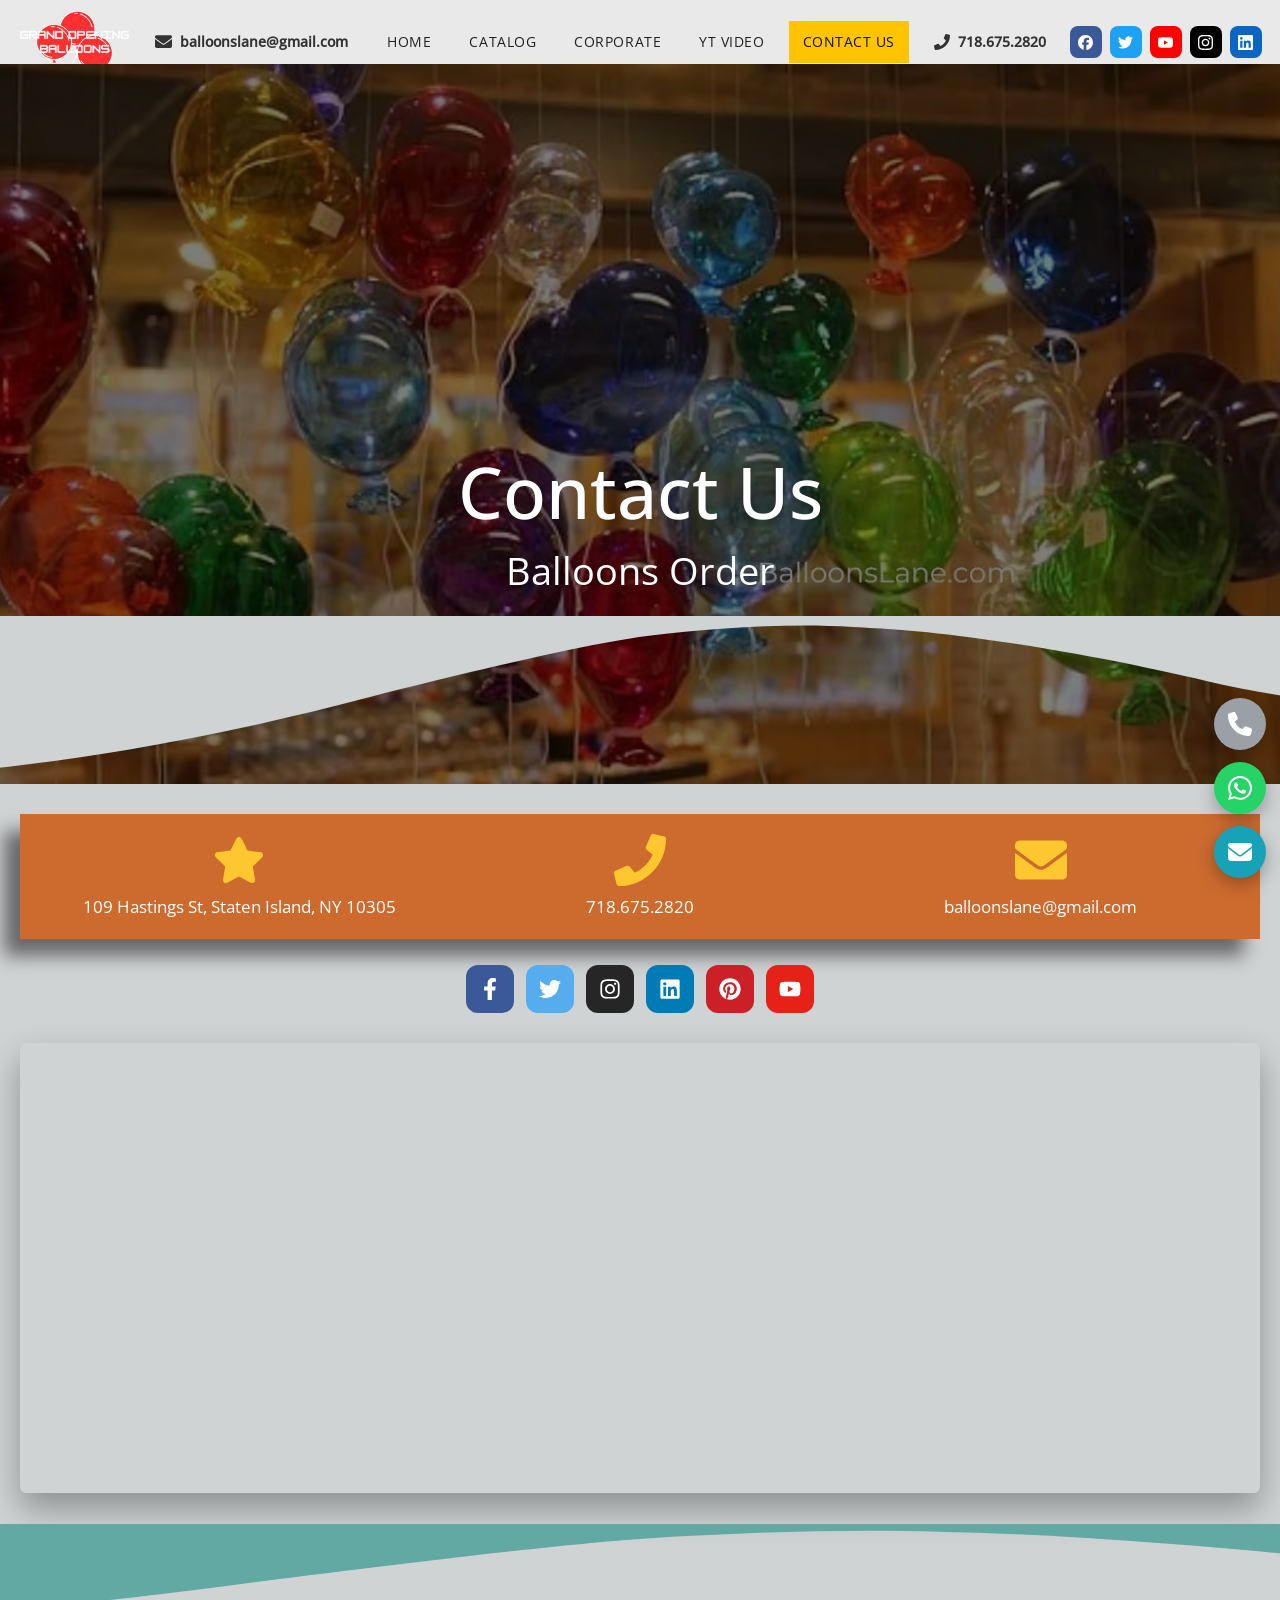
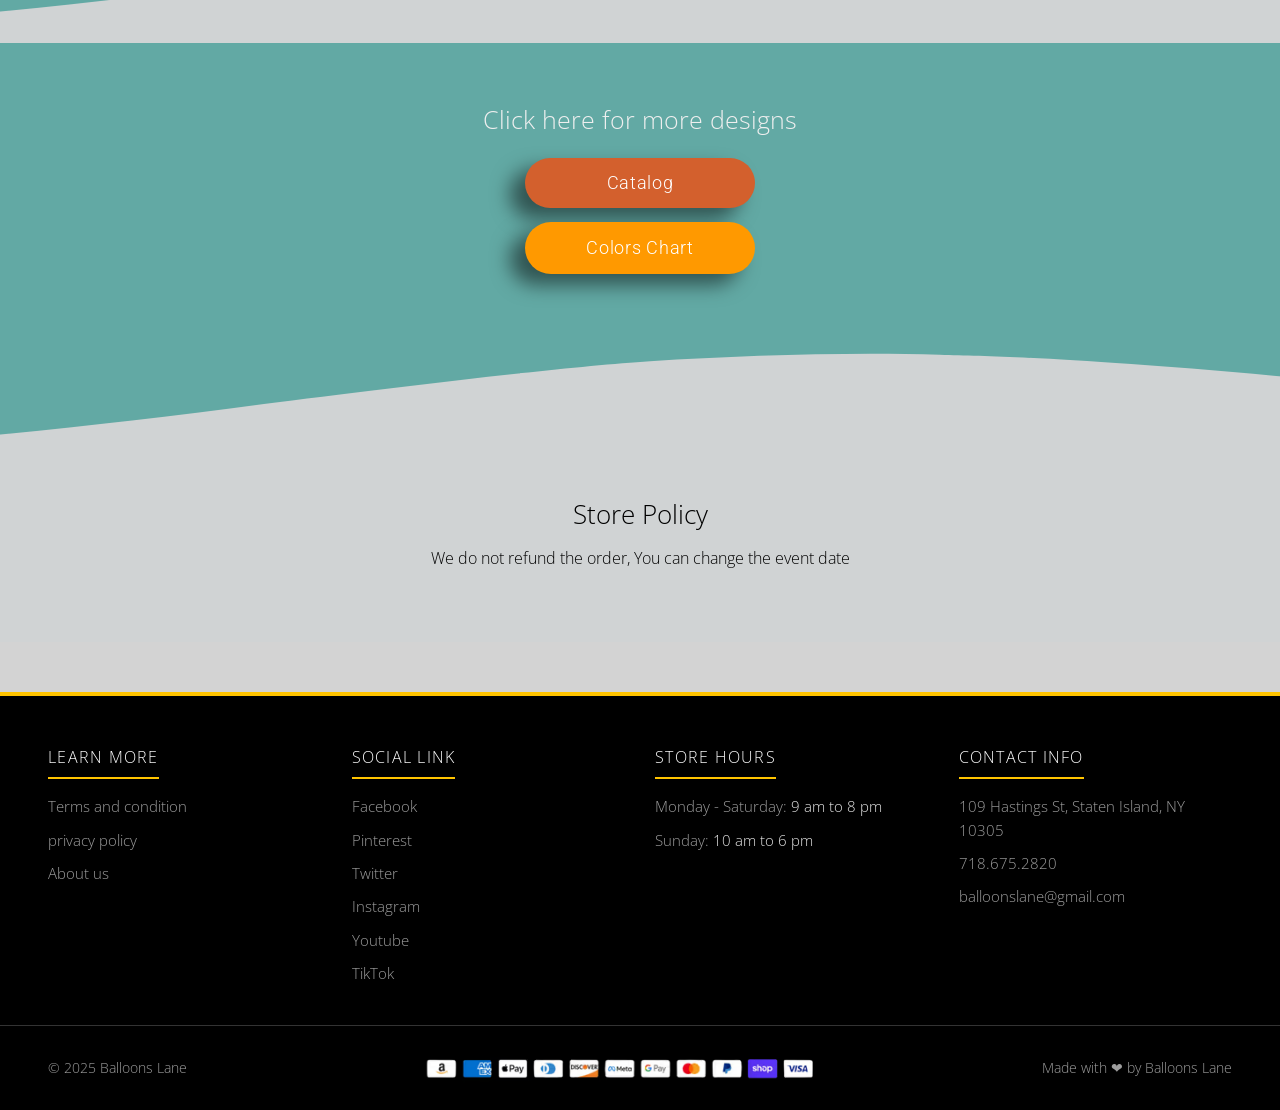
<file: contact-us/index.html>
<!DOCTYPE html><html lang="en"> <head><meta charset="utf-8"><meta name="viewport" content="width=device-width, initial-scale=1"><title>Contact Us - grandopeningballoonsnearme.com</title><meta name="description" content="We do not refund the order, You can change the event date"><meta name="robots" content="follow, noindex"><link rel="canonical" href="https://grandopeningballoonsnearme.com/contact-us/"><meta property="og:locale" content="en_US"><meta property="og:type" content="website"><meta property="og:title" content="Contact Us - grandopeningballoonsnearme.com"><meta property="og:description" content="We do not refund the order, You can change the event date"><meta property="og:url" content="https://grandopeningballoonsnearme.com/contact-us/"><meta property="og:site_name" content="grandopeningballoonsnearme.com"><meta name="twitter:card" content="summary_large_image"><link rel="icon" type="image/png" sizes="32x32" href="/images/grand-opening-balloons-favicon-32.png"><link rel="icon" type="image/png" sizes="512x512" href="/images/grand-opening-balloons-favicon-512.png"><link rel="apple-touch-icon" href="/images/grand-opening-balloons-apple-touch-icon.png"><link rel="preload" as="font" type="font/woff2" href="/fonts/open-sans-300-latin.woff2" crossorigin fetchpriority="high"><link rel="preload" as="font" type="font/woff2" href="/fonts/roboto-400-latin.woff2" crossorigin><link rel="preload" as="image" type="image/avif" href="/images/grand-opening-balloon-columns-campus-entrance-mobile.avif" media="(max-width:767px)" fetchpriority="high">
  <link rel="preload" as="image" type="image/avif" href="/images/colorful-hanging-balloons-contact-hero.avif" media="(min-width:768px)" fetchpriority="high"><style>@font-face{font-family:Open Sans;font-style:normal;font-weight:300;font-display:swap;src:url(/fonts/open-sans-300-latin-ext.woff2) format("woff2");unicode-range:U+0100-02BA,U+02BD-02C5,U+02C7-02CC,U+02CE-02D7,U+02DD-02FF,U+0304,U+0308,U+0329,U+1D00-1DBF,U+1E00-1E9F,U+1EF2-1EFF,U+2020,U+20A0-20AB,U+20AD-20C4,U+2113,U+2C60-2C7F,U+A720-A7FF}@font-face{font-family:Open Sans;font-style:normal;font-weight:300;font-display:swap;src:url(/fonts/open-sans-300-latin.woff2) format("woff2");unicode-range:U+0000-00FF,U+0131,U+0152-0153,U+02BB-02BC,U+02C6,U+02DA,U+02DC,U+0304,U+0308,U+0329,U+2000-206F,U+20AC,U+2122,U+2191,U+2193,U+2212,U+2215,U+FEFF,U+FFFD}@font-face{font-family:Open Sans;font-style:normal;font-weight:400;font-display:swap;src:url(/fonts/open-sans-400-latin-ext.woff2) format("woff2");unicode-range:U+0100-02BA,U+02BD-02C5,U+02C7-02CC,U+02CE-02D7,U+02DD-02FF,U+0304,U+0308,U+0329,U+1D00-1DBF,U+1E00-1E9F,U+1EF2-1EFF,U+2020,U+20A0-20AB,U+20AD-20C4,U+2113,U+2C60-2C7F,U+A720-A7FF}@font-face{font-family:Open Sans;font-style:normal;font-weight:400;font-display:swap;src:url(/fonts/open-sans-400-latin.woff2) format("woff2");unicode-range:U+0000-00FF,U+0131,U+0152-0153,U+02BB-02BC,U+02C6,U+02DA,U+02DC,U+0304,U+0308,U+0329,U+2000-206F,U+20AC,U+2122,U+2191,U+2193,U+2212,U+2215,U+FEFF,U+FFFD}@font-face{font-family:Open Sans;font-style:normal;font-weight:500;font-display:swap;src:url(/fonts/open-sans-500-latin-ext.woff2) format("woff2");unicode-range:U+0100-02BA,U+02BD-02C5,U+02C7-02CC,U+02CE-02D7,U+02DD-02FF,U+0304,U+0308,U+0329,U+1D00-1DBF,U+1E00-1E9F,U+1EF2-1EFF,U+2020,U+20A0-20AB,U+20AD-20C4,U+2113,U+2C60-2C7F,U+A720-A7FF}@font-face{font-family:Open Sans;font-style:normal;font-weight:500;font-display:swap;src:url(/fonts/open-sans-500-latin.woff2) format("woff2");unicode-range:U+0000-00FF,U+0131,U+0152-0153,U+02BB-02BC,U+02C6,U+02DA,U+02DC,U+0304,U+0308,U+0329,U+2000-206F,U+20AC,U+2122,U+2191,U+2193,U+2212,U+2215,U+FEFF,U+FFFD}@font-face{font-family:Roboto;font-style:normal;font-weight:300;font-display:swap;src:url(/fonts/roboto-300-latin-ext.woff2) format("woff2");unicode-range:U+0100-02BA,U+02BD-02C5,U+02C7-02CC,U+02CE-02D7,U+02DD-02FF,U+0304,U+0308,U+0329,U+1D00-1DBF,U+1E00-1E9F,U+1EF2-1EFF,U+2020,U+20A0-20AB,U+20AD-20C4,U+2113,U+2C60-2C7F,U+A720-A7FF}@font-face{font-family:Roboto;font-style:normal;font-weight:300;font-display:swap;src:url(/fonts/roboto-300-latin.woff2) format("woff2");unicode-range:U+0000-00FF,U+0131,U+0152-0153,U+02BB-02BC,U+02C6,U+02DA,U+02DC,U+0304,U+0308,U+0329,U+2000-206F,U+20AC,U+2122,U+2191,U+2193,U+2212,U+2215,U+FEFF,U+FFFD}@font-face{font-family:Roboto;font-style:normal;font-weight:400;font-display:swap;src:url(/fonts/roboto-400-latin-ext.woff2) format("woff2");unicode-range:U+0100-02BA,U+02BD-02C5,U+02C7-02CC,U+02CE-02D7,U+02DD-02FF,U+0304,U+0308,U+0329,U+1D00-1DBF,U+1E00-1E9F,U+1EF2-1EFF,U+2020,U+20A0-20AB,U+20AD-20C4,U+2113,U+2C60-2C7F,U+A720-A7FF}@font-face{font-family:Roboto;font-style:normal;font-weight:400;font-display:swap;src:url(/fonts/roboto-400-latin.woff2) format("woff2");unicode-range:U+0000-00FF,U+0131,U+0152-0153,U+02BB-02BC,U+02C6,U+02DA,U+02DC,U+0304,U+0308,U+0329,U+2000-206F,U+20AC,U+2122,U+2191,U+2193,U+2212,U+2215,U+FEFF,U+FFFD}:root{--gold:#B7950B;--header-gold:#B7940C;--body-gray:#D3D3D3;--ink:#000000;--blue:#40799B;--shadow-band:-26px 22px 40px 0px rgba(0,0,0,.5);--shadow-famous:-19px 12px 20px 0px rgba(0,0,0,.5);--shadow-btn:-12px 7px 18px 0px rgba(0,0,0,.5)}*{box-sizing:border-box}html{scroll-behavior:smooth;overflow-x:hidden}body{margin:0;font-family:Open Sans,Arial,sans-serif;font-weight:300;color:var(--ink);background:var(--body-gray);line-height:1.7;overflow-x:hidden}h1,h2,h3,h4{line-height:1.35;margin:0 0 .6em;font-weight:300}img{max-width:100%;height:auto;display:block}iframe,video{max-width:100%}a{color:#b03060}.container{width:100%;max-width:none;margin:0 auto;padding:0 clamp(16px,4vw,48px)}.sr-only{position:absolute;width:1px;height:1px;overflow:hidden;clip:rect(0 0 0 0);white-space:nowrap}section[id]{scroll-margin-top:96px}.band{background:var(--gold);box-shadow:var(--shadow-band);text-align:center;padding:10px;margin:34px auto 30px;max-width:100%}.band h2{font-family:Open Sans,sans-serif;font-size:24px;font-weight:300;text-transform:uppercase;color:#fff;margin:0;line-height:1.35}.band-famous{box-shadow:var(--shadow-famous)}.band-famous h2{font-size:20px;text-transform:capitalize}.site-header{position:static;top:0;z-index:50;background:var(--header-gold);box-shadow:0 20px 19px -4px #00000080}.header-contact{display:flex;align-items:center;gap:8px;font-size:.9rem;color:#fff}.header-contact a{color:#fff;text-decoration:none;font-weight:600}.main-nav a{text-decoration:none;color:#fff;font-weight:400;font-size:.85rem;text-transform:uppercase;letter-spacing:.04em;padding:9px 14px;border-radius:999px;white-space:nowrap;transition:background .2s,color .2s}.main-nav a:hover,.main-nav a.active{background:#000;color:#fff}.nav-toggle{display:none;margin-left:auto;background:none;border:0;cursor:pointer;font-size:1.7rem;line-height:1;color:#fff;padding:6px 10px}.header-social a{width:32px;height:32px;border-radius:8px;color:#fff;display:flex;align-items:center;justify-content:center;text-decoration:none;transition:filter .2s ease}.header-social a img{width:15px;height:15px;display:block}.hero-split{display:flex;padding:0;background:#5e5e5e;min-height:780px;margin-top:-20px}.hero-pane{position:relative;width:50%;min-width:0}.hero-left{overflow:hidden;display:flex;flex-direction:column;justify-content:center}.hero-photo{position:absolute;inset:0;width:100%;height:100%;object-fit:contain;object-position:center center;display:block}.hero-left:after{content:"";position:absolute;inset:0;background:#00000085;z-index:1}.hero-left-text{position:relative;z-index:2;padding:300px 30px;text-align:start}.hero-left-text h2{font-family:Roboto,sans-serif;font-size:30px;font-weight:400;color:#fff;line-height:1.35;margin:0}.hero-left-text p{font-family:Roboto,sans-serif;font-size:16px;font-weight:300;color:#fff;margin:10px 0 0}.hero-right{overflow:hidden;background:#000}.hero-right:after{content:"";position:absolute;inset:0;background:#000000b3;z-index:1;pointer-events:none}.hero-right iframe{position:absolute;top:50%;left:50%;transform:translate(-50%,-50%);width:auto;height:100%;min-width:100%;min-height:100%;max-width:none;aspect-ratio:16/9;border:0}.btn{display:inline-block;border:0;cursor:pointer;text-decoration:none;font-family:Roboto,sans-serif;font-weight:300;line-height:1.2;border-radius:3px;box-shadow:var(--shadow-btn);transition:transform .15s,box-shadow .15s;color:#fff}.btn:link,.btn:visited,.btn:hover,.btn:active{color:#fff}.btn:hover{transform:translateY(-2px)}.btn-black{background:#000;color:#fff;padding:12px 26px;font-size:15px}.btn-wide{display:block;width:100%;margin:26px auto 6px;text-align:center}.btn-send{display:block;width:100%;background:#000;color:#fff;padding:13px 26px;font-size:16px;margin-top:6px}.btn-send:disabled{opacity:.7;cursor:wait}.inquiry-form{max-width:none;margin:0 auto;padding:6px 0 10px}.inquiry-form .field{margin-bottom:16px}.inquiry-form label.file-label{display:block;font-weight:400;margin-bottom:6px;font-size:.95rem}.inquiry-form ::placeholder{color:#9a9a9a}.inquiry-form input[type=text],.inquiry-form input[type=email],.inquiry-form input[type=tel],.inquiry-form input[type=date],.inquiry-form textarea{width:100%;padding:13px 16px;border:1px solid #c9c9c9;border-radius:10px;font-size:1rem;font-family:inherit;background:#fff;color:#000}.inquiry-form textarea{min-height:130px;resize:vertical}.inquiry-form input:focus,.inquiry-form textarea:focus{outline:2px solid var(--gold);border-color:var(--gold)}.inquiry-form .field-invalid{border-color:#b71c1c!important}.verify-row{display:flex;align-items:center;border:1px solid #d3d3d3;border-radius:6px;background:#fafafa;padding:12px 16px;margin:6px 0 20px;max-width:340px}.verify-row label{display:flex;align-items:center;gap:10px;font-weight:400;margin:0;cursor:pointer}.verify-row input{width:20px;height:20px}.form-status{min-height:1.5em;text-align:center;margin:12px 0 0;font-weight:400}.form-status.success{color:#1b5e20}.form-status.error{color:#b71c1c}.form-frame{display:none;width:0;height:0;border:0}.cat-row{display:grid;grid-template-columns:repeat(8,minmax(0,1fr));gap:14px;margin:26px 0 6px}.cat-mini{display:block;text-decoration:none;min-width:0}.cat-mini img{width:100%;aspect-ratio:450/750;object-fit:cover;border:0;box-shadow:var(--shadow-btn);background:#fff}.mini-btn{display:block;margin-top:10px;background:var(--blue);color:#fff;text-align:center;font-family:Roboto,sans-serif;font-weight:300;font-size:.85rem;line-height:1.25;padding:10px 6px;border-radius:3px;box-shadow:var(--shadow-btn);text-decoration:none}.mini-btn:link,.mini-btn:visited,.mini-btn:hover,.mini-btn:active{color:#fff}.prod-grid{display:grid;grid-template-columns:repeat(8,minmax(0,1fr));gap:16px;margin:24px 0 40px}.prod-card{display:flex;flex-direction:column;min-width:0}.prod-card img{width:100%;aspect-ratio:450/750;object-fit:cover;border:0;box-shadow:var(--shadow-btn);background:#fff}.prod-btn{display:block;margin-top:10px;background:var(--blue);color:#fff;text-align:center;font-family:Roboto,sans-serif;font-weight:300;font-size:.85rem;line-height:1.25;padding:10px 6px;border-radius:3px;box-shadow:var(--shadow-btn);text-decoration:none}.prod-btn:link,.prod-btn:visited,.prod-btn:hover,.prod-btn:active{color:#fff}.prod-btn-soon{font-weight:500;cursor:default}.catalog-title{font-family:Open Sans,sans-serif;font-size:30px;font-weight:300;text-transform:uppercase;color:#000;text-align:center;margin:34px 0 0}.corp-wrap{position:relative;max-width:none;margin:0 auto;padding:0;overflow:hidden}.corp-track{display:flex;width:max-content;padding:10px 0;animation:corp-scroll 30s linear infinite}.corp-logo{flex:0 0 280px;height:150px;display:flex;align-items:center;justify-content:center;padding:10px 14px}.corp-logo img{max-width:240px;max-height:125px;width:auto;height:auto;object-fit:contain;border-radius:10px}@keyframes corp-scroll{0%{transform:translate(0)}to{transform:translate(-50%)}}@media(prefers-reduced-motion:reduce){.corp-track{animation:none}}.video-grid{display:grid;grid-template-columns:minmax(0,1fr) minmax(0,1fr);gap:26px;max-width:none;margin:0 auto}.video-card{border-radius:20px;overflow:hidden;background:#000;box-shadow:0 16px 34px #00000052}.video-card iframe{width:100%;aspect-ratio:16/9;border:0;display:block}.yt-facade{position:relative;width:100%;padding:0;border:0;background:#000;cursor:pointer;display:block}.yt-facade img{width:100%;aspect-ratio:16/9;object-fit:cover;display:block}.yt-facade .yt-play{position:absolute;top:50%;left:50%;transform:translate(-50%,-50%);width:64px;height:64px;border-radius:50%;background:#000000a6;color:#fff;font-size:1.5rem;display:flex;align-items:center;justify-content:center}.yt-facade:hover .yt-play,.yt-facade:focus-visible .yt-play{background:var(--gold);color:#fff}.more-video{margin-top:18px}.seo-copy{width:90%;margin:0 auto;text-align:center;padding:10px 0 30px}.seo-copy h2{font-family:Roboto,sans-serif;font-size:25px;font-weight:300;color:#000;margin:1.4em 0 .6em}.seo-copy p{margin:0 0 1em}.seo-copy ul,.seo-copy ol{text-align:center;list-style-position:inside;padding:0;margin:0 0 1em}.seo-copy li{margin:.3em 0}.faq-section .faq{max-width:none;margin:0 auto}.faq-item{background:#cdcdcd;box-shadow:-27px 18px 30px -3px #00000054;margin-bottom:17px;overflow:hidden}.faq-q{width:100%;text-align:left;background:none;border:0;cursor:pointer;padding:28px;font-size:1rem;font-weight:400;color:#000;display:flex;gap:12px;align-items:center;font-family:inherit;line-height:1.4}.faq-q .marker{color:#000;font-size:1.1em;flex:none}.faq-item.open .faq-q .marker{color:#007cbaf7}.faq-a{max-height:0;overflow:hidden;transition:max-height .3s ease;padding:0 28px}.faq-item.open .faq-a{max-height:800px;padding:0 28px 30px}.faq-a p{margin:0 0 1em}.loc-section{max-width:none;margin:0 auto 30px}.loc-columns{display:grid;grid-template-columns:repeat(6,minmax(0,1fr));gap:10px 22px}.loc-col{min-width:0}.loc-col ul{list-style:disc;padding-left:18px;margin:0}.loc-col li{margin-bottom:.4em;font-size:.9rem}.loc-col a{color:#444;text-decoration:none}.loc-col a:hover{color:#b03060;text-decoration:underline}.catalog-text-section{columns:3;column-gap:28px;margin:10px 0 30px}.catalog-text-section .band{column-span:all}.catalog-text-section .cat-subhead{font-family:Roboto,sans-serif;font-weight:300;color:#000;text-align:left;line-height:1.3;margin:20px 0 8px;break-inside:avoid}.catalog-text-section h3.cat-subhead{font-size:20px}.catalog-text-section h4.cat-subhead{font-size:16px;margin:14px 0 6px}.catalog-text-section .cat-text{break-inside:avoid}.catalog-text-section .cat-text ul{list-style:disc;padding-left:18px;margin:0 0 14px;font-family:Open Sans,sans-serif;font-size:12px;font-weight:300;color:#000;line-height:1.65}.catalog-text-section .cat-text li{font-size:12px;margin-bottom:2px}.catalog-text-section .cat-text p{font-size:12px;line-height:1.65;margin:0 0 10px}.map-embed{max-width:none;margin:0 auto 34px;border-radius:6px;overflow:hidden;box-shadow:0 16px 34px #00000052}.map-embed iframe{width:100%;height:450px;border:0;display:block}.review-grid{display:grid;grid-template-columns:repeat(3,minmax(0,1fr));gap:24px;max-width:none;margin:0 auto}.review-card{background:#fff;border:1px solid #e2e6e6;border-radius:14px;box-shadow:0 6px 18px #00000012;padding:22px;text-align:left}.review-head{display:flex;align-items:center;gap:12px;margin-bottom:10px}.review-avatar{width:46px;height:46px;border-radius:50%;object-fit:cover;flex:none}.review-card .review-name{font-size:.95rem;font-weight:500;margin:0;color:#1d1d1f}.review-card p{font-size:.86rem;line-height:1.65;color:#333;margin:0}.legal-copy{width:90%;margin:0 auto;padding:40px 0 50px;text-align:left}.legal-copy h3{font-family:Roboto,sans-serif;font-size:22px;font-weight:400;margin:1.4em 0 .5em}.legal-copy h4{font-family:Roboto,sans-serif;font-size:18px;font-weight:400;margin:1.2em 0 .4em}.legal-copy p{margin:0 0 1em}.legal-copy hr{border:0;border-top:1px solid #999;margin:1.4em 0}.legal-copy ul{margin:0 0 1em;padding-left:22px}.legal-copy li{margin:.35em 0}.contact-hero{position:relative;background:#5e5e5e;color:#fff;text-align:center;min-height:720px;display:flex;align-items:flex-end;justify-content:center;padding:120px 20px 190px;overflow:hidden;margin-top:-20px}.contact-hero-photo{position:absolute;inset:0;width:100%;height:100%;object-fit:cover;object-position:top center;display:block}.contact-hero:after{content:"";position:absolute;inset:0;background:#00000080;z-index:1}.contact-hero-inner{position:relative;z-index:2;width:100%}.contact-hero-inner h1{font-family:Open Sans,sans-serif;font-size:71px;font-weight:500;color:#fff;margin:0 0 .2em;line-height:1.2}.contact-hero-inner .order-heading{font-size:38px;font-weight:400;margin:0}.contact-hero-inner .order-heading a{color:#fff;text-decoration:none}.contact-hero-inner .order-heading a:hover{text-decoration:underline}.elementor-shape{overflow:hidden;position:absolute;left:0;width:100%;line-height:0;direction:ltr;z-index:3;pointer-events:none}.elementor-shape-bottom{bottom:-1px}.elementor-shape-top{top:-1px}.elementor-shape svg{display:block;position:relative;left:50%;transform:translate(-50%) rotateY(180deg)}.shape-hero svg{width:calc(213% + 1.3px);height:169px}.shape-hero .elementor-shape-fill{fill:#d0d3d4}.shape-info svg,.shape-policy svg{width:calc(300% + 1.3px);height:120px}.shape-info .elementor-shape-fill,.shape-policy .elementor-shape-fill{fill:#62a9a4}.contact-info{position:relative;background:#d0d3d4;padding:30px 20px 150px;text-align:center}.info-bar{background:#cd6b2f;box-shadow:-16px 17px 17px #00000080;max-width:1250px;margin:0 auto;position:relative;z-index:2;display:grid;grid-template-columns:repeat(3,minmax(0,1fr));gap:14px;padding:20px 26px;color:#fff}.info-cell{display:flex;flex-direction:column;align-items:center;gap:10px;min-width:0}.info-icon{display:block;line-height:0}.info-icon svg{width:52px;height:52px;fill:#ffc72f}.info-cell h3{margin:0;font-size:1.05rem;font-weight:400}.info-cell a{color:#fff;text-decoration:none}.info-cell a:hover{text-decoration:underline}.social-row{display:flex;gap:12px;justify-content:center;margin:26px 0 30px;flex-wrap:wrap;position:relative;z-index:2}.social-row a{width:48px;height:48px;border-radius:12px;color:#fff;display:flex;align-items:center;justify-content:center;text-decoration:none}.social-row a svg{width:22px;height:22px;fill:#fff}.social-row a:nth-child(1){background:#3b5998}.social-row a:nth-child(2){background:#55acee}.social-row a:nth-child(3){background:#262626}.social-row a:nth-child(4){background:#007bb5}.social-row a:nth-child(5){background:#cb2027}.social-row a:nth-child(6){background:#e62117}.contact-map{max-width:1250px;margin-bottom:0;position:relative;z-index:2}.designs-section{background:#62a9a4;text-align:center;padding:60px 20px}.designs-section h2{font-size:25px;font-weight:200;color:#efefef;margin:0 0 22px}.designs-section .btn{display:block;width:230px;max-width:100%;margin:0 auto 14px;border-radius:42px;box-shadow:-15px 11px 19px #00000080;font-size:18px;letter-spacing:.7px}.btn-catalog{background:#d3602d;padding:14px 50px}.btn-colors{background:#f90;padding:15px 30px}.store-policy{position:relative;background:#d0d3d4;text-align:center;padding:150px 20px 70px}.store-policy h2{font-family:Open Sans,sans-serif;font-weight:300;color:#000;font-size:1.6rem;margin:0 0 .5em}.store-policy p{margin:0;color:#000}.site-footer{background:#000;color:#9e9e9e;margin-top:50px}.footer-grid{max-width:none;margin:0 auto;padding:48px clamp(16px,4vw,48px) 30px;display:grid;grid-template-columns:repeat(4,minmax(0,1fr));gap:30px}.footer-grid h4{color:#fff;text-transform:uppercase;letter-spacing:.08em;font-size:.98rem;margin:0 0 16px;padding-bottom:9px;border-bottom:2px solid var(--gold);display:inline-block}.footer-grid li{margin-bottom:10px;font-size:.94rem;line-height:1.55}.footer-grid a:hover{color:#fff}.footer-bottom{border-top:1px solid #333;max-width:none;margin:0 auto;padding:20px clamp(16px,4vw,48px);display:flex;align-items:center;justify-content:space-between;gap:16px;flex-wrap:wrap;font-size:.88rem}.pay-strip{height:28px;width:auto;max-width:100%;margin:0 auto}.fab{width:52px;height:52px;border-radius:50%;display:flex;align-items:center;justify-content:center;color:#fff;text-decoration:none;box-shadow:0 6px 18px #0000004d}.fab img{width:24px;height:24px;display:block}:focus-visible{outline:3px solid var(--blue);outline-offset:2px}@media(prefers-reduced-motion:reduce){*,*:before,*:after{animation-duration:.01ms!important;transition-duration:.01ms!important;scroll-behavior:auto!important}}@media(max-width:1024px){.hero-split{min-height:640px}.hero-left-text{padding:220px 26px}.cat-row,.prod-grid{grid-template-columns:repeat(4,minmax(0,1fr))}.loc-columns{grid-template-columns:repeat(3,minmax(0,1fr))}.catalog-text-section{columns:2}.review-grid{grid-template-columns:minmax(0,1fr)}.corp-logo{flex-basis:220px;height:130px}.corp-logo img{max-height:105px}}@media(max-width:899px){.video-grid{grid-template-columns:minmax(0,1fr)}.footer-grid{grid-template-columns:repeat(2,minmax(0,1fr))}.contact-hero-inner h1{font-size:52px}.contact-hero-inner .order-heading{font-size:32px}}@media(max-width:779px){.hero-split{flex-direction:column;min-height:0}.hero-pane{width:100%}.hero-right{display:none}.hero-left{min-height:640px}.hero-photo{object-fit:cover;object-position:8px 0}.hero-left:after{background:transparent}.hero-left-text{padding:200px 20px}.nav-toggle{display:block}.main-nav{display:none;position:absolute;top:100%;left:0;right:0;z-index:55;flex-direction:column;flex-wrap:nowrap;gap:0;margin:0;background:var(--header-gold);box-shadow:0 18px 24px #00000059;padding:6px 0}.main-nav.open{display:flex}.main-nav a{padding:13px 20px;font-size:.95rem;border-radius:0}.header-inner{gap:10px 12px}.brand{order:1}.header-contact-email{order:1;margin-left:auto}.nav-toggle{order:2;margin-left:0}.header-contact-phone{order:2}.header-social{order:2;display:flex;margin-left:auto;gap:6px}.header-social a{width:27px;height:27px;border-radius:6px}.header-social a img{width:13px;height:13px}.header-contact{font-size:.84rem}.band h2,.band-famous h2,.catalog-title{font-size:15px}.cat-row,.prod-grid,.loc-columns{grid-template-columns:repeat(2,minmax(0,1fr))}.catalog-text-section{columns:1}.faq-q{padding:20px}.faq-item.open .faq-a{padding:0 20px 22px}.info-bar{grid-template-columns:minmax(0,1fr)}.contact-hero{min-height:760px;padding:80px 16px 150px}.contact-hero-inner h1,.contact-hero-inner .order-heading{font-size:33px}.shape-hero svg{width:calc(300% + 1.3px);height:111px}.map-embed iframe{height:340px}section[id]{scroll-margin-top:148px}}@media(max-width:480px){.container{padding-left:12px;padding-right:12px}.brand img{height:52px}.header-contact-email a{font-size:.78rem}.hero-left{min-height:560px}.hero-left-text{padding:170px 18px}.hero-left-text h2{font-size:26px}.cat-row,.prod-grid{gap:12px}.loc-columns{grid-template-columns:minmax(0,1fr)}.seo-copy{width:90%}.seo-copy h2{font-size:21px}.footer-grid{grid-template-columns:minmax(0,1fr);padding:32px 12px 20px}.footer-bottom{justify-content:center;text-align:center;padding:14px 12px}.pay-strip{height:auto}.inquiry-form input,.inquiry-form textarea{font-size:16px}.designs-section .btn{width:200px;padding:13px 20px}}.site-header{position:static;top:0;z-index:50;background:#e9e9e9;box-shadow:0 6px 14px #00000059,0 20px 38px #00000080}.header-inner{position:relative;max-width:1280px;margin:0 auto;padding:10px 18px;display:flex;align-items:center;gap:24px;flex-wrap:wrap}.brand{display:flex;align-items:center;text-decoration:none}.brand img{height:64px;width:auto;display:block}.header-contact{display:flex;align-items:center;gap:8px;font-size:.9rem;color:#333}.header-contact a{color:#333;text-decoration:none;font-weight:600}.main-nav{margin:0 auto;display:flex;gap:10px;flex-wrap:nowrap;justify-content:center}.main-nav a,.main-nav a:link,.main-nav a:visited{color:#212121;text-decoration:none;font-weight:400;font-size:.85rem;text-transform:uppercase;letter-spacing:.04em;padding:9px 14px;border-radius:0;white-space:nowrap;transition:background .2s,color .2s}.main-nav a:hover{background:#000;color:#fff}.main-nav a.active{background:#ffc400;color:#111}.nav-toggle{display:none;margin-left:auto;background:none;border:0;cursor:pointer;font-size:1.7rem;line-height:1;color:#111;padding:6px 10px}.header-social{display:flex;gap:8px}.header-social a{width:32px;height:32px;border-radius:8px;background:#555;color:#fff;display:flex;align-items:center;justify-content:center;text-decoration:none;font-size:.8rem;font-weight:700;transition:filter .2s ease}.header-social a:hover{filter:brightness(1.35)}.header-social a:nth-child(1){background:#3b5998}.header-social a:nth-child(2){background:#1da1f2}.header-social a:nth-child(3){background:red}.header-social a:nth-child(4){background:#000}.header-social a:nth-child(5){background:#0a66c2}.site-footer{background:#000;color:#9e9e9e;margin-top:50px;border-top:4px solid #FFC400}.footer-grid{max-width:none;margin:0 auto;padding:48px clamp(16px,4vw,48px) 30px;display:grid;grid-template-columns:repeat(auto-fit,minmax(220px,1fr));gap:30px;border-bottom:1px solid #333}.footer-grid h4{color:#fff;text-transform:uppercase;letter-spacing:.08em;font-size:.98rem;margin:0 0 16px;padding-bottom:9px;border-bottom:2px solid #FFC400;display:inline-block}.footer-grid ul{list-style:none;padding:0;margin:0}.footer-grid li{margin-bottom:10px;font-size:.94rem;line-height:1.55;color:#9e9e9e}.footer-grid li span{color:#e8e8e8}.footer-grid a{color:#9e9e9e;text-decoration:none;transition:color .2s ease}.footer-grid a:hover{color:#ffc400}.footer-bottom{border-top:0;max-width:1350px;margin:0 auto;padding:20px clamp(16px,4vw,48px);display:flex;align-items:center;justify-content:space-between;gap:16px;flex-wrap:wrap;font-size:.88rem}@media(min-width:701px){.pay-strip{height:44px}}.fab-stack{position:fixed;right:14px;bottom:22px;display:flex;flex-direction:column;gap:12px;z-index:60}.fab{width:52px;height:52px;border-radius:50%;display:flex;align-items:center;justify-content:center;color:#fff;text-decoration:none;font-size:1.3rem;box-shadow:0 6px 18px #0000004d}.fab-phone{background:#9aa0a6}.fab-wa{background:#25d366}.fab-mail{background:#17a2b8}@media(max-width:860px){.nav-toggle{display:block}.main-nav{display:none;position:absolute;top:100%;left:0;right:0;z-index:55;flex-direction:column;flex-wrap:nowrap;gap:0;margin:0;background:#e9e9e9;box-shadow:0 18px 24px #00000059;padding:6px 0}.main-nav.open{display:flex}.main-nav a{padding:13px 20px;font-size:.95rem}.header-inner{gap:10px 12px}.brand{order:1}.header-contact-email{order:1;margin-left:auto}.header-contact-email span.hide-m{display:inline}.nav-toggle{order:2;margin-left:0}.header-contact-phone{order:2}.header-social{order:2;display:flex;margin-left:auto;gap:6px}.header-social a{width:27px;height:27px;border-radius:6px}.header-social a img{width:13px;height:13px}.header-contact{font-size:.84rem}.header-contact svg{flex:none}}@media(max-width:700px){.footer-grid{grid-template-columns:1fr 1fr;gap:26px;padding:38px 12px 20px}.footer-bottom{justify-content:center;text-align:center;padding:14px 12px}.pay-strip{max-width:100%;height:auto}.header-inner{padding:8px 12px}.brand img{height:52px}}@media(max-width:460px){.footer-grid{grid-template-columns:1fr}}#contact .container,.inquiry-form{max-width:1280px}#catalog-contact{max-width:1280px;margin:0 auto}.contact-form-card{max-width:1280px}
</style></head><body> <header class="site-header"> <div class="header-inner"> <a class="brand" href="/" aria-label="Grand Opening Balloons Near Me home"> <img src="/_astro/grand-opening-balloons-logo.B92FFrT9_Z2jhjUJ.avif" alt="Grand Opening Balloons logo with three red balloons" loading="eager" fetchpriority="high" decoding="async" width="170" height="96"> </a> <div class="header-contact header-contact-email"> <svg aria-hidden="true" viewBox="0 0 512 512" width="17" height="17" fill="#333" xmlns="http://www.w3.org/2000/svg"><path d="M502.3 190.8c3.9-3.1 9.7-.2 9.7 4.7V400c0 26.5-21.5 48-48 48H48c-26.5 0-48-21.5-48-48V195.6c0-5 5.7-7.8 9.7-4.7 22.4 17.4 52.1 39.5 154.1 113.6 21.1 15.4 56.7 47.8 92.2 47.6 35.7.3 72-32.8 92.3-47.6 102-74.1 131.6-96.3 154-113.7zM256 320c23.2.4 56.6-29.2 73.4-41.4 132.7-96.3 142.8-104.7 173.4-128.7 5.8-4.5 9.2-11.5 9.2-18.9v-19c0-26.5-21.5-48-48-48H48C21.5 64 0 85.5 0 112v19c0 7.4 3.4 14.3 9.2 18.9 30.6 23.9 40.7 32.4 173.4 128.7 16.8 12.2 50.2 41.8 73.4 41.4z"></path></svg> <a href="mailto:balloonslane@gmail.com">balloonslane@gmail.com</a> </div> <button class="nav-toggle" type="button" aria-label="Open menu" aria-expanded="false" aria-controls="mainNav">&#9776;</button> <nav class="main-nav" id="mainNav" aria-label="Main navigation"> <a href="/">Home</a><a href="/catalog/">Catalog</a><a href="/#corporate" data-spy-link="true">Corporate</a><a href="/#video" data-spy-link="true">Yt video</a><a href="/contact-us/" class="active">Contact Us</a> </nav> <div class="header-contact header-contact-phone"> <svg aria-hidden="true" viewBox="0 0 512 512" width="16" height="16" fill="#333" xmlns="http://www.w3.org/2000/svg"><path d="M493.4 24.6l-104-24c-11.3-2.6-22.9 3.3-27.5 13.9l-48 112c-4.2 9.8-1.4 21.3 6.9 28l60.6 49.6c-36 76.7-98.9 140.5-177.2 177.2l-49.6-60.6c-6.8-8.3-18.2-11.1-28-6.9l-112 48C3.9 366.5-2 378.1.6 389.4l24 104C27.1 504.2 36.7 512 48 512c256.1 0 464-207.5 464-464 0-11.2-7.7-20.9-18.6-23.4z"></path></svg> <a href="tel:7186752820">718.675.2820</a> </div> <div class="header-social" aria-label="Social links"> <a href="https://www.facebook.com/balloonslane/" target="_blank" rel="noopener" aria-label="Facebook"><img src="/images/social/facebook.svg" alt="" width="15" height="15" aria-hidden="true"></a> <a href="https://twitter.com/balloonslane" target="_blank" rel="noopener" aria-label="Twitter"><img src="/images/social/twitter.svg" alt="" width="15" height="15" aria-hidden="true"></a> <a href="https://www.youtube.com/@BalloonsLane?sub_confirmation=1" target="_blank" rel="noopener" aria-label="YouTube"><img src="/images/social/youtube.svg" alt="" width="15" height="15" aria-hidden="true"></a> <a href="https://www.instagram.com/balloonslane2/" target="_blank" rel="noopener" aria-label="Instagram"><img src="/images/social/instagram.svg" alt="" width="15" height="15" aria-hidden="true"></a> <a href="https://www.linkedin.com/in/balloonslane/" target="_blank" rel="noopener" aria-label="LinkedIn"><img src="/images/social/linkedin.svg" alt="" width="15" height="15" aria-hidden="true"></a> </div> </div> </header>  <main> <section class="contact-hero"> <img class="contact-hero-photo" src="/images/colorful-hanging-balloons-contact-hero.avif" alt="Colorful translucent balloons hanging in the Balloons Lane shop" width="1500" height="700" loading="eager" fetchpriority="high" decoding="async"> <div class="contact-hero-inner"> <h1>Contact Us</h1> <h1 class="order-heading"><a href="https://wordpress-520906-1667119.cloudwaysapps.com/order-inquiry/" target="_blank" rel="noopener">Balloons Order</a></h1> </div> <div class="elementor-shape elementor-shape-bottom shape-hero" aria-hidden="true"> <svg xmlns="http://www.w3.org/2000/svg" viewBox="0 0 1000 100" preserveAspectRatio="none"><path class="elementor-shape-fill" d="M421.9,6.5c22.6-2.5,51.5,0.4,75.5,5.3c23.6,4.9,70.9,23.5,100.5,35.7c75.8,32.2,133.7,44.5,192.6,49.7c23.6,2.1,48.7,3.5,103.4-2.5c54.7-6,106.2-25.6,106.2-25.6V0H0v30.3c0,0,72,32.6,158.4,30.5c39.2-0.7,92.8-6.7,134-22.4c21.2-8.1,52.2-18.2,79.7-24.2C399.3,7.9,411.6,7.5,421.9,6.5z"></path></svg> </div> </section> <section class="contact-info"> <div class="info-bar"> <div class="info-cell"> <a class="info-icon" href="https://www.google.com/maps/place/Balloons+Lane/@40.5708651,-74.1130397,17z/data=!3m1!4b1!4m5!3m4!1s0x89c2494de7c25ae7:0x94d55647ad4ff63c!8m2!3d40.570861!4d-74.110851" target="_blank" rel="noopener" aria-label="109 Hastings St, Staten Island, NY 10305"><svg aria-hidden="true" viewBox="0 0 576 512" xmlns="http://www.w3.org/2000/svg"><path d="M259.3 17.8L194 150.2 47.9 171.5c-26.2 3.8-36.7 36.1-17.7 54.6l105.7 103-25 145.5c-4.5 26.3 23.2 46 46.4 33.7L288 439.6l130.7 68.7c23.2 12.2 50.9-7.4 46.4-33.7l-25-145.5 105.7-103c19-18.5 8.5-50.8-17.7-54.6L382 150.2 316.7 17.8c-11.7-23.6-45.6-23.9-57.4 0z"></path></svg></a> <h3><a href="https://www.google.com/maps/place/Balloons+Lane/@40.5708651,-74.1130397,17z/data=!3m1!4b1!4m5!3m4!1s0x89c2494de7c25ae7:0x94d55647ad4ff63c!8m2!3d40.570861!4d-74.110851" target="_blank" rel="noopener">109 Hastings St, Staten Island, NY 10305</a></h3> </div> <div class="info-cell"> <a class="info-icon" href="tel:7184270968" aria-label="718.675.2820"><svg aria-hidden="true" viewBox="0 0 512 512" xmlns="http://www.w3.org/2000/svg"><path d="M493.4 24.6l-104-24c-11.3-2.6-22.9 3.3-27.5 13.9l-48 112c-4.2 9.8-1.4 21.3 6.9 28l60.6 49.6c-36 76.7-98.9 140.5-177.2 177.2l-49.6-60.6c-6.8-8.3-18.2-11.1-28-6.9l-112 48C3.9 366.5-2 378.1.6 389.4l24 104C27.1 504.2 36.7 512 48 512c256.1 0 464-207.5 464-464 0-11.2-7.7-20.9-18.6-23.4z"></path></svg></a> <h3><a href="tel:7184270968">718.675.2820</a></h3> </div> <div class="info-cell"> <a class="info-icon" href="mailto:balloonslane@gmail.com" aria-label="balloonslane@gmail.com"><svg aria-hidden="true" viewBox="0 0 512 512" xmlns="http://www.w3.org/2000/svg"><path d="M502.3 190.8c3.9-3.1 9.7-.2 9.7 4.7V400c0 26.5-21.5 48-48 48H48c-26.5 0-48-21.5-48-48V195.6c0-5 5.7-7.8 9.7-4.7 22.4 17.4 52.1 39.5 154.1 113.6 21.1 15.4 56.7 47.8 92.2 47.6 35.7.3 72-32.8 92.3-47.6 102-74.1 131.6-96.3 154-113.7zM256 320c23.2.4 56.6-29.2 73.4-41.4 132.7-96.3 142.8-104.7 173.4-128.7 5.8-4.5 9.2-11.5 9.2-18.9v-19c0-26.5-21.5-48-48-48H48C21.5 64 0 85.5 0 112v19c0 7.4 3.4 14.3 9.2 18.9 30.6 23.9 40.7 32.4 173.4 128.7 16.8 12.2 50.2 41.8 73.4 41.4z"></path></svg></a> <h3><a href="mailto:balloonslane@gmail.com">balloonslane@gmail.com</a></h3> </div> </div> <div class="social-row"> <a href="https://www.facebook.com/balloonslane/" target="_blank" rel="noopener" aria-label="Facebook"><svg aria-hidden="true" viewBox="0 0 320 512" xmlns="http://www.w3.org/2000/svg"><path d="M279.14 288l14.22-92.66h-88.91v-60.13c0-25.35 12.42-50.06 52.24-50.06h40.42V6.26S260.43 0 225.36 0c-73.22 0-121.08 44.38-121.08 124.72v70.62H22.89V288h81.39v224h100.17V288z"></path></svg></a> <a href="https://twitter.com/balloonslane" target="_blank" rel="noopener" aria-label="Twitter"><svg aria-hidden="true" viewBox="0 0 512 512" xmlns="http://www.w3.org/2000/svg"><path d="M459.37 151.716c.325 4.548.325 9.097.325 13.645 0 138.72-105.583 298.558-298.558 298.558-59.452 0-114.68-17.219-161.137-47.106 8.447.974 16.568 1.299 25.34 1.299 49.055 0 94.213-16.568 130.274-44.832-46.132-.975-84.792-31.188-98.112-72.772 6.498.974 12.995 1.624 19.818 1.624 9.421 0 18.843-1.3 27.614-3.573-48.081-9.747-84.143-51.98-84.143-102.985v-1.299c13.969 7.797 30.214 12.67 47.431 13.319-28.264-18.843-46.781-51.005-46.781-87.391 0-19.492 5.197-37.36 14.294-52.954 51.655 63.675 129.3 105.258 216.365 109.807-1.624-7.797-2.599-15.918-2.599-24.04 0-57.828 46.782-104.934 104.934-104.934 30.213 0 57.502 12.67 76.67 33.137 23.715-4.548 46.456-13.32 66.599-25.34-7.798 24.366-24.366 44.833-46.132 57.827 21.117-2.273 41.584-8.122 60.426-16.243-14.292 20.791-32.161 39.308-52.628 54.253z"></path></svg></a> <a href="https://www.instagram.com/balloonslane2/" target="_blank" rel="noopener" aria-label="Instagram"><svg aria-hidden="true" viewBox="0 0 448 512" xmlns="http://www.w3.org/2000/svg"><path d="M224.1 141c-63.6 0-114.9 51.3-114.9 114.9s51.3 114.9 114.9 114.9S339 319.5 339 255.9 287.7 141 224.1 141zm0 189.6c-41.1 0-74.7-33.5-74.7-74.7s33.5-74.7 74.7-74.7 74.7 33.5 74.7 74.7-33.6 74.7-74.7 74.7zm146.4-194.3c0 14.9-12 26.8-26.8 26.8-14.9 0-26.8-12-26.8-26.8s12-26.8 26.8-26.8 26.8 12 26.8 26.8zm76.1 27.2c-1.7-35.9-9.9-67.7-36.2-93.9-26.2-26.2-58-34.4-93.9-36.2-37-2.1-147.9-2.1-184.9 0-35.8 1.7-67.6 9.9-93.9 36.1s-34.4 58-36.2 93.9c-2.1 37-2.1 147.9 0 184.9 1.7 35.9 9.9 67.7 36.2 93.9s58 34.4 93.9 36.2c37 2.1 147.9 2.1 184.9 0 35.9-1.7 67.7-9.9 93.9-36.2 26.2-26.2 34.4-58 36.2-93.9 2.1-37 2.1-147.8 0-184.8zM398.8 388c-7.8 19.6-22.9 34.7-42.6 42.6-29.5 11.7-99.5 9-132.1 9s-102.7 2.6-132.1-9c-19.6-7.8-34.7-22.9-42.6-42.6-11.7-29.5-9-99.5-9-132.1s-2.6-102.7 9-132.1c7.8-19.6 22.9-34.7 42.6-42.6 29.5-11.7 99.5-9 132.1-9s102.7-2.6 132.1 9c19.6 7.8 34.7 22.9 42.6 42.6 11.7 29.5 9 99.5 9 132.1s2.7 102.7-9 132.1z"></path></svg></a> <a href="https://www.linkedin.com/in/balloonslane/" target="_blank" rel="noopener" aria-label="LinkedIn"><svg aria-hidden="true" viewBox="0 0 448 512" xmlns="http://www.w3.org/2000/svg"><path d="M416 32H31.9C14.3 32 0 46.5 0 64.3v383.4C0 465.5 14.3 480 31.9 480H416c17.6 0 32-14.5 32-32.3V64.3c0-17.8-14.4-32.3-32-32.3zM135.4 416H69V202.2h66.5V416zm-33.2-243c-21.3 0-38.5-17.3-38.5-38.5S80.9 96 102.2 96c21.2 0 38.5 17.3 38.5 38.5 0 21.3-17.2 38.5-38.5 38.5zm282.1 243h-66.4V312c0-24.8-.5-56.7-34.5-56.7-34.6 0-39.9 27-39.9 54.9V416h-66.4V202.2h63.7v29.2h.9c8.9-16.8 30.6-34.5 62.9-34.5 67.2 0 79.7 44.3 79.7 101.9V416z"></path></svg></a> <a href="https://www.pinterest.com/balloonslane/" target="_blank" rel="noopener" aria-label="Pinterest"><svg aria-hidden="true" viewBox="0 0 496 512" xmlns="http://www.w3.org/2000/svg"><path d="M496 256c0 137-111 248-248 248-25.6 0-50.2-3.9-73.4-11.1 10.1-16.5 25.2-43.5 30.8-65 3-11.6 15.4-59 15.4-59 8.1 15.4 31.7 28.5 56.8 28.5 74.8 0 128.7-68.8 128.7-154.3 0-81.9-66.9-143.2-152.9-143.2-107 0-163.9 71.8-163.9 150.1 0 36.4 19.4 81.7 50.3 96.1 4.7 2.2 7.2 1.2 8.3-3.3.8-3.4 5-20.3 6.9-28.1.6-2.5.3-4.7-1.7-7.1-10.1-12.5-18.3-35.3-18.3-56.6 0-54.7 41.4-107.6 112-107.6 60.9 0 103.6 41.5 103.6 100.9 0 67.1-33.9 113.6-78 113.6-24.3 0-42.6-20.1-36.7-44.8 7-29.5 20.5-61.3 20.5-82.6 0-19-10.2-34.9-31.4-34.9-24.9 0-44.9 25.7-44.9 60.2 0 22 7.4 36.8 7.4 36.8s-24.5 103.8-29 123.2c-5 21.4-3 51.6-.9 71.2C65.4 450.9 0 361.1 0 256 0 119 111 8 248 8s248 111 248 248z"></path></svg></a> <a href="https://www.youtube.com/channel/UCdsIWq3AVAGaRpFoQ8-T3CA" target="_blank" rel="noopener" aria-label="YouTube"><svg aria-hidden="true" viewBox="0 0 576 512" xmlns="http://www.w3.org/2000/svg"><path d="M549.655 124.083c-6.281-23.65-24.787-42.276-48.284-48.597C458.781 64 288 64 288 64S117.22 64 74.629 75.486c-23.497 6.322-42.003 24.947-48.284 48.597-11.412 42.867-11.412 132.305-11.412 132.305s0 89.438 11.412 132.305c6.281 23.65 24.787 41.5 48.284 47.821C117.22 448 288 448 288 448s170.78 0 213.371-11.486c23.497-6.321 42.003-24.171 48.284-47.821 11.412-42.867 11.412-132.305 11.412-132.305s0-89.438-11.412-132.305zm-317.51 213.508V175.185l142.739 81.205-142.739 81.201z"></path></svg></a> </div> <div class="map-embed contact-map"> <iframe title="balloons lane" aria-label="balloons lane" src="https://maps.google.com/maps?q=balloons%20lane&t=m&z=14&output=embed&iwloc=near" loading="lazy"></iframe> </div> <div class="elementor-shape elementor-shape-bottom shape-info" aria-hidden="true"> <svg xmlns="http://www.w3.org/2000/svg" viewBox="0 0 1000 100" preserveAspectRatio="none"><path class="elementor-shape-fill" d="M421.9,6.5c22.6-2.5,51.5,0.4,75.5,5.3c23.6,4.9,70.9,23.5,100.5,35.7c75.8,32.2,133.7,44.5,192.6,49.7c23.6,2.1,48.7,3.5,103.4-2.5c54.7-6,106.2-25.6,106.2-25.6V0H0v30.3c0,0,72,32.6,158.4,30.5c39.2-0.7,92.8-6.7,134-22.4c21.2-8.1,52.2-18.2,79.7-24.2C399.3,7.9,411.6,7.5,421.9,6.5z"></path></svg> </div> </section> <section class="designs-section"> <h2>Click here for more designs</h2> <a class="btn btn-catalog" href="https://balloonsnumber.com/" target="_blank" rel="noopener">Catalog</a> <a class="btn btn-colors" href="https://balloonsnumber.com/colors-chart" target="_blank" rel="noopener">Colors Chart</a> </section> <section class="store-policy"> <div class="elementor-shape elementor-shape-top shape-policy" aria-hidden="true"> <svg xmlns="http://www.w3.org/2000/svg" viewBox="0 0 1000 100" preserveAspectRatio="none"><path class="elementor-shape-fill" d="M421.9,6.5c22.6-2.5,51.5,0.4,75.5,5.3c23.6,4.9,70.9,23.5,100.5,35.7c75.8,32.2,133.7,44.5,192.6,49.7c23.6,2.1,48.7,3.5,103.4-2.5c54.7-6,106.2-25.6,106.2-25.6V0H0v30.3c0,0,72,32.6,158.4,30.5c39.2-0.7,92.8-6.7,134-22.4c21.2-8.1,52.2-18.2,79.7-24.2C399.3,7.9,411.6,7.5,421.9,6.5z"></path></svg> </div> <h2>Store Policy</h2> <p>We do not refund the order, You can change the event date</p> </section> </main>  <footer class="site-footer"> <div class="footer-grid"> <div> <h4>Learn More</h4> <ul> <li><a href="/terms-and-conditions/">Terms and condition</a></li> <li><a href="/privacy-policy/">privacy policy</a></li> <li>About us</li> </ul> </div> <div> <h4>Social link</h4> <ul> <li><a href="https://www.facebook.com/balloonslane/" target="_blank" rel="noopener">Facebook</a></li> <li><a href="https://www.pinterest.com/balloonslane/" target="_blank" rel="noopener">Pinterest</a></li> <li><a href="https://twitter.com/balloonslane" target="_blank" rel="noopener">Twitter</a></li> <li><a href="https://www.instagram.com/balloonslane2/" target="_blank" rel="noopener">Instagram</a></li> <li><a href="https://www.youtube.com/@BalloonsLane?sub_confirmation=1" target="_blank" rel="noopener">Youtube</a></li> <li><a href="https://www.tiktok.com/@balloons_lane" target="_blank" rel="noopener">TikTok</a></li> </ul> </div> <div> <h4>Store Hours</h4> <ul> <li>Monday - Saturday: <span>9 am to 8 pm</span></li> <li>Sunday: <span>10 am to 6 pm</span></li> </ul> </div> <div> <h4>Contact Info</h4> <ul> <li>109 Hastings St, Staten Island, NY 10305</li> <li><a href="tel:7184270968">718.675.2820</a></li> <li><a href="mailto:balloonslane@gmail.com">balloonslane@gmail.com</a></li> </ul> </div> </div> <div class="footer-bottom"> <span>&copy; 2025 Balloons Lane</span> <img src="/_astro/accepted-payment-methods.cvvCI9eJ_Z18mrgl.avif" alt="Accepted payment method logos" loading="lazy" decoding="async" fetchpriority="auto" width="500" height="50" class="pay-strip"> <span>Made with &#10084; by Balloons Lane</span> </div> </footer> <div class="fab-stack" aria-label="Quick contact"> <a class="fab fab-phone" href="tel:+17184270968" aria-label="Call us"><img src="/images/social/phone.svg" alt="" width="24" height="24" aria-hidden="true"></a> <a class="fab fab-wa" href="https://api.whatsapp.com/send?phone=17184270968" target="_blank" rel="noopener" aria-label="WhatsApp"><img src="/images/social/whatsapp.svg" alt="" width="26" height="26" aria-hidden="true"></a> <a class="fab fab-mail" href="mailto:balloonslane@gmail.com" aria-label="Email us"><img src="/images/social/mail.svg" alt="" width="24" height="24" aria-hidden="true"></a> </div> <script defer src="/js/main.js"></script> </body> </html>
</file>
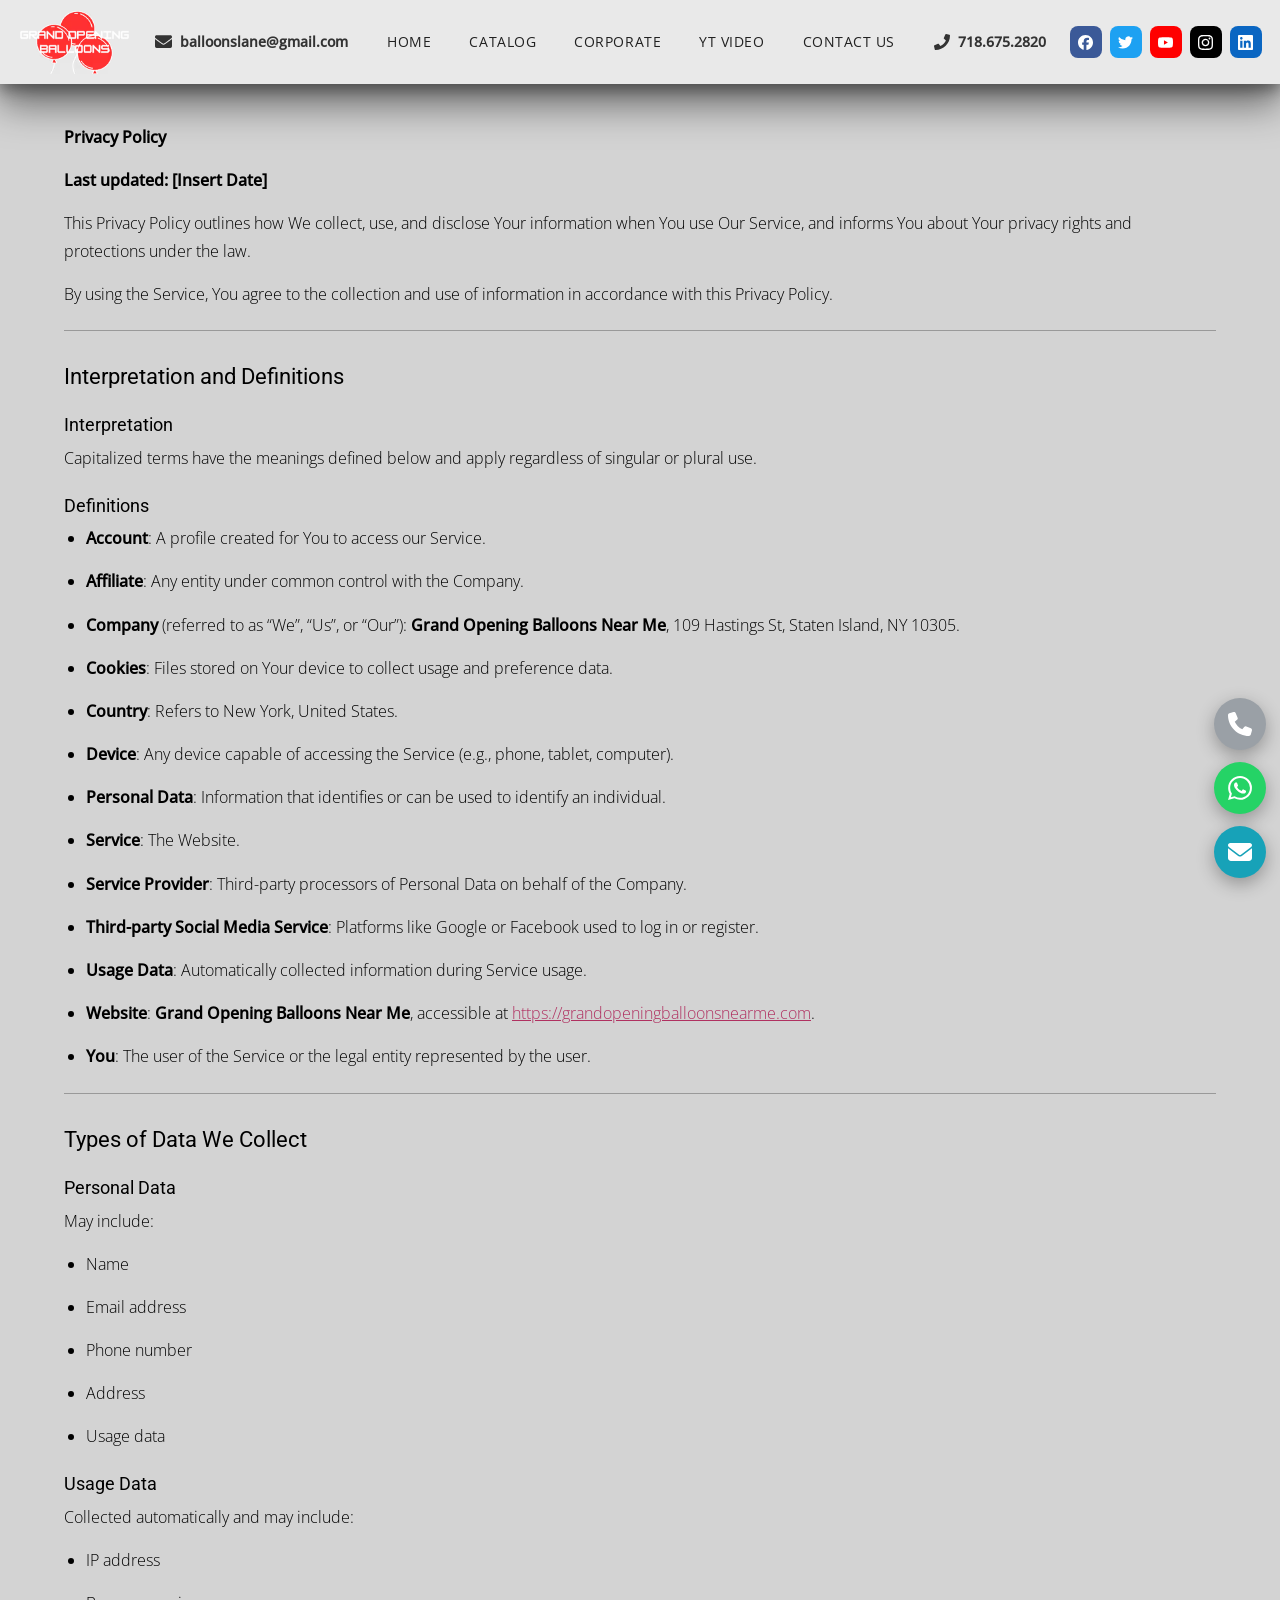
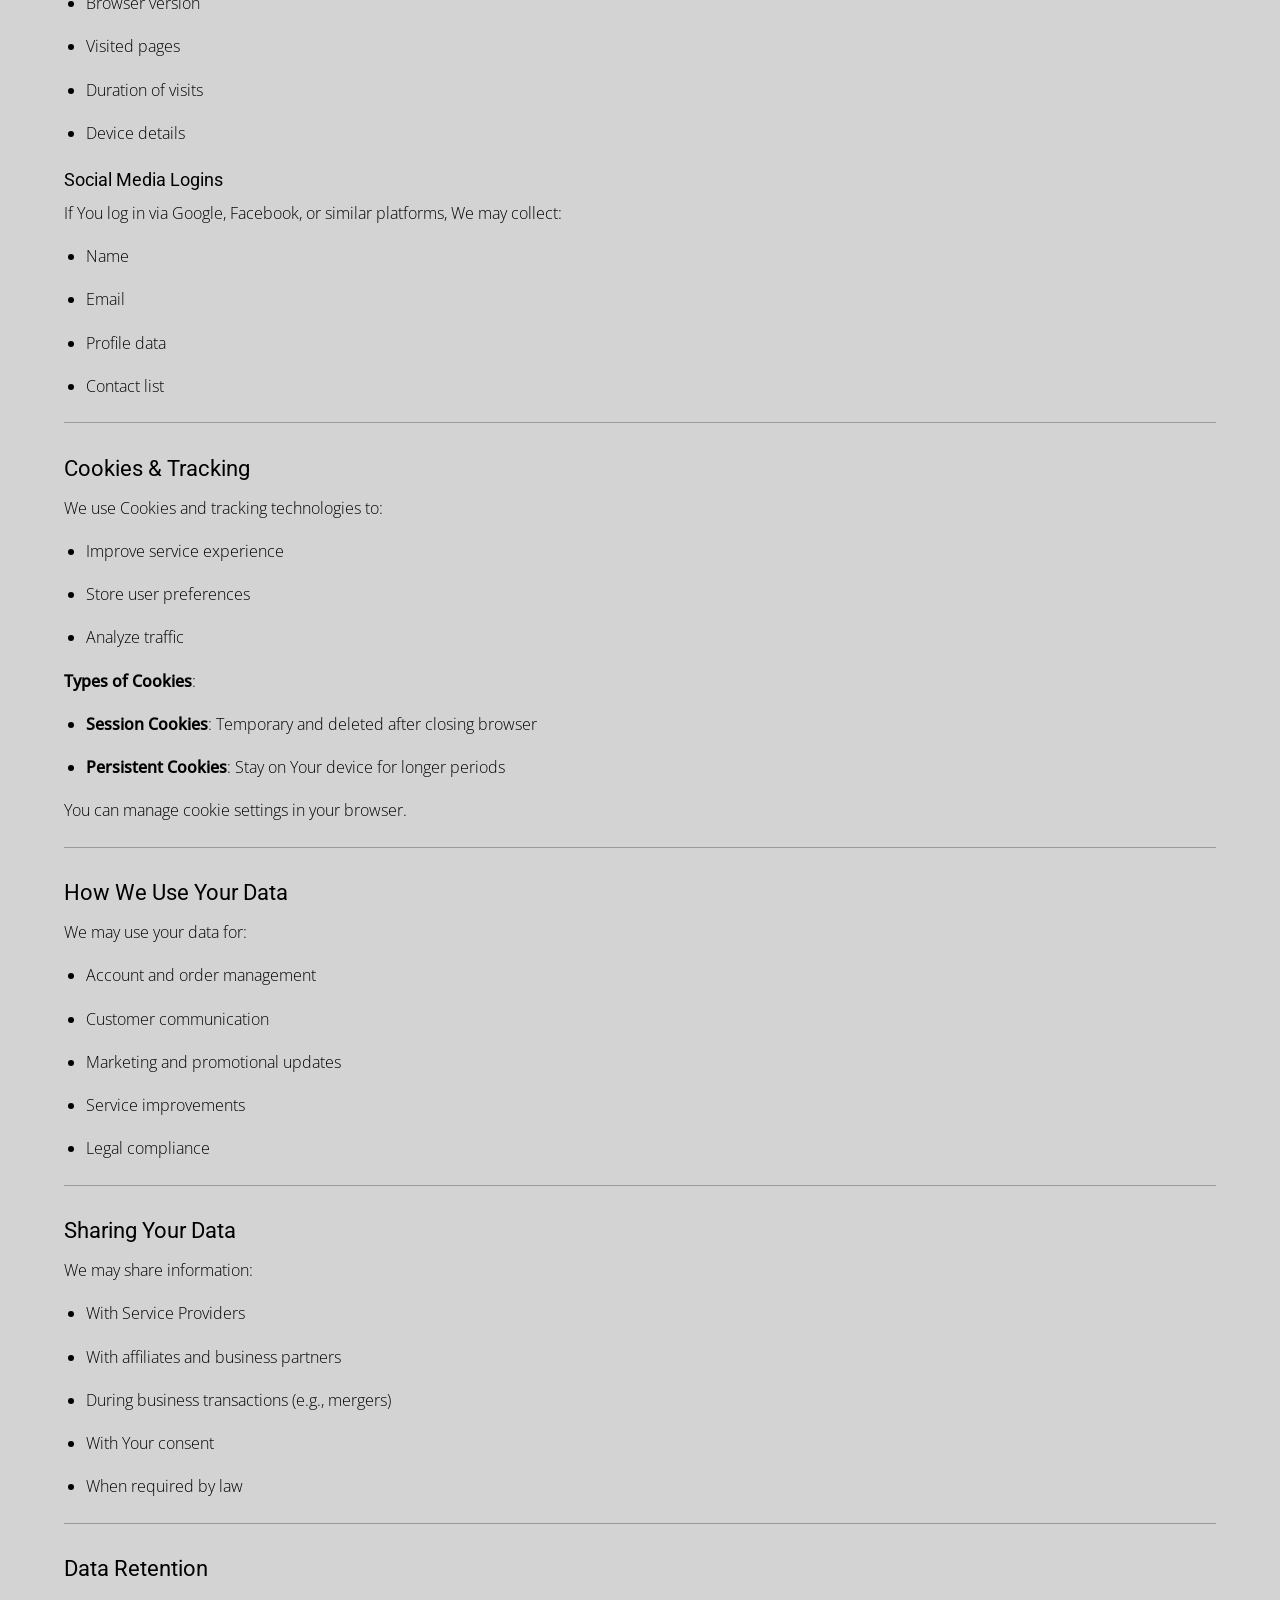
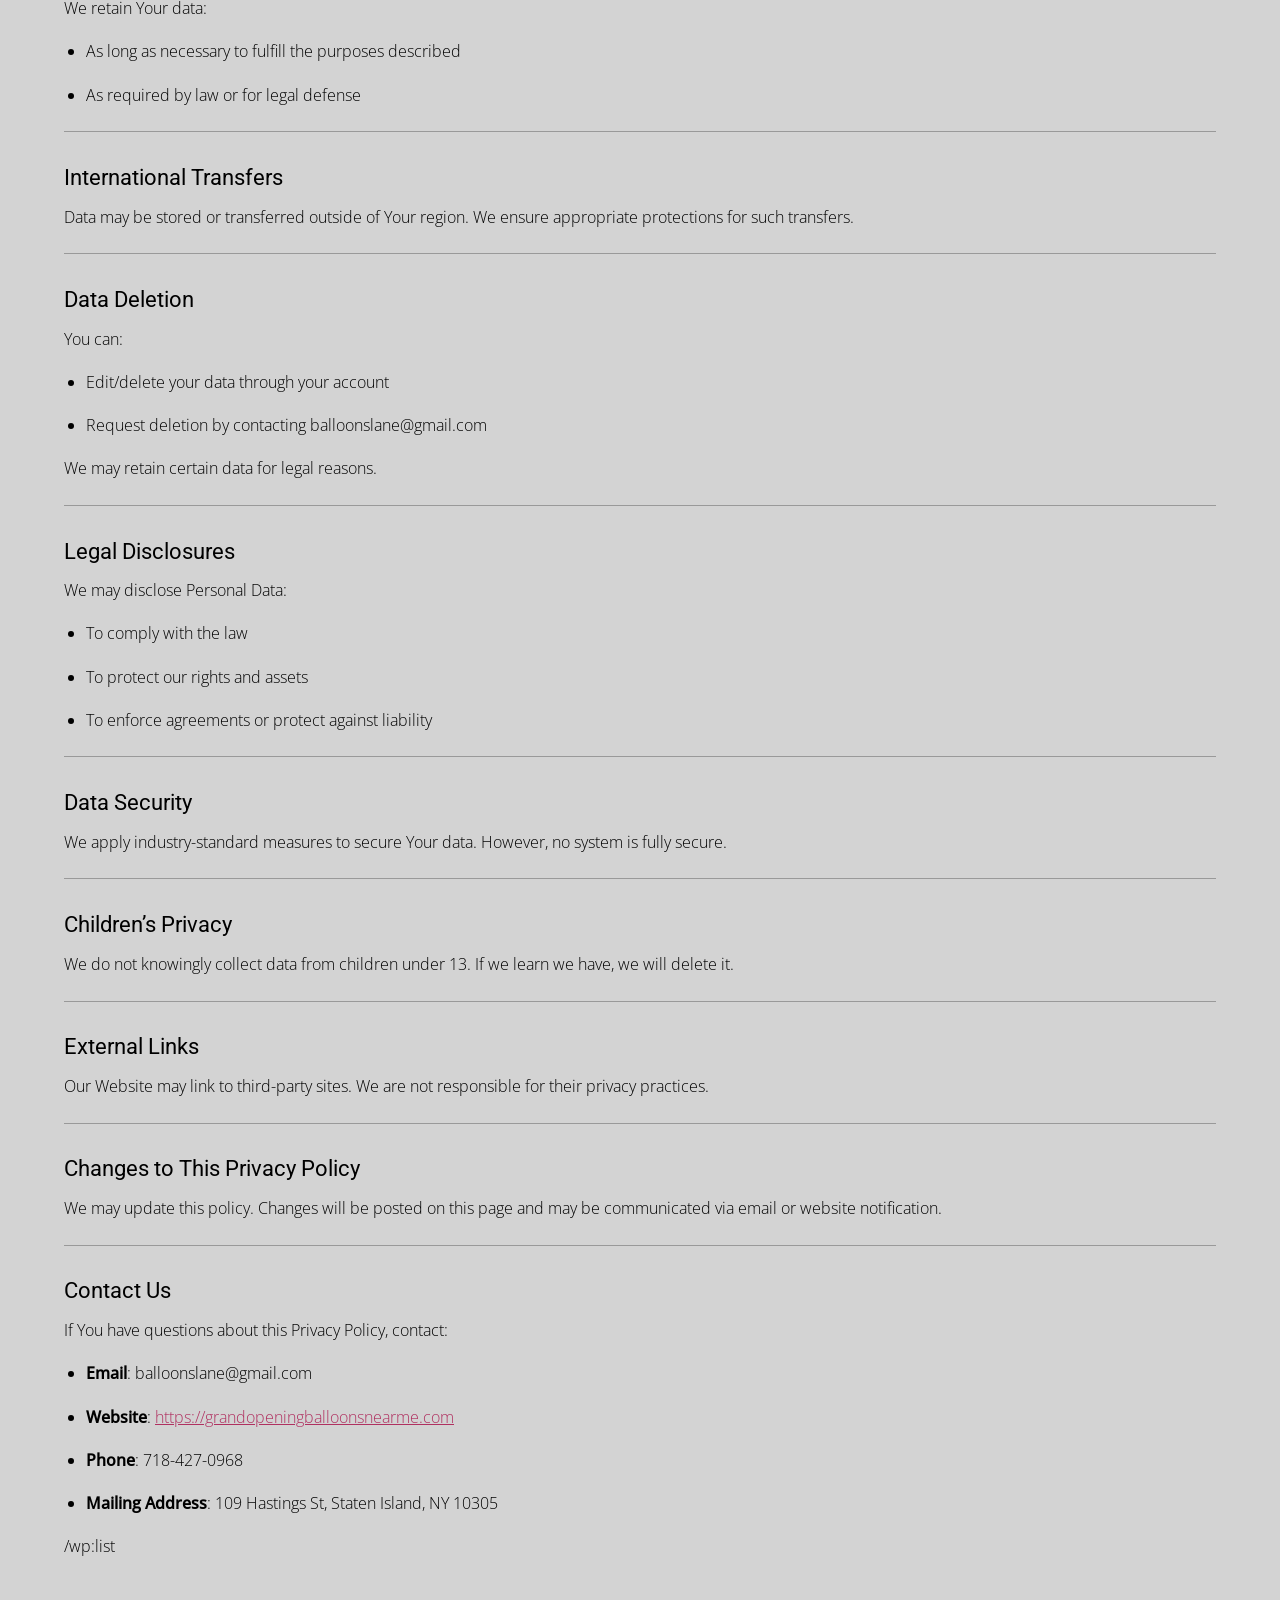
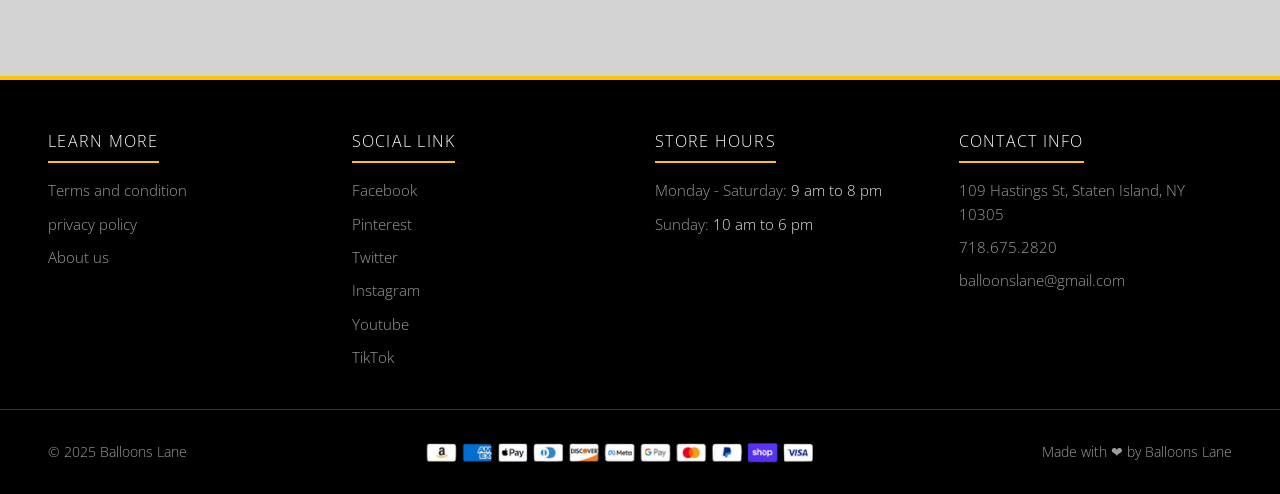
<file: privacy-policy/index.html>
<!DOCTYPE html><html lang="en"> <head><meta charset="utf-8"><meta name="viewport" content="width=device-width, initial-scale=1"><title>Privacy Policy - grandopeningballoonsnearme.com</title><meta name="description" content="Privacy Policy"><meta name="robots" content="follow, index, max-snippet:-1, max-video-preview:-1, max-image-preview:large"><link rel="canonical" href="https://grandopeningballoonsnearme.com/privacy-policy/"><meta property="og:locale" content="en_US"><meta property="og:type" content="website"><meta property="og:title" content="Privacy Policy - grandopeningballoonsnearme.com"><meta property="og:description" content="Privacy Policy"><meta property="og:url" content="https://grandopeningballoonsnearme.com/privacy-policy/"><meta property="og:site_name" content="grandopeningballoonsnearme.com"><meta name="twitter:card" content="summary_large_image"><link rel="icon" type="image/png" sizes="32x32" href="/images/grand-opening-balloons-favicon-32.png"><link rel="icon" type="image/png" sizes="512x512" href="/images/grand-opening-balloons-favicon-512.png"><link rel="apple-touch-icon" href="/images/grand-opening-balloons-apple-touch-icon.png"><link rel="preload" as="font" type="font/woff2" href="/fonts/open-sans-300-latin.woff2" crossorigin fetchpriority="high"><link rel="preload" as="font" type="font/woff2" href="/fonts/roboto-400-latin.woff2" crossorigin><style>@font-face{font-family:Open Sans;font-style:normal;font-weight:300;font-display:swap;src:url(/fonts/open-sans-300-latin-ext.woff2) format("woff2");unicode-range:U+0100-02BA,U+02BD-02C5,U+02C7-02CC,U+02CE-02D7,U+02DD-02FF,U+0304,U+0308,U+0329,U+1D00-1DBF,U+1E00-1E9F,U+1EF2-1EFF,U+2020,U+20A0-20AB,U+20AD-20C4,U+2113,U+2C60-2C7F,U+A720-A7FF}@font-face{font-family:Open Sans;font-style:normal;font-weight:300;font-display:swap;src:url(/fonts/open-sans-300-latin.woff2) format("woff2");unicode-range:U+0000-00FF,U+0131,U+0152-0153,U+02BB-02BC,U+02C6,U+02DA,U+02DC,U+0304,U+0308,U+0329,U+2000-206F,U+20AC,U+2122,U+2191,U+2193,U+2212,U+2215,U+FEFF,U+FFFD}@font-face{font-family:Open Sans;font-style:normal;font-weight:400;font-display:swap;src:url(/fonts/open-sans-400-latin-ext.woff2) format("woff2");unicode-range:U+0100-02BA,U+02BD-02C5,U+02C7-02CC,U+02CE-02D7,U+02DD-02FF,U+0304,U+0308,U+0329,U+1D00-1DBF,U+1E00-1E9F,U+1EF2-1EFF,U+2020,U+20A0-20AB,U+20AD-20C4,U+2113,U+2C60-2C7F,U+A720-A7FF}@font-face{font-family:Open Sans;font-style:normal;font-weight:400;font-display:swap;src:url(/fonts/open-sans-400-latin.woff2) format("woff2");unicode-range:U+0000-00FF,U+0131,U+0152-0153,U+02BB-02BC,U+02C6,U+02DA,U+02DC,U+0304,U+0308,U+0329,U+2000-206F,U+20AC,U+2122,U+2191,U+2193,U+2212,U+2215,U+FEFF,U+FFFD}@font-face{font-family:Open Sans;font-style:normal;font-weight:500;font-display:swap;src:url(/fonts/open-sans-500-latin-ext.woff2) format("woff2");unicode-range:U+0100-02BA,U+02BD-02C5,U+02C7-02CC,U+02CE-02D7,U+02DD-02FF,U+0304,U+0308,U+0329,U+1D00-1DBF,U+1E00-1E9F,U+1EF2-1EFF,U+2020,U+20A0-20AB,U+20AD-20C4,U+2113,U+2C60-2C7F,U+A720-A7FF}@font-face{font-family:Open Sans;font-style:normal;font-weight:500;font-display:swap;src:url(/fonts/open-sans-500-latin.woff2) format("woff2");unicode-range:U+0000-00FF,U+0131,U+0152-0153,U+02BB-02BC,U+02C6,U+02DA,U+02DC,U+0304,U+0308,U+0329,U+2000-206F,U+20AC,U+2122,U+2191,U+2193,U+2212,U+2215,U+FEFF,U+FFFD}@font-face{font-family:Roboto;font-style:normal;font-weight:300;font-display:swap;src:url(/fonts/roboto-300-latin-ext.woff2) format("woff2");unicode-range:U+0100-02BA,U+02BD-02C5,U+02C7-02CC,U+02CE-02D7,U+02DD-02FF,U+0304,U+0308,U+0329,U+1D00-1DBF,U+1E00-1E9F,U+1EF2-1EFF,U+2020,U+20A0-20AB,U+20AD-20C4,U+2113,U+2C60-2C7F,U+A720-A7FF}@font-face{font-family:Roboto;font-style:normal;font-weight:300;font-display:swap;src:url(/fonts/roboto-300-latin.woff2) format("woff2");unicode-range:U+0000-00FF,U+0131,U+0152-0153,U+02BB-02BC,U+02C6,U+02DA,U+02DC,U+0304,U+0308,U+0329,U+2000-206F,U+20AC,U+2122,U+2191,U+2193,U+2212,U+2215,U+FEFF,U+FFFD}@font-face{font-family:Roboto;font-style:normal;font-weight:400;font-display:swap;src:url(/fonts/roboto-400-latin-ext.woff2) format("woff2");unicode-range:U+0100-02BA,U+02BD-02C5,U+02C7-02CC,U+02CE-02D7,U+02DD-02FF,U+0304,U+0308,U+0329,U+1D00-1DBF,U+1E00-1E9F,U+1EF2-1EFF,U+2020,U+20A0-20AB,U+20AD-20C4,U+2113,U+2C60-2C7F,U+A720-A7FF}@font-face{font-family:Roboto;font-style:normal;font-weight:400;font-display:swap;src:url(/fonts/roboto-400-latin.woff2) format("woff2");unicode-range:U+0000-00FF,U+0131,U+0152-0153,U+02BB-02BC,U+02C6,U+02DA,U+02DC,U+0304,U+0308,U+0329,U+2000-206F,U+20AC,U+2122,U+2191,U+2193,U+2212,U+2215,U+FEFF,U+FFFD}:root{--gold:#B7950B;--header-gold:#B7940C;--body-gray:#D3D3D3;--ink:#000000;--blue:#40799B;--shadow-band:-26px 22px 40px 0px rgba(0,0,0,.5);--shadow-famous:-19px 12px 20px 0px rgba(0,0,0,.5);--shadow-btn:-12px 7px 18px 0px rgba(0,0,0,.5)}*{box-sizing:border-box}html{scroll-behavior:smooth;overflow-x:hidden}body{margin:0;font-family:Open Sans,Arial,sans-serif;font-weight:300;color:var(--ink);background:var(--body-gray);line-height:1.7;overflow-x:hidden}h1,h2,h3,h4{line-height:1.35;margin:0 0 .6em;font-weight:300}img{max-width:100%;height:auto;display:block}iframe,video{max-width:100%}a{color:#b03060}.container{width:100%;max-width:none;margin:0 auto;padding:0 clamp(16px,4vw,48px)}.sr-only{position:absolute;width:1px;height:1px;overflow:hidden;clip:rect(0 0 0 0);white-space:nowrap}section[id]{scroll-margin-top:96px}.band{background:var(--gold);box-shadow:var(--shadow-band);text-align:center;padding:10px;margin:34px auto 30px;max-width:100%}.band h2{font-family:Open Sans,sans-serif;font-size:24px;font-weight:300;text-transform:uppercase;color:#fff;margin:0;line-height:1.35}.band-famous{box-shadow:var(--shadow-famous)}.band-famous h2{font-size:20px;text-transform:capitalize}.site-header{position:static;top:0;z-index:50;background:var(--header-gold);box-shadow:0 20px 19px -4px #00000080}.header-contact{display:flex;align-items:center;gap:8px;font-size:.9rem;color:#fff}.header-contact a{color:#fff;text-decoration:none;font-weight:600}.main-nav a{text-decoration:none;color:#fff;font-weight:400;font-size:.85rem;text-transform:uppercase;letter-spacing:.04em;padding:9px 14px;border-radius:999px;white-space:nowrap;transition:background .2s,color .2s}.main-nav a:hover,.main-nav a.active{background:#000;color:#fff}.nav-toggle{display:none;margin-left:auto;background:none;border:0;cursor:pointer;font-size:1.7rem;line-height:1;color:#fff;padding:6px 10px}.header-social a{width:32px;height:32px;border-radius:8px;color:#fff;display:flex;align-items:center;justify-content:center;text-decoration:none;transition:filter .2s ease}.header-social a img{width:15px;height:15px;display:block}.hero-split{display:flex;padding:0;background:#5e5e5e;min-height:780px;margin-top:-20px}.hero-pane{position:relative;width:50%;min-width:0}.hero-left{overflow:hidden;display:flex;flex-direction:column;justify-content:center}.hero-photo{position:absolute;inset:0;width:100%;height:100%;object-fit:contain;object-position:center center;display:block}.hero-left:after{content:"";position:absolute;inset:0;background:#00000085;z-index:1}.hero-left-text{position:relative;z-index:2;padding:300px 30px;text-align:start}.hero-left-text h2{font-family:Roboto,sans-serif;font-size:30px;font-weight:400;color:#fff;line-height:1.35;margin:0}.hero-left-text p{font-family:Roboto,sans-serif;font-size:16px;font-weight:300;color:#fff;margin:10px 0 0}.hero-right{overflow:hidden;background:#000}.hero-right:after{content:"";position:absolute;inset:0;background:#000000b3;z-index:1;pointer-events:none}.hero-right iframe{position:absolute;top:50%;left:50%;transform:translate(-50%,-50%);width:auto;height:100%;min-width:100%;min-height:100%;max-width:none;aspect-ratio:16/9;border:0}.btn{display:inline-block;border:0;cursor:pointer;text-decoration:none;font-family:Roboto,sans-serif;font-weight:300;line-height:1.2;border-radius:3px;box-shadow:var(--shadow-btn);transition:transform .15s,box-shadow .15s;color:#fff}.btn:link,.btn:visited,.btn:hover,.btn:active{color:#fff}.btn:hover{transform:translateY(-2px)}.btn-black{background:#000;color:#fff;padding:12px 26px;font-size:15px}.btn-wide{display:block;width:100%;margin:26px auto 6px;text-align:center}.btn-send{display:block;width:100%;background:#000;color:#fff;padding:13px 26px;font-size:16px;margin-top:6px}.btn-send:disabled{opacity:.7;cursor:wait}.inquiry-form{max-width:none;margin:0 auto;padding:6px 0 10px}.inquiry-form .field{margin-bottom:16px}.inquiry-form label.file-label{display:block;font-weight:400;margin-bottom:6px;font-size:.95rem}.inquiry-form ::placeholder{color:#9a9a9a}.inquiry-form input[type=text],.inquiry-form input[type=email],.inquiry-form input[type=tel],.inquiry-form input[type=date],.inquiry-form textarea{width:100%;padding:13px 16px;border:1px solid #c9c9c9;border-radius:10px;font-size:1rem;font-family:inherit;background:#fff;color:#000}.inquiry-form textarea{min-height:130px;resize:vertical}.inquiry-form input:focus,.inquiry-form textarea:focus{outline:2px solid var(--gold);border-color:var(--gold)}.inquiry-form .field-invalid{border-color:#b71c1c!important}.verify-row{display:flex;align-items:center;border:1px solid #d3d3d3;border-radius:6px;background:#fafafa;padding:12px 16px;margin:6px 0 20px;max-width:340px}.verify-row label{display:flex;align-items:center;gap:10px;font-weight:400;margin:0;cursor:pointer}.verify-row input{width:20px;height:20px}.form-status{min-height:1.5em;text-align:center;margin:12px 0 0;font-weight:400}.form-status.success{color:#1b5e20}.form-status.error{color:#b71c1c}.form-frame{display:none;width:0;height:0;border:0}.cat-row{display:grid;grid-template-columns:repeat(8,minmax(0,1fr));gap:14px;margin:26px 0 6px}.cat-mini{display:block;text-decoration:none;min-width:0}.cat-mini img{width:100%;aspect-ratio:450/750;object-fit:cover;border:0;box-shadow:var(--shadow-btn);background:#fff}.mini-btn{display:block;margin-top:10px;background:var(--blue);color:#fff;text-align:center;font-family:Roboto,sans-serif;font-weight:300;font-size:.85rem;line-height:1.25;padding:10px 6px;border-radius:3px;box-shadow:var(--shadow-btn);text-decoration:none}.mini-btn:link,.mini-btn:visited,.mini-btn:hover,.mini-btn:active{color:#fff}.prod-grid{display:grid;grid-template-columns:repeat(8,minmax(0,1fr));gap:16px;margin:24px 0 40px}.prod-card{display:flex;flex-direction:column;min-width:0}.prod-card img{width:100%;aspect-ratio:450/750;object-fit:cover;border:0;box-shadow:var(--shadow-btn);background:#fff}.prod-btn{display:block;margin-top:10px;background:var(--blue);color:#fff;text-align:center;font-family:Roboto,sans-serif;font-weight:300;font-size:.85rem;line-height:1.25;padding:10px 6px;border-radius:3px;box-shadow:var(--shadow-btn);text-decoration:none}.prod-btn:link,.prod-btn:visited,.prod-btn:hover,.prod-btn:active{color:#fff}.prod-btn-soon{font-weight:500;cursor:default}.catalog-title{font-family:Open Sans,sans-serif;font-size:30px;font-weight:300;text-transform:uppercase;color:#000;text-align:center;margin:34px 0 0}.corp-wrap{position:relative;max-width:none;margin:0 auto;padding:0;overflow:hidden}.corp-track{display:flex;width:max-content;padding:10px 0;animation:corp-scroll 30s linear infinite}.corp-logo{flex:0 0 280px;height:150px;display:flex;align-items:center;justify-content:center;padding:10px 14px}.corp-logo img{max-width:240px;max-height:125px;width:auto;height:auto;object-fit:contain;border-radius:10px}@keyframes corp-scroll{0%{transform:translate(0)}to{transform:translate(-50%)}}@media(prefers-reduced-motion:reduce){.corp-track{animation:none}}.video-grid{display:grid;grid-template-columns:minmax(0,1fr) minmax(0,1fr);gap:26px;max-width:none;margin:0 auto}.video-card{border-radius:20px;overflow:hidden;background:#000;box-shadow:0 16px 34px #00000052}.video-card iframe{width:100%;aspect-ratio:16/9;border:0;display:block}.yt-facade{position:relative;width:100%;padding:0;border:0;background:#000;cursor:pointer;display:block}.yt-facade img{width:100%;aspect-ratio:16/9;object-fit:cover;display:block}.yt-facade .yt-play{position:absolute;top:50%;left:50%;transform:translate(-50%,-50%);width:64px;height:64px;border-radius:50%;background:#000000a6;color:#fff;font-size:1.5rem;display:flex;align-items:center;justify-content:center}.yt-facade:hover .yt-play,.yt-facade:focus-visible .yt-play{background:var(--gold);color:#fff}.more-video{margin-top:18px}.seo-copy{width:90%;margin:0 auto;text-align:center;padding:10px 0 30px}.seo-copy h2{font-family:Roboto,sans-serif;font-size:25px;font-weight:300;color:#000;margin:1.4em 0 .6em}.seo-copy p{margin:0 0 1em}.seo-copy ul,.seo-copy ol{text-align:center;list-style-position:inside;padding:0;margin:0 0 1em}.seo-copy li{margin:.3em 0}.faq-section .faq{max-width:none;margin:0 auto}.faq-item{background:#cdcdcd;box-shadow:-27px 18px 30px -3px #00000054;margin-bottom:17px;overflow:hidden}.faq-q{width:100%;text-align:left;background:none;border:0;cursor:pointer;padding:28px;font-size:1rem;font-weight:400;color:#000;display:flex;gap:12px;align-items:center;font-family:inherit;line-height:1.4}.faq-q .marker{color:#000;font-size:1.1em;flex:none}.faq-item.open .faq-q .marker{color:#007cbaf7}.faq-a{max-height:0;overflow:hidden;transition:max-height .3s ease;padding:0 28px}.faq-item.open .faq-a{max-height:800px;padding:0 28px 30px}.faq-a p{margin:0 0 1em}.loc-section{max-width:none;margin:0 auto 30px}.loc-columns{display:grid;grid-template-columns:repeat(6,minmax(0,1fr));gap:10px 22px}.loc-col{min-width:0}.loc-col ul{list-style:disc;padding-left:18px;margin:0}.loc-col li{margin-bottom:.4em;font-size:.9rem}.loc-col a{color:#444;text-decoration:none}.loc-col a:hover{color:#b03060;text-decoration:underline}.catalog-text-section{columns:3;column-gap:28px;margin:10px 0 30px}.catalog-text-section .band{column-span:all}.catalog-text-section .cat-subhead{font-family:Roboto,sans-serif;font-weight:300;color:#000;text-align:left;line-height:1.3;margin:20px 0 8px;break-inside:avoid}.catalog-text-section h3.cat-subhead{font-size:20px}.catalog-text-section h4.cat-subhead{font-size:16px;margin:14px 0 6px}.catalog-text-section .cat-text{break-inside:avoid}.catalog-text-section .cat-text ul{list-style:disc;padding-left:18px;margin:0 0 14px;font-family:Open Sans,sans-serif;font-size:12px;font-weight:300;color:#000;line-height:1.65}.catalog-text-section .cat-text li{font-size:12px;margin-bottom:2px}.catalog-text-section .cat-text p{font-size:12px;line-height:1.65;margin:0 0 10px}.map-embed{max-width:none;margin:0 auto 34px;border-radius:6px;overflow:hidden;box-shadow:0 16px 34px #00000052}.map-embed iframe{width:100%;height:450px;border:0;display:block}.review-grid{display:grid;grid-template-columns:repeat(3,minmax(0,1fr));gap:24px;max-width:none;margin:0 auto}.review-card{background:#fff;border:1px solid #e2e6e6;border-radius:14px;box-shadow:0 6px 18px #00000012;padding:22px;text-align:left}.review-head{display:flex;align-items:center;gap:12px;margin-bottom:10px}.review-avatar{width:46px;height:46px;border-radius:50%;object-fit:cover;flex:none}.review-card .review-name{font-size:.95rem;font-weight:500;margin:0;color:#1d1d1f}.review-card p{font-size:.86rem;line-height:1.65;color:#333;margin:0}.legal-copy{width:90%;margin:0 auto;padding:40px 0 50px;text-align:left}.legal-copy h3{font-family:Roboto,sans-serif;font-size:22px;font-weight:400;margin:1.4em 0 .5em}.legal-copy h4{font-family:Roboto,sans-serif;font-size:18px;font-weight:400;margin:1.2em 0 .4em}.legal-copy p{margin:0 0 1em}.legal-copy hr{border:0;border-top:1px solid #999;margin:1.4em 0}.legal-copy ul{margin:0 0 1em;padding-left:22px}.legal-copy li{margin:.35em 0}.contact-hero{position:relative;background:#5e5e5e;color:#fff;text-align:center;min-height:720px;display:flex;align-items:flex-end;justify-content:center;padding:120px 20px 190px;overflow:hidden;margin-top:-20px}.contact-hero-photo{position:absolute;inset:0;width:100%;height:100%;object-fit:cover;object-position:top center;display:block}.contact-hero:after{content:"";position:absolute;inset:0;background:#00000080;z-index:1}.contact-hero-inner{position:relative;z-index:2;width:100%}.contact-hero-inner h1{font-family:Open Sans,sans-serif;font-size:71px;font-weight:500;color:#fff;margin:0 0 .2em;line-height:1.2}.contact-hero-inner .order-heading{font-size:38px;font-weight:400;margin:0}.contact-hero-inner .order-heading a{color:#fff;text-decoration:none}.contact-hero-inner .order-heading a:hover{text-decoration:underline}.elementor-shape{overflow:hidden;position:absolute;left:0;width:100%;line-height:0;direction:ltr;z-index:3;pointer-events:none}.elementor-shape-bottom{bottom:-1px}.elementor-shape-top{top:-1px}.elementor-shape svg{display:block;position:relative;left:50%;transform:translate(-50%) rotateY(180deg)}.shape-hero svg{width:calc(213% + 1.3px);height:169px}.shape-hero .elementor-shape-fill{fill:#d0d3d4}.shape-info svg,.shape-policy svg{width:calc(300% + 1.3px);height:120px}.shape-info .elementor-shape-fill,.shape-policy .elementor-shape-fill{fill:#62a9a4}.contact-info{position:relative;background:#d0d3d4;padding:30px 20px 150px;text-align:center}.info-bar{background:#cd6b2f;box-shadow:-16px 17px 17px #00000080;max-width:1250px;margin:0 auto;position:relative;z-index:2;display:grid;grid-template-columns:repeat(3,minmax(0,1fr));gap:14px;padding:20px 26px;color:#fff}.info-cell{display:flex;flex-direction:column;align-items:center;gap:10px;min-width:0}.info-icon{display:block;line-height:0}.info-icon svg{width:52px;height:52px;fill:#ffc72f}.info-cell h3{margin:0;font-size:1.05rem;font-weight:400}.info-cell a{color:#fff;text-decoration:none}.info-cell a:hover{text-decoration:underline}.social-row{display:flex;gap:12px;justify-content:center;margin:26px 0 30px;flex-wrap:wrap;position:relative;z-index:2}.social-row a{width:48px;height:48px;border-radius:12px;color:#fff;display:flex;align-items:center;justify-content:center;text-decoration:none}.social-row a svg{width:22px;height:22px;fill:#fff}.social-row a:nth-child(1){background:#3b5998}.social-row a:nth-child(2){background:#55acee}.social-row a:nth-child(3){background:#262626}.social-row a:nth-child(4){background:#007bb5}.social-row a:nth-child(5){background:#cb2027}.social-row a:nth-child(6){background:#e62117}.contact-map{max-width:1250px;margin-bottom:0;position:relative;z-index:2}.designs-section{background:#62a9a4;text-align:center;padding:60px 20px}.designs-section h2{font-size:25px;font-weight:200;color:#efefef;margin:0 0 22px}.designs-section .btn{display:block;width:230px;max-width:100%;margin:0 auto 14px;border-radius:42px;box-shadow:-15px 11px 19px #00000080;font-size:18px;letter-spacing:.7px}.btn-catalog{background:#d3602d;padding:14px 50px}.btn-colors{background:#f90;padding:15px 30px}.store-policy{position:relative;background:#d0d3d4;text-align:center;padding:150px 20px 70px}.store-policy h2{font-family:Open Sans,sans-serif;font-weight:300;color:#000;font-size:1.6rem;margin:0 0 .5em}.store-policy p{margin:0;color:#000}.site-footer{background:#000;color:#9e9e9e;margin-top:50px}.footer-grid{max-width:none;margin:0 auto;padding:48px clamp(16px,4vw,48px) 30px;display:grid;grid-template-columns:repeat(4,minmax(0,1fr));gap:30px}.footer-grid h4{color:#fff;text-transform:uppercase;letter-spacing:.08em;font-size:.98rem;margin:0 0 16px;padding-bottom:9px;border-bottom:2px solid var(--gold);display:inline-block}.footer-grid li{margin-bottom:10px;font-size:.94rem;line-height:1.55}.footer-grid a:hover{color:#fff}.footer-bottom{border-top:1px solid #333;max-width:none;margin:0 auto;padding:20px clamp(16px,4vw,48px);display:flex;align-items:center;justify-content:space-between;gap:16px;flex-wrap:wrap;font-size:.88rem}.pay-strip{height:28px;width:auto;max-width:100%;margin:0 auto}.fab{width:52px;height:52px;border-radius:50%;display:flex;align-items:center;justify-content:center;color:#fff;text-decoration:none;box-shadow:0 6px 18px #0000004d}.fab img{width:24px;height:24px;display:block}:focus-visible{outline:3px solid var(--blue);outline-offset:2px}@media(prefers-reduced-motion:reduce){*,*:before,*:after{animation-duration:.01ms!important;transition-duration:.01ms!important;scroll-behavior:auto!important}}@media(max-width:1024px){.hero-split{min-height:640px}.hero-left-text{padding:220px 26px}.cat-row,.prod-grid{grid-template-columns:repeat(4,minmax(0,1fr))}.loc-columns{grid-template-columns:repeat(3,minmax(0,1fr))}.catalog-text-section{columns:2}.review-grid{grid-template-columns:minmax(0,1fr)}.corp-logo{flex-basis:220px;height:130px}.corp-logo img{max-height:105px}}@media(max-width:899px){.video-grid{grid-template-columns:minmax(0,1fr)}.footer-grid{grid-template-columns:repeat(2,minmax(0,1fr))}.contact-hero-inner h1{font-size:52px}.contact-hero-inner .order-heading{font-size:32px}}@media(max-width:779px){.hero-split{flex-direction:column;min-height:0}.hero-pane{width:100%}.hero-right{display:none}.hero-left{min-height:640px}.hero-photo{object-fit:cover;object-position:8px 0}.hero-left:after{background:transparent}.hero-left-text{padding:200px 20px}.nav-toggle{display:block}.main-nav{display:none;position:absolute;top:100%;left:0;right:0;z-index:55;flex-direction:column;flex-wrap:nowrap;gap:0;margin:0;background:var(--header-gold);box-shadow:0 18px 24px #00000059;padding:6px 0}.main-nav.open{display:flex}.main-nav a{padding:13px 20px;font-size:.95rem;border-radius:0}.header-inner{gap:10px 12px}.brand{order:1}.header-contact-email{order:1;margin-left:auto}.nav-toggle{order:2;margin-left:0}.header-contact-phone{order:2}.header-social{order:2;display:flex;margin-left:auto;gap:6px}.header-social a{width:27px;height:27px;border-radius:6px}.header-social a img{width:13px;height:13px}.header-contact{font-size:.84rem}.band h2,.band-famous h2,.catalog-title{font-size:15px}.cat-row,.prod-grid,.loc-columns{grid-template-columns:repeat(2,minmax(0,1fr))}.catalog-text-section{columns:1}.faq-q{padding:20px}.faq-item.open .faq-a{padding:0 20px 22px}.info-bar{grid-template-columns:minmax(0,1fr)}.contact-hero{min-height:760px;padding:80px 16px 150px}.contact-hero-inner h1,.contact-hero-inner .order-heading{font-size:33px}.shape-hero svg{width:calc(300% + 1.3px);height:111px}.map-embed iframe{height:340px}section[id]{scroll-margin-top:148px}}@media(max-width:480px){.container{padding-left:12px;padding-right:12px}.brand img{height:52px}.header-contact-email a{font-size:.78rem}.hero-left{min-height:560px}.hero-left-text{padding:170px 18px}.hero-left-text h2{font-size:26px}.cat-row,.prod-grid{gap:12px}.loc-columns{grid-template-columns:minmax(0,1fr)}.seo-copy{width:90%}.seo-copy h2{font-size:21px}.footer-grid{grid-template-columns:minmax(0,1fr);padding:32px 12px 20px}.footer-bottom{justify-content:center;text-align:center;padding:14px 12px}.pay-strip{height:auto}.inquiry-form input,.inquiry-form textarea{font-size:16px}.designs-section .btn{width:200px;padding:13px 20px}}.site-header{position:static;top:0;z-index:50;background:#e9e9e9;box-shadow:0 6px 14px #00000059,0 20px 38px #00000080}.header-inner{position:relative;max-width:1280px;margin:0 auto;padding:10px 18px;display:flex;align-items:center;gap:24px;flex-wrap:wrap}.brand{display:flex;align-items:center;text-decoration:none}.brand img{height:64px;width:auto;display:block}.header-contact{display:flex;align-items:center;gap:8px;font-size:.9rem;color:#333}.header-contact a{color:#333;text-decoration:none;font-weight:600}.main-nav{margin:0 auto;display:flex;gap:10px;flex-wrap:nowrap;justify-content:center}.main-nav a,.main-nav a:link,.main-nav a:visited{color:#212121;text-decoration:none;font-weight:400;font-size:.85rem;text-transform:uppercase;letter-spacing:.04em;padding:9px 14px;border-radius:0;white-space:nowrap;transition:background .2s,color .2s}.main-nav a:hover{background:#000;color:#fff}.main-nav a.active{background:#ffc400;color:#111}.nav-toggle{display:none;margin-left:auto;background:none;border:0;cursor:pointer;font-size:1.7rem;line-height:1;color:#111;padding:6px 10px}.header-social{display:flex;gap:8px}.header-social a{width:32px;height:32px;border-radius:8px;background:#555;color:#fff;display:flex;align-items:center;justify-content:center;text-decoration:none;font-size:.8rem;font-weight:700;transition:filter .2s ease}.header-social a:hover{filter:brightness(1.35)}.header-social a:nth-child(1){background:#3b5998}.header-social a:nth-child(2){background:#1da1f2}.header-social a:nth-child(3){background:red}.header-social a:nth-child(4){background:#000}.header-social a:nth-child(5){background:#0a66c2}.site-footer{background:#000;color:#9e9e9e;margin-top:50px;border-top:4px solid #FFC400}.footer-grid{max-width:none;margin:0 auto;padding:48px clamp(16px,4vw,48px) 30px;display:grid;grid-template-columns:repeat(auto-fit,minmax(220px,1fr));gap:30px;border-bottom:1px solid #333}.footer-grid h4{color:#fff;text-transform:uppercase;letter-spacing:.08em;font-size:.98rem;margin:0 0 16px;padding-bottom:9px;border-bottom:2px solid #FFC400;display:inline-block}.footer-grid ul{list-style:none;padding:0;margin:0}.footer-grid li{margin-bottom:10px;font-size:.94rem;line-height:1.55;color:#9e9e9e}.footer-grid li span{color:#e8e8e8}.footer-grid a{color:#9e9e9e;text-decoration:none;transition:color .2s ease}.footer-grid a:hover{color:#ffc400}.footer-bottom{border-top:0;max-width:1350px;margin:0 auto;padding:20px clamp(16px,4vw,48px);display:flex;align-items:center;justify-content:space-between;gap:16px;flex-wrap:wrap;font-size:.88rem}@media(min-width:701px){.pay-strip{height:44px}}.fab-stack{position:fixed;right:14px;bottom:22px;display:flex;flex-direction:column;gap:12px;z-index:60}.fab{width:52px;height:52px;border-radius:50%;display:flex;align-items:center;justify-content:center;color:#fff;text-decoration:none;font-size:1.3rem;box-shadow:0 6px 18px #0000004d}.fab-phone{background:#9aa0a6}.fab-wa{background:#25d366}.fab-mail{background:#17a2b8}@media(max-width:860px){.nav-toggle{display:block}.main-nav{display:none;position:absolute;top:100%;left:0;right:0;z-index:55;flex-direction:column;flex-wrap:nowrap;gap:0;margin:0;background:#e9e9e9;box-shadow:0 18px 24px #00000059;padding:6px 0}.main-nav.open{display:flex}.main-nav a{padding:13px 20px;font-size:.95rem}.header-inner{gap:10px 12px}.brand{order:1}.header-contact-email{order:1;margin-left:auto}.header-contact-email span.hide-m{display:inline}.nav-toggle{order:2;margin-left:0}.header-contact-phone{order:2}.header-social{order:2;display:flex;margin-left:auto;gap:6px}.header-social a{width:27px;height:27px;border-radius:6px}.header-social a img{width:13px;height:13px}.header-contact{font-size:.84rem}.header-contact svg{flex:none}}@media(max-width:700px){.footer-grid{grid-template-columns:1fr 1fr;gap:26px;padding:38px 12px 20px}.footer-bottom{justify-content:center;text-align:center;padding:14px 12px}.pay-strip{max-width:100%;height:auto}.header-inner{padding:8px 12px}.brand img{height:52px}}@media(max-width:460px){.footer-grid{grid-template-columns:1fr}}#contact .container,.inquiry-form{max-width:1280px}#catalog-contact{max-width:1280px;margin:0 auto}.contact-form-card{max-width:1280px}
</style></head><body> <header class="site-header"> <div class="header-inner"> <a class="brand" href="/" aria-label="Grand Opening Balloons Near Me home"> <img src="/_astro/grand-opening-balloons-logo.B92FFrT9_Z2jhjUJ.avif" alt="Grand Opening Balloons logo with three red balloons" loading="eager" fetchpriority="high" decoding="async" width="170" height="96"> </a> <div class="header-contact header-contact-email"> <svg aria-hidden="true" viewBox="0 0 512 512" width="17" height="17" fill="#333" xmlns="http://www.w3.org/2000/svg"><path d="M502.3 190.8c3.9-3.1 9.7-.2 9.7 4.7V400c0 26.5-21.5 48-48 48H48c-26.5 0-48-21.5-48-48V195.6c0-5 5.7-7.8 9.7-4.7 22.4 17.4 52.1 39.5 154.1 113.6 21.1 15.4 56.7 47.8 92.2 47.6 35.7.3 72-32.8 92.3-47.6 102-74.1 131.6-96.3 154-113.7zM256 320c23.2.4 56.6-29.2 73.4-41.4 132.7-96.3 142.8-104.7 173.4-128.7 5.8-4.5 9.2-11.5 9.2-18.9v-19c0-26.5-21.5-48-48-48H48C21.5 64 0 85.5 0 112v19c0 7.4 3.4 14.3 9.2 18.9 30.6 23.9 40.7 32.4 173.4 128.7 16.8 12.2 50.2 41.8 73.4 41.4z"></path></svg> <a href="mailto:balloonslane@gmail.com">balloonslane@gmail.com</a> </div> <button class="nav-toggle" type="button" aria-label="Open menu" aria-expanded="false" aria-controls="mainNav">&#9776;</button> <nav class="main-nav" id="mainNav" aria-label="Main navigation"> <a href="/">Home</a><a href="/catalog/">Catalog</a><a href="/#corporate" data-spy-link="true">Corporate</a><a href="/#video" data-spy-link="true">Yt video</a><a href="/contact-us/">Contact Us</a> </nav> <div class="header-contact header-contact-phone"> <svg aria-hidden="true" viewBox="0 0 512 512" width="16" height="16" fill="#333" xmlns="http://www.w3.org/2000/svg"><path d="M493.4 24.6l-104-24c-11.3-2.6-22.9 3.3-27.5 13.9l-48 112c-4.2 9.8-1.4 21.3 6.9 28l60.6 49.6c-36 76.7-98.9 140.5-177.2 177.2l-49.6-60.6c-6.8-8.3-18.2-11.1-28-6.9l-112 48C3.9 366.5-2 378.1.6 389.4l24 104C27.1 504.2 36.7 512 48 512c256.1 0 464-207.5 464-464 0-11.2-7.7-20.9-18.6-23.4z"></path></svg> <a href="tel:7186752820">718.675.2820</a> </div> <div class="header-social" aria-label="Social links"> <a href="https://www.facebook.com/balloonslane/" target="_blank" rel="noopener" aria-label="Facebook"><img src="/images/social/facebook.svg" alt="" width="15" height="15" aria-hidden="true"></a> <a href="https://twitter.com/balloonslane" target="_blank" rel="noopener" aria-label="Twitter"><img src="/images/social/twitter.svg" alt="" width="15" height="15" aria-hidden="true"></a> <a href="https://www.youtube.com/@BalloonsLane?sub_confirmation=1" target="_blank" rel="noopener" aria-label="YouTube"><img src="/images/social/youtube.svg" alt="" width="15" height="15" aria-hidden="true"></a> <a href="https://www.instagram.com/balloonslane2/" target="_blank" rel="noopener" aria-label="Instagram"><img src="/images/social/instagram.svg" alt="" width="15" height="15" aria-hidden="true"></a> <a href="https://www.linkedin.com/in/balloonslane/" target="_blank" rel="noopener" aria-label="LinkedIn"><img src="/images/social/linkedin.svg" alt="" width="15" height="15" aria-hidden="true"></a> </div> </div> </header>  <main class="legal-page"> <div class="legal-copy"> <p><strong>Privacy Policy</strong></p> <p><strong>Last updated: [Insert Date]</strong></p> <p>This Privacy Policy outlines how We collect, use, and disclose Your information when You use Our Service, and informs You about Your privacy rights and protections under the law.</p> <p>By using the Service, You agree to the collection and use of information in accordance with this Privacy Policy.</p> <hr> <h3>Interpretation and Definitions</h3> <h4>Interpretation</h4> <p>Capitalized terms have the meanings defined below and apply regardless of singular or plural use.</p> <h4>Definitions</h4> <ul><li><p><strong>Account</strong>: A profile created for You to access our Service.</p></li><li><p><strong>Affiliate</strong>: Any entity under common control with the Company.</p></li><li><p><strong>Company</strong> (referred to as “We”, “Us”, or “Our”): <strong>Grand Opening Balloons Near Me</strong>, 109 Hastings St, Staten Island, NY 10305.</p></li><li><p><strong>Cookies</strong>: Files stored on Your device to collect usage and preference data.</p></li><li><p><strong>Country</strong>: Refers to New York, United States.</p></li><li><p><strong>Device</strong>: Any device capable of accessing the Service (e.g., phone, tablet, computer).</p></li><li><p><strong>Personal Data</strong>: Information that identifies or can be used to identify an individual.</p></li><li><p><strong>Service</strong>: The Website.</p></li><li><p><strong>Service Provider</strong>: Third-party processors of Personal Data on behalf of the Company.</p></li><li><p><strong>Third-party Social Media Service</strong>: Platforms like Google or Facebook used to log in or register.</p></li><li><p><strong>Usage Data</strong>: Automatically collected information during Service usage.</p></li><li><p><strong>Website</strong>: <strong>Grand Opening Balloons Near Me</strong>, accessible at <a href="https://grandopeningballoonsnearme.com" target="_new" rel="noopener">https://grandopeningballoonsnearme.com</a>.</p></li><li><p><strong>You</strong>: The user of the Service or the legal entity represented by the user.</p></li></ul> <hr> <h3>Types of Data We Collect</h3> <h4>Personal Data</h4> <p>May include:</p> <ul><li><p>Name</p></li><li><p>Email address</p></li><li><p>Phone number</p></li><li><p>Address</p></li><li><p>Usage data</p></li></ul> <h4>Usage Data</h4> <p>Collected automatically and may include:</p> <ul><li><p>IP address</p></li><li><p>Browser version</p></li><li><p>Visited pages</p></li><li><p>Duration of visits</p></li><li><p>Device details</p></li></ul> <h4>Social Media Logins</h4> <p>If You log in via Google, Facebook, or similar platforms, We may collect:</p> <ul><li><p>Name</p></li><li><p>Email</p></li><li><p>Profile data</p></li><li><p>Contact list</p></li></ul> <hr> <h3>Cookies &amp; Tracking</h3> <p>We use Cookies and tracking technologies to:</p> <ul><li><p>Improve service experience</p></li><li><p>Store user preferences</p></li><li><p>Analyze traffic</p></li></ul> <p><strong>Types of Cookies</strong>:</p> <ul><li><p><strong>Session Cookies</strong>: Temporary and deleted after closing browser</p></li><li><p><strong>Persistent Cookies</strong>: Stay on Your device for longer periods</p></li></ul> <p>You can manage cookie settings in your browser.</p> <hr> <h3>How We Use Your Data</h3> <p>We may use your data for:</p> <ul><li><p>Account and order management</p></li><li><p>Customer communication</p></li><li><p>Marketing and promotional updates</p></li><li><p>Service improvements</p></li><li><p>Legal compliance</p></li></ul> <hr> <h3>Sharing Your Data</h3> <p>We may share information:</p> <ul><li><p>With Service Providers</p></li><li><p>With affiliates and business partners</p></li><li><p>During business transactions (e.g., mergers)</p></li><li><p>With Your consent</p></li><li><p>When required by law</p></li></ul> <hr> <h3>Data Retention</h3> <p>We retain Your data:</p> <ul><li><p>As long as necessary to fulfill the purposes described</p></li><li><p>As required by law or for legal defense</p></li></ul> <hr> <h3>International Transfers</h3> <p>Data may be stored or transferred outside of Your region. We ensure appropriate protections for such transfers.</p> <hr> <h3>Data Deletion</h3> <p>You can:</p> <ul><li><p>Edit/delete your data through your account</p></li><li><p>Request deletion by contacting balloonslane@gmail.com</p></li></ul> <p>We may retain certain data for legal reasons.</p> <hr> <h3>Legal Disclosures</h3> <p>We may disclose Personal Data:</p> <ul><li><p>To comply with the law</p></li><li><p>To protect our rights and assets</p></li><li><p>To enforce agreements or protect against liability</p></li></ul> <hr> <h3>Data Security</h3> <p>We apply industry-standard measures to secure Your data. However, no system is fully secure.</p> <hr> <h3>Children’s Privacy</h3> <p>We do not knowingly collect data from children under 13. If we learn we have, we will delete it.</p> <hr> <h3>External Links</h3> <p>Our Website may link to third-party sites. We are not responsible for their privacy practices.</p> <hr> <h3>Changes to This Privacy Policy</h3> <p>We may update this policy. Changes will be posted on this page and may be communicated via email or website notification.</p> <hr> <h3>Contact Us</h3> <p>If You have questions about this Privacy Policy, contact:</p> <ul><li><p><strong>Email</strong>: balloonslane@gmail.com</p></li><li><p><strong>Website</strong>: <a href="https://grandopeningballoonsnearme.com" target="_new" rel="noopener">https://grandopeningballoonsnearme.com</a></p></li><li><p><strong>Phone</strong>: 718-427-0968</p></li><li><p><strong>Mailing Address</strong>: 109 Hastings St, Staten Island, NY 10305</p></li></ul> <p> /wp:list </p> </div> </main>  <footer class="site-footer"> <div class="footer-grid"> <div> <h4>Learn More</h4> <ul> <li><a href="/terms-and-conditions/">Terms and condition</a></li> <li><a href="/privacy-policy/">privacy policy</a></li> <li>About us</li> </ul> </div> <div> <h4>Social link</h4> <ul> <li><a href="https://www.facebook.com/balloonslane/" target="_blank" rel="noopener">Facebook</a></li> <li><a href="https://www.pinterest.com/balloonslane/" target="_blank" rel="noopener">Pinterest</a></li> <li><a href="https://twitter.com/balloonslane" target="_blank" rel="noopener">Twitter</a></li> <li><a href="https://www.instagram.com/balloonslane2/" target="_blank" rel="noopener">Instagram</a></li> <li><a href="https://www.youtube.com/@BalloonsLane?sub_confirmation=1" target="_blank" rel="noopener">Youtube</a></li> <li><a href="https://www.tiktok.com/@balloons_lane" target="_blank" rel="noopener">TikTok</a></li> </ul> </div> <div> <h4>Store Hours</h4> <ul> <li>Monday - Saturday: <span>9 am to 8 pm</span></li> <li>Sunday: <span>10 am to 6 pm</span></li> </ul> </div> <div> <h4>Contact Info</h4> <ul> <li>109 Hastings St, Staten Island, NY 10305</li> <li><a href="tel:7184270968">718.675.2820</a></li> <li><a href="mailto:balloonslane@gmail.com">balloonslane@gmail.com</a></li> </ul> </div> </div> <div class="footer-bottom"> <span>&copy; 2025 Balloons Lane</span> <img src="/_astro/accepted-payment-methods.cvvCI9eJ_Z18mrgl.avif" alt="Accepted payment method logos" loading="lazy" decoding="async" fetchpriority="auto" width="500" height="50" class="pay-strip"> <span>Made with &#10084; by Balloons Lane</span> </div> </footer> <div class="fab-stack" aria-label="Quick contact"> <a class="fab fab-phone" href="tel:+17184270968" aria-label="Call us"><img src="/images/social/phone.svg" alt="" width="24" height="24" aria-hidden="true"></a> <a class="fab fab-wa" href="https://api.whatsapp.com/send?phone=17184270968" target="_blank" rel="noopener" aria-label="WhatsApp"><img src="/images/social/whatsapp.svg" alt="" width="26" height="26" aria-hidden="true"></a> <a class="fab fab-mail" href="mailto:balloonslane@gmail.com" aria-label="Email us"><img src="/images/social/mail.svg" alt="" width="24" height="24" aria-hidden="true"></a> </div> <script defer src="/js/main.js"></script> </body> </html>
</file>
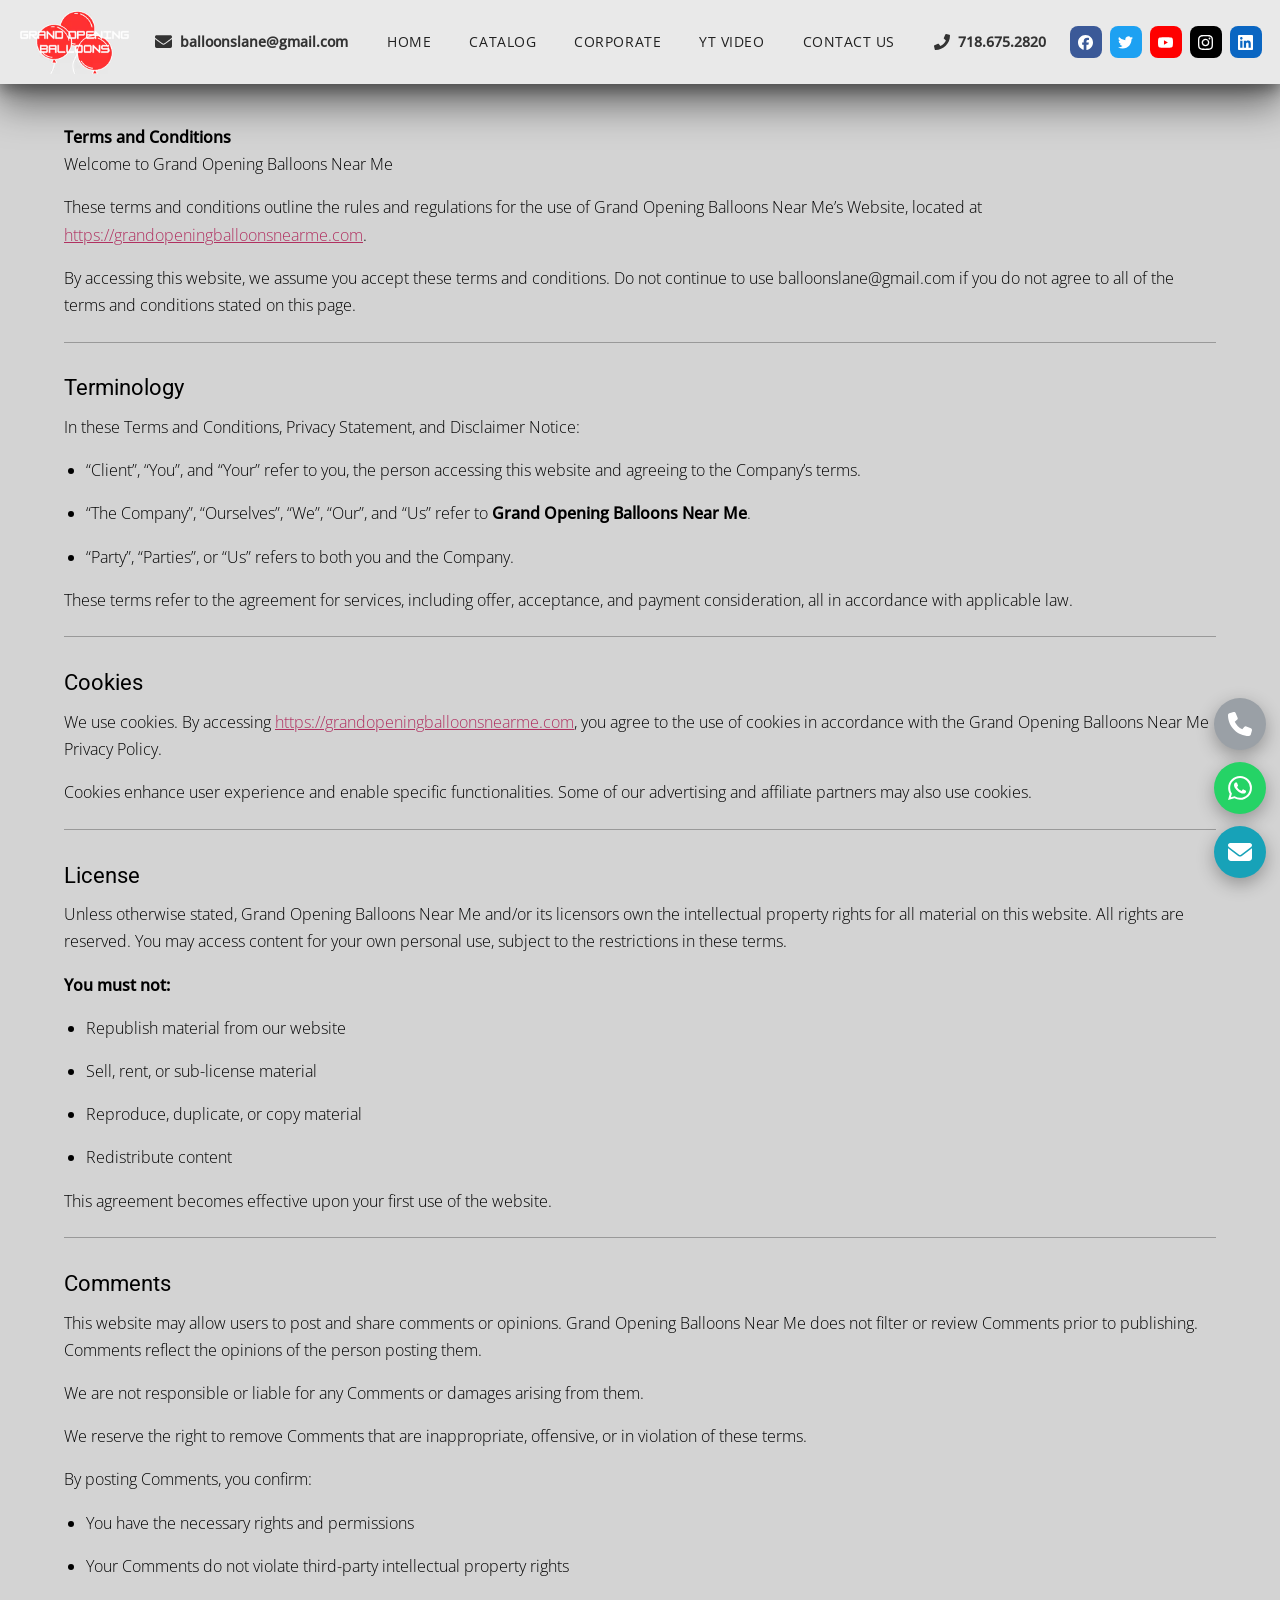
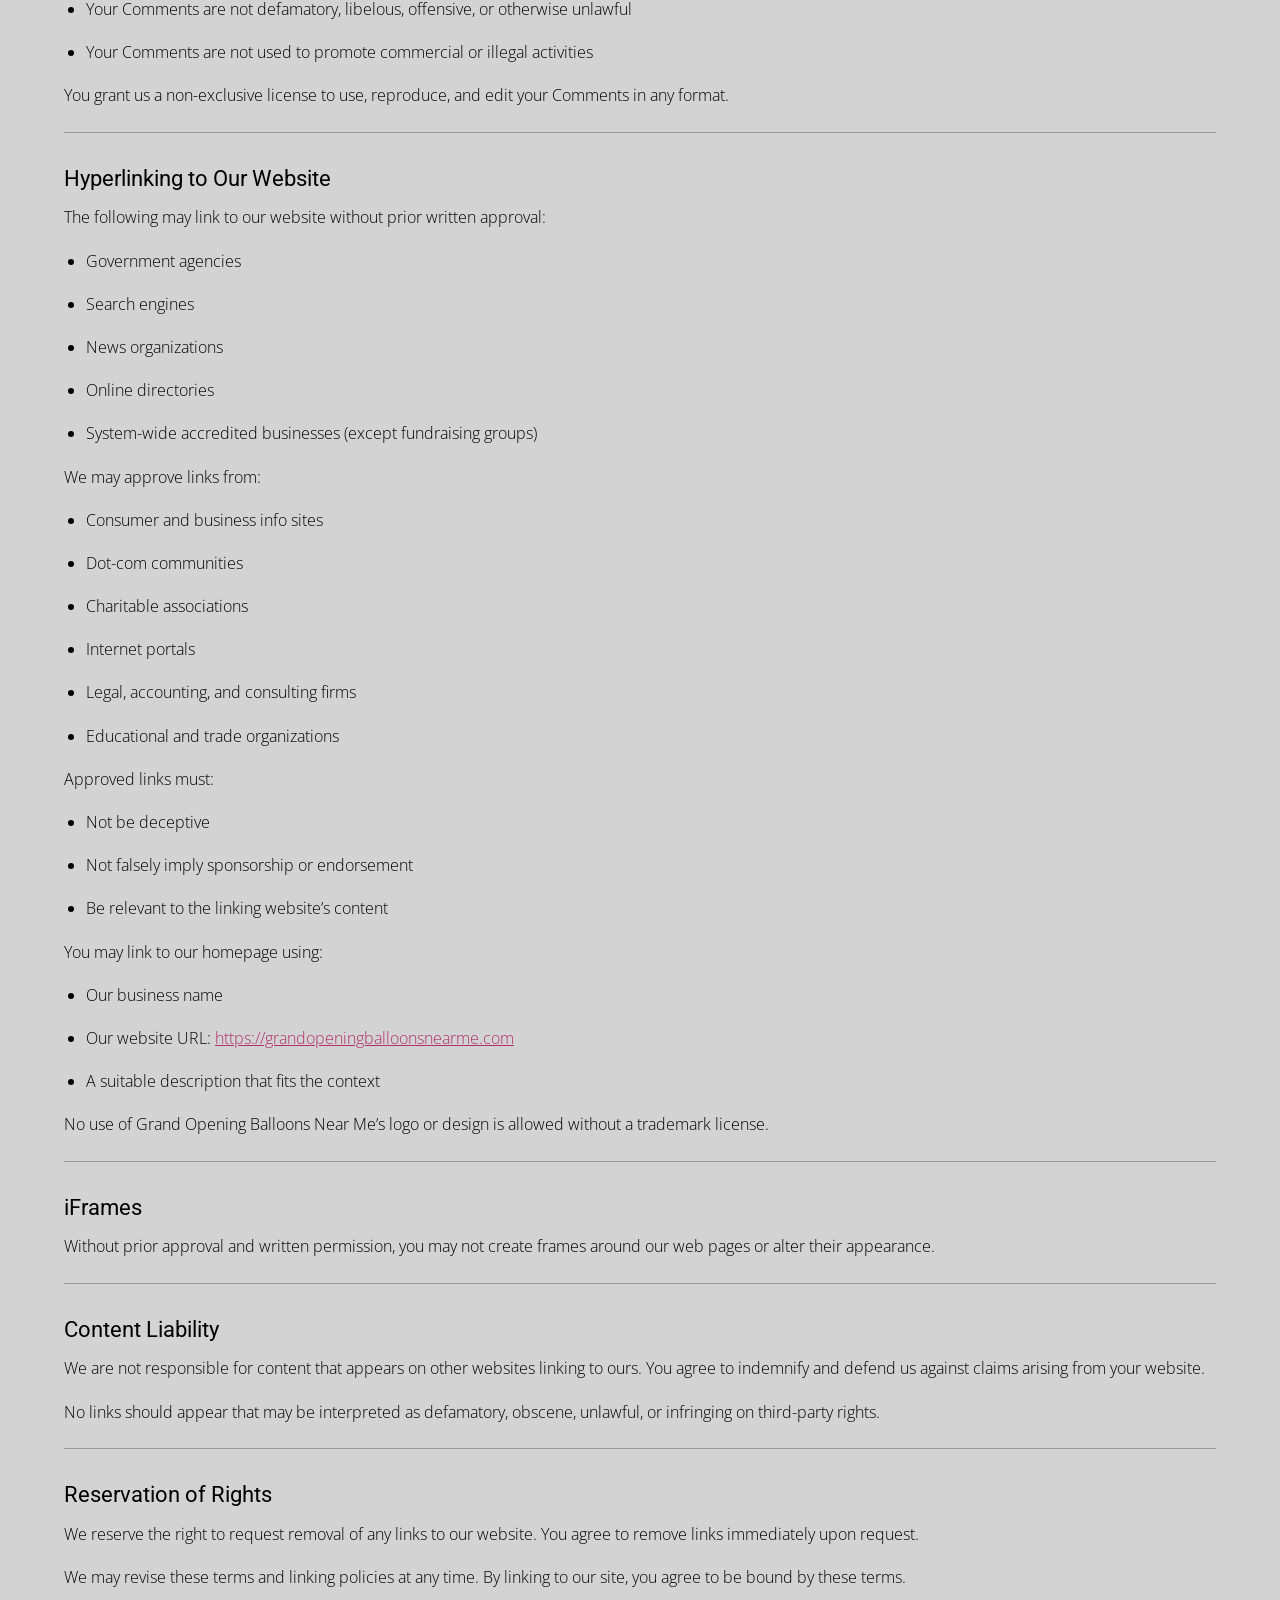
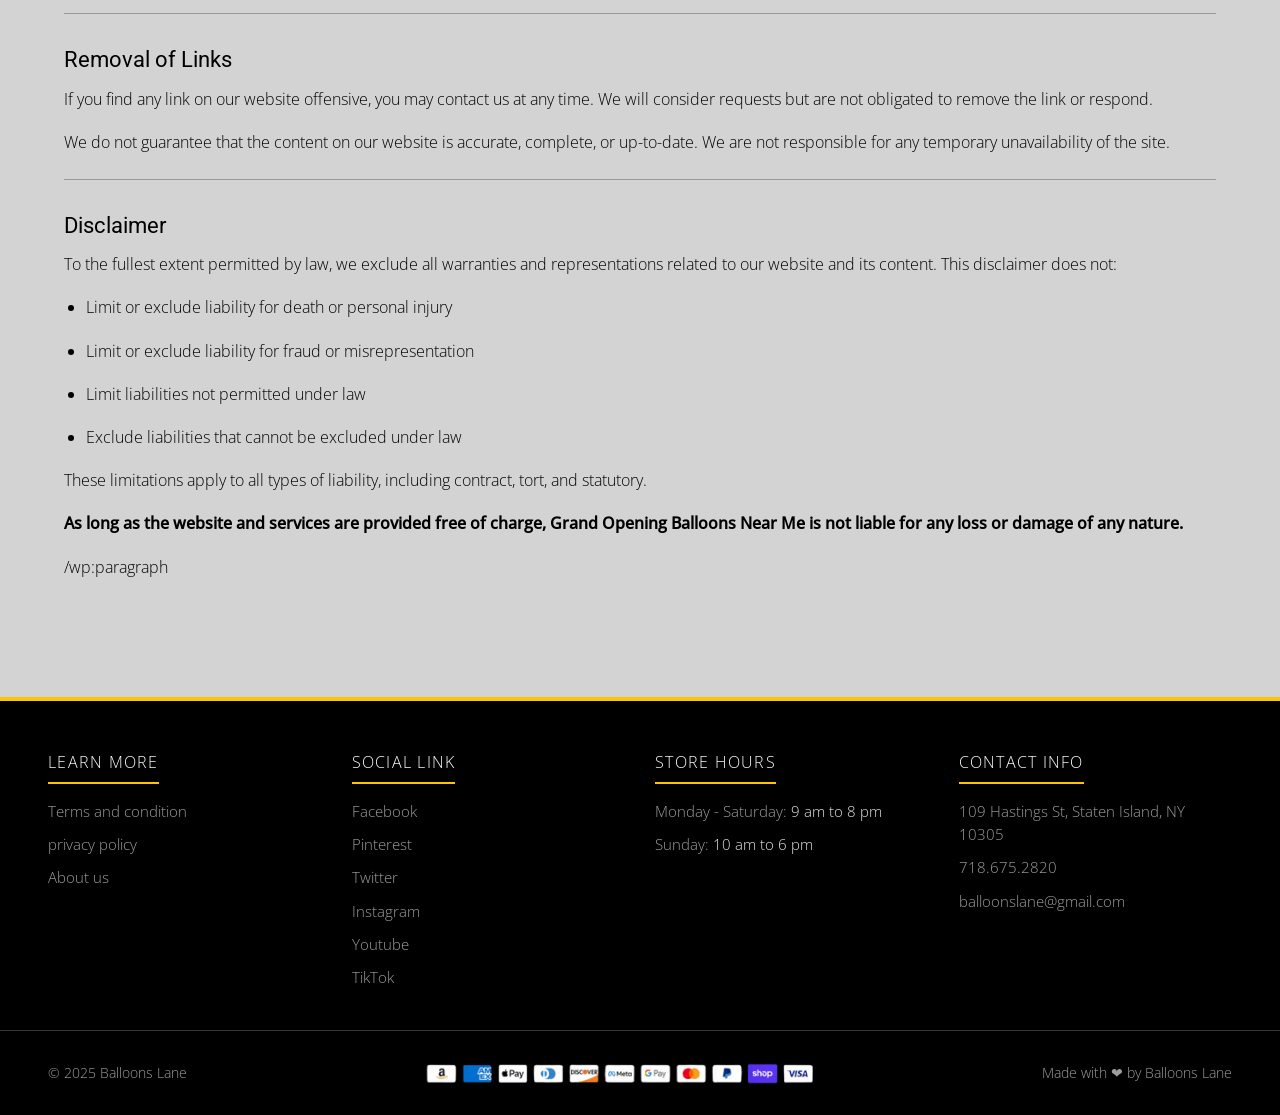
<file: terms-and-conditions/index.html>
<!DOCTYPE html><html lang="en"> <head><meta charset="utf-8"><meta name="viewport" content="width=device-width, initial-scale=1"><title>Terms and Conditions - grandopeningballoonsnearme.com</title><meta name="description" content="Terms and ConditionsWelcome to Grand Opening Balloons Near Me"><meta name="robots" content="follow, index, max-snippet:-1, max-video-preview:-1, max-image-preview:large"><link rel="canonical" href="https://grandopeningballoonsnearme.com/terms-and-conditions/"><meta property="og:locale" content="en_US"><meta property="og:type" content="website"><meta property="og:title" content="Terms and Conditions - grandopeningballoonsnearme.com"><meta property="og:description" content="Terms and ConditionsWelcome to Grand Opening Balloons Near Me"><meta property="og:url" content="https://grandopeningballoonsnearme.com/terms-and-conditions/"><meta property="og:site_name" content="grandopeningballoonsnearme.com"><meta name="twitter:card" content="summary_large_image"><link rel="icon" type="image/png" sizes="32x32" href="/images/grand-opening-balloons-favicon-32.png"><link rel="icon" type="image/png" sizes="512x512" href="/images/grand-opening-balloons-favicon-512.png"><link rel="apple-touch-icon" href="/images/grand-opening-balloons-apple-touch-icon.png"><link rel="preload" as="font" type="font/woff2" href="/fonts/open-sans-300-latin.woff2" crossorigin fetchpriority="high"><link rel="preload" as="font" type="font/woff2" href="/fonts/roboto-400-latin.woff2" crossorigin><style>@font-face{font-family:Open Sans;font-style:normal;font-weight:300;font-display:swap;src:url(/fonts/open-sans-300-latin-ext.woff2) format("woff2");unicode-range:U+0100-02BA,U+02BD-02C5,U+02C7-02CC,U+02CE-02D7,U+02DD-02FF,U+0304,U+0308,U+0329,U+1D00-1DBF,U+1E00-1E9F,U+1EF2-1EFF,U+2020,U+20A0-20AB,U+20AD-20C4,U+2113,U+2C60-2C7F,U+A720-A7FF}@font-face{font-family:Open Sans;font-style:normal;font-weight:300;font-display:swap;src:url(/fonts/open-sans-300-latin.woff2) format("woff2");unicode-range:U+0000-00FF,U+0131,U+0152-0153,U+02BB-02BC,U+02C6,U+02DA,U+02DC,U+0304,U+0308,U+0329,U+2000-206F,U+20AC,U+2122,U+2191,U+2193,U+2212,U+2215,U+FEFF,U+FFFD}@font-face{font-family:Open Sans;font-style:normal;font-weight:400;font-display:swap;src:url(/fonts/open-sans-400-latin-ext.woff2) format("woff2");unicode-range:U+0100-02BA,U+02BD-02C5,U+02C7-02CC,U+02CE-02D7,U+02DD-02FF,U+0304,U+0308,U+0329,U+1D00-1DBF,U+1E00-1E9F,U+1EF2-1EFF,U+2020,U+20A0-20AB,U+20AD-20C4,U+2113,U+2C60-2C7F,U+A720-A7FF}@font-face{font-family:Open Sans;font-style:normal;font-weight:400;font-display:swap;src:url(/fonts/open-sans-400-latin.woff2) format("woff2");unicode-range:U+0000-00FF,U+0131,U+0152-0153,U+02BB-02BC,U+02C6,U+02DA,U+02DC,U+0304,U+0308,U+0329,U+2000-206F,U+20AC,U+2122,U+2191,U+2193,U+2212,U+2215,U+FEFF,U+FFFD}@font-face{font-family:Open Sans;font-style:normal;font-weight:500;font-display:swap;src:url(/fonts/open-sans-500-latin-ext.woff2) format("woff2");unicode-range:U+0100-02BA,U+02BD-02C5,U+02C7-02CC,U+02CE-02D7,U+02DD-02FF,U+0304,U+0308,U+0329,U+1D00-1DBF,U+1E00-1E9F,U+1EF2-1EFF,U+2020,U+20A0-20AB,U+20AD-20C4,U+2113,U+2C60-2C7F,U+A720-A7FF}@font-face{font-family:Open Sans;font-style:normal;font-weight:500;font-display:swap;src:url(/fonts/open-sans-500-latin.woff2) format("woff2");unicode-range:U+0000-00FF,U+0131,U+0152-0153,U+02BB-02BC,U+02C6,U+02DA,U+02DC,U+0304,U+0308,U+0329,U+2000-206F,U+20AC,U+2122,U+2191,U+2193,U+2212,U+2215,U+FEFF,U+FFFD}@font-face{font-family:Roboto;font-style:normal;font-weight:300;font-display:swap;src:url(/fonts/roboto-300-latin-ext.woff2) format("woff2");unicode-range:U+0100-02BA,U+02BD-02C5,U+02C7-02CC,U+02CE-02D7,U+02DD-02FF,U+0304,U+0308,U+0329,U+1D00-1DBF,U+1E00-1E9F,U+1EF2-1EFF,U+2020,U+20A0-20AB,U+20AD-20C4,U+2113,U+2C60-2C7F,U+A720-A7FF}@font-face{font-family:Roboto;font-style:normal;font-weight:300;font-display:swap;src:url(/fonts/roboto-300-latin.woff2) format("woff2");unicode-range:U+0000-00FF,U+0131,U+0152-0153,U+02BB-02BC,U+02C6,U+02DA,U+02DC,U+0304,U+0308,U+0329,U+2000-206F,U+20AC,U+2122,U+2191,U+2193,U+2212,U+2215,U+FEFF,U+FFFD}@font-face{font-family:Roboto;font-style:normal;font-weight:400;font-display:swap;src:url(/fonts/roboto-400-latin-ext.woff2) format("woff2");unicode-range:U+0100-02BA,U+02BD-02C5,U+02C7-02CC,U+02CE-02D7,U+02DD-02FF,U+0304,U+0308,U+0329,U+1D00-1DBF,U+1E00-1E9F,U+1EF2-1EFF,U+2020,U+20A0-20AB,U+20AD-20C4,U+2113,U+2C60-2C7F,U+A720-A7FF}@font-face{font-family:Roboto;font-style:normal;font-weight:400;font-display:swap;src:url(/fonts/roboto-400-latin.woff2) format("woff2");unicode-range:U+0000-00FF,U+0131,U+0152-0153,U+02BB-02BC,U+02C6,U+02DA,U+02DC,U+0304,U+0308,U+0329,U+2000-206F,U+20AC,U+2122,U+2191,U+2193,U+2212,U+2215,U+FEFF,U+FFFD}:root{--gold:#B7950B;--header-gold:#B7940C;--body-gray:#D3D3D3;--ink:#000000;--blue:#40799B;--shadow-band:-26px 22px 40px 0px rgba(0,0,0,.5);--shadow-famous:-19px 12px 20px 0px rgba(0,0,0,.5);--shadow-btn:-12px 7px 18px 0px rgba(0,0,0,.5)}*{box-sizing:border-box}html{scroll-behavior:smooth;overflow-x:hidden}body{margin:0;font-family:Open Sans,Arial,sans-serif;font-weight:300;color:var(--ink);background:var(--body-gray);line-height:1.7;overflow-x:hidden}h1,h2,h3,h4{line-height:1.35;margin:0 0 .6em;font-weight:300}img{max-width:100%;height:auto;display:block}iframe,video{max-width:100%}a{color:#b03060}.container{width:100%;max-width:none;margin:0 auto;padding:0 clamp(16px,4vw,48px)}.sr-only{position:absolute;width:1px;height:1px;overflow:hidden;clip:rect(0 0 0 0);white-space:nowrap}section[id]{scroll-margin-top:96px}.band{background:var(--gold);box-shadow:var(--shadow-band);text-align:center;padding:10px;margin:34px auto 30px;max-width:100%}.band h2{font-family:Open Sans,sans-serif;font-size:24px;font-weight:300;text-transform:uppercase;color:#fff;margin:0;line-height:1.35}.band-famous{box-shadow:var(--shadow-famous)}.band-famous h2{font-size:20px;text-transform:capitalize}.site-header{position:static;top:0;z-index:50;background:var(--header-gold);box-shadow:0 20px 19px -4px #00000080}.header-contact{display:flex;align-items:center;gap:8px;font-size:.9rem;color:#fff}.header-contact a{color:#fff;text-decoration:none;font-weight:600}.main-nav a{text-decoration:none;color:#fff;font-weight:400;font-size:.85rem;text-transform:uppercase;letter-spacing:.04em;padding:9px 14px;border-radius:999px;white-space:nowrap;transition:background .2s,color .2s}.main-nav a:hover,.main-nav a.active{background:#000;color:#fff}.nav-toggle{display:none;margin-left:auto;background:none;border:0;cursor:pointer;font-size:1.7rem;line-height:1;color:#fff;padding:6px 10px}.header-social a{width:32px;height:32px;border-radius:8px;color:#fff;display:flex;align-items:center;justify-content:center;text-decoration:none;transition:filter .2s ease}.header-social a img{width:15px;height:15px;display:block}.hero-split{display:flex;padding:0;background:#5e5e5e;min-height:780px;margin-top:-20px}.hero-pane{position:relative;width:50%;min-width:0}.hero-left{overflow:hidden;display:flex;flex-direction:column;justify-content:center}.hero-photo{position:absolute;inset:0;width:100%;height:100%;object-fit:contain;object-position:center center;display:block}.hero-left:after{content:"";position:absolute;inset:0;background:#00000085;z-index:1}.hero-left-text{position:relative;z-index:2;padding:300px 30px;text-align:start}.hero-left-text h2{font-family:Roboto,sans-serif;font-size:30px;font-weight:400;color:#fff;line-height:1.35;margin:0}.hero-left-text p{font-family:Roboto,sans-serif;font-size:16px;font-weight:300;color:#fff;margin:10px 0 0}.hero-right{overflow:hidden;background:#000}.hero-right:after{content:"";position:absolute;inset:0;background:#000000b3;z-index:1;pointer-events:none}.hero-right iframe{position:absolute;top:50%;left:50%;transform:translate(-50%,-50%);width:auto;height:100%;min-width:100%;min-height:100%;max-width:none;aspect-ratio:16/9;border:0}.btn{display:inline-block;border:0;cursor:pointer;text-decoration:none;font-family:Roboto,sans-serif;font-weight:300;line-height:1.2;border-radius:3px;box-shadow:var(--shadow-btn);transition:transform .15s,box-shadow .15s;color:#fff}.btn:link,.btn:visited,.btn:hover,.btn:active{color:#fff}.btn:hover{transform:translateY(-2px)}.btn-black{background:#000;color:#fff;padding:12px 26px;font-size:15px}.btn-wide{display:block;width:100%;margin:26px auto 6px;text-align:center}.btn-send{display:block;width:100%;background:#000;color:#fff;padding:13px 26px;font-size:16px;margin-top:6px}.btn-send:disabled{opacity:.7;cursor:wait}.inquiry-form{max-width:none;margin:0 auto;padding:6px 0 10px}.inquiry-form .field{margin-bottom:16px}.inquiry-form label.file-label{display:block;font-weight:400;margin-bottom:6px;font-size:.95rem}.inquiry-form ::placeholder{color:#9a9a9a}.inquiry-form input[type=text],.inquiry-form input[type=email],.inquiry-form input[type=tel],.inquiry-form input[type=date],.inquiry-form textarea{width:100%;padding:13px 16px;border:1px solid #c9c9c9;border-radius:10px;font-size:1rem;font-family:inherit;background:#fff;color:#000}.inquiry-form textarea{min-height:130px;resize:vertical}.inquiry-form input:focus,.inquiry-form textarea:focus{outline:2px solid var(--gold);border-color:var(--gold)}.inquiry-form .field-invalid{border-color:#b71c1c!important}.verify-row{display:flex;align-items:center;border:1px solid #d3d3d3;border-radius:6px;background:#fafafa;padding:12px 16px;margin:6px 0 20px;max-width:340px}.verify-row label{display:flex;align-items:center;gap:10px;font-weight:400;margin:0;cursor:pointer}.verify-row input{width:20px;height:20px}.form-status{min-height:1.5em;text-align:center;margin:12px 0 0;font-weight:400}.form-status.success{color:#1b5e20}.form-status.error{color:#b71c1c}.form-frame{display:none;width:0;height:0;border:0}.cat-row{display:grid;grid-template-columns:repeat(8,minmax(0,1fr));gap:14px;margin:26px 0 6px}.cat-mini{display:block;text-decoration:none;min-width:0}.cat-mini img{width:100%;aspect-ratio:450/750;object-fit:cover;border:0;box-shadow:var(--shadow-btn);background:#fff}.mini-btn{display:block;margin-top:10px;background:var(--blue);color:#fff;text-align:center;font-family:Roboto,sans-serif;font-weight:300;font-size:.85rem;line-height:1.25;padding:10px 6px;border-radius:3px;box-shadow:var(--shadow-btn);text-decoration:none}.mini-btn:link,.mini-btn:visited,.mini-btn:hover,.mini-btn:active{color:#fff}.prod-grid{display:grid;grid-template-columns:repeat(8,minmax(0,1fr));gap:16px;margin:24px 0 40px}.prod-card{display:flex;flex-direction:column;min-width:0}.prod-card img{width:100%;aspect-ratio:450/750;object-fit:cover;border:0;box-shadow:var(--shadow-btn);background:#fff}.prod-btn{display:block;margin-top:10px;background:var(--blue);color:#fff;text-align:center;font-family:Roboto,sans-serif;font-weight:300;font-size:.85rem;line-height:1.25;padding:10px 6px;border-radius:3px;box-shadow:var(--shadow-btn);text-decoration:none}.prod-btn:link,.prod-btn:visited,.prod-btn:hover,.prod-btn:active{color:#fff}.prod-btn-soon{font-weight:500;cursor:default}.catalog-title{font-family:Open Sans,sans-serif;font-size:30px;font-weight:300;text-transform:uppercase;color:#000;text-align:center;margin:34px 0 0}.corp-wrap{position:relative;max-width:none;margin:0 auto;padding:0;overflow:hidden}.corp-track{display:flex;width:max-content;padding:10px 0;animation:corp-scroll 30s linear infinite}.corp-logo{flex:0 0 280px;height:150px;display:flex;align-items:center;justify-content:center;padding:10px 14px}.corp-logo img{max-width:240px;max-height:125px;width:auto;height:auto;object-fit:contain;border-radius:10px}@keyframes corp-scroll{0%{transform:translate(0)}to{transform:translate(-50%)}}@media(prefers-reduced-motion:reduce){.corp-track{animation:none}}.video-grid{display:grid;grid-template-columns:minmax(0,1fr) minmax(0,1fr);gap:26px;max-width:none;margin:0 auto}.video-card{border-radius:20px;overflow:hidden;background:#000;box-shadow:0 16px 34px #00000052}.video-card iframe{width:100%;aspect-ratio:16/9;border:0;display:block}.yt-facade{position:relative;width:100%;padding:0;border:0;background:#000;cursor:pointer;display:block}.yt-facade img{width:100%;aspect-ratio:16/9;object-fit:cover;display:block}.yt-facade .yt-play{position:absolute;top:50%;left:50%;transform:translate(-50%,-50%);width:64px;height:64px;border-radius:50%;background:#000000a6;color:#fff;font-size:1.5rem;display:flex;align-items:center;justify-content:center}.yt-facade:hover .yt-play,.yt-facade:focus-visible .yt-play{background:var(--gold);color:#fff}.more-video{margin-top:18px}.seo-copy{width:90%;margin:0 auto;text-align:center;padding:10px 0 30px}.seo-copy h2{font-family:Roboto,sans-serif;font-size:25px;font-weight:300;color:#000;margin:1.4em 0 .6em}.seo-copy p{margin:0 0 1em}.seo-copy ul,.seo-copy ol{text-align:center;list-style-position:inside;padding:0;margin:0 0 1em}.seo-copy li{margin:.3em 0}.faq-section .faq{max-width:none;margin:0 auto}.faq-item{background:#cdcdcd;box-shadow:-27px 18px 30px -3px #00000054;margin-bottom:17px;overflow:hidden}.faq-q{width:100%;text-align:left;background:none;border:0;cursor:pointer;padding:28px;font-size:1rem;font-weight:400;color:#000;display:flex;gap:12px;align-items:center;font-family:inherit;line-height:1.4}.faq-q .marker{color:#000;font-size:1.1em;flex:none}.faq-item.open .faq-q .marker{color:#007cbaf7}.faq-a{max-height:0;overflow:hidden;transition:max-height .3s ease;padding:0 28px}.faq-item.open .faq-a{max-height:800px;padding:0 28px 30px}.faq-a p{margin:0 0 1em}.loc-section{max-width:none;margin:0 auto 30px}.loc-columns{display:grid;grid-template-columns:repeat(6,minmax(0,1fr));gap:10px 22px}.loc-col{min-width:0}.loc-col ul{list-style:disc;padding-left:18px;margin:0}.loc-col li{margin-bottom:.4em;font-size:.9rem}.loc-col a{color:#444;text-decoration:none}.loc-col a:hover{color:#b03060;text-decoration:underline}.catalog-text-section{columns:3;column-gap:28px;margin:10px 0 30px}.catalog-text-section .band{column-span:all}.catalog-text-section .cat-subhead{font-family:Roboto,sans-serif;font-weight:300;color:#000;text-align:left;line-height:1.3;margin:20px 0 8px;break-inside:avoid}.catalog-text-section h3.cat-subhead{font-size:20px}.catalog-text-section h4.cat-subhead{font-size:16px;margin:14px 0 6px}.catalog-text-section .cat-text{break-inside:avoid}.catalog-text-section .cat-text ul{list-style:disc;padding-left:18px;margin:0 0 14px;font-family:Open Sans,sans-serif;font-size:12px;font-weight:300;color:#000;line-height:1.65}.catalog-text-section .cat-text li{font-size:12px;margin-bottom:2px}.catalog-text-section .cat-text p{font-size:12px;line-height:1.65;margin:0 0 10px}.map-embed{max-width:none;margin:0 auto 34px;border-radius:6px;overflow:hidden;box-shadow:0 16px 34px #00000052}.map-embed iframe{width:100%;height:450px;border:0;display:block}.review-grid{display:grid;grid-template-columns:repeat(3,minmax(0,1fr));gap:24px;max-width:none;margin:0 auto}.review-card{background:#fff;border:1px solid #e2e6e6;border-radius:14px;box-shadow:0 6px 18px #00000012;padding:22px;text-align:left}.review-head{display:flex;align-items:center;gap:12px;margin-bottom:10px}.review-avatar{width:46px;height:46px;border-radius:50%;object-fit:cover;flex:none}.review-card .review-name{font-size:.95rem;font-weight:500;margin:0;color:#1d1d1f}.review-card p{font-size:.86rem;line-height:1.65;color:#333;margin:0}.legal-copy{width:90%;margin:0 auto;padding:40px 0 50px;text-align:left}.legal-copy h3{font-family:Roboto,sans-serif;font-size:22px;font-weight:400;margin:1.4em 0 .5em}.legal-copy h4{font-family:Roboto,sans-serif;font-size:18px;font-weight:400;margin:1.2em 0 .4em}.legal-copy p{margin:0 0 1em}.legal-copy hr{border:0;border-top:1px solid #999;margin:1.4em 0}.legal-copy ul{margin:0 0 1em;padding-left:22px}.legal-copy li{margin:.35em 0}.contact-hero{position:relative;background:#5e5e5e;color:#fff;text-align:center;min-height:720px;display:flex;align-items:flex-end;justify-content:center;padding:120px 20px 190px;overflow:hidden;margin-top:-20px}.contact-hero-photo{position:absolute;inset:0;width:100%;height:100%;object-fit:cover;object-position:top center;display:block}.contact-hero:after{content:"";position:absolute;inset:0;background:#00000080;z-index:1}.contact-hero-inner{position:relative;z-index:2;width:100%}.contact-hero-inner h1{font-family:Open Sans,sans-serif;font-size:71px;font-weight:500;color:#fff;margin:0 0 .2em;line-height:1.2}.contact-hero-inner .order-heading{font-size:38px;font-weight:400;margin:0}.contact-hero-inner .order-heading a{color:#fff;text-decoration:none}.contact-hero-inner .order-heading a:hover{text-decoration:underline}.elementor-shape{overflow:hidden;position:absolute;left:0;width:100%;line-height:0;direction:ltr;z-index:3;pointer-events:none}.elementor-shape-bottom{bottom:-1px}.elementor-shape-top{top:-1px}.elementor-shape svg{display:block;position:relative;left:50%;transform:translate(-50%) rotateY(180deg)}.shape-hero svg{width:calc(213% + 1.3px);height:169px}.shape-hero .elementor-shape-fill{fill:#d0d3d4}.shape-info svg,.shape-policy svg{width:calc(300% + 1.3px);height:120px}.shape-info .elementor-shape-fill,.shape-policy .elementor-shape-fill{fill:#62a9a4}.contact-info{position:relative;background:#d0d3d4;padding:30px 20px 150px;text-align:center}.info-bar{background:#cd6b2f;box-shadow:-16px 17px 17px #00000080;max-width:1250px;margin:0 auto;position:relative;z-index:2;display:grid;grid-template-columns:repeat(3,minmax(0,1fr));gap:14px;padding:20px 26px;color:#fff}.info-cell{display:flex;flex-direction:column;align-items:center;gap:10px;min-width:0}.info-icon{display:block;line-height:0}.info-icon svg{width:52px;height:52px;fill:#ffc72f}.info-cell h3{margin:0;font-size:1.05rem;font-weight:400}.info-cell a{color:#fff;text-decoration:none}.info-cell a:hover{text-decoration:underline}.social-row{display:flex;gap:12px;justify-content:center;margin:26px 0 30px;flex-wrap:wrap;position:relative;z-index:2}.social-row a{width:48px;height:48px;border-radius:12px;color:#fff;display:flex;align-items:center;justify-content:center;text-decoration:none}.social-row a svg{width:22px;height:22px;fill:#fff}.social-row a:nth-child(1){background:#3b5998}.social-row a:nth-child(2){background:#55acee}.social-row a:nth-child(3){background:#262626}.social-row a:nth-child(4){background:#007bb5}.social-row a:nth-child(5){background:#cb2027}.social-row a:nth-child(6){background:#e62117}.contact-map{max-width:1250px;margin-bottom:0;position:relative;z-index:2}.designs-section{background:#62a9a4;text-align:center;padding:60px 20px}.designs-section h2{font-size:25px;font-weight:200;color:#efefef;margin:0 0 22px}.designs-section .btn{display:block;width:230px;max-width:100%;margin:0 auto 14px;border-radius:42px;box-shadow:-15px 11px 19px #00000080;font-size:18px;letter-spacing:.7px}.btn-catalog{background:#d3602d;padding:14px 50px}.btn-colors{background:#f90;padding:15px 30px}.store-policy{position:relative;background:#d0d3d4;text-align:center;padding:150px 20px 70px}.store-policy h2{font-family:Open Sans,sans-serif;font-weight:300;color:#000;font-size:1.6rem;margin:0 0 .5em}.store-policy p{margin:0;color:#000}.site-footer{background:#000;color:#9e9e9e;margin-top:50px}.footer-grid{max-width:none;margin:0 auto;padding:48px clamp(16px,4vw,48px) 30px;display:grid;grid-template-columns:repeat(4,minmax(0,1fr));gap:30px}.footer-grid h4{color:#fff;text-transform:uppercase;letter-spacing:.08em;font-size:.98rem;margin:0 0 16px;padding-bottom:9px;border-bottom:2px solid var(--gold);display:inline-block}.footer-grid li{margin-bottom:10px;font-size:.94rem;line-height:1.55}.footer-grid a:hover{color:#fff}.footer-bottom{border-top:1px solid #333;max-width:none;margin:0 auto;padding:20px clamp(16px,4vw,48px);display:flex;align-items:center;justify-content:space-between;gap:16px;flex-wrap:wrap;font-size:.88rem}.pay-strip{height:28px;width:auto;max-width:100%;margin:0 auto}.fab{width:52px;height:52px;border-radius:50%;display:flex;align-items:center;justify-content:center;color:#fff;text-decoration:none;box-shadow:0 6px 18px #0000004d}.fab img{width:24px;height:24px;display:block}:focus-visible{outline:3px solid var(--blue);outline-offset:2px}@media(prefers-reduced-motion:reduce){*,*:before,*:after{animation-duration:.01ms!important;transition-duration:.01ms!important;scroll-behavior:auto!important}}@media(max-width:1024px){.hero-split{min-height:640px}.hero-left-text{padding:220px 26px}.cat-row,.prod-grid{grid-template-columns:repeat(4,minmax(0,1fr))}.loc-columns{grid-template-columns:repeat(3,minmax(0,1fr))}.catalog-text-section{columns:2}.review-grid{grid-template-columns:minmax(0,1fr)}.corp-logo{flex-basis:220px;height:130px}.corp-logo img{max-height:105px}}@media(max-width:899px){.video-grid{grid-template-columns:minmax(0,1fr)}.footer-grid{grid-template-columns:repeat(2,minmax(0,1fr))}.contact-hero-inner h1{font-size:52px}.contact-hero-inner .order-heading{font-size:32px}}@media(max-width:779px){.hero-split{flex-direction:column;min-height:0}.hero-pane{width:100%}.hero-right{display:none}.hero-left{min-height:640px}.hero-photo{object-fit:cover;object-position:8px 0}.hero-left:after{background:transparent}.hero-left-text{padding:200px 20px}.nav-toggle{display:block}.main-nav{display:none;position:absolute;top:100%;left:0;right:0;z-index:55;flex-direction:column;flex-wrap:nowrap;gap:0;margin:0;background:var(--header-gold);box-shadow:0 18px 24px #00000059;padding:6px 0}.main-nav.open{display:flex}.main-nav a{padding:13px 20px;font-size:.95rem;border-radius:0}.header-inner{gap:10px 12px}.brand{order:1}.header-contact-email{order:1;margin-left:auto}.nav-toggle{order:2;margin-left:0}.header-contact-phone{order:2}.header-social{order:2;display:flex;margin-left:auto;gap:6px}.header-social a{width:27px;height:27px;border-radius:6px}.header-social a img{width:13px;height:13px}.header-contact{font-size:.84rem}.band h2,.band-famous h2,.catalog-title{font-size:15px}.cat-row,.prod-grid,.loc-columns{grid-template-columns:repeat(2,minmax(0,1fr))}.catalog-text-section{columns:1}.faq-q{padding:20px}.faq-item.open .faq-a{padding:0 20px 22px}.info-bar{grid-template-columns:minmax(0,1fr)}.contact-hero{min-height:760px;padding:80px 16px 150px}.contact-hero-inner h1,.contact-hero-inner .order-heading{font-size:33px}.shape-hero svg{width:calc(300% + 1.3px);height:111px}.map-embed iframe{height:340px}section[id]{scroll-margin-top:148px}}@media(max-width:480px){.container{padding-left:12px;padding-right:12px}.brand img{height:52px}.header-contact-email a{font-size:.78rem}.hero-left{min-height:560px}.hero-left-text{padding:170px 18px}.hero-left-text h2{font-size:26px}.cat-row,.prod-grid{gap:12px}.loc-columns{grid-template-columns:minmax(0,1fr)}.seo-copy{width:90%}.seo-copy h2{font-size:21px}.footer-grid{grid-template-columns:minmax(0,1fr);padding:32px 12px 20px}.footer-bottom{justify-content:center;text-align:center;padding:14px 12px}.pay-strip{height:auto}.inquiry-form input,.inquiry-form textarea{font-size:16px}.designs-section .btn{width:200px;padding:13px 20px}}.site-header{position:static;top:0;z-index:50;background:#e9e9e9;box-shadow:0 6px 14px #00000059,0 20px 38px #00000080}.header-inner{position:relative;max-width:1280px;margin:0 auto;padding:10px 18px;display:flex;align-items:center;gap:24px;flex-wrap:wrap}.brand{display:flex;align-items:center;text-decoration:none}.brand img{height:64px;width:auto;display:block}.header-contact{display:flex;align-items:center;gap:8px;font-size:.9rem;color:#333}.header-contact a{color:#333;text-decoration:none;font-weight:600}.main-nav{margin:0 auto;display:flex;gap:10px;flex-wrap:nowrap;justify-content:center}.main-nav a,.main-nav a:link,.main-nav a:visited{color:#212121;text-decoration:none;font-weight:400;font-size:.85rem;text-transform:uppercase;letter-spacing:.04em;padding:9px 14px;border-radius:0;white-space:nowrap;transition:background .2s,color .2s}.main-nav a:hover{background:#000;color:#fff}.main-nav a.active{background:#ffc400;color:#111}.nav-toggle{display:none;margin-left:auto;background:none;border:0;cursor:pointer;font-size:1.7rem;line-height:1;color:#111;padding:6px 10px}.header-social{display:flex;gap:8px}.header-social a{width:32px;height:32px;border-radius:8px;background:#555;color:#fff;display:flex;align-items:center;justify-content:center;text-decoration:none;font-size:.8rem;font-weight:700;transition:filter .2s ease}.header-social a:hover{filter:brightness(1.35)}.header-social a:nth-child(1){background:#3b5998}.header-social a:nth-child(2){background:#1da1f2}.header-social a:nth-child(3){background:red}.header-social a:nth-child(4){background:#000}.header-social a:nth-child(5){background:#0a66c2}.site-footer{background:#000;color:#9e9e9e;margin-top:50px;border-top:4px solid #FFC400}.footer-grid{max-width:none;margin:0 auto;padding:48px clamp(16px,4vw,48px) 30px;display:grid;grid-template-columns:repeat(auto-fit,minmax(220px,1fr));gap:30px;border-bottom:1px solid #333}.footer-grid h4{color:#fff;text-transform:uppercase;letter-spacing:.08em;font-size:.98rem;margin:0 0 16px;padding-bottom:9px;border-bottom:2px solid #FFC400;display:inline-block}.footer-grid ul{list-style:none;padding:0;margin:0}.footer-grid li{margin-bottom:10px;font-size:.94rem;line-height:1.55;color:#9e9e9e}.footer-grid li span{color:#e8e8e8}.footer-grid a{color:#9e9e9e;text-decoration:none;transition:color .2s ease}.footer-grid a:hover{color:#ffc400}.footer-bottom{border-top:0;max-width:1350px;margin:0 auto;padding:20px clamp(16px,4vw,48px);display:flex;align-items:center;justify-content:space-between;gap:16px;flex-wrap:wrap;font-size:.88rem}@media(min-width:701px){.pay-strip{height:44px}}.fab-stack{position:fixed;right:14px;bottom:22px;display:flex;flex-direction:column;gap:12px;z-index:60}.fab{width:52px;height:52px;border-radius:50%;display:flex;align-items:center;justify-content:center;color:#fff;text-decoration:none;font-size:1.3rem;box-shadow:0 6px 18px #0000004d}.fab-phone{background:#9aa0a6}.fab-wa{background:#25d366}.fab-mail{background:#17a2b8}@media(max-width:860px){.nav-toggle{display:block}.main-nav{display:none;position:absolute;top:100%;left:0;right:0;z-index:55;flex-direction:column;flex-wrap:nowrap;gap:0;margin:0;background:#e9e9e9;box-shadow:0 18px 24px #00000059;padding:6px 0}.main-nav.open{display:flex}.main-nav a{padding:13px 20px;font-size:.95rem}.header-inner{gap:10px 12px}.brand{order:1}.header-contact-email{order:1;margin-left:auto}.header-contact-email span.hide-m{display:inline}.nav-toggle{order:2;margin-left:0}.header-contact-phone{order:2}.header-social{order:2;display:flex;margin-left:auto;gap:6px}.header-social a{width:27px;height:27px;border-radius:6px}.header-social a img{width:13px;height:13px}.header-contact{font-size:.84rem}.header-contact svg{flex:none}}@media(max-width:700px){.footer-grid{grid-template-columns:1fr 1fr;gap:26px;padding:38px 12px 20px}.footer-bottom{justify-content:center;text-align:center;padding:14px 12px}.pay-strip{max-width:100%;height:auto}.header-inner{padding:8px 12px}.brand img{height:52px}}@media(max-width:460px){.footer-grid{grid-template-columns:1fr}}#contact .container,.inquiry-form{max-width:1280px}#catalog-contact{max-width:1280px;margin:0 auto}.contact-form-card{max-width:1280px}
</style></head><body> <header class="site-header"> <div class="header-inner"> <a class="brand" href="/" aria-label="Grand Opening Balloons Near Me home"> <img src="/_astro/grand-opening-balloons-logo.B92FFrT9_Z2jhjUJ.avif" alt="Grand Opening Balloons logo with three red balloons" loading="eager" fetchpriority="high" decoding="async" width="170" height="96"> </a> <div class="header-contact header-contact-email"> <svg aria-hidden="true" viewBox="0 0 512 512" width="17" height="17" fill="#333" xmlns="http://www.w3.org/2000/svg"><path d="M502.3 190.8c3.9-3.1 9.7-.2 9.7 4.7V400c0 26.5-21.5 48-48 48H48c-26.5 0-48-21.5-48-48V195.6c0-5 5.7-7.8 9.7-4.7 22.4 17.4 52.1 39.5 154.1 113.6 21.1 15.4 56.7 47.8 92.2 47.6 35.7.3 72-32.8 92.3-47.6 102-74.1 131.6-96.3 154-113.7zM256 320c23.2.4 56.6-29.2 73.4-41.4 132.7-96.3 142.8-104.7 173.4-128.7 5.8-4.5 9.2-11.5 9.2-18.9v-19c0-26.5-21.5-48-48-48H48C21.5 64 0 85.5 0 112v19c0 7.4 3.4 14.3 9.2 18.9 30.6 23.9 40.7 32.4 173.4 128.7 16.8 12.2 50.2 41.8 73.4 41.4z"></path></svg> <a href="mailto:balloonslane@gmail.com">balloonslane@gmail.com</a> </div> <button class="nav-toggle" type="button" aria-label="Open menu" aria-expanded="false" aria-controls="mainNav">&#9776;</button> <nav class="main-nav" id="mainNav" aria-label="Main navigation"> <a href="/">Home</a><a href="/catalog/">Catalog</a><a href="/#corporate" data-spy-link="true">Corporate</a><a href="/#video" data-spy-link="true">Yt video</a><a href="/contact-us/">Contact Us</a> </nav> <div class="header-contact header-contact-phone"> <svg aria-hidden="true" viewBox="0 0 512 512" width="16" height="16" fill="#333" xmlns="http://www.w3.org/2000/svg"><path d="M493.4 24.6l-104-24c-11.3-2.6-22.9 3.3-27.5 13.9l-48 112c-4.2 9.8-1.4 21.3 6.9 28l60.6 49.6c-36 76.7-98.9 140.5-177.2 177.2l-49.6-60.6c-6.8-8.3-18.2-11.1-28-6.9l-112 48C3.9 366.5-2 378.1.6 389.4l24 104C27.1 504.2 36.7 512 48 512c256.1 0 464-207.5 464-464 0-11.2-7.7-20.9-18.6-23.4z"></path></svg> <a href="tel:7186752820">718.675.2820</a> </div> <div class="header-social" aria-label="Social links"> <a href="https://www.facebook.com/balloonslane/" target="_blank" rel="noopener" aria-label="Facebook"><img src="/images/social/facebook.svg" alt="" width="15" height="15" aria-hidden="true"></a> <a href="https://twitter.com/balloonslane" target="_blank" rel="noopener" aria-label="Twitter"><img src="/images/social/twitter.svg" alt="" width="15" height="15" aria-hidden="true"></a> <a href="https://www.youtube.com/@BalloonsLane?sub_confirmation=1" target="_blank" rel="noopener" aria-label="YouTube"><img src="/images/social/youtube.svg" alt="" width="15" height="15" aria-hidden="true"></a> <a href="https://www.instagram.com/balloonslane2/" target="_blank" rel="noopener" aria-label="Instagram"><img src="/images/social/instagram.svg" alt="" width="15" height="15" aria-hidden="true"></a> <a href="https://www.linkedin.com/in/balloonslane/" target="_blank" rel="noopener" aria-label="LinkedIn"><img src="/images/social/linkedin.svg" alt="" width="15" height="15" aria-hidden="true"></a> </div> </div> </header>  <main class="legal-page"> <div class="legal-copy"> <p><strong>Terms and Conditions</strong><br>Welcome to Grand Opening Balloons Near Me</p> <p>These terms and conditions outline the rules and regulations for the use of Grand Opening Balloons Near Me’s Website, located at <a href="https://grandopeningballoonsnearme.com" target="_new" rel="noopener">https://grandopeningballoonsnearme.com</a>.</p> <p>By accessing this website, we assume you accept these terms and conditions. Do not continue to use balloonslane@gmail.com if you do not agree to all of the terms and conditions stated on this page.</p> <hr> <h3>Terminology</h3> <p>In these Terms and Conditions, Privacy Statement, and Disclaimer Notice:</p> <ul><li><p>“Client”, “You”, and “Your” refer to you, the person accessing this website and agreeing to the Company’s terms.</p></li><li><p>“The Company”, “Ourselves”, “We”, “Our”, and “Us” refer to <strong>Grand Opening Balloons Near Me</strong>.</p></li><li><p>“Party”, “Parties”, or “Us” refers to both you and the Company.</p></li></ul> <p>These terms refer to the agreement for services, including offer, acceptance, and payment consideration, all in accordance with applicable law.</p> <hr> <h3>Cookies</h3> <p>We use cookies. By accessing <a href="https://grandopeningballoonsnearme.com" target="_new" rel="noopener">https://grandopeningballoonsnearme.com</a>, you agree to the use of cookies in accordance with the Grand Opening Balloons Near Me Privacy Policy.</p> <p>Cookies enhance user experience and enable specific functionalities. Some of our advertising and affiliate partners may also use cookies.</p> <hr> <h3>License</h3> <p>Unless otherwise stated, Grand Opening Balloons Near Me and/or its licensors own the intellectual property rights for all material on this website. All rights are reserved. You may access content for your own personal use, subject to the restrictions in these terms.</p> <p><strong>You must not:</strong></p> <ul><li><p>Republish material from our website</p></li><li><p>Sell, rent, or sub-license material</p></li><li><p>Reproduce, duplicate, or copy material</p></li><li><p>Redistribute content</p></li></ul> <p>This agreement becomes effective upon your first use of the website.</p> <hr> <h3>Comments</h3> <p>This website may allow users to post and share comments or opinions. Grand Opening Balloons Near Me does not filter or review Comments prior to publishing. Comments reflect the opinions of the person posting them.</p> <p>We are not responsible or liable for any Comments or damages arising from them.</p> <p>We reserve the right to remove Comments that are inappropriate, offensive, or in violation of these terms.</p> <p>By posting Comments, you confirm:</p> <ul><li><p>You have the necessary rights and permissions</p></li><li><p>Your Comments do not violate third-party intellectual property rights</p></li><li><p>Your Comments are not defamatory, libelous, offensive, or otherwise unlawful</p></li><li><p>Your Comments are not used to promote commercial or illegal activities</p></li></ul> <p>You grant us a non-exclusive license to use, reproduce, and edit your Comments in any format.</p> <hr> <h3>Hyperlinking to Our Website</h3> <p>The following may link to our website without prior written approval:</p> <ul><li><p>Government agencies</p></li><li><p>Search engines</p></li><li><p>News organizations</p></li><li><p>Online directories</p></li><li><p>System-wide accredited businesses (except fundraising groups)</p></li></ul> <p>We may approve links from:</p> <ul><li><p>Consumer and business info sites</p></li><li><p>Dot-com communities</p></li><li><p>Charitable associations</p></li><li><p>Internet portals</p></li><li><p>Legal, accounting, and consulting firms</p></li><li><p>Educational and trade organizations</p></li></ul> <p>Approved links must:</p> <ul><li><p>Not be deceptive</p></li><li><p>Not falsely imply sponsorship or endorsement</p></li><li><p>Be relevant to the linking website’s content</p></li></ul> <p>You may link to our homepage using:</p> <ul><li><p>Our business name</p></li><li><p>Our website URL: <a href="https://grandopeningballoonsnearme.com" target="_new" rel="noopener">https://grandopeningballoonsnearme.com</a></p></li><li><p>A suitable description that fits the context</p></li></ul> <p>No use of Grand Opening Balloons Near Me’s logo or design is allowed without a trademark license.</p> <hr> <h3>iFrames</h3> <p>Without prior approval and written permission, you may not create frames around our web pages or alter their appearance.</p> <hr> <h3>Content Liability</h3> <p>We are not responsible for content that appears on other websites linking to ours. You agree to indemnify and defend us against claims arising from your website.</p> <p>No links should appear that may be interpreted as defamatory, obscene, unlawful, or infringing on third-party rights.</p> <hr> <h3>Reservation of Rights</h3> <p>We reserve the right to request removal of any links to our website. You agree to remove links immediately upon request.</p> <p>We may revise these terms and linking policies at any time. By linking to our site, you agree to be bound by these terms.</p> <hr> <h3>Removal of Links</h3> <p>If you find any link on our website offensive, you may contact us at any time. We will consider requests but are not obligated to remove the link or respond.</p> <p>We do not guarantee that the content on our website is accurate, complete, or up-to-date. We are not responsible for any temporary unavailability of the site.</p> <hr> <h3>Disclaimer</h3> <p>To the fullest extent permitted by law, we exclude all warranties and representations related to our website and its content. This disclaimer does not:</p> <ul><li><p>Limit or exclude liability for death or personal injury</p></li><li><p>Limit or exclude liability for fraud or misrepresentation</p></li><li><p>Limit liabilities not permitted under law</p></li><li><p>Exclude liabilities that cannot be excluded under law</p></li></ul> <p>These limitations apply to all types of liability, including contract, tort, and statutory.</p> <p><strong>As long as the website and services are provided free of charge, Grand Opening Balloons Near Me is not liable for any loss or damage of any nature.</strong></p> <p> /wp:paragraph </p> </div> </main>  <footer class="site-footer"> <div class="footer-grid"> <div> <h4>Learn More</h4> <ul> <li><a href="/terms-and-conditions/">Terms and condition</a></li> <li><a href="/privacy-policy/">privacy policy</a></li> <li>About us</li> </ul> </div> <div> <h4>Social link</h4> <ul> <li><a href="https://www.facebook.com/balloonslane/" target="_blank" rel="noopener">Facebook</a></li> <li><a href="https://www.pinterest.com/balloonslane/" target="_blank" rel="noopener">Pinterest</a></li> <li><a href="https://twitter.com/balloonslane" target="_blank" rel="noopener">Twitter</a></li> <li><a href="https://www.instagram.com/balloonslane2/" target="_blank" rel="noopener">Instagram</a></li> <li><a href="https://www.youtube.com/@BalloonsLane?sub_confirmation=1" target="_blank" rel="noopener">Youtube</a></li> <li><a href="https://www.tiktok.com/@balloons_lane" target="_blank" rel="noopener">TikTok</a></li> </ul> </div> <div> <h4>Store Hours</h4> <ul> <li>Monday - Saturday: <span>9 am to 8 pm</span></li> <li>Sunday: <span>10 am to 6 pm</span></li> </ul> </div> <div> <h4>Contact Info</h4> <ul> <li>109 Hastings St, Staten Island, NY 10305</li> <li><a href="tel:7184270968">718.675.2820</a></li> <li><a href="mailto:balloonslane@gmail.com">balloonslane@gmail.com</a></li> </ul> </div> </div> <div class="footer-bottom"> <span>&copy; 2025 Balloons Lane</span> <img src="/_astro/accepted-payment-methods.cvvCI9eJ_Z18mrgl.avif" alt="Accepted payment method logos" loading="lazy" decoding="async" fetchpriority="auto" width="500" height="50" class="pay-strip"> <span>Made with &#10084; by Balloons Lane</span> </div> </footer> <div class="fab-stack" aria-label="Quick contact"> <a class="fab fab-phone" href="tel:+17184270968" aria-label="Call us"><img src="/images/social/phone.svg" alt="" width="24" height="24" aria-hidden="true"></a> <a class="fab fab-wa" href="https://api.whatsapp.com/send?phone=17184270968" target="_blank" rel="noopener" aria-label="WhatsApp"><img src="/images/social/whatsapp.svg" alt="" width="26" height="26" aria-hidden="true"></a> <a class="fab fab-mail" href="mailto:balloonslane@gmail.com" aria-label="Email us"><img src="/images/social/mail.svg" alt="" width="24" height="24" aria-hidden="true"></a> </div> <script defer src="/js/main.js"></script> </body> </html>
</file>
